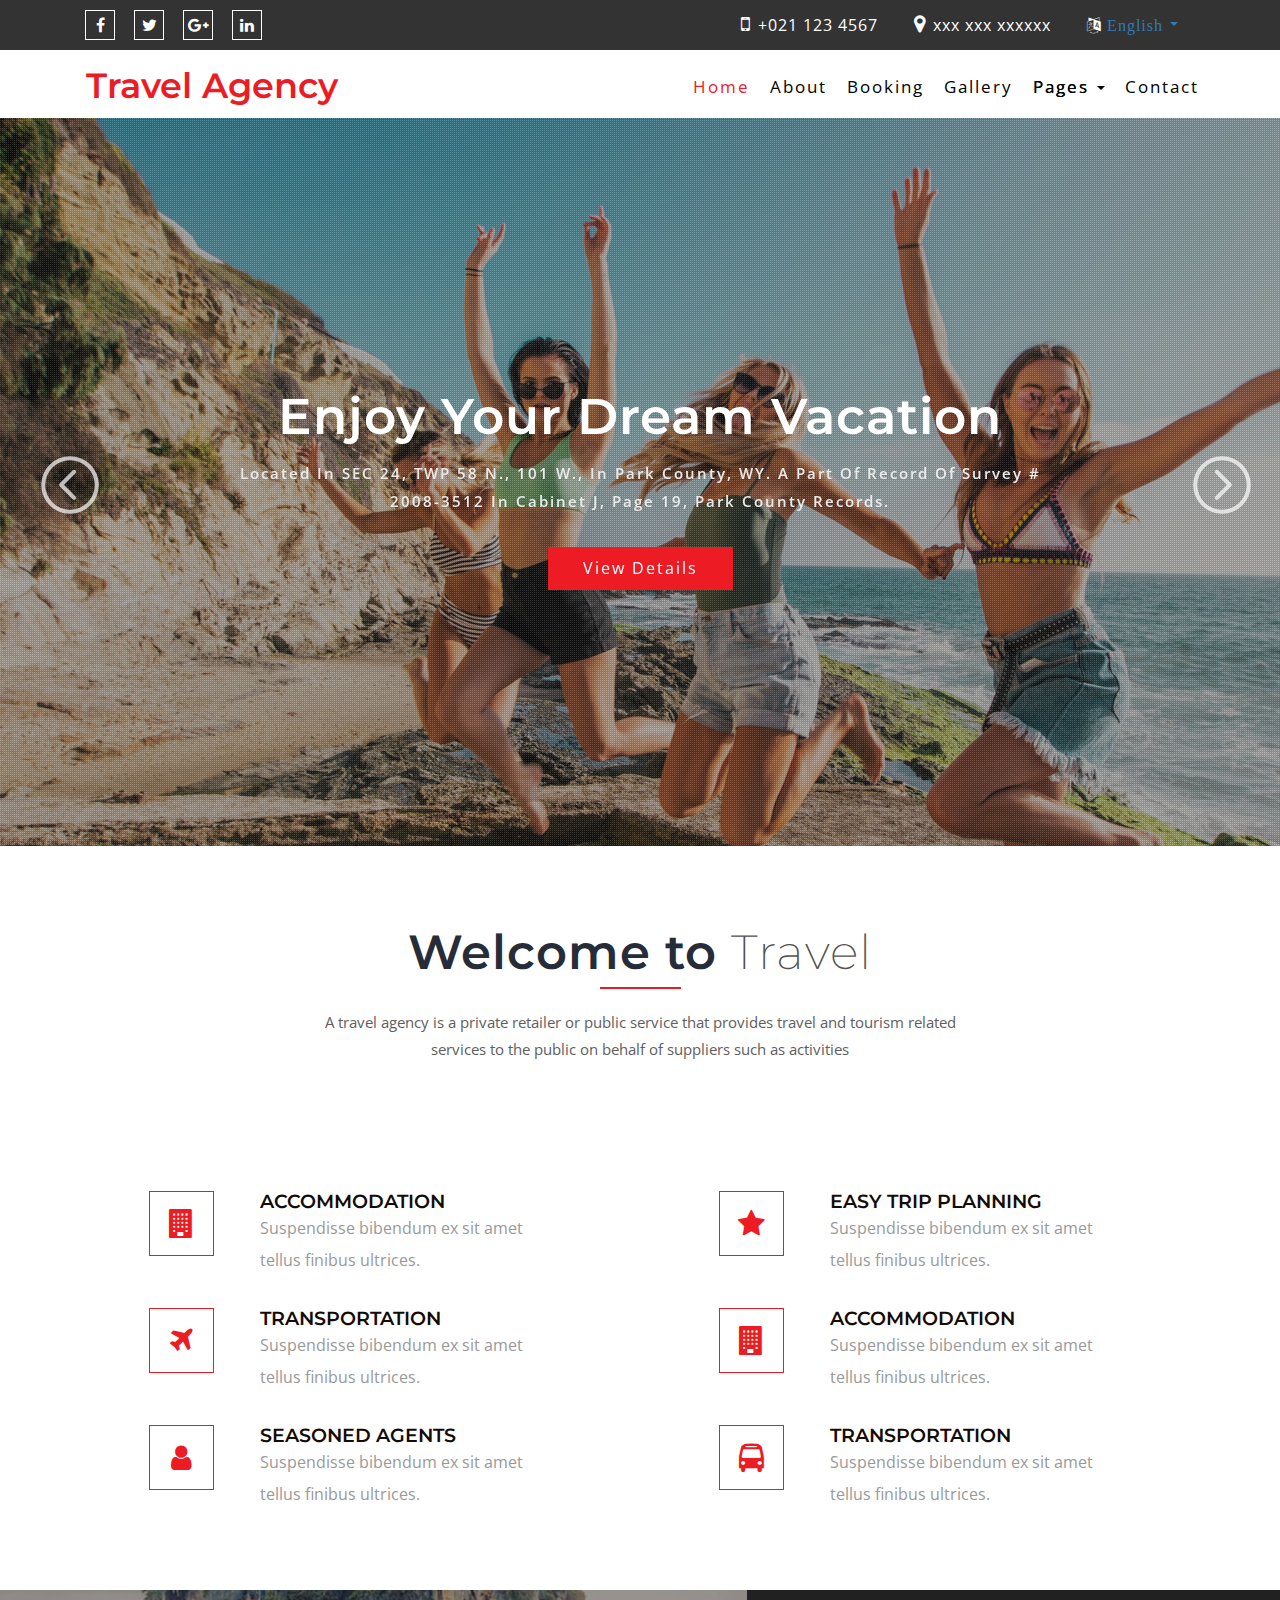
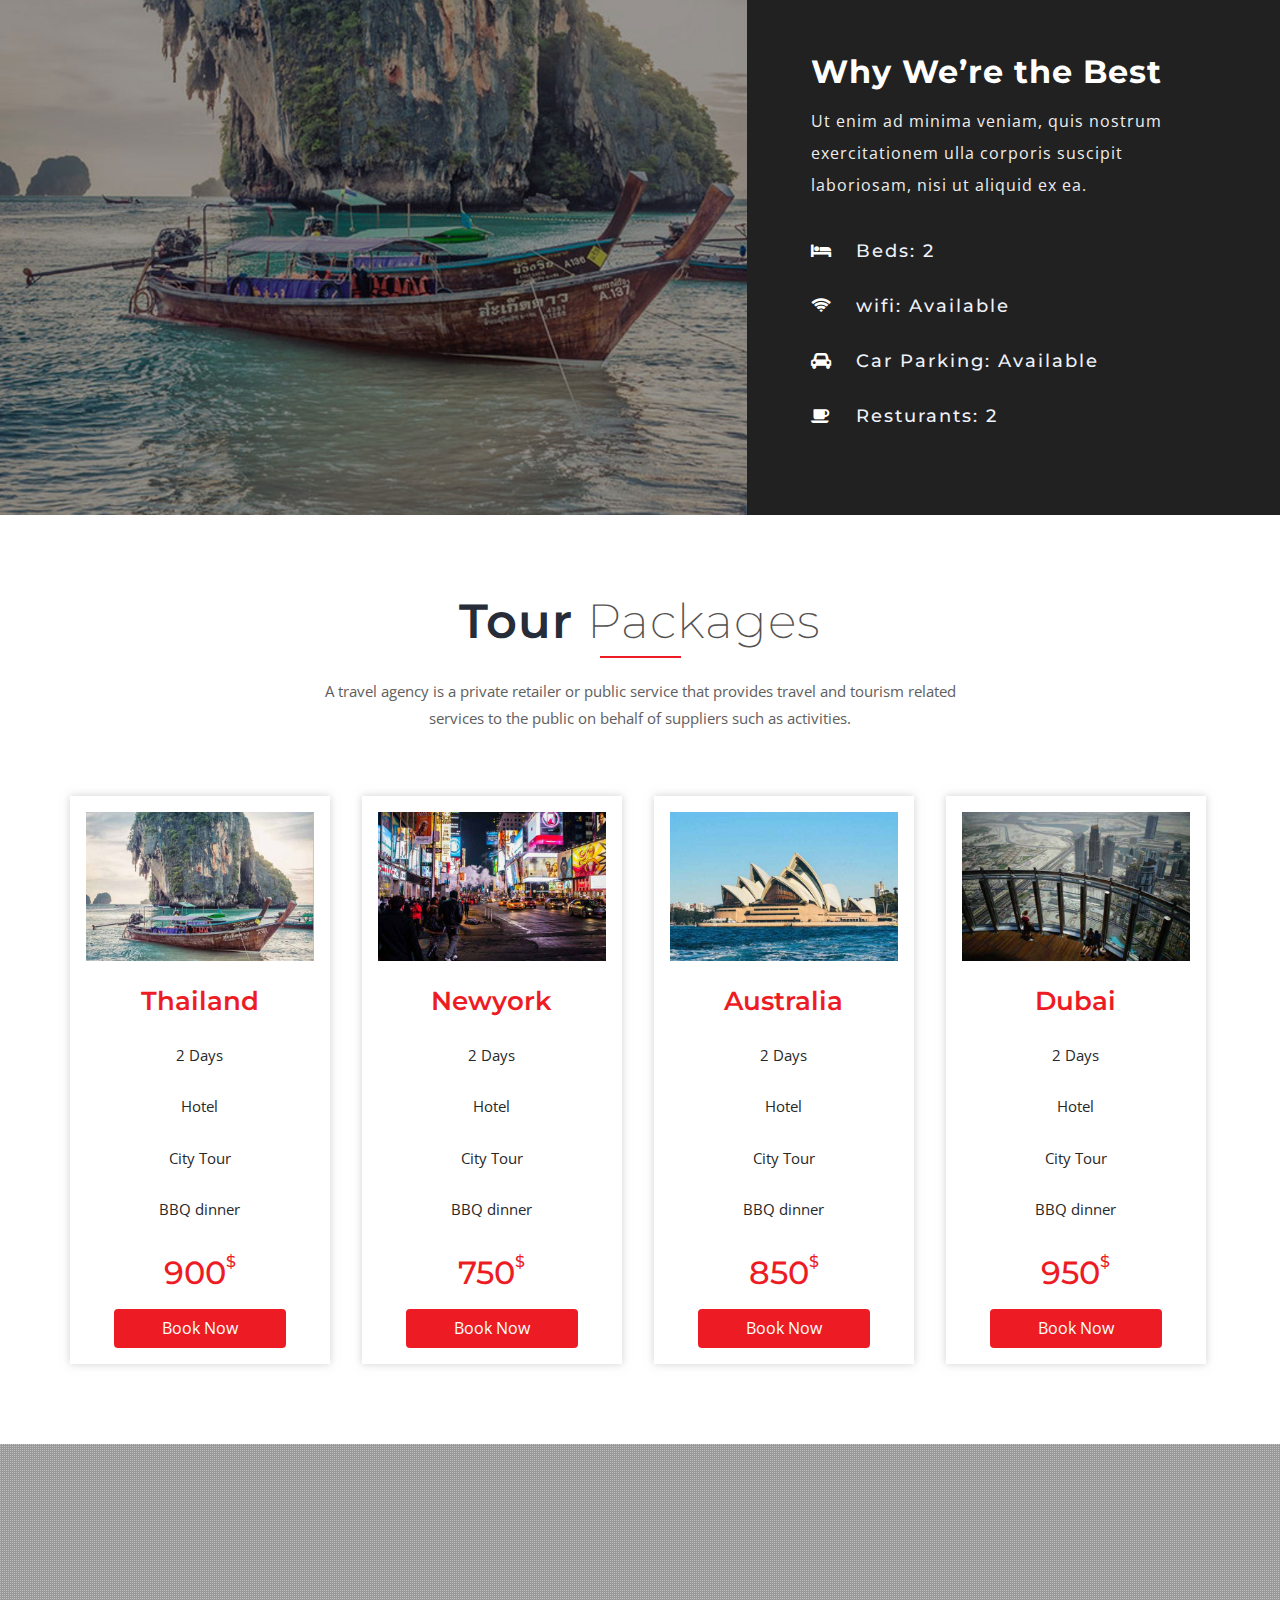
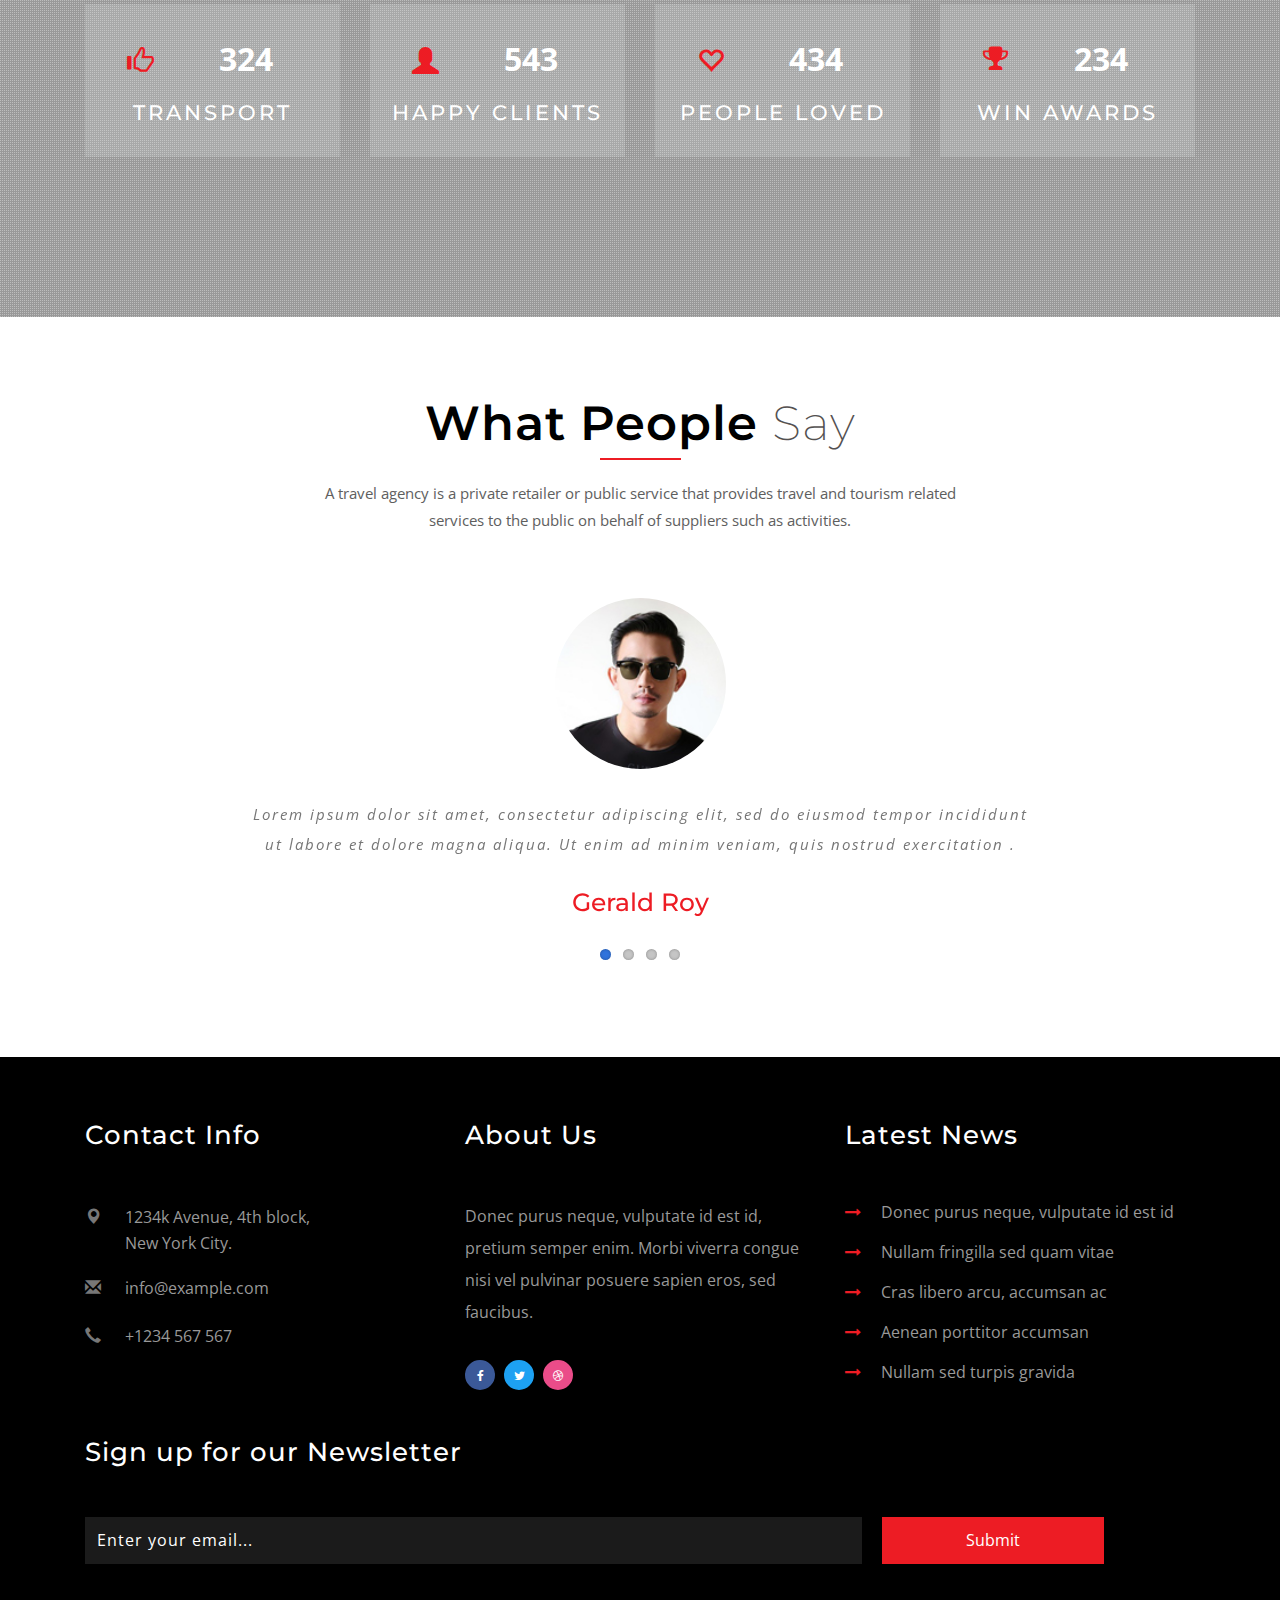
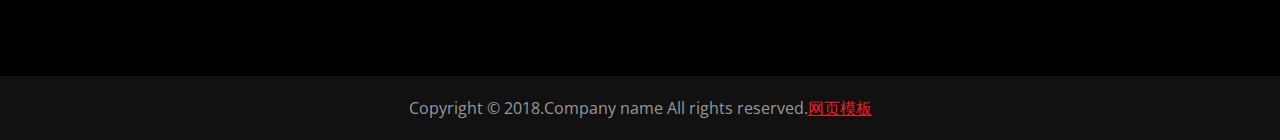
<file: index.html>
<!DOCTYPE html>
<html lang="en">
<head>
    <title>Home</title>
    <!-- custom-theme -->
    <meta name="viewport" content="width=device-width, initial-scale=1">
    <meta http-equiv="Content-Type" content="text/html; charset=utf-8"/>
    <meta name="keywords" content=""/>
    <script type="application/x-javascript"> addEventListener("load", function () {
        setTimeout(hideURLbar, 0);
    }, false);

    function hideURLbar() {
        window.scrollTo(0, 1);
    } </script>

    <!-- For Testimonials slider -->
    <link rel="stylesheet" href="css/flexslider.css" type="text/css" media="all"/>
    <!-- //For Testimonials slider -->
    <!-- //custom-theme files-->
    <link href="css/bootstrap.css" rel="stylesheet" type="text/css" media="all"/>
    <link href="css/style.css" rel="stylesheet" type="text/css" media="all"/>
    <!-- //custom-theme files-->

    <!-- font-awesome-icons -->
    <link href="css/font-awesome.css" rel="stylesheet">
    <!-- //font-awesome-icons -->
    <!-- googlefonts -->
    <link href="http://fonts.googleapis.com/css?family=Open+Sans:300,300i,400,400i,600,600i,700,700i,800,800i&amp;subset=cyrillic,cyrillic-ext,greek,greek-ext,latin-ext,vietnamese"
          rel="stylesheet">
    <link href="http://fonts.googleapis.com/css?family=Montserrat:100,100i,200,200i,300,300i,400,400i,500,500i,600,600i,700,700i,800,800i,900,900i&amp;subset=latin-ext,vietnamese"
          rel="stylesheet">
    <!-- //googlefonts -->

</head>
<body>

<!-- banner -->


<!-- Top-Bar -->
<div class="top">
    <div class="container">
        <div class="col-md-6 top-middle">
            <ul>
                <li><a href="#"><i class="fa fa-facebook"></i></a></li>
                <li><a href="#"><i class="fa fa-twitter"></i></a></li>
                <li><a href="#"><i class="fa fa-google-plus"></i></a></li>
                <li><a href="#"><i class="fa fa-linkedin"></i></a></li>
            </ul>
        </div>
        <div class="col-md-6 top-left">
            <ul>
                <li><i class="fa fa-mobile" aria-hidden="true"></i> +021 123 4567</li>
                <li><i class="fa fa-map-marker" ></i> xxx xxx xxxxxx</li>
				<li class="fa fa-language" aria-hidden="true">
					<a href="#" class="dropdown-toggle" data-hover="Pages" data-toggle="dropdown"
					   role="button" aria-haspopup="true" aria-expanded="false">English <span
							class="caret"></span></a>
					<ul class="dropdown-menu">
						<li><a href="icons.html">Chinese</a></li>
					</ul>
				</li>
            </ul>
        </div>
        <div class="clearfix"></div>

    </div>
</div>
<div class="top-bar">
    <div class="container">
        <div class="header">
            <nav class="navbar navbar-default">
                <div class="navbar-header navbar-left">
                    <button type="button" class="navbar-toggle collapsed" data-toggle="collapse"
                            data-target="#bs-example-navbar-collapse-1">
                        <span class="sr-only">Toggle navigation</span>
                        <span class="icon-bar"></span>
                        <span class="icon-bar"></span>
                        <span class="icon-bar"></span>
                    </button>
                    <h1><a class="navbar-brand" href="index.html">Travel Agency</span></a></h1>
                </div>
                <!-- Collect the nav links, forms, and other content for toggling -->
                <div class="collapse navbar-collapse navbar-right" id="bs-example-navbar-collapse-1">
                    <nav class="cl-effect-15" id="cl-effect-15">
                        <ul class="nav navbar-nav">
                            <li class="active"><a href="index.html">Home</a></li>
                            <li><a href="about.html">About</a></li>
                            <li><a href="booking.html">Booking</a></li>
                            <li><a href="gallery.html">Gallery</a></li>
                            <li class="dropdown">
                                <a href="#" class="dropdown-toggle" data-hover="Pages" data-toggle="dropdown"
                                   role="button" aria-haspopup="true" aria-expanded="false">Pages <span
                                        class="caret"></span></a>
                                <ul class="dropdown-menu">
                                    <li><a href="icons.html">Icons</a></li>
                                    <li><a href="typography.html">Typography</a></li>
                                </ul>
                            </li>
                            <li><a href="contact.html">Contact</a></li>
                        </ul>

                    </nav>
                </div>
            </nav>
        </div>
    </div>
</div>
<!-- //Top-Bar -->
<!-- w3-banner -->
<div class="banner">
    <div class="banner-dott1">
        <div class="w3-banner">

            <div class="callbacks_container">
                <ul class="rslides" id="slider3">
                    <li>
                        <div class="banner-text">

                            <h3>Enjoy Your Dream Vacation</h3>
                            <p>Located in SEC 24, TWP 58 N., 101 W., in Park County, WY.
                                A part of Record of Survey # 2008-3512 in Cabinet J, Page 19, Park
                                County Records.</p>
                            <a href="#" class="read-agileits" data-toggle="modal" data-target="#myModal">View
                                Details</a>
                        </div>
                    </li>
                    <li>
                        <div class="banner-text">

                            <h3>Find Travel Perfection</h3>
                            <p>Located in SEC 24, TWP 58 N., 101 W., in Park County, WY.
                                A part of Record of Survey # 2008-3512 in Cabinet J, Page 19, Park
                                County Records.</p>
                            <a href="#" class="read-agileits" data-toggle="modal" data-target="#myModal">View
                                Details</a>
                        </div>
                    </li>
                    <li>
                        <div class="banner-text">

                            <h3>Safe Way To Travel</h3>
                            <p>Located in SEC 24, TWP 58 N., 101 W., in Park County, WY.
                                A part of Record of Survey # 2008-3512 in Cabinet J, Page 19, Park
                                County Records.</p>
                            <a href="#" class="read-agileits" data-toggle="modal" data-target="#myModal">View
                                Details</a>
                        </div>
                    </li>
                </ul>
            </div>

        </div>

        <!-- //w3-banner -->
    </div>
</div>
<!-- //banner -->
<!-- advantages -->
<div class="two-grids">
    <div class="container">
        <div class="wthree_head_section">
            <h3 class="w3l_header">Welcome to <span>Travel</span></h3>
            <p>A travel agency is a private retailer or public service that provides travel and tourism related services
                to the public on behalf of suppliers such as activities</p>
        </div>
        <div class="col-md-6 w3_two_grid_right">
            <div class="w3_two_grid_right1">
                <div class="col-xs-3 w3_two_grid_right_grid">
                    <div class="w3_two_grid_right_grid1">
                        <i class="fa fa-building" aria-hidden="true"></i>
                    </div>
                </div>
                <div class="col-xs-9 w3_two_grid_right_gridr">
                    <h4>Accommodation</h4>
                    <p>Suspendisse bibendum ex sit amet tellus finibus ultrices.</p>
                </div>
                <div class="clearfix"></div>
            </div>
            <div class="w3_two_grid_right1">
                <div class="col-xs-3 w3_two_grid_right_grid">
                    <div class="w3_two_grid_right_grid1">
                        <i class="fa fa-plane" aria-hidden="true"></i>
                    </div>
                </div>
                <div class="col-xs-9 w3_two_grid_right_gridr">
                    <h4>Transportation</h4>
                    <p>Suspendisse bibendum ex sit amet tellus finibus ultrices.</p>
                </div>
                <div class="clearfix"></div>
            </div>
            <div class="w3_two_grid_right1">
                <div class="col-xs-3 w3_two_grid_right_grid">
                    <div class="w3_two_grid_right_grid1">
                        <i class="fa fa-user" aria-hidden="true"></i>
                    </div>
                </div>
                <div class="col-xs-9 w3_two_grid_right_gridr">
                    <h4>Seasoned Agents</h4>
                    <p>Suspendisse bibendum ex sit amet tellus finibus ultrices.</p>
                </div>
                <div class="clearfix"></div>
            </div>
        </div>
        <div class="col-md-6 w3_two_grid_right">
            <div class="w3_two_grid_right1">
                <div class="col-xs-3 w3_two_grid_right_grid">
                    <div class="w3_two_grid_right_grid1">
                        <i class="fa fa-star" aria-hidden="true"></i>
                    </div>
                </div>
                <div class="col-xs-9 w3_two_grid_right_gridr">
                    <h4>Easy Trip Planning</h4>
                    <p>Suspendisse bibendum ex sit amet tellus finibus ultrices.</p>
                </div>
                <div class="clearfix"></div>
            </div>
            <div class="w3_two_grid_right1">
                <div class="col-xs-3 w3_two_grid_right_grid">
                    <div class="w3_two_grid_right_grid1">
                        <i class="fa fa-building" aria-hidden="true"></i>
                    </div>
                </div>
                <div class="col-xs-9 w3_two_grid_right_gridr">
                    <h4>Accommodation</h4>
                    <p>Suspendisse bibendum ex sit amet tellus finibus ultrices.</p>
                </div>
                <div class="clearfix"></div>
            </div>
            <div class="w3_two_grid_right1">
                <div class="col-xs-3 w3_two_grid_right_grid">
                    <div class="w3_two_grid_right_grid1">
                        <i class="fa fa-bus" aria-hidden="true"></i>
                    </div>
                </div>
                <div class="col-xs-9 w3_two_grid_right_gridr">
                    <h4>Transportation</h4>
                    <p>Suspendisse bibendum ex sit amet tellus finibus ultrices.</p>
                </div>
                <div class="clearfix"></div>
            </div>
        </div>
        <div class="clearfix"></div>
    </div>
</div>
<!-- //advantages -->

<!-- banner-bottom -->
<div class="banner-bottom mid-section-agileits">
    <div class="col-md-7 bannerbottomleft">

    </div>
    <div class="col-md-5 bannerbottomright">
        <h3>Why We’re the Best </h3>
        <p>Ut enim ad minima veniam, quis nostrum
            exercitationem ulla corporis suscipit laboriosam,
            nisi ut aliquid ex ea.</p>
        <h4><i class="fa fa-bed" aria-hidden="true"></i>Beds: 2</h4>
        <h4><i class="fa fa-wifi" aria-hidden="true"></i>wifi: Available</h4>
        <h4><i class="fa fa-car" aria-hidden="true"></i>Car Parking: Available</h4>
        <h4><i class="fa fa-coffee" aria-hidden="true"></i>Resturants: 2</h4>
    </div>
    <div class="clearfix"></div>
</div>
<!-- //banner-bottom -->
<!-- pricing -->
<div class="w3ls-section wthree-pricing" id="pricing">
    <div class="container">
        <div class="wthree_head_section">
            <h3 class="w3l_header">Tour <span>Packages</span></h3>
            <p>A travel agency is a private retailer or public service that provides travel and tourism related services
                to the public on behalf of suppliers such as activities.</p>
        </div>
        <div class="pricing-grids-info">
            <div class="pricing-grid grid-one">
                <div class="w3ls-top">
                    <img src="images/g8.jpg" class="img-responsive" alt="">
                </div>
                <div class="w3ls-bottom">
                    <ul class="count">
                        <h3>Thailand</h3>
                        <li>2 Days</li>
                        <li>Hotel</li>
                        <li>City Tour</li>
                        <li>BBQ dinner</li>
                    </ul>
                    <h4> 900<span class="sup">$</span></h4>
                    <div class="more">
                        <a href="booking.html">Book Now</a>
                    </div>
                </div>
            </div>
            <div class="pricing-grid grid-two">
                <div class="w3ls-top">
                    <img src="images/g4.jpg" class="img-responsive" alt="">
                </div>
                <div class="w3ls-bottom">
                    <ul class="count">
                        <h3>Newyork</h3>
                        <li>2 Days</li>
                        <li>Hotel</li>
                        <li>City Tour</li>
                        <li>BBQ dinner</li>
                    </ul>
                    <h4> 750<span class="sup">$</span></h4>
                    <div class="more">
                        <a href="booking.html">Book Now</a>
                    </div>
                </div>
            </div>
            <div class="pricing-grid grid-three">
                <div class="w3ls-top">
                    <img src="images/g5.jpg" class="img-responsive" alt="">
                </div>
                <div class="w3ls-bottom">
                    <ul class="count">
                        <h3>Australia</h3>
                        <li>2 Days</li>
                        <li>Hotel</li>
                        <li>City Tour</li>
                        <li>BBQ dinner</li>
                    </ul>
                    <h4> 850<span class="sup">$</span></h4>
                    <div class="more">
                        <a href="booking.html">Book Now</a>
                    </div>
                </div>
            </div>
            <div class="zb pricing-grid grid-four">
                <div class="w3ls-top">
                    <img src="images/g11.jpg" class="img-responsive" alt="">
                </div>
                <div class="w3ls-bottom">
                    <ul class="count">
                        <h3>Dubai</h3>
                        <li>2 Days</li>
                        <li>Hotel</li>
                        <li>City Tour</li>
                        <li>BBQ dinner</li>
                    </ul>
                    <h4> 950<span class="sup">$</span></h4>
                    <div class="more">
                        <a href="booking.html">Book Now</a>
                    </div>
                </div>
            </div>
            <div class="clearfix"></div>
            <!--End-slider-script-->
        </div>
    </div>
</div>
<!--//pricing-->

<!-- counter -->
<div class="services-bottom stats services">
    <div class="banner-dott1">
        <div class="container">

            <div class="wthree-agile-counter">
                <div class="col-md-3 w3_agile_stats_grid-top">
                    <div class="w3_agile_stats_grid">
                        <div class="agile_count_grid_left">
                            <span class="glyphicon glyphicon-thumbs-up" aria-hidden="true"></span>
                        </div>
                        <div class="agile_count_grid_right">
                            <p class="counter">324</p>
                        </div>
                        <div class="clearfix"></div>
                        <h4>Transport</h4>
                    </div>
                </div>
                <div class="col-md-3 w3_agile_stats_grid-top">
                    <div class="w3_agile_stats_grid">
                        <div class="agile_count_grid_left">
                            <span class="glyphicon glyphicon-user" aria-hidden="true"></span>
                        </div>
                        <div class="agile_count_grid_right">
                            <p class="counter">543</p>
                        </div>
                        <div class="clearfix"></div>
                        <h4>Happy Clients</h4>
                    </div>
                </div>
                <div class="col-md-3 w3_agile_stats_grid-top">
                    <div class="w3_agile_stats_grid">
                        <div class="agile_count_grid_left">
                            <span class="glyphicon glyphicon-heart-empty" aria-hidden="true"></span>
                        </div>
                        <div class="agile_count_grid_right">
                            <p class="counter">434</p>
                        </div>
                        <div class="clearfix"></div>
                        <h4>People Loved</h4>
                    </div>
                </div>
                <div class="col-md-3 w3_agile_stats_grid-top">
                    <div class="w3_agile_stats_grid">
                        <div class="agile_count_grid_left">
                            <span class="fa fa-trophy" aria-hidden="true"></span>
                        </div>
                        <div class="agile_count_grid_right">
                            <p class="counter">234</p>
                        </div>
                        <div class="clearfix"></div>
                        <h4>Win Awards</h4>
                    </div>
                </div>
                <div class="clearfix"></div>
            </div>
        </div>
    </div>
</div>
<!-- //counter -->


<!-- Clients -->
<div class="clients">
    <div class="container">
        <div class="wthree_head_section">
            <h3 class="w3l_header">What People <span>Say</span></h3>
            <p>A travel agency is a private retailer or public service that provides travel and tourism related services
                to the public on behalf of suppliers such as activities.</p>
        </div>


        <section class="slider">
            <div class="flexslider">
                <ul class="slides">
                    <li>
                        <img src="images/c1.jpg" alt=""/>
                        <p>Lorem ipsum dolor sit amet, consectetur adipiscing elit, sed do eiusmod tempor incididunt ut
                            labore et dolore magna aliqua. Ut enim ad minim veniam, quis nostrud exercitation .</p>
                        <div class="client">
                            <h5>Gerald Roy</h5>
                        </div>
                    </li>
                    <li>
                        <img src="images/c2.jpg" alt=""/>
                        <p>Lorem ipsum dolor sit amet, consectetur adipiscing elit, sed do eiusmod tempor incididunt ut
                            labore et dolore magna aliqua. Ut enim ad minim veniam, quis nostrud exercitation .</p>
                        <div class="client">
                            <h5>Adam Brandom</h5>
                        </div>
                    </li>
                    <li>
                        <img src="images/c3.jpg" alt=""/>
                        <p>Lorem ipsum dolor sit amet, consectetur adipiscing elit, sed do eiusmod tempor incididunt ut
                            labore et dolore magna aliqua. Ut enim ad minim veniam, quis nostrud exercitation .</p>
                        <div class="client">
                            <h5>Steve Artur</h5>
                        </div>
                    </li>
                    <li>
                        <img src="images/c4.jpg" alt=""/>
                        <p>Lorem ipsum dolor sit amet, consectetur adipiscing elit, sed do eiusmod tempor incididunt ut
                            labore et dolore magna aliqua. Ut enim ad minim veniam, quis nostrud exercitation .</p>
                        <div class="client">
                            <h5>Martin Victor</h5>
                        </div>
                    </li>
                </ul>
            </div>
        </section>
    </div>
</div>
<!-- //Clients -->
<!-- footer -->
<div class="footer">
    <div class="container">
        <div class="col-md-4 agile_footer_grid">
            <h3>Contact Info</h3>
            <ul class="w3_address">
                <li><i class="glyphicon glyphicon-map-marker" aria-hidden="true"></i>1234k Avenue, 4th block, <span>New York City.</span>
                </li>
                <li><i class="glyphicon glyphicon-envelope" aria-hidden="true"></i><a href="mailto:info@example.com">info@example.com</a>
                </li>
                <li><i class="glyphicon glyphicon-earphone" aria-hidden="true"></i>+1234 567 567</li>
            </ul>
        </div>
        <div class="col-md-4 agile_footer_grid">
            <h3>About Us</h3>
            <p>Donec purus neque, vulputate id est id, pretium semper enim. Morbi viverra
                congue nisi vel pulvinar posuere sapien eros, sed faucibus.</p>
            <ul class="agileits_social_list">
                <li><a href="#" class="w3_agile_facebook"><i class="fa fa-facebook" aria-hidden="true"></i></a></li>
                <li><a href="#" class="agile_twitter"><i class="fa fa-twitter" aria-hidden="true"></i></a></li>
                <li><a href="#" class="w3_agile_dribble"><i class="fa fa-dribbble" aria-hidden="true"></i></a></li>
            </ul>
        </div>
        <div class="col-md-4 agile_footer_grid">
            <h3>Latest News</h3>
            <ul class="agileits_w3layouts_footer_grid_list">
                <li><i class="fa fa-long-arrow-right" aria-hidden="true"></i>
                    <a href="#" data-toggle="modal" data-target="#myModal">Donec purus neque, vulputate
                        id est id</a>
                </li>
                <li><i class="fa fa-long-arrow-right" aria-hidden="true"></i>
                    <a href="#" data-toggle="modal" data-target="#myModal">Nullam fringilla sed quam vitae</a>
                </li>
                <li><i class="fa fa-long-arrow-right" aria-hidden="true"></i>
                    <a href="#" data-toggle="modal" data-target="#myModal">Cras libero arcu, accumsan ac </a>
                </li>
                <li><i class="fa fa-long-arrow-right" aria-hidden="true"></i>
                    <a href="#" data-toggle="modal" data-target="#myModal">Aenean porttitor accumsan</a>
                </li>
                <li><i class="fa fa-long-arrow-right" aria-hidden="true"></i>
                    <a href="#" data-toggle="modal" data-target="#myModal">Nullam sed turpis gravida</a>
                </li>
            </ul>
        </div>
        <div class="clearfix"></div>
        <div class="w3_agileits_footer_grids">
            <div class="col-md-12 wthree_footer_grid_right">
                <h3>Sign up for our Newsletter</h3>
                <form action="#" method="post">
                    <input type="email" name="Email" placeholder="Enter your email..." required="">
                    <input type="submit" value="Submit">
                </form>
            </div>
            <div class="clearfix"></div>
        </div>
    </div>
</div>
<div class="agileinfo_copyright">
    <p>Copyright &copy; 2018.Company name All rights reserved.<a target="_blank" href="http://www.baidu.com/">&#x7F51;&#x9875;&#x6A21;&#x677F;</a>
    </p>
</div>
<!-- //footer -->

<!-- bootstrap-modal-pop-up -->
<div class="modal video-modal fade" id="myModal" tabindex="-1" role="dialog" aria-labelledby="myModal">
    <div class="modal-dialog" role="document">
        <div class="modal-content">
            <div class="modal-header">
                Travel Agency
                <button type="button" class="close" data-dismiss="modal" aria-label="Close"><span aria-hidden="true">&times;</span>
                </button>
            </div>
            <div class="modal-body">
                <img src="images/1.jpg" alt=" " class="img-responsive"/>
                <p>Ut enim ad minima veniam, quis nostrum
                    exercitationem ullam corporis suscipit laboriosam,
                    nisi ut aliquid ex ea commodi consequatur? Quis autem
                    vel eum iure reprehenderit qui in ea voluptate velit
                    esse quam nihil molestiae consequatur, vel illum qui
                    dolorem eum fugiat quo voluptas nulla pariatur.
                    <i>" Quis autem vel eum iure reprehenderit qui in ea voluptate velit
                        esse quam nihil molestiae consequatur.</i></p>
            </div>
        </div>
    </div>
</div>
<!-- //bootstrap-modal-pop-up -->
<!-- js -->
<script type="text/javascript" src="js/jquery-2.1.4.min.js"></script>
<!-- for bootstrap working -->
<script src="js/bootstrap.js"></script>
<!-- //for bootstrap working -->
<!-- //js -->
<!-- //here starts scrolling icon -->
<script src="js/SmoothScroll.min.js"></script>
<script type="text/javascript" src="js/move-top.js"></script>
<script type="text/javascript" src="js/easing.js"></script>
<!-- here stars scrolling script -->
<script type="text/javascript">
    $(document).ready(function () {
        /*
            var defaults = {
            containerID: 'toTop', // fading element id
            containerHoverID: 'toTopHover', // fading element hover id
            scrollSpeed: 1200,
            easingType: 'linear'
            };
        */

        $().UItoTop({easingType: 'easeOutQuart'});

    });
</script>
<!-- //here ends scrolling script -->
<!-- //here ends scrolling icon -->

<!-- scrolling script -->
<script type="text/javascript">
    jQuery(document).ready(function ($) {
        $(".scroll").click(function (event) {
            event.preventDefault();
            $('html,body').animate({scrollTop: $(this.hash).offset().top}, 1000);
        });
    });
</script>
<!-- //scrolling script -->
<!-- responsiveslides -->
<script src="js/responsiveslides.min.js"></script>
<script>
    // You can also use "$(window).load(function() {"
    $(function () {
        // Slideshow 4
        $("#slider3").responsiveSlides({
            auto: true,
            pager: false,
            nav: true,
            speed: 500,
            namespace: "callbacks",
            before: function () {
                $('.events').append("<li>before event fired.</li>");
            },
            after: function () {
                $('.events').append("<li>after event fired.</li>");
            }
        });
    });
</script>
<!-- //responsiveslides -->
<!-- stats -->
<script src="js/jquery.waypoints.min.js"></script>
<script src="js/jquery.countup.js"></script>
<script>
    $('.counter').countUp();
</script>
<!-- //stats -->
<!-- FlexSlider-JavaScript -->
<script defer src="js/jquery.flexslider.js"></script>
<script type="text/javascript">

    $(window).load(function () {
        $('.flexslider').flexslider({
            animation: "slide",
            start: function (slider) {
                $('body').removeClass('loading');
            }
        });
    });
</script>
<!-- //FlexSlider-JavaScript -->
</body>
</html>
</file>
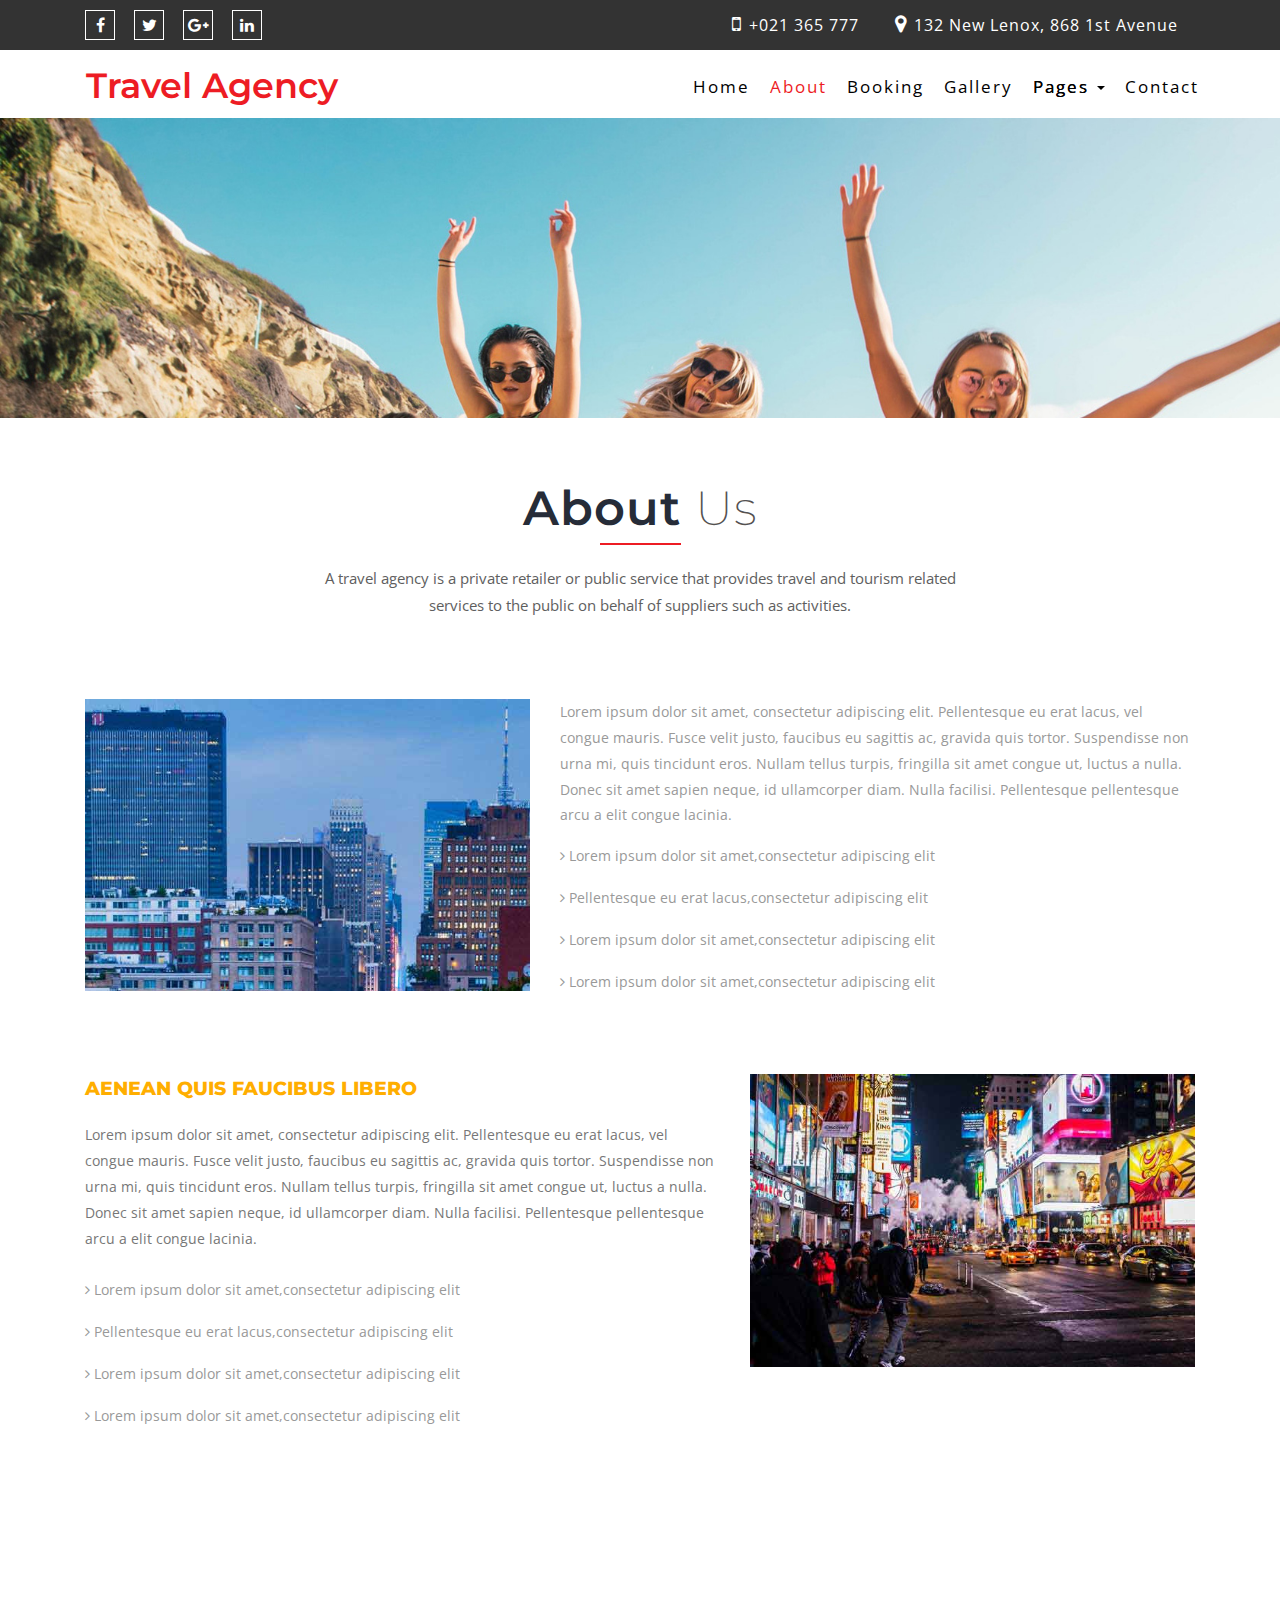
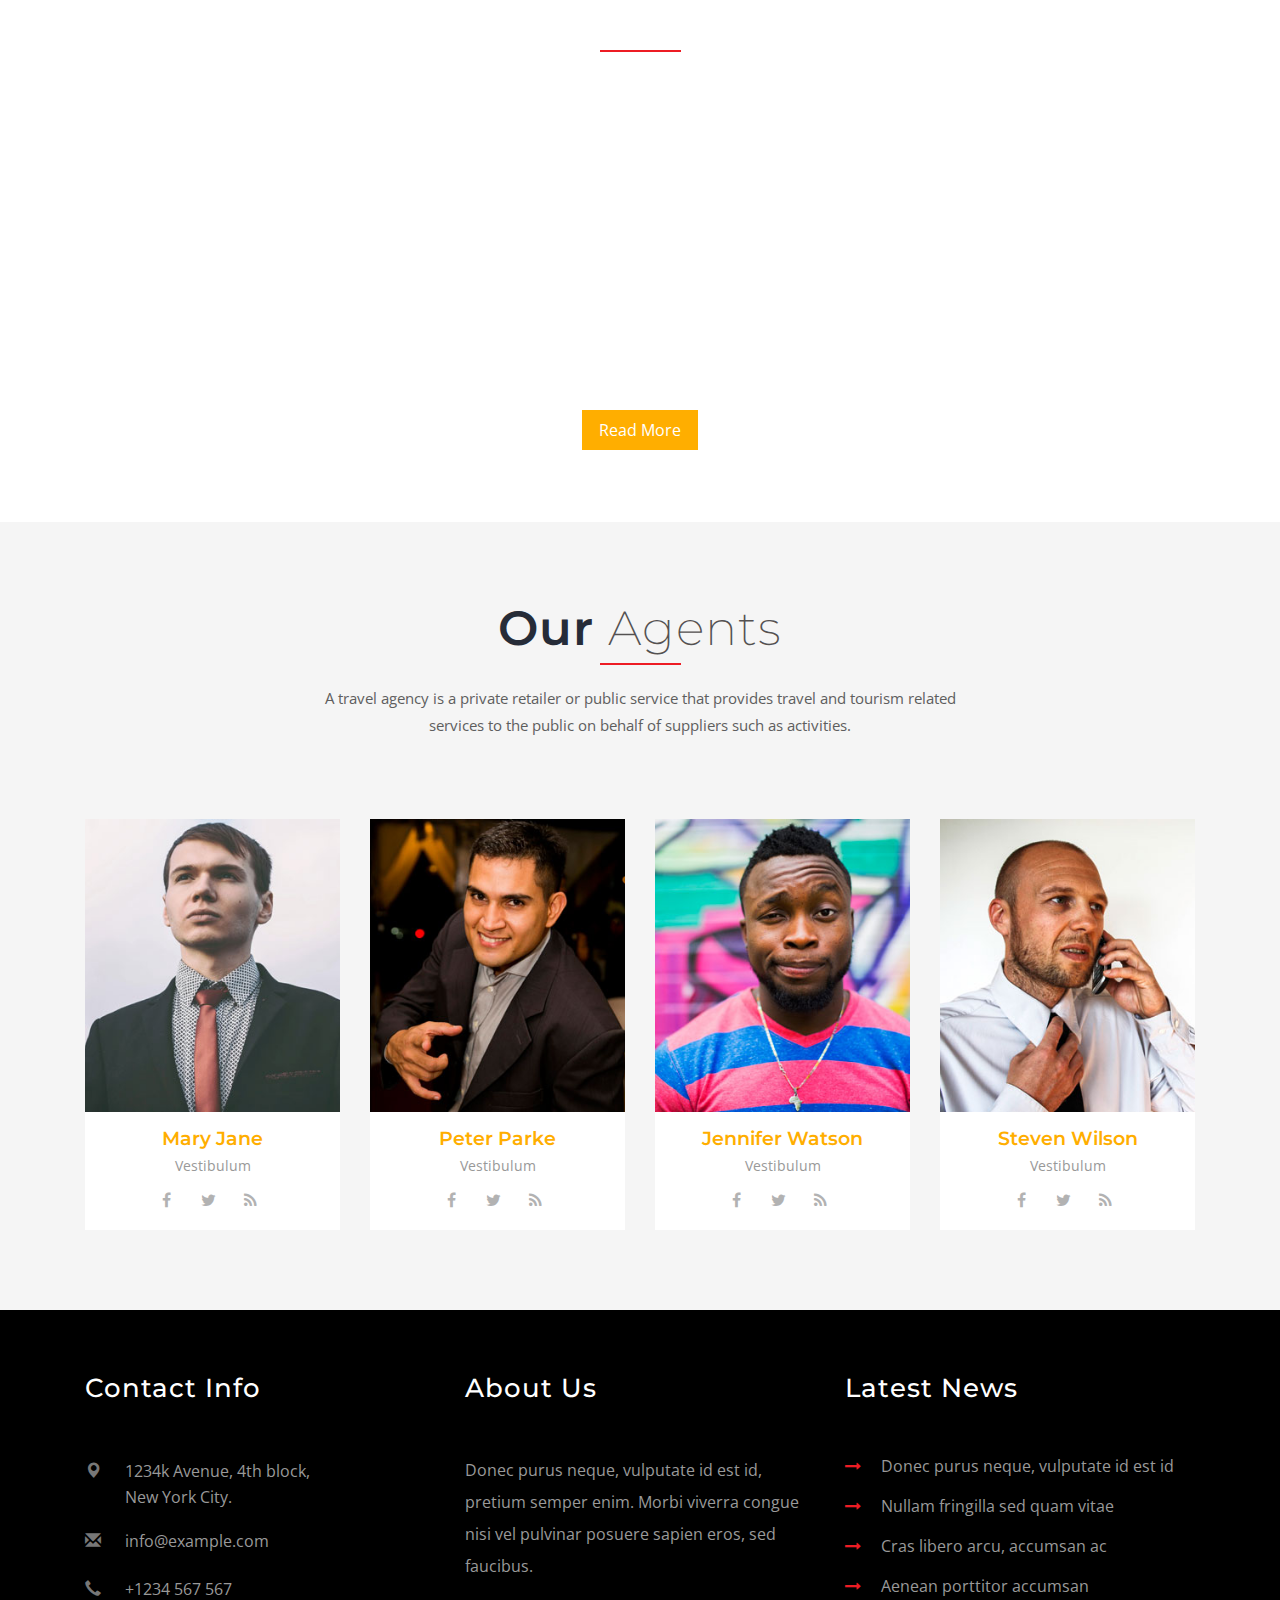
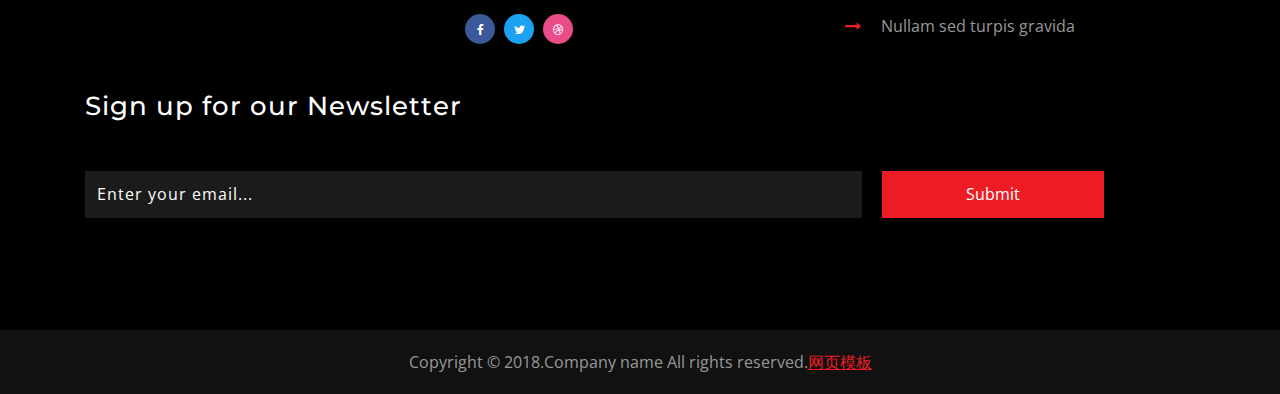
<file: about.html>
<!DOCTYPE html>
<html lang="en">
<head>
<title>About</title>
<!-- custom-theme -->
<meta name="viewport" content="width=device-width, initial-scale=1">
<meta http-equiv="Content-Type" content="text/html; charset=utf-8" />
<meta name="keywords" content="" />
<script type="application/x-javascript"> addEventListener("load", function() { setTimeout(hideURLbar, 0); }, false);
		function hideURLbar(){ window.scrollTo(0,1); } </script>	
<!-- //custom-theme files-->
<link href="css/bootstrap.css" rel="stylesheet" type="text/css" media="all" />
<link href="css/style.css" rel="stylesheet" type="text/css" media="all" />
<!-- //custom-theme files-->

<!-- font-awesome-icons -->
<link href="css/font-awesome.css" rel="stylesheet"> 
<!-- //font-awesome-icons -->
<!-- googlefonts -->
<link href="http://fonts.googleapis.com/css?family=Open+Sans:300,300i,400,400i,600,600i,700,700i,800,800i&amp;subset=cyrillic,cyrillic-ext,greek,greek-ext,latin-ext,vietnamese" rel="stylesheet">
<link href="http://fonts.googleapis.com/css?family=Montserrat:100,100i,200,200i,300,300i,400,400i,500,500i,600,600i,700,700i,800,800i,900,900i&amp;subset=latin-ext,vietnamese" rel="stylesheet">
<!-- //googlefonts -->

</head>
<body>
		
<!-- banner -->


		<!-- Top-Bar -->
				<div class="top">
					<div class="container">
						
							
							<div class="col-md-6 top-middle">
								<ul>
									<li><a href="#"><i class="fa fa-facebook"></i></a></li>
									<li><a href="#"><i class="fa fa-twitter"></i></a></li>
									<li><a href="#"><i class="fa fa-google-plus"></i></a></li>
									<li><a href="#"><i class="fa fa-linkedin"></i></a></li>
								</ul>
							</div>
							<div class="col-md-6 top-left">
								<ul>
									<li><i class="fa fa-mobile" aria-hidden="true"></i> +021 365 777</li>
									<li><i class="fa fa-map-marker" aria-hidden="true"></i> 132 New Lenox, 868 1st Avenue </li>
								</ul>
							</div>
							<div class="clearfix"></div>
						
					</div>
				</div>
				<div class="top-bar">
				<div class="container">
					<div class="header">
						<nav class="navbar navbar-default">
							<div class="navbar-header navbar-left">
								<button type="button" class="navbar-toggle collapsed" data-toggle="collapse" data-target="#bs-example-navbar-collapse-1">
									<span class="sr-only">Toggle navigation</span>
									<span class="icon-bar"></span>
									<span class="icon-bar"></span>
									<span class="icon-bar"></span>
								</button>
								<h1><a class="navbar-brand" href="index.html">Travel Agency</span></a></h1>
							</div>
							<!-- Collect the nav links, forms, and other content for toggling -->
							<div class="collapse navbar-collapse navbar-right" id="bs-example-navbar-collapse-1">
								<nav class="cl-effect-15" id="cl-effect-15">
									<ul class="nav navbar-nav">
										<li><a href="index.html">Home</a></li>
													<li class="active"><a href="about.html">About</a></li>
													<li><a href="booking.html">Booking</a></li>
													<li><a href="gallery.html">Gallery</a></li>
													<li class="dropdown">
														<a href="#" class="dropdown-toggle" data-hover="Pages" data-toggle="dropdown" role="button" aria-haspopup="true" aria-expanded="false">Pages <span class="caret"></span></a>
														<ul class="dropdown-menu">
															<li><a href="icons.html">Icons</a></li>
															<li><a href="typography.html">Typography</a></li>
														</ul>
													</li>
													<li><a href="contact.html">Contact</a></li>
												</ul>
									
								</nav>
							</div>
						</nav>
				</div>
			</div>
		</div>
		<!-- //Top-Bar -->
		<!-- w3-banner -->
	<div class="banner-1">
	
	</div>
<!-- //banner -->
<!-- about -->
	<!-- main-textgrids -->
	<div class="main-textgrids">
		<div class="container">
			<div class="wthree_head_section">
				<h3 class="w3l_header">About <span>Us</span></h3>
				<p>A travel agency is a private retailer or public service that provides travel and tourism related services to the public on behalf of suppliers such as activities.</p>
			</div>
			<div class="ab-agile">
				<div class="col-md-5 ab-pic">
					 <img src="images/g1.jpg" alt=" " />
				</div>
				<div class="col-md-7 ab-text">
					<p>Lorem ipsum dolor sit amet, consectetur adipiscing elit. Pellentesque eu erat lacus, vel congue mauris. Fusce velit justo, faucibus eu sagittis ac, gravida quis tortor. Suspendisse non urna mi, quis tincidunt eros. Nullam tellus turpis, fringilla sit amet congue ut, luctus a nulla. Donec sit amet sapien neque, id ullamcorper diam. Nulla facilisi. Pellentesque pellentesque arcu a elit congue lacinia.</p>
					<ul class="ab">
						<li><a href="#" data-toggle="modal" data-target="#myModal"><i class="fa fa-angle-right" aria-hidden="true"></i> Lorem ipsum dolor sit amet,consectetur adipiscing elit</a></li>
						<li><a href="#" data-toggle="modal" data-target="#myModal"><i class="fa fa-angle-right" aria-hidden="true"></i> Pellentesque eu erat lacus,consectetur adipiscing elit</a></li>
						<li><a href="#" data-toggle="modal" data-target="#myModal"><i class="fa fa-angle-right" aria-hidden="true"></i> Lorem ipsum dolor sit amet,consectetur adipiscing elit</a></li>
						<li><a href="#" data-toggle="modal" data-target="#myModal"><i class="fa fa-angle-right" aria-hidden="true"></i> Lorem ipsum dolor sit amet,consectetur adipiscing elit</a></li>
					</ul>
				</div>
				<div class="clearfix"> </div>
			</div>
			<div class="statements">
				<div class="col-md-7 mission">
					 <h4>Aenean quis faucibus libero</h4>
					 <p>Lorem ipsum dolor sit amet, consectetur adipiscing elit. Pellentesque eu erat lacus, vel congue mauris. Fusce velit justo, faucibus eu sagittis ac, gravida quis tortor. Suspendisse non urna mi, quis tincidunt eros. Nullam tellus turpis, fringilla sit amet congue ut, luctus a nulla. Donec sit amet sapien neque, id ullamcorper diam. Nulla facilisi. Pellentesque pellentesque arcu a elit congue lacinia.</p>
					<ul class="ab">
						<li><a href="#" data-toggle="modal" data-target="#myModal"><i class="fa fa-angle-right" aria-hidden="true"></i> Lorem ipsum dolor sit amet,consectetur adipiscing elit</a></li>
						<li><a href="#" data-toggle="modal" data-target="#myModal"><i class="fa fa-angle-right" aria-hidden="true"></i> Pellentesque eu erat lacus,consectetur adipiscing elit</a></li>
						<li><a href="#" data-toggle="modal" data-target="#myModal"><i class="fa fa-angle-right" aria-hidden="true"></i> Lorem ipsum dolor sit amet,consectetur adipiscing elit</a></li>
						<li><a href="#" data-toggle="modal" data-target="#myModal"><i class="fa fa-angle-right" aria-hidden="true"></i> Lorem ipsum dolor sit amet,consectetur adipiscing elit</a></li>
					</ul>
				</div>
				<div class="col-md-5 facts">
					<img src="images/g4.jpg" alt=" " />		
				</div>
				<div class="clearfix"> </div>
			</div>
		</div>
	</div>
	<!-- //main-textgrids -->
	<!-- different -->
	<div class="different">
		<div class="container">
			<div class="wthree_head_section">
				<h3 class="w3l_header hrm">Why We are <span class="hrm">Different</span></h3>
				<p class="hrm">A travel agency is a private retailer or public service that provides travel and tourism related services to the public on behalf of suppliers such as activities.</p>
			</div>
			<div class="w3agile-different-info">
				<p>Cras vehicula massa id ipsum venenatis, non convallis libero pellentesque. Sed tristique massa et mattis mattis. Nunc euismod consequat ex, eu tincidunt justo malesuada vitae. Sed auctor diam quis nulla hendrerit porta. Quisque venenatis, tortor quis tristique congue, lorem lectus elementum augue, in laoreet lorem justo lacinia velit. Phasellus tempus luctus velit, eu fermentum arcu porttitor sit amet. Suspendisse id efficitur sem. Donec laoreet ante at facilisis dictum. Donec sodales porta orci sed porta. Vivamus est enim, pharetra sit amet placerat ut, eleifend quis purus. Sed elementum tortor erat, placerat rutrum augue facilisis vel. Morbi feugiat tortor erat, nec gravida mauris egestas tincidunt. Sed vitae dignissim sapien.</p>
				<div class="w3agile-button">
					<a href="#" data-toggle="modal" data-target="#myModal">Read More</a>
				</div>
			</div>
		</div>
	</div>
	<!-- //different -->
	<!-- team -->
	<div class="team">
		<div class="container">
			<div class="wthree_head_section">
				<h2 class="w3l_header">Our <span>Agents</span></h2>
				<p>A travel agency is a private retailer or public service that provides travel and tourism related services to the public on behalf of suppliers such as activities.</p>
			</div>
			<div class="agileinfo-team-grids">
				<div class="col-md-3 wthree-team-grid">
					<img src="images/t1.jpg" alt="">
					<div class="wthree-team-grid-info">
						<h4>Mary Jane</h4>
						<p>Vestibulum</p>
						<div class="team-social-grids">
							<ul>
								<li><a href="#"><i class="fa fa-facebook"></i></a></li>
								<li><a href="#"><i class="fa fa-twitter"></i></a></li>
								<li><a href="#"><i class="fa fa-rss"></i></a></li>
							</ul>
						</div>
					</div>
				</div>
				<div class="col-md-3 wthree-team-grid">
					<img src="images/t2.jpg" alt="">
					<div class="wthree-team-grid-info">
						<h4>Peter Parke</h4>
						<p>Vestibulum</p>
						<div class="team-social-grids">
							<ul>
								<li><a href="#"><i class="fa fa-facebook"></i></a></li>
								<li><a href="#"><i class="fa fa-twitter"></i></a></li>
								<li><a href="#"><i class="fa fa-rss"></i></a></li>
							</ul>
						</div>
					</div>
				</div>
				<div class="col-md-3 wthree-team-grid">
					<img src="images/t3.jpg" alt="">
					<div class="wthree-team-grid-info">
						<h4>Jennifer Watson</h4>
						<p>Vestibulum</p>
						<div class="team-social-grids">
							<ul>
								<li><a href="#"><i class="fa fa-facebook"></i></a></li>
								<li><a href="#"><i class="fa fa-twitter"></i></a></li>
								<li><a href="#"><i class="fa fa-rss"></i></a></li>
							</ul>
						</div>
					</div>
				</div>
				<div class="col-md-3 wthree-team-grid">
					<img src="images/t4.jpg" alt="">
					<div class="wthree-team-grid-info">
						<h4>Steven Wilson</h4>
						<p>Vestibulum</p>
						<div class="team-social-grids">
							<ul>
								<li><a href="#"><i class="fa fa-facebook"></i></a></li>
								<li><a href="#"><i class="fa fa-twitter"></i></a></li>
								<li><a href="#"><i class="fa fa-rss"></i></a></li>
							</ul>
						</div>
					</div>
				</div>
				<div class="clearfix"> </div>
			</div>
		</div>
	</div>
	<!-- //team -->
	<!-- //about -->
<!-- footer -->
	<div class="footer">
		<div class="container">
			<div class="col-md-4 agile_footer_grid">
				<h3>Contact Info</h3>
				<ul class="w3_address">
					<li><i class="glyphicon glyphicon-map-marker" aria-hidden="true"></i>1234k Avenue, 4th block, <span>New York City.</span></li>
					<li><i class="glyphicon glyphicon-envelope" aria-hidden="true"></i><a href="mailto:info@example.com">info@example.com</a></li>
					<li><i class="glyphicon glyphicon-earphone" aria-hidden="true"></i>+1234 567 567</li>
				</ul>
			</div>
			<div class="col-md-4 agile_footer_grid">
				<h3>About Us</h3>
				<p>Donec purus neque, vulputate id est id, pretium semper enim. Morbi viverra 
					congue nisi vel pulvinar posuere sapien eros, sed faucibus.</p>
				<ul class="agileits_social_list">
					<li><a href="#" class="w3_agile_facebook"><i class="fa fa-facebook" aria-hidden="true"></i></a></li>
					<li><a href="#" class="agile_twitter"><i class="fa fa-twitter" aria-hidden="true"></i></a></li>
					<li><a href="#" class="w3_agile_dribble"><i class="fa fa-dribbble" aria-hidden="true"></i></a></li>
				</ul>
			</div>
			<div class="col-md-4 agile_footer_grid">
				<h3>Latest News</h3>
				<ul class="agileits_w3layouts_footer_grid_list">
					<li><i class="fa fa-long-arrow-right" aria-hidden="true"></i>
						<a href="#" data-toggle="modal" data-target="#myModal">Donec purus neque, vulputate 
							id est id</a>
					</li>
					<li><i class="fa fa-long-arrow-right" aria-hidden="true"></i>
						<a href="#" data-toggle="modal" data-target="#myModal">Nullam fringilla sed quam vitae</a>
					</li>
					<li><i class="fa fa-long-arrow-right" aria-hidden="true"></i>
						<a href="#" data-toggle="modal" data-target="#myModal">Cras libero arcu, accumsan ac </a>
					</li>
					<li><i class="fa fa-long-arrow-right" aria-hidden="true"></i>
						<a href="#" data-toggle="modal" data-target="#myModal">Aenean porttitor accumsan</a>
					</li>
					<li><i class="fa fa-long-arrow-right" aria-hidden="true"></i>
						<a href="#" data-toggle="modal" data-target="#myModal">Nullam sed turpis gravida</a>
					</li>
				</ul>
			</div>
			<div class="clearfix"> </div>
			<div class="w3_agileits_footer_grids">
				<div class="col-md-12 wthree_footer_grid_right">
					<h3>Sign up for our Newsletter</h3>
					<form action="#" method="post">
						<input type="email" name="Email" placeholder="Enter your email..." required="">
						<input type="submit" value="Submit">
					</form>
				</div>
				<div class="clearfix"> </div>
			</div>
		</div>
	</div>
	<div class="agileinfo_copyright">
		<p>Copyright &copy; 2018.Company name All rights reserved.<a target="_blank" href="http://www.cssmoban.com/">&#x7F51;&#x9875;&#x6A21;&#x677F;</a></p>
	</div>
<!-- //footer -->

<!-- bootstrap-modal-pop-up -->
	<div class="modal video-modal fade" id="myModal" tabindex="-1" role="dialog" aria-labelledby="myModal">
		<div class="modal-dialog" role="document">
			<div class="modal-content">
				<div class="modal-header">
					Travel Agency
					<button type="button" class="close" data-dismiss="modal" aria-label="Close"><span aria-hidden="true">&times;</span></button>						
				</div>
					<div class="modal-body">
						<img src="images/1.jpg" alt=" " class="img-responsive" />
						<p>Ut enim ad minima veniam, quis nostrum 
							exercitationem ullam corporis suscipit laboriosam, 
							nisi ut aliquid ex ea commodi consequatur? Quis autem 
							vel eum iure reprehenderit qui in ea voluptate velit 
							esse quam nihil molestiae consequatur, vel illum qui 
							dolorem eum fugiat quo voluptas nulla pariatur.
							<i>" Quis autem vel eum iure reprehenderit qui in ea voluptate velit 
								esse quam nihil molestiae consequatur.</i></p>
					</div>
			</div>
		</div>
	</div>
<!-- //bootstrap-modal-pop-up --> 
<!-- js -->
	<script type="text/javascript" src="js/jquery-2.1.4.min.js"></script>
	<!-- for bootstrap working -->
	<script src="js/bootstrap.js"></script>
	<!-- //for bootstrap working -->
<!-- //js -->
<!-- //here starts scrolling icon -->
<script src="js/SmoothScroll.min.js"></script>
	<script type="text/javascript" src="js/move-top.js"></script>
	<script type="text/javascript" src="js/easing.js"></script>
	<!-- here stars scrolling script -->
	<script type="text/javascript">
		$(document).ready(function() {
			/*
				var defaults = {
				containerID: 'toTop', // fading element id
				containerHoverID: 'toTopHover', // fading element hover id
				scrollSpeed: 1200,
				easingType: 'linear' 
				};
			*/
								
			$().UItoTop({ easingType: 'easeOutQuart' });
								
			});
	</script>
	<!-- //here ends scrolling script -->
<!-- //here ends scrolling icon -->

<!-- scrolling script -->
<script type="text/javascript">
	jQuery(document).ready(function($) {
		$(".scroll").click(function(event){		
			event.preventDefault();
			$('html,body').animate({scrollTop:$(this.hash).offset().top},1000);
		});
	});
</script> 
<!-- //scrolling script -->
</body>
</html>
</file>
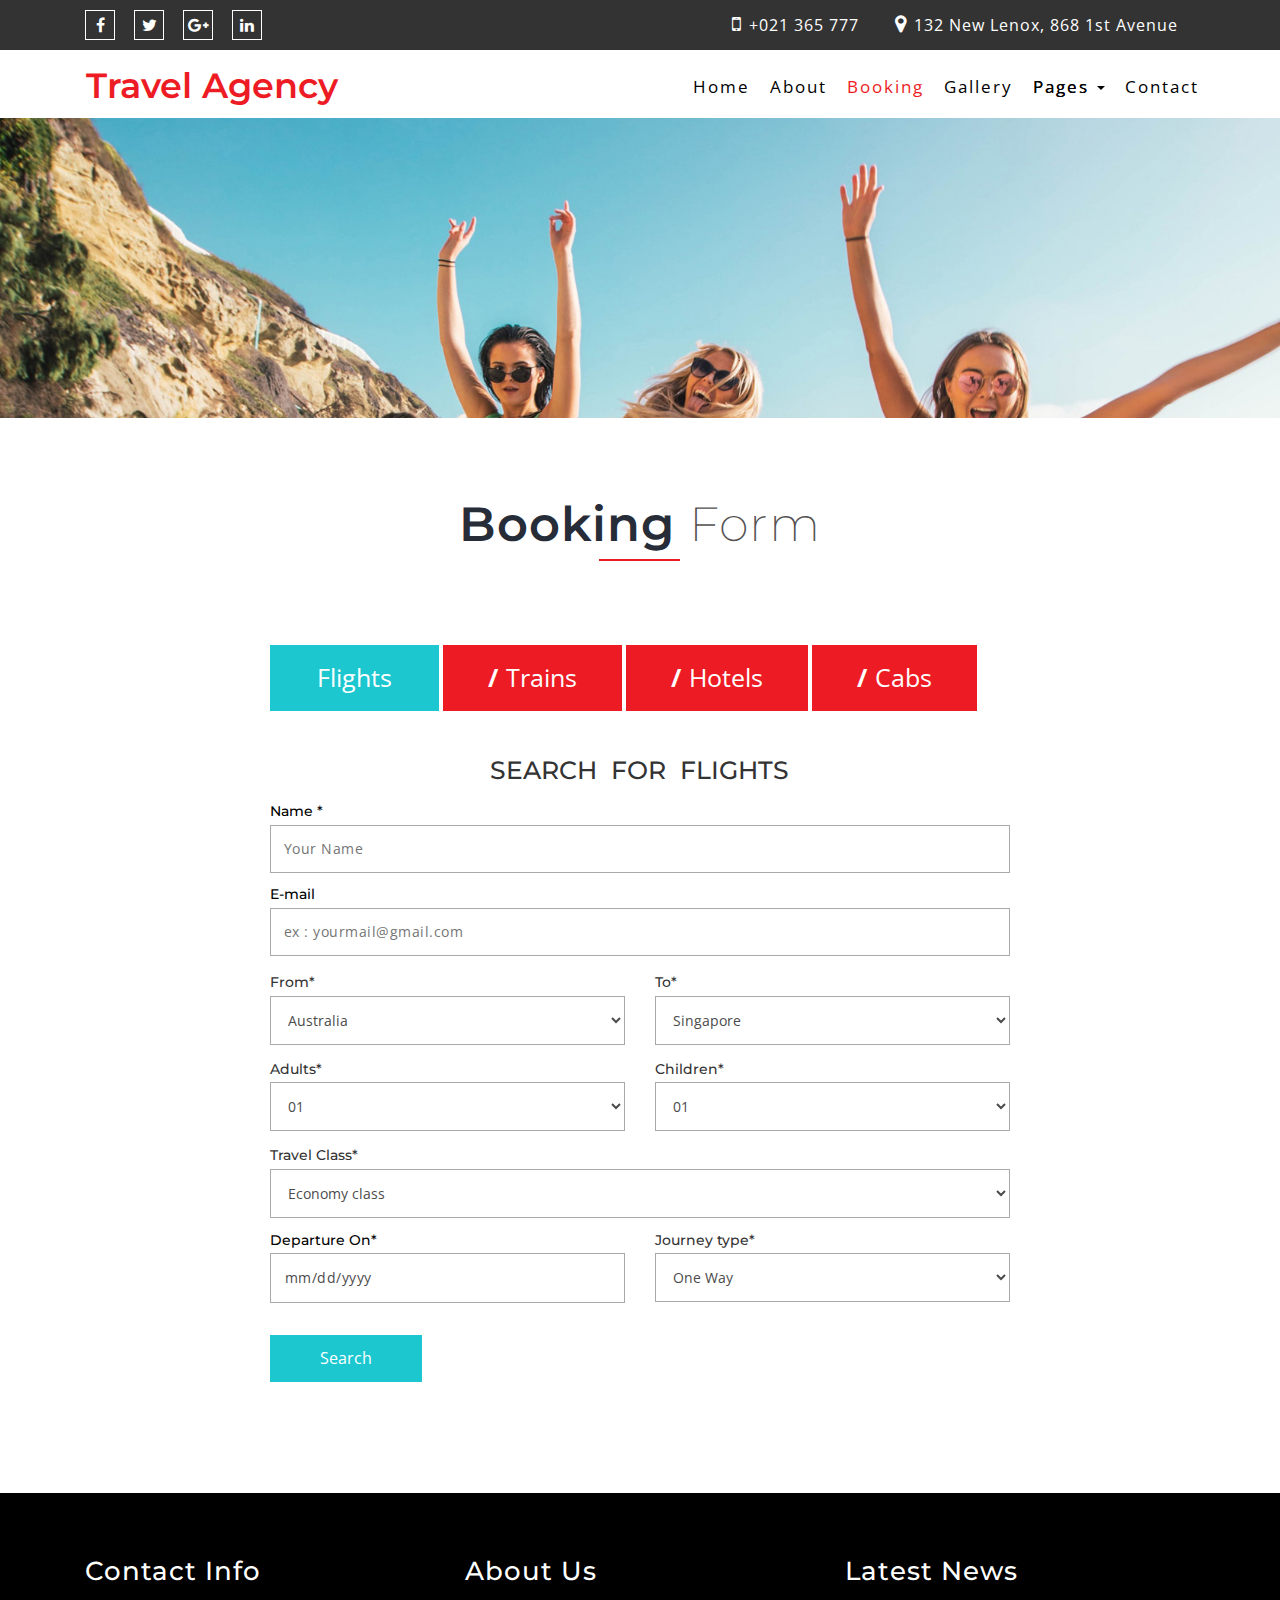
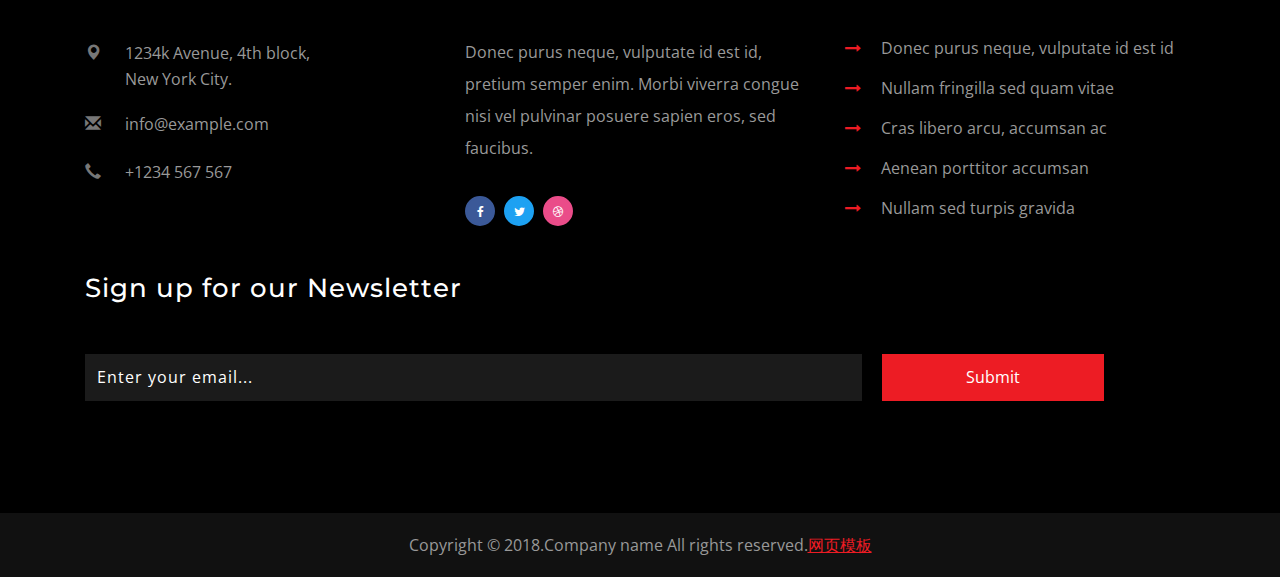
<file: booking.html>
<!DOCTYPE html>
<html lang="en">
<head>
<title>Booking</title>
<!-- custom-theme -->
<meta name="viewport" content="width=device-width, initial-scale=1">
<meta http-equiv="Content-Type" content="text/html; charset=utf-8" />
<meta name="keywords" content="" />
<script type="application/x-javascript"> addEventListener("load", function() { setTimeout(hideURLbar, 0); }, false);
		function hideURLbar(){ window.scrollTo(0,1); } </script>	
		
<!-- For Testimonials slider -->
<!-- //For Testimonials slider -->
<!-- //custom-theme files-->
<link href="css/bootstrap.css" rel="stylesheet" type="text/css" media="all" />
<link href="css/style.css" rel="stylesheet" type="text/css" media="all" />
<!-- //custom-theme files-->
<!-- font-awesome-icons -->
<link href="css/font-awesome.css" rel="stylesheet"> 
<!-- //font-awesome-icons -->
<!-- googlefonts -->
<link href="http://fonts.googleapis.com/css?family=Open+Sans:300,300i,400,400i,600,600i,700,700i,800,800i&amp;subset=cyrillic,cyrillic-ext,greek,greek-ext,latin-ext,vietnamese" rel="stylesheet">
<link href="http://fonts.googleapis.com/css?family=Montserrat:100,100i,200,200i,300,300i,400,400i,500,500i,600,600i,700,700i,800,800i,900,900i&amp;subset=latin-ext,vietnamese" rel="stylesheet">
<!-- //googlefonts -->
<link rel="stylesheet" href="css/jquery-ui.css" />
<link href="css/bookingstyle.css" rel="stylesheet" type="text/css" media="all"/>
</head>
<body>
		
<!-- banner -->


		<!-- Top-Bar -->
				<div class="top">
					<div class="container">
						
							
							<div class="col-md-6 top-middle">
								<ul>
									<li><a href="#"><i class="fa fa-facebook"></i></a></li>
									<li><a href="#"><i class="fa fa-twitter"></i></a></li>
									<li><a href="#"><i class="fa fa-google-plus"></i></a></li>
									<li><a href="#"><i class="fa fa-linkedin"></i></a></li>
								</ul>
							</div>
							<div class="col-md-6 top-left">
								<ul>
									<li><i class="fa fa-mobile" aria-hidden="true"></i> +021 365 777</li>
									<li><i class="fa fa-map-marker" aria-hidden="true"></i> 132 New Lenox, 868 1st Avenue </li>
								</ul>
							</div>
							<div class="clearfix"></div>
						
					</div>
				</div>
				<div class="top-bar">
				<div class="container">
					<div class="header">
						<nav class="navbar navbar-default">
							<div class="navbar-header navbar-left">
								<button type="button" class="navbar-toggle collapsed" data-toggle="collapse" data-target="#bs-example-navbar-collapse-1">
									<span class="sr-only">Toggle navigation</span>
									<span class="icon-bar"></span>
									<span class="icon-bar"></span>
									<span class="icon-bar"></span>
								</button>
								<h1><a class="navbar-brand" href="index.html">Travel Agency</span></a></h1>
							</div>
							<!-- Collect the nav links, forms, and other content for toggling -->
							<div class="collapse navbar-collapse navbar-right" id="bs-example-navbar-collapse-1">
								<nav class="cl-effect-15" id="cl-effect-15">
									<ul class="nav navbar-nav">
										<li><a href="index.html">Home</a></li>
													<li><a href="about.html">About</a></li>
													<li class="active"><a href="booking.html">Booking</a></li>
													<li><a href="gallery.html">Gallery</a></li>
													<li class="dropdown">
														<a href="#" class="dropdown-toggle" data-hover="Pages" data-toggle="dropdown" role="button" aria-haspopup="true" aria-expanded="false">Pages <span class="caret"></span></a>
														<ul class="dropdown-menu">
															<li><a href="icons.html">Icons</a></li>
															<li><a href="typography.html">Typography</a></li>
														</ul>
													</li>
													<li><a href="contact.html">Contact</a></li>
												</ul>
									
								</nav>
							</div>
						</nav>
				</div>
			</div>
		</div>
		<!-- //Top-Bar -->
		<!-- w3-banner -->
	<div class="banner-1">
	
	</div>
<!-- //banner -->
<!-- main-section -->
	<div class="head agile">
	<div class="wthree_head_section">
				<h3 class="w3l_header">Booking <span>Form</span></h3>
			</div>
		<div class="login w3">
			<div class="sap_tabs">
				<div id="horizontalTab" style="display: block; width: 100%; margin: 0px;">
					<ul class="resp-tabs-list">
						<li class="resp-tab-item" ><span>Flights</span></li>
						<li class="resp-tab-item" ><label>/</label><span>Trains</span></li>
						<li class="resp-tab-item" ><label>/</label><span>Hotels</span></li>
						<li class="resp-tab-item" ><label>/</label><span>Cabs</span></li>
						
					</ul>				  	 
					<div class="resp-tabs-container">
						<div class="tab-1 resp-tab-content" >
							<div class="login-top agileinfo">
								<h2>Search for flights</h2>
								
								<form action="#" method="post">
									<div class="w3_agileits_main_grid w3l_main_grid">
										<div class="agileits_grid">
											<h5>Name * </h5>
											<div class="name">
												<input type="text" name="First name" placeholder="Your Name" required="">
											</div>
											<div class="clear"></div>
										</div>
									</div>
									<div class="w3_agileits_main_grid w3l_main_grid">
										<div class="agileits_grid">
											<h5>E-mail </h5>
												<input type="email" name="Email" placeholder="ex : yourmail@gmail.com" required="">
										</div>
									</div>
									
									<div class="fromtop">
										<div class="agileinfo_main_grid held">
											<div class="agileits_w3layouts_grid">
												<h5>From*</h5>
												<select id="category1" name="category1" required="">
													<option value="category1">Australia</option>
													<option value="category2">Singapore</option>
													<option value="category3">America</option>
													<option value="category3">London</option>
													<option value="category3">Goa</option>
													<option value="category3">Canada</option>
													<option value="category3">Srilanka</option>
												</select>
											</div>
										</div>
										
										<div class="agileinfo_main_grid">
											<div class="agileits_w3layouts_grid">
												<h5>To*</h5>
												<select id="category1" name="category1" required="">
													<option value="category2">Singapore</option>
													<option value="category1">Australia</option>
													<option value="category3">America</option>
													<option value="category3">London</option>
													<option value="category3">Goa</option>
													<option value="category3">Canada</option>
													<option value="category3">Srilanka</option>
												</select>
											</div>
										</div>
										<div class="clearfix"></div>
									</div>
									
										<div class="agileits_main_grid w3_agileits_main_grid held">
											<div class="wthree_grid">
												<h5>Adults*</h5>
												<select id="category1" name="category1" required="">
													<option value="category1">01</option>
													<option value="category2">02</option>
													<option value="category3">03</option>
													<option value="category4">04</option>
													<option value="category2">05</option>
													<option value="category3">06</option>
												</select>
											</div>
										</div>
										
										<div class="agileinfo_main_grid">
											<div class="agileits_w3layouts_grid">
												<h5>Children*</h5>
												<select id="category1" name="category1" required="">
													<option value="category1">01</option>
													<option value="category2">02</option>
													<option value="category3">03</option>
													<option value="category4">04</option>
													<option value="category2">05</option>
													<option value="category3">06</option>
												</select>
											</div>
										</div>
										<div class="clearfix"></div>
										
										<div class="agileinfo_main_grid1">
											<div class="agileits_w3layouts_grid mim">
												<h5>Travel Class*</h5>
												<select id="category2" name="category1" required="">
													<option value="category1">Economy class</option>
													<option value="category2">Premium Economy</option>
													<option value="category3">Business class</option>
													<option value="category3">First Class</option>
												</select>
											</div>
										</div>
										
										<div class="agileits_w3layouts_main_grid w3ls_main_grid agileinfo_main_grid held">
											<div class="agileinfo_grid">
											<h5>Departure On*</h5>
												
												<div class="agileits_w3layouts_main_grid1">
													<input class="date" id="datepicker" name="Text" type="text" value="mm/dd/yyyy" onfocus="this.value = '';" onblur="if (this.value == '') {this.value = '08/13/2016';}" required="">
												</div>
												<div class="clearfix"></div>
											</div>
										</div>
										
										<div class="agileinfo_main_grid">
											<div class="agileits_w3layouts_grid">
												<h5>Journey type*</h5>
												<select id="category1" name="category1" required="">
													<option value="category1">One Way</option>
													<option value="category2">Round trip</option>
												</select>
											</div>
										</div>
										<div class="clearfix"></div>
											<div class="aitssubmitw3ls">
												<input type="submit" name="submit" value="Search">
											</div>
								</form>
							</div>
						</div>
						<div class="tab-1 resp-tab-content" >
							<div class="login-top agileits">
								<h3>Search for Trains</h3>
								<div class="w3layouts-agileits">

											<div class="w3layoutscontactagileits">
												<form action="#" method="post">
													<div class="w3_agileits_main_grid w3l_main_grid">
														<div class="agileits_grid">
															<h5>Name * </h5>
															<div class="name">
																<input type="text" name="First name" placeholder="Your Name" required="">
															</div>
															<div class="clearfix"></div>
														</div>
													</div>
													<div class="w3_agileits_main_grid w3l_main_grid">
														<div class="agileits_grid">
															<h5>E-mail </h5>
																<input type="email" name="Email" placeholder="ex : yourmail@gmail.com" required="">
														</div>
													</div>

										<div class="agileits_main_grid w3_agileits_main_grid held">
											<div class="wthree_grid">
												<h5>Route</h5>
												<select id="category" name="category" required="">
													<option value="none">None</option>
													<option value="category1">Local</option>
													<option value="category2">Non-local</option>
													
												</select>
											</div>
										</div>
										
										<div class="agileinfo_main_grid">
											<div class="agileits_w3layouts_grid">
												<h5>Number of Passengers*</h5>
												<select id="category1" name="category1" required="">
													<option value="category1">01</option>
													<option value="category2">02</option>
													<option value="category3">03</option>
													<option value="category4">04</option>
													<option value="category2">05</option>
													<option value="category3">06</option>
												</select>
											</div>
										</div>
										<div class="clear"></div>
										<div class="agileinfo_main_grid1">
											<div class="agileits_w3layouts_grid">
												<h5>Day*</h5>
												<select id="category2" name="category1" required="">
													<option value="category1">Sunday</option>
													<option value="category2">Monday</option>
													<option value="category3">Tuesday</option>
													<option value="category3">Wednesday</option>
													<option value="category3">Thursday</option>
													<option value="category3">Friday</option>
													<option value="category3">Saturday</option>
												</select>
											</div>
										</div>
										<div class="fromtop">
										<div class="agileinfo_main_grid held">
											<div class="agileits_w3layouts_grid">
												<h5>From*</h5>
												<select id="category1" name="category1" required="">
													<option value="category1">Australia</option>
													<option value="category2">Singapore</option>
													<option value="category3">America</option>
													<option value="category3">London</option>
													<option value="category3">Goa</option>
													<option value="category3">Canada</option>
													<option value="category3">Srilanka</option>
												</select>
											</div>
										</div>
										
										<div class="agileinfo_main_grid">
											<div class="agileits_w3layouts_grid">
												<h5>To*</h5>
												<select id="category1" name="category1" required="">
													<option value="category2">Singapore</option>
													<option value="category1">Australia</option>
													<option value="category3">America</option>
													<option value="category3">London</option>
													<option value="category3">Goa</option>
													<option value="category3">Canada</option>
													<option value="category3">Srilanka</option>
												</select>
											</div>
										</div>
										<div class="clear"></div>
										</div>
										
											<div class="aitssubmitw3ls">
												<input type="submit" name="submit" value="Search">
											</div>
										</form>
									</div>
								</div>	
							</div>
						</div>	
						<div class="tab-1 resp-tab-content" >
							<div class="login-top agileits">
								<h3>Search for Hotels</h3>
								<div class="w3layouts_main_grid">
									<form action="#" method="post" class="w3_form_post">
										<div class="w3_agileits_main_grid w3l_main_grid">
											<div class="agileits_grid">
												<h5>Name * </h5>
												<div class="nam">
													<input type="text" name="First name" placeholder="First Name" required="">
												</div>
												<div class="nam1">
													<input type="text" name="Last name" placeholder="Last Name" required="">
												</div>
												<div class="clearfix"></div>
											</div>
										</div>
										<div class="w3_agileits_main_grid w3l_main_grid">
											<div class="agileits_grid">
												<h5>E-mail </h5>
													<input type="email" name="Email" placeholder="ex : yourmail@gmail.com" required="">
											</div>
										</div>
										<div class="agileits_main_grid w3_agileits_main_grid held">
											<div class="wthree_grid">
												<h5>Room Type</h5>
												<select id="category" name="category" required="">
													<option value="none">None</option>
													<option value="category1">Single Room</option>
													<option value="category2">Double Room</option>
													<option value="category3">Suit Room</option>
													
												</select>
											</div>
										</div>
										
										<div class="agileinfo_main_grid">
											<div class="agileits_w3layouts_grid">
												<h5>Number of Guests *</h5>
												<select id="category1" name="category1" required="">
													<option value="category1">01</option>
													<option value="category2">02</option>
													<option value="category3">03</option>
													<option value="category4">04</option>
													<option value="category2">05</option>
													<option value="category3">06</option>
												</select>
											</div>
										</div>
										<div class="clear"></div>
										<div class="agileits_w3layouts_main_grid w3ls_main_grid">
											<div class="agileinfo_grid">
											<h5>Check In &amp; Time *</h5>
												
												<div class="agileits_w3layouts_main_gridl">
													<input class="date" id="datepicker" name="Text" type="text" value="mm/dd/yyyy" onfocus="this.value = '';" onblur="if (this.value == '') {this.value = '08/13/2016';}" required="">
												</div>
												<div class="agileits_w3layouts_main_gridr">
													<input type="time" name="Time" placeholder=" " required="">
												</div>
												<div class="clearfix"></div>
											</div>
										</div>
										<div class="agileits_w3layouts_main_grid w3ls_main_grid">
											<div class="agileinfo_grid">
											<h5>Check Out &amp; Time *</h5>
												
												<div class="agileits_w3layouts_main_gridl">
													<input class="date" id="datepicker1" name="Text" type="text" value="mm/dd/yyyy" onfocus="this.value = '';" onblur="if (this.value == '') {this.value = '08/13/2016';}" required="">
												</div>
												<div class="agileits_w3layouts_main_gridr">
													<input type="time" name="Time" placeholder=" " required="">
												</div>
												<div class="clearfix"></div>
											</div>
										</div>
										<div class="w3_main_grid">
											
											<div class="w3_main_grid_right">
												<input type="submit" value="Search">
											</div>
											<div class="clearfix"></div>
										</div>
									</form>
								</div>	
							</div>
						
							
						</div>		
						<div class="tab-1 resp-tab-content" >
							<div class="login-top agileinfo">
								<h2>Search for Cabs</h2>
									<div class="containerw3layouts-agileits">

											<div class="w3layoutscontactagileits">
												<form action="#" method="post">
													<div class="w3_agileits_main_grid w3l_main_grid">
														<div class="agileits_grid">
															<h5>Name * </h5>
															<div class="name">
																<input type="text" name="First name" placeholder="Your Name" required="">
															</div>
															<div class="clearfix"></div>
														</div>
													</div>
													<div class="w3_agileits_main_grid w3l_main_grid">
														<div class="agileits_grid">
															<h5>E-mail </h5>
																<input type="email" name="Email" placeholder="ex : yourmail@gmail.com" required="">
														</div>
													</div>

													<div class="aitsphonew3ls agileinfow3ls">
														<div class="aitsphonew3ls-lable wthreelable">
															<label>Phone</label><span class="colon">:</span>
														</div>
														<div class="aitsphonew3ls-input wthreeinput">
															<label>Area Code</label>
															<input class="agilecode" type="tel" pattern="[\+]\d{2}[\(]\d{2}[\)]\d{4}[\-]\d{4}" title="Phone Number (Format: +99(99)9999-9999)" name="Area Code" required="">
															<label class="aitsnumber">Number</label>
															<input class="wthreeland" type="tel" pattern="[\+]\d{2}[\(]\d{2}[\)]\d{4}[\-]\d{4}" title="Phone Number (Format: +99(99)9999-9999)" name="Number" required="">
															<br>
														</div>
														<div class="clearfix"></div>
													</div>

										<div class="agileits_w3layouts_main_grid w3ls_main_grid">
											<div class="agileinfo_grid">
											<h5>Departure date &amp; Time *</h5>
												
												<div class="agileits_w3layouts_main_gridl">
													<input class="date" id="datepicker1" name="Text" type="text" value="Date" onfocus="this.value = '';" onblur="if (this.value == '') {this.value = '08/13/2016';}" required="">
												</div>
												<div class="agileits_w3layouts_main_gridr">
													<input type="time" name="Time" placeholder=" " required="">
												</div>
												<div class="clearfix"></div>
											</div>
										</div>
										<div class="agileits_w3layouts_main_grid w3ls_main_grid">
											<div class="agileinfo_grid">
											<h5>Return date &amp; Time *</h5>
												
												<div class="agileits_w3layouts_main_gridl">
													<input class="date" id="datepicker1" name="Text" type="text" value="date" onfocus="this.value = '';" onblur="if (this.value == '') {this.value = '08/13/2016';}" required="">
												</div>
												<div class="agileits_w3layouts_main_gridr">
													<input type="time" name="Time" placeholder=" " required="">
												</div>
												<div class="clearfix"></div>
											</div>
										</div>

													<div class="aitspickupaddress agileinfow3ls">
														<div class="aitspickupaddress-lable wthreelable">
															<span class="agilepickup-lable">
																<label>Pickup</label>
																<label>Address</label>
															</span>
															<span class="colon">:</span>
														</div>
														<div class="aitspickupaddress-input wthreeinput">
															<textarea name="Pickup Address" placeholder="Pickup Address" required=""></textarea>
														</div>
														<div class="clearfix"></div>
													</div>

													<div class="aitsdestinationaddress agileinfow3ls">
														<div class="aitsdestinationaddress-lable wthreelable">
															<span class="agiledest-lable">
																<label>Destination</label>
																<label>Address</label>
															</span>
															<span class="colon">:</span>
														</div>
														<div class="aitsdestinationaddress-input wthreeinput">
															<textarea name="Destination Address" placeholder="Destination Address" required=""></textarea>
														</div>
														<div class="clearfix"></div>
													</div>

													<div class="w3lsjourneyaits agileinfow3ls">
														<div class="w3lsjourneyaits-lable wthreelable">
															<span class="aitsjourney-lable">
																<label>Journey</label>
																<label>Type</label>
															</span>
															<span class="colon">:</span>
														</div>
														<div class="w3lsjourneyaits-input wthreeinput">
															<select name="journey">
																<option value="single">Single</option>
																<option value="two way">Round Trip</option>
															</select>
														</div>
														<div class="clearfix"></div>
													</div>

													<div class="aitssubmitw3ls">
														<input type="submit" name="submit" value="Search">
													</div>

												</form>
											</div>

									</div>		
							</div>
						</div>
					</div>	
				</div>
			</div>	
		</div>	
		<div class="clear"></div>
	</div>	
<!-- //main-section -->
<!-- footer -->
	<div class="footer">
		<div class="container">
			<div class="col-md-4 agile_footer_grid">
				<h3>Contact Info</h3>
				<ul class="w3_address">
					<li><i class="glyphicon glyphicon-map-marker" aria-hidden="true"></i>1234k Avenue, 4th block, <span>New York City.</span></li>
					<li><i class="glyphicon glyphicon-envelope" aria-hidden="true"></i><a href="mailto:info@example.com">info@example.com</a></li>
					<li><i class="glyphicon glyphicon-earphone" aria-hidden="true"></i>+1234 567 567</li>
				</ul>
			</div>
			<div class="col-md-4 agile_footer_grid">
				<h3>About Us</h3>
				<p>Donec purus neque, vulputate id est id, pretium semper enim. Morbi viverra 
					congue nisi vel pulvinar posuere sapien eros, sed faucibus.</p>
				<ul class="agileits_social_list">
					<li><a href="#" class="w3_agile_facebook"><i class="fa fa-facebook" aria-hidden="true"></i></a></li>
					<li><a href="#" class="agile_twitter"><i class="fa fa-twitter" aria-hidden="true"></i></a></li>
					<li><a href="#" class="w3_agile_dribble"><i class="fa fa-dribbble" aria-hidden="true"></i></a></li>
				</ul>
			</div>
			<div class="col-md-4 agile_footer_grid">
				<h3>Latest News</h3>
				<ul class="agileits_w3layouts_footer_grid_list">
					<li><i class="fa fa-long-arrow-right" aria-hidden="true"></i>
						<a href="#" data-toggle="modal" data-target="#myModal">Donec purus neque, vulputate 
							id est id</a>
					</li>
					<li><i class="fa fa-long-arrow-right" aria-hidden="true"></i>
						<a href="#" data-toggle="modal" data-target="#myModal">Nullam fringilla sed quam vitae</a>
					</li>
					<li><i class="fa fa-long-arrow-right" aria-hidden="true"></i>
						<a href="#" data-toggle="modal" data-target="#myModal">Cras libero arcu, accumsan ac </a>
					</li>
					<li><i class="fa fa-long-arrow-right" aria-hidden="true"></i>
						<a href="#" data-toggle="modal" data-target="#myModal">Aenean porttitor accumsan</a>
					</li>
					<li><i class="fa fa-long-arrow-right" aria-hidden="true"></i>
						<a href="#" data-toggle="modal" data-target="#myModal">Nullam sed turpis gravida</a>
					</li>
				</ul>
			</div>
			<div class="clearfix"> </div>
			<div class="w3_agileits_footer_grids">
				<div class="col-md-12 wthree_footer_grid_right">
					<h3>Sign up for our Newsletter</h3>
					<form action="#" method="post">
						<input type="email" name="Email" placeholder="Enter your email..." required="">
						<input type="submit" value="Submit">
					</form>
				</div>
				<div class="clearfix"> </div>
			</div>
		</div>
	</div>
	<div class="agileinfo_copyright">
		<p>Copyright &copy; 2018.Company name All rights reserved.<a target="_blank" href="http://www.cssmoban.com/">&#x7F51;&#x9875;&#x6A21;&#x677F;</a></p>
	</div>
<!-- //footer -->

<!-- bootstrap-modal-pop-up -->
	<div class="modal video-modal fade" id="myModal" tabindex="-1" role="dialog" aria-labelledby="myModal">
		<div class="modal-dialog" role="document">
			<div class="modal-content">
				<div class="modal-header">
					Travel Agency
					<button type="button" class="close" data-dismiss="modal" aria-label="Close"><span aria-hidden="true">&times;</span></button>						
				</div>
					<div class="modal-body">
						<img src="images/1.jpg" alt=" " class="img-responsive" />
						<p>Ut enim ad minima veniam, quis nostrum 
							exercitationem ullam corporis suscipit laboriosam, 
							nisi ut aliquid ex ea commodi consequatur? Quis autem 
							vel eum iure reprehenderit qui in ea voluptate velit 
							esse quam nihil molestiae consequatur, vel illum qui 
							dolorem eum fugiat quo voluptas nulla pariatur.
							<i>" Quis autem vel eum iure reprehenderit qui in ea voluptate velit 
								esse quam nihil molestiae consequatur.</i></p>
					</div>
			</div>
		</div>
	</div>
<!-- //bootstrap-modal-pop-up --> 
<!-- js -->
	<script type="text/javascript" src="js/jquery-2.1.4.min.js"></script>
	<!-- for bootstrap working -->
	<script src="js/bootstrap.js"></script>
	<!-- //for bootstrap working -->
<!-- //js -->
<!-- //here starts scrolling icon -->
<script src="js/SmoothScroll.min.js"></script>
	<script type="text/javascript" src="js/move-top.js"></script>
	<script type="text/javascript" src="js/easing.js"></script>
	<!-- here stars scrolling script -->
	<script type="text/javascript">
		$(document).ready(function() {
			/*
				var defaults = {
				containerID: 'toTop', // fading element id
				containerHoverID: 'toTopHover', // fading element hover id
				scrollSpeed: 1200,
				easingType: 'linear' 
				};
			*/
								
			$().UItoTop({ easingType: 'easeOutQuart' });
								
			});
	</script>
	<!-- //here ends scrolling script -->
<!-- //here ends scrolling icon -->

<!-- scrolling script -->
<script type="text/javascript">
	jQuery(document).ready(function($) {
		$(".scroll").click(function(event){		
			event.preventDefault();
			$('html,body').animate({scrollTop:$(this.hash).offset().top},1000);
		});
	});
</script> 
<!-- //scrolling script -->
<!-- //Calendar -->
											<script src="js/jquery-ui.js"></script>
											  <script>
													  $(function() {
														$( "#datepicker,#datepicker1" ).datepicker();
													  });
											  </script>
								<!-- //Calendar -->
<!--script-->
<script src="js/easyResponsiveTabs.js" type="text/javascript"></script>
		    <script type="text/javascript">
			    $(document).ready(function () {
			        $('#horizontalTab').easyResponsiveTabs({
			            type: 'default', //Types: default, vertical, accordion           
			            width: 'auto', //auto or any width like 600px
			            fit: true   // 100% fit in a container
			        });
			    });
				
</script>	
<!--script-->
</body>
</html>
</file>
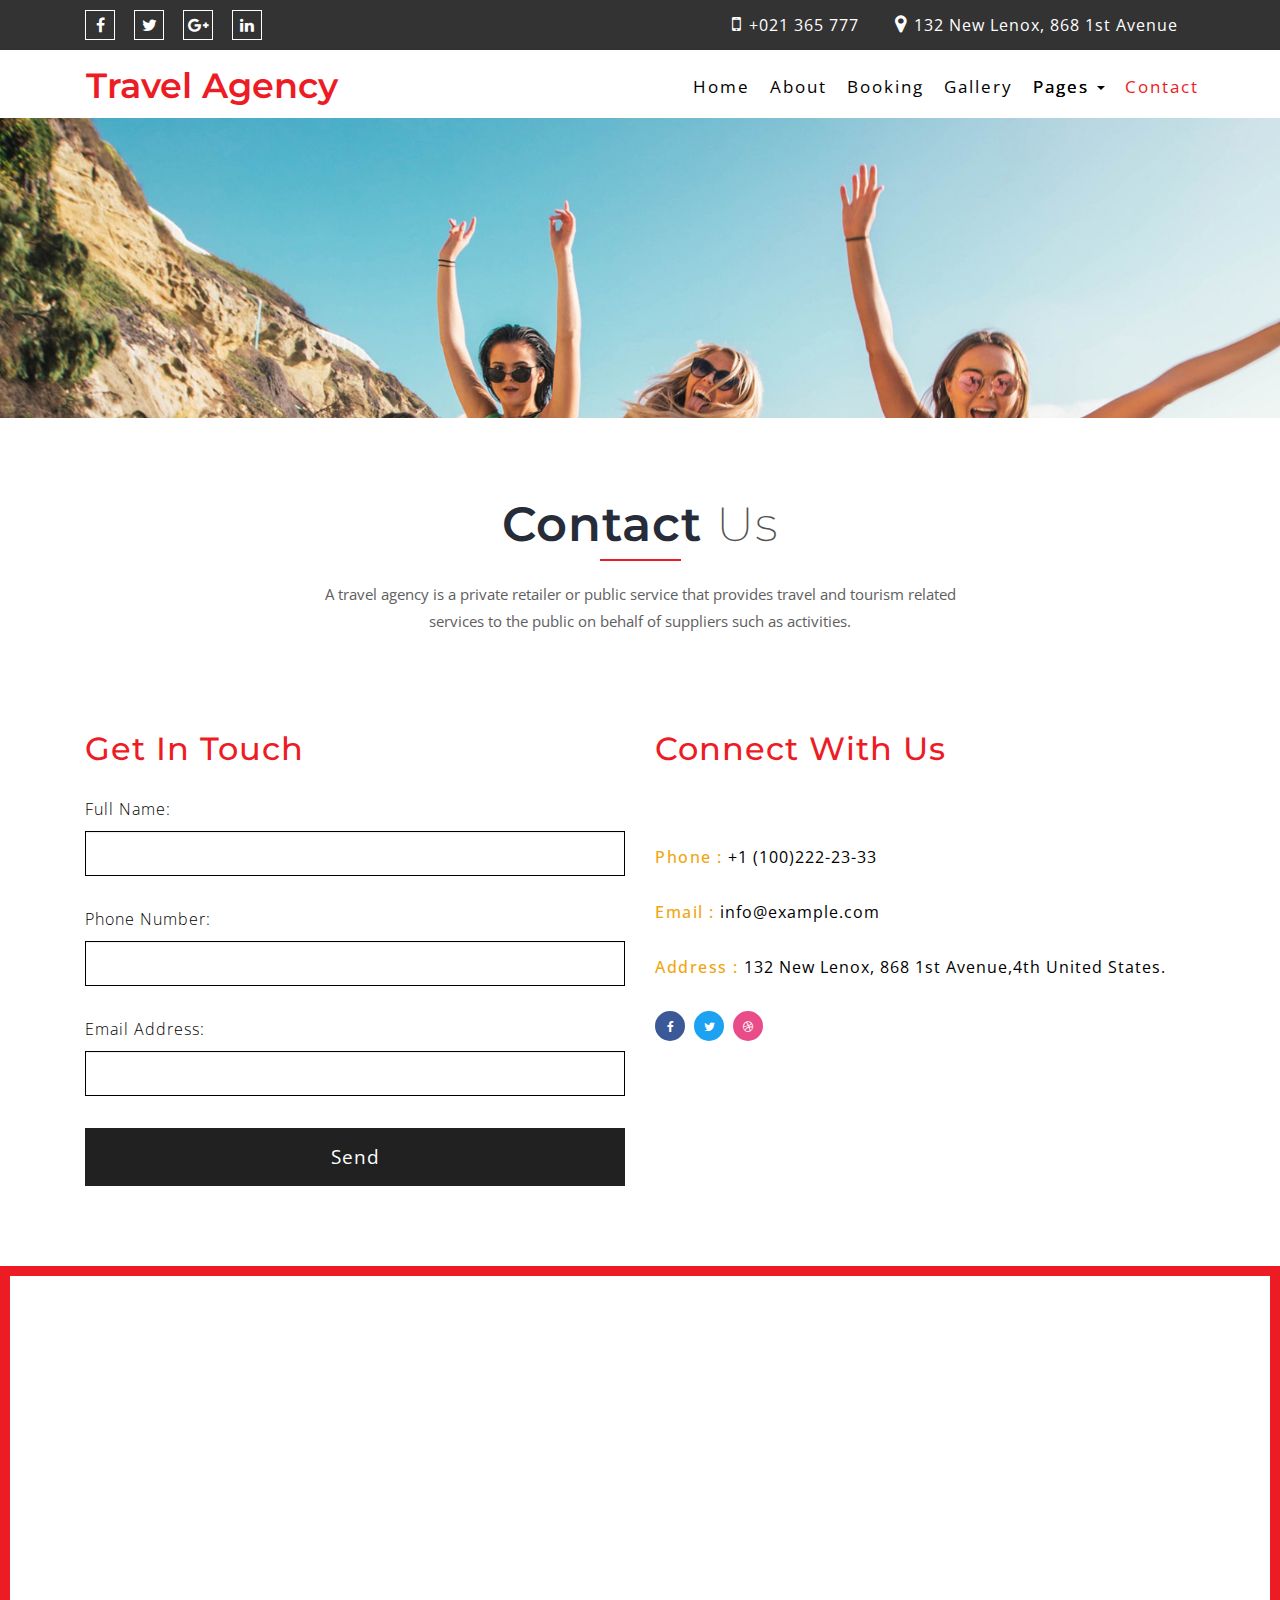
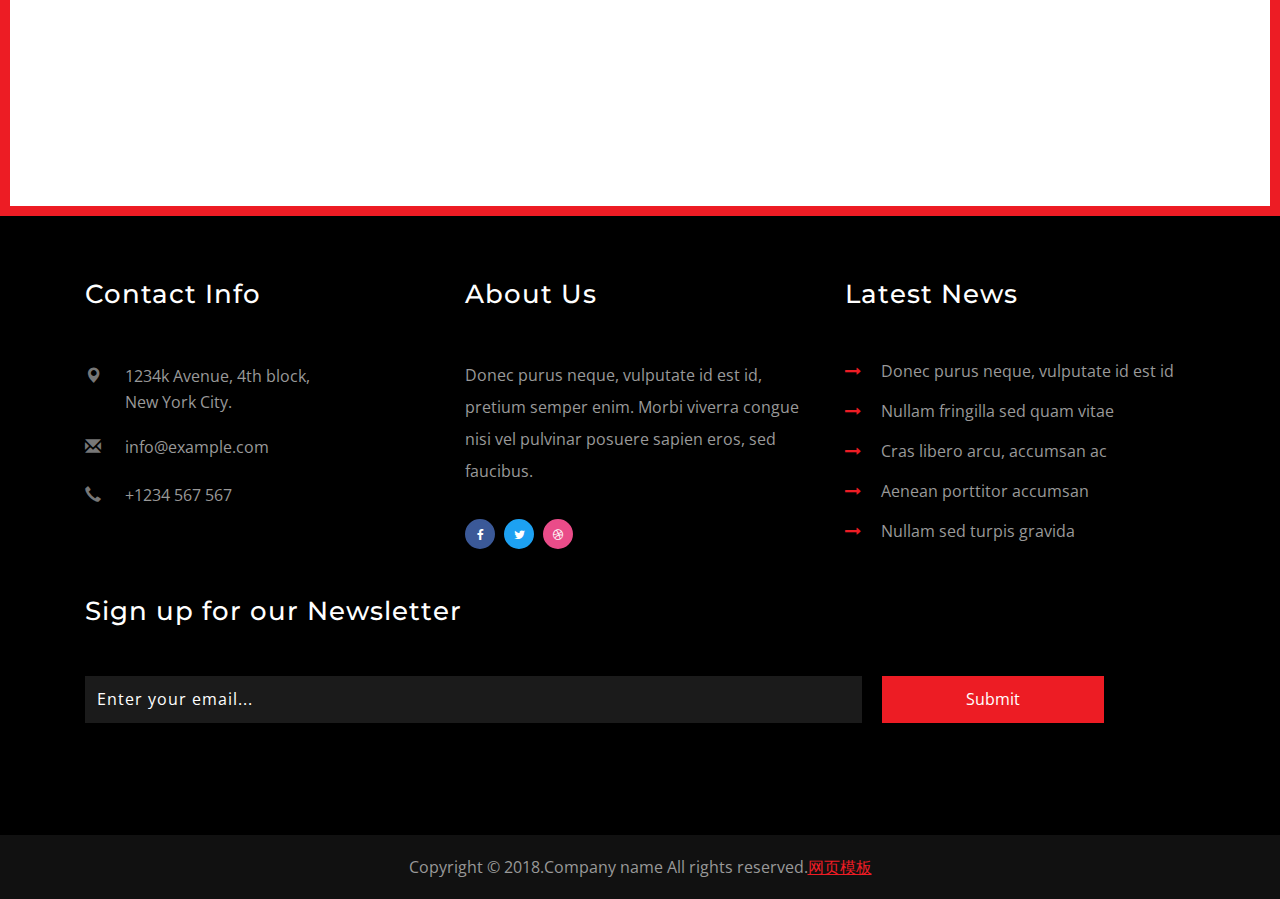
<file: contact.html>
<!DOCTYPE html>
<html lang="en">
<head>
<title>Contact</title>
<!-- custom-theme -->
<meta name="viewport" content="width=device-width, initial-scale=1">
<meta http-equiv="Content-Type" content="text/html; charset=utf-8" />
<meta name="keywords" content="" />
<script type="application/x-javascript"> addEventListener("load", function() { setTimeout(hideURLbar, 0); }, false);
		function hideURLbar(){ window.scrollTo(0,1); } </script>	
<!-- //custom-theme files-->
<link href="css/bootstrap.css" rel="stylesheet" type="text/css" media="all" />
<link href="css/style.css" rel="stylesheet" type="text/css" media="all" />
<!-- //custom-theme files-->

<!-- font-awesome-icons -->
<link href="css/font-awesome.css" rel="stylesheet"> 
<!-- //font-awesome-icons -->
<!-- googlefonts -->
<link href="http://fonts.googleapis.com/css?family=Open+Sans:300,300i,400,400i,600,600i,700,700i,800,800i&amp;subset=cyrillic,cyrillic-ext,greek,greek-ext,latin-ext,vietnamese" rel="stylesheet">
<link href="http://fonts.googleapis.com/css?family=Montserrat:100,100i,200,200i,300,300i,400,400i,500,500i,600,600i,700,700i,800,800i,900,900i&amp;subset=latin-ext,vietnamese" rel="stylesheet">
<!-- //googlefonts -->

</head>
<body>
		
<!-- banner -->


		<!-- Top-Bar -->
				<div class="top">
					<div class="container">
						
							
							<div class="col-md-6 top-middle">
								<ul>
									<li><a href="#"><i class="fa fa-facebook"></i></a></li>
									<li><a href="#"><i class="fa fa-twitter"></i></a></li>
									<li><a href="#"><i class="fa fa-google-plus"></i></a></li>
									<li><a href="#"><i class="fa fa-linkedin"></i></a></li>
								</ul>
							</div>
							<div class="col-md-6 top-left">
								<ul>
									<li><i class="fa fa-mobile" aria-hidden="true"></i> +021 365 777</li>
									<li><i class="fa fa-map-marker" aria-hidden="true"></i> 132 New Lenox, 868 1st Avenue </li>
								</ul>
							</div>
							<div class="clearfix"></div>
						
					</div>
				</div>
				<div class="top-bar">
				<div class="container">
					<div class="header">
						<nav class="navbar navbar-default">
							<div class="navbar-header navbar-left">
								<button type="button" class="navbar-toggle collapsed" data-toggle="collapse" data-target="#bs-example-navbar-collapse-1">
									<span class="sr-only">Toggle navigation</span>
									<span class="icon-bar"></span>
									<span class="icon-bar"></span>
									<span class="icon-bar"></span>
								</button>
								<h1><a class="navbar-brand" href="index.html">Travel Agency</span></a></h1>
							</div>
							<!-- Collect the nav links, forms, and other content for toggling -->
							<div class="collapse navbar-collapse navbar-right" id="bs-example-navbar-collapse-1">
								<nav class="cl-effect-15" id="cl-effect-15">
									<ul class="nav navbar-nav">
										<li><a href="index.html">Home</a></li>
													<li><a href="about.html">About</a></li>
													<li><a href="booking.html">Booking</a></li>
													<li><a href="gallery.html">Gallery</a></li>
													<li class="dropdown">
														<a href="#" class="dropdown-toggle" data-hover="Pages" data-toggle="dropdown" role="button" aria-haspopup="true" aria-expanded="false">Pages <span class="caret"></span></a>
														<ul class="dropdown-menu">
															<li><a href="icons.html">Icons</a></li>
															<li><a href="typography.html">Typography</a></li>
														</ul>
													</li>
													<li class="active"><a href="contact.html">Contact</a></li>
												</ul>
									
								</nav>
							</div>
						</nav>
				</div>
			</div>
		</div>
		<!-- //Top-Bar -->
		<!-- w3-banner -->
	<div class="banner-1">
	
	</div>
<!-- //banner -->
<!-- contact -->
<section class="contact-w3ls">
	<div class="container">
		<div class="wthree_head_section">
				<h2 class="w3l_header">Contact <span>Us</span></h2>
				<p>A travel agency is a private retailer or public service that provides travel and tourism related services to the public on behalf of suppliers such as activities.</p>
			</div>
		<div class="con-top">
		<div class="col-lg-6 col-md-6 col-sm-6 contact-w3-agile2" data-aos="flip-left">
			<div class="contact-agileits">
				<h4>Get In Touch</h4>
				<form action="#" method="post">
					<div class="control-group form-group">
                        <div class="controls">
                            <label class="contact-p1">Full Name:</label> 
                            <input type="text" class="form-control" name="name" id="name" Placeholder=" " required="">
                            <p class="help-block"></p>
                        </div>
                    </div>	
                    <div class="control-group form-group">
                        <div class="controls">
                            <label class="contact-p1">Phone Number:</label>
                            <input type="tel" class="form-control" name="phone" id="phone" Placeholder=" " required="">
							<p class="help-block"></p>
						</div>
                    </div>
                    <div class="control-group form-group">
                        <div class="controls">
                            <label class="contact-p1">Email Address:</label>
                            <input type="email" class="form-control" name="email" id="email" Placeholder=" " required="">
							<p class="help-block"></p>
						</div>
                    </div>
                    <div id="success"></div>
                    <!-- For success/fail messages -->
                    <button type="submit" class="btn btn-primary">Send</button>	
				</form>            
			</div>
		</div>
		<div class="col-lg-6 col-md-6 col-sm-6 contact-w3-agile1" data-aos="flip-right">
			<h4 class="w3l-contact">Connect With Us</h4>
			<p class="contact-agile1"><strong>Phone :</strong> +1 (100)222-23-33</p>
			<p class="contact-agile1"><strong>Email :</strong> <a href="mailto:name@example.com">info@example.com</a></p>
			<p class="contact-agile1"><strong>Address :</strong> 132 New Lenox, 868 1st Avenue,4th United States.</p>											
			
							<ul class="agileits_social_list">
								<li><a href="#" class="w3_agile_facebook"><i class="fa fa-facebook" aria-hidden="true"></i></a></li>
								<li><a href="#" class="agile_twitter"><i class="fa fa-twitter" aria-hidden="true"></i></a></li>
								<li><a href="#" class="w3_agile_dribble"><i class="fa fa-dribbble" aria-hidden="true"></i></a></li>
							</ul>
						
		</div>
		<div class="clearfix"></div>
		</div>
	</div>
</section>
<!-- map -->
<div class="w3l-map">
	<iframe src="https://www.google.com/maps/embed?pb=!1m14!1m12!1m3!1d10446319.224363243!2d-101.53641366492933!3d40.52127641868563!2m3!1f0!2f0!3f0!3m2!1i1024!2i768!4f13.1!5e0!3m2!1sen!2sin!4v1509778660321" style="border:0" allowfullscreen></iframe>
</div>

<!-- //contact -->
<!-- footer -->
	<div class="footer">
		<div class="container">
			<div class="col-md-4 agile_footer_grid">
				<h3>Contact Info</h3>
				<ul class="w3_address">
					<li><i class="glyphicon glyphicon-map-marker" aria-hidden="true"></i>1234k Avenue, 4th block, <span>New York City.</span></li>
					<li><i class="glyphicon glyphicon-envelope" aria-hidden="true"></i><a href="mailto:info@example.com">info@example.com</a></li>
					<li><i class="glyphicon glyphicon-earphone" aria-hidden="true"></i>+1234 567 567</li>
				</ul>
			</div>
			<div class="col-md-4 agile_footer_grid">
				<h3>About Us</h3>
				<p>Donec purus neque, vulputate id est id, pretium semper enim. Morbi viverra 
					congue nisi vel pulvinar posuere sapien eros, sed faucibus.</p>
				<ul class="agileits_social_list">
					<li><a href="#" class="w3_agile_facebook"><i class="fa fa-facebook" aria-hidden="true"></i></a></li>
					<li><a href="#" class="agile_twitter"><i class="fa fa-twitter" aria-hidden="true"></i></a></li>
					<li><a href="#" class="w3_agile_dribble"><i class="fa fa-dribbble" aria-hidden="true"></i></a></li>
				</ul>
			</div>
			<div class="col-md-4 agile_footer_grid">
				<h3>Latest News</h3>
				<ul class="agileits_w3layouts_footer_grid_list">
					<li><i class="fa fa-long-arrow-right" aria-hidden="true"></i>
						<a href="#" data-toggle="modal" data-target="#myModal">Donec purus neque, vulputate 
							id est id</a>
					</li>
					<li><i class="fa fa-long-arrow-right" aria-hidden="true"></i>
						<a href="#" data-toggle="modal" data-target="#myModal">Nullam fringilla sed quam vitae</a>
					</li>
					<li><i class="fa fa-long-arrow-right" aria-hidden="true"></i>
						<a href="#" data-toggle="modal" data-target="#myModal">Cras libero arcu, accumsan ac </a>
					</li>
					<li><i class="fa fa-long-arrow-right" aria-hidden="true"></i>
						<a href="#" data-toggle="modal" data-target="#myModal">Aenean porttitor accumsan</a>
					</li>
					<li><i class="fa fa-long-arrow-right" aria-hidden="true"></i>
						<a href="#" data-toggle="modal" data-target="#myModal">Nullam sed turpis gravida</a>
					</li>
				</ul>
			</div>
			<div class="clearfix"> </div>
			<div class="w3_agileits_footer_grids">
				<div class="col-md-12 wthree_footer_grid_right">
					<h3>Sign up for our Newsletter</h3>
					<form action="#" method="post">
						<input type="email" name="Email" placeholder="Enter your email..." required="">
						<input type="submit" value="Submit">
					</form>
				</div>
				<div class="clearfix"> </div>
			</div>
		</div>
	</div>
	<div class="agileinfo_copyright">
		<p>Copyright &copy; 2018.Company name All rights reserved.<a target="_blank" href="http://www.cssmoban.com/">&#x7F51;&#x9875;&#x6A21;&#x677F;</a></p>
	</div>
<!-- //footer -->

<!-- bootstrap-modal-pop-up -->
	<div class="modal video-modal fade" id="myModal" tabindex="-1" role="dialog" aria-labelledby="myModal">
		<div class="modal-dialog" role="document">
			<div class="modal-content">
				<div class="modal-header">
					Travel Agency
					<button type="button" class="close" data-dismiss="modal" aria-label="Close"><span aria-hidden="true">&times;</span></button>						
				</div>
					<div class="modal-body">
						<img src="images/1.jpg" alt=" " class="img-responsive" />
						<p>Ut enim ad minima veniam, quis nostrum 
							exercitationem ullam corporis suscipit laboriosam, 
							nisi ut aliquid ex ea commodi consequatur? Quis autem 
							vel eum iure reprehenderit qui in ea voluptate velit 
							esse quam nihil molestiae consequatur, vel illum qui 
							dolorem eum fugiat quo voluptas nulla pariatur.
							<i>" Quis autem vel eum iure reprehenderit qui in ea voluptate velit 
								esse quam nihil molestiae consequatur.</i></p>
					</div>
			</div>
		</div>
	</div>
<!-- //bootstrap-modal-pop-up --> 
<!-- js -->
	<script type="text/javascript" src="js/jquery-2.1.4.min.js"></script>
	<!-- for bootstrap working -->
	<script src="js/bootstrap.js"></script>
	<!-- //for bootstrap working -->
<!-- //js -->
<!-- //here starts scrolling icon -->
<script src="js/SmoothScroll.min.js"></script>
	<script type="text/javascript" src="js/move-top.js"></script>
	<script type="text/javascript" src="js/easing.js"></script>
	<!-- here stars scrolling script -->
	<script type="text/javascript">
		$(document).ready(function() {
			/*
				var defaults = {
				containerID: 'toTop', // fading element id
				containerHoverID: 'toTopHover', // fading element hover id
				scrollSpeed: 1200,
				easingType: 'linear' 
				};
			*/
								
			$().UItoTop({ easingType: 'easeOutQuart' });
								
			});
	</script>
	<!-- //here ends scrolling script -->
<!-- //here ends scrolling icon -->

<!-- scrolling script -->
<script type="text/javascript">
	jQuery(document).ready(function($) {
		$(".scroll").click(function(event){		
			event.preventDefault();
			$('html,body').animate({scrollTop:$(this.hash).offset().top},1000);
		});
	});
</script> 
<!-- //scrolling script -->
</body>
</html>
</file>
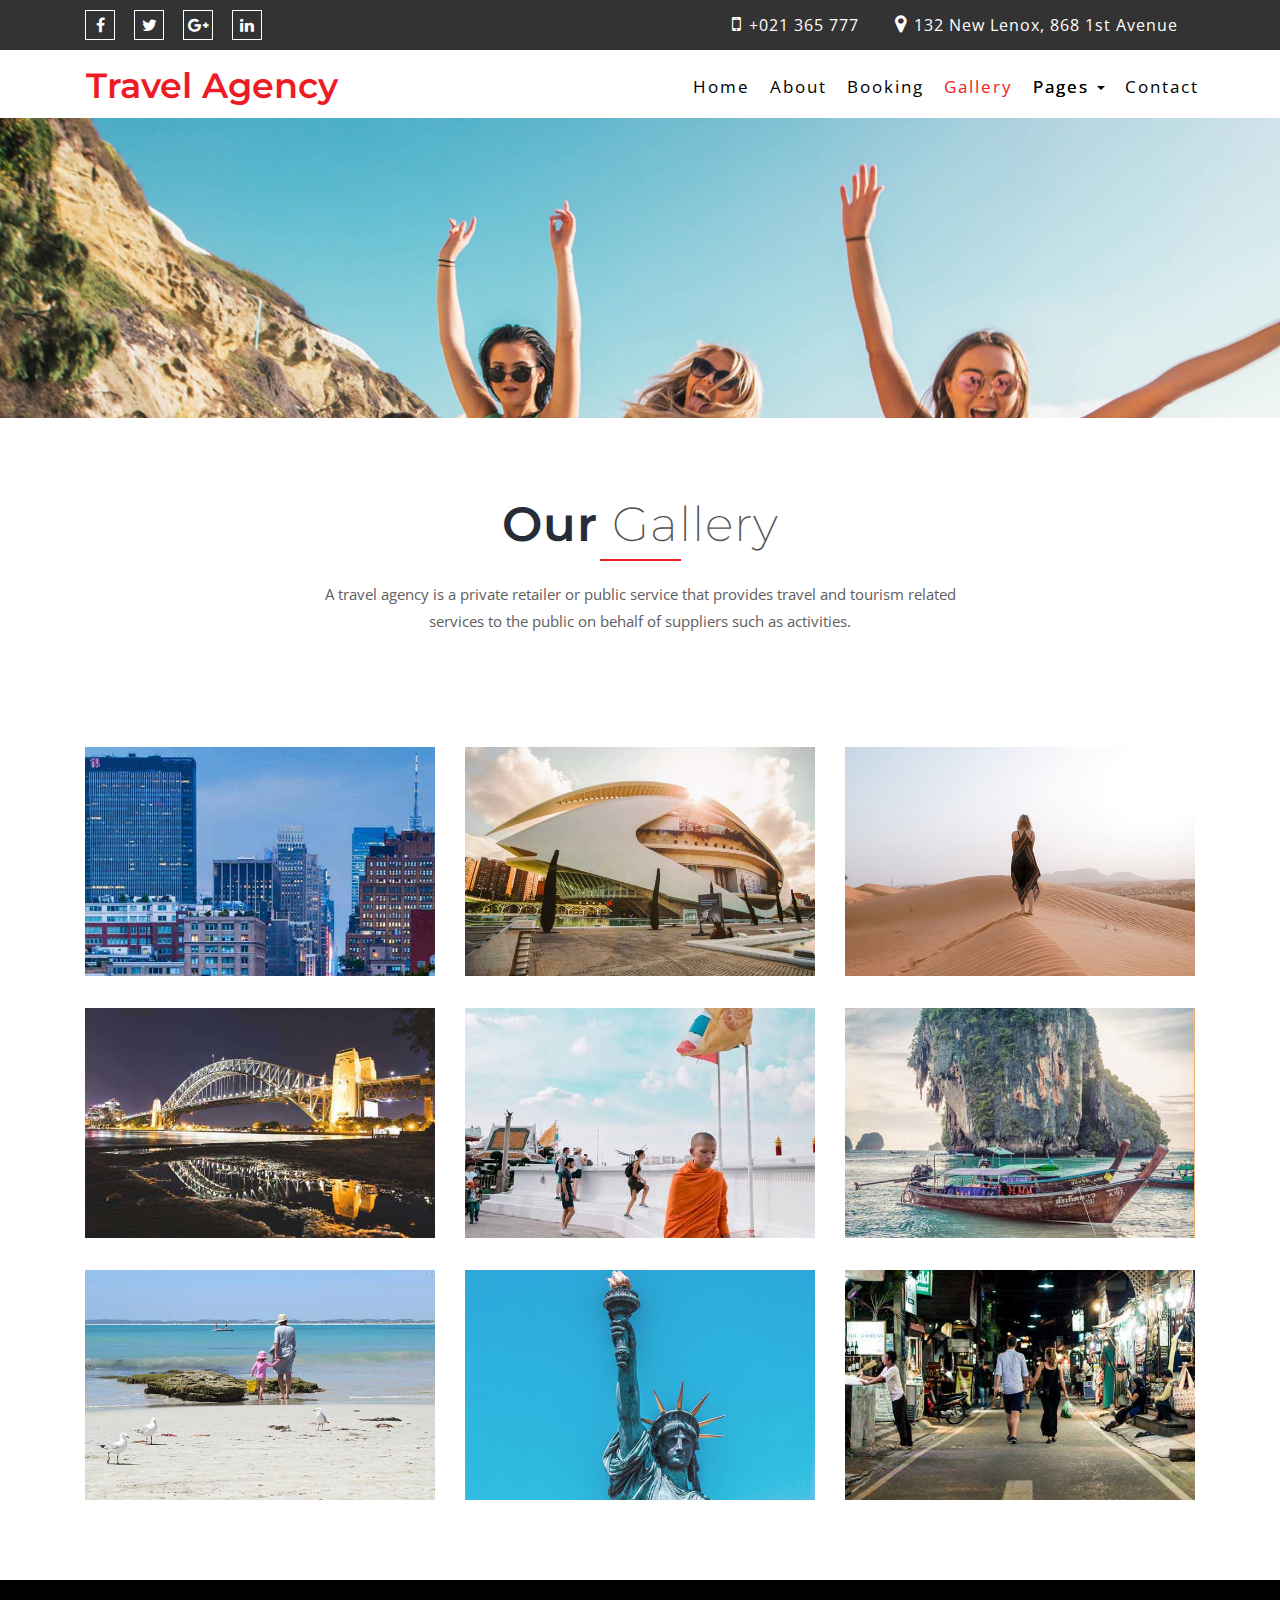
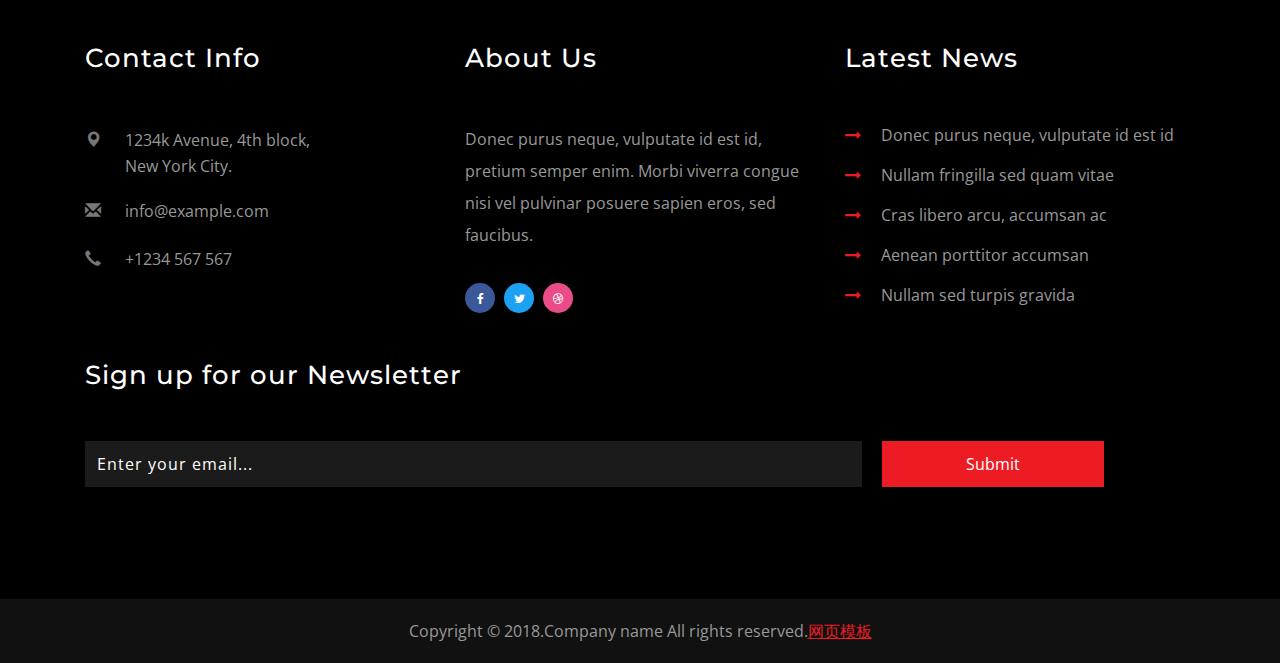
<file: gallery.html>
<!DOCTYPE html>
<html lang="en">
<head>
<title>Gallery</title>
<!-- custom-theme -->
<meta name="viewport" content="width=device-width, initial-scale=1">
<meta http-equiv="Content-Type" content="text/html; charset=utf-8" />
<meta name="keywords" content="" />
<script type="application/x-javascript"> addEventListener("load", function() { setTimeout(hideURLbar, 0); }, false);
		function hideURLbar(){ window.scrollTo(0,1); } </script>	
<!-- //custom-theme files-->
<link href="css/bootstrap.css" rel="stylesheet" type="text/css" media="all" />
<link href="css/style.css" rel="stylesheet" type="text/css" media="all" />
<!-- //custom-theme files-->
<link href="css/simpleLightbox.css" rel="stylesheet" type="text/css" />
<!-- font-awesome-icons -->
<link href="css/font-awesome.css" rel="stylesheet"> 
<!-- //font-awesome-icons -->
<!-- googlefonts -->
<link href="http://fonts.googleapis.com/css?family=Open+Sans:300,300i,400,400i,600,600i,700,700i,800,800i&amp;subset=cyrillic,cyrillic-ext,greek,greek-ext,latin-ext,vietnamese" rel="stylesheet">
<link href="http://fonts.googleapis.com/css?family=Montserrat:100,100i,200,200i,300,300i,400,400i,500,500i,600,600i,700,700i,800,800i,900,900i&amp;subset=latin-ext,vietnamese" rel="stylesheet">
<!-- //googlefonts -->

</head>
<body>
		
<!-- banner -->


		<!-- Top-Bar -->
				<div class="top">
					<div class="container">
						
							
							<div class="col-md-6 top-middle">
								<ul>
									<li><a href="#"><i class="fa fa-facebook"></i></a></li>
									<li><a href="#"><i class="fa fa-twitter"></i></a></li>
									<li><a href="#"><i class="fa fa-google-plus"></i></a></li>
									<li><a href="#"><i class="fa fa-linkedin"></i></a></li>
								</ul>
							</div>
							<div class="col-md-6 top-left">
								<ul>
									<li><i class="fa fa-mobile" aria-hidden="true"></i> +021 365 777</li>
									<li><i class="fa fa-map-marker" aria-hidden="true"></i> 132 New Lenox, 868 1st Avenue </li>
								</ul>
							</div>
							<div class="clearfix"></div>
						
					</div>
				</div>
				<div class="top-bar">
				<div class="container">
					<div class="header">
						<nav class="navbar navbar-default">
							<div class="navbar-header navbar-left">
								<button type="button" class="navbar-toggle collapsed" data-toggle="collapse" data-target="#bs-example-navbar-collapse-1">
									<span class="sr-only">Toggle navigation</span>
									<span class="icon-bar"></span>
									<span class="icon-bar"></span>
									<span class="icon-bar"></span>
								</button>
								<h1><a class="navbar-brand" href="index.html">Travel Agency</span></a></h1>
							</div>
							<!-- Collect the nav links, forms, and other content for toggling -->
							<div class="collapse navbar-collapse navbar-right" id="bs-example-navbar-collapse-1">
								<nav class="cl-effect-15" id="cl-effect-15">
									<ul class="nav navbar-nav">
										<li><a href="index.html">Home</a></li>
													<li><a href="about.html">About</a></li>
													<li><a href="booking.html">Booking</a></li>
													<li class="active"><a href="gallery.html">Gallery</a></li>
													<li class="dropdown">
														<a href="#" class="dropdown-toggle" data-hover="Pages" data-toggle="dropdown" role="button" aria-haspopup="true" aria-expanded="false">Pages <span class="caret"></span></a>
														<ul class="dropdown-menu">
															<li><a href="icons.html">Icons</a></li>
															<li><a href="typography.html">Typography</a></li>
														</ul>
													</li>
													<li><a href="contact.html">Contact</a></li>
												</ul>
									
								</nav>
							</div>
						</nav>
				</div>
			</div>
		</div>
		<!-- //Top-Bar -->
		<!-- w3-banner -->
	<div class="banner-1">
	
	</div>
<!-- //banner -->
<!-- gallery -->
	<div class="banner-bottom gallery">
		<div class="container">
		<div class="wthree_head_section">
				<h2 class="w3l_header">Our <span>Gallery</span></h2>
				<p>A travel agency is a private retailer or public service that provides travel and tourism related services to the public on behalf of suppliers such as activities.</p>
			</div>
			<div class="w3ls_gallery_grids">
				<div class="col-md-4 w3_agile_gallery_grid">
					<div class="agile_gallery_grid">
						<a title="Donec sapien massa, placerat ac sodales ac, feugiat quis est." href="images/g1.jpg">
							<div class="agile_gallery_grid1">
								<img src="images/g1.jpg" alt=" " class="img-responsive" />
								<div class="w3layouts_gallery_grid1_pos">
									<h3>Travel</h3>
									<p> Transport</p>
								</div>
							</div>
						</a>
					</div>
					<div class="agile_gallery_grid">
						<a title="Donec sapien massa, placerat ac sodales ac, feugiat quis est." href="images/g2.jpg">
							<div class="agile_gallery_grid1">
								<img src="images/g2.jpg" alt=" " class="img-responsive" />
								<div class="w3layouts_gallery_grid1_pos">
									<h3>Travel</h3>
									<p> Transport</p>
								</div>
							</div>
						</a>
					</div>
					<div class="agile_gallery_grid">
						<a title="Donec sapien massa, placerat ac sodales ac, feugiat quis est." href="images/g3.jpg">
							<div class="agile_gallery_grid1">
								<img src="images/g3.jpg" alt=" " class="img-responsive" />
								<div class="w3layouts_gallery_grid1_pos">
									<h3>Travel</h3>
									<p> Transport</p>
								</div>
							</div>
						</a>
					</div>
				</div>
				<div class="col-md-4 w3_agile_gallery_grid">
					<div class="agile_gallery_grid">
						<a title="Donec sapien massa, placerat ac sodales ac, feugiat quis est." href="images/g10.jpg">
							<div class="agile_gallery_grid1">
								<img src="images/g10.jpg" alt=" " class="img-responsive" />
								<div class="w3layouts_gallery_grid1_pos">
									<h3>Travel</h3>
									<p> Transport</p>
								</div>
							</div>
						</a>
					</div>
					<div class="agile_gallery_grid">
						<a title="Donec sapien massa, placerat ac sodales ac, feugiat quis est." href="images/g12.jpg">
							<div class="agile_gallery_grid1">
								<img src="images/g12.jpg" alt=" " class="img-responsive" />
								<div class="w3layouts_gallery_grid1_pos">
									<h3>Travel</h3>
									<p> Transport</p>
								</div>
							</div>
						</a>
					</div>
					<div class="agile_gallery_grid">
						<a title="Donec sapien massa, placerat ac sodales ac, feugiat quis est." href="images/g6.jpg">
							<div class="agile_gallery_grid1">
								<img src="images/g6.jpg" alt=" " class="img-responsive" />
								<div class="w3layouts_gallery_grid1_pos">
									<h3>Travel</h3>
									<p> Transport</p>
								</div>
							</div>
						</a>
					</div>
				</div>
				<div class="col-md-4 w3_agile_gallery_grid">
					<div class="agile_gallery_grid">
						<a title="Donec sapien massa, placerat ac sodales ac, feugiat quis est." href="images/g7.jpg">
							<div class="agile_gallery_grid1">
								<img src="images/g7.jpg" alt=" " class="img-responsive" />
								<div class="w3layouts_gallery_grid1_pos">
									<h3>Travel</h3>
									<p> Transport</p>
								</div>
							</div>
						</a>
					</div>
					<div class="agile_gallery_grid">
						<a title="Donec sapien massa, placerat ac sodales ac, feugiat quis est." href="images/g8.jpg">
							<div class="agile_gallery_grid1">
								<img src="images/g8.jpg" alt=" " class="img-responsive" />
								<div class="w3layouts_gallery_grid1_pos">
									<h3>Travel</h3>
									<p> Transport</p>
								</div>
							</div>
						</a>
					</div>
					<div class="agile_gallery_grid">
						<a title="Donec sapien massa, placerat ac sodales ac, feugiat quis est." href="images/g9.jpg">
							<div class="agile_gallery_grid1">
								<img src="images/g9.jpg" alt=" " class="img-responsive" />
								<div class="w3layouts_gallery_grid1_pos">
									<h3>Travel</h3>
									<p> Transport</p>
								</div>
							</div>
						</a>
					</div>
				</div>
				<div class="clearfix"></div>
			</div>
		</div>
	</div>
<!-- //gallery -->

<!-- footer -->
	<div class="footer">
		<div class="container">
			<div class="col-md-4 agile_footer_grid">
				<h3>Contact Info</h3>
				<ul class="w3_address">
					<li><i class="glyphicon glyphicon-map-marker" aria-hidden="true"></i>1234k Avenue, 4th block, <span>New York City.</span></li>
					<li><i class="glyphicon glyphicon-envelope" aria-hidden="true"></i><a href="mailto:info@example.com">info@example.com</a></li>
					<li><i class="glyphicon glyphicon-earphone" aria-hidden="true"></i>+1234 567 567</li>
				</ul>
			</div>
			<div class="col-md-4 agile_footer_grid">
				<h3>About Us</h3>
				<p>Donec purus neque, vulputate id est id, pretium semper enim. Morbi viverra 
					congue nisi vel pulvinar posuere sapien eros, sed faucibus.</p>
				<ul class="agileits_social_list">
					<li><a href="#" class="w3_agile_facebook"><i class="fa fa-facebook" aria-hidden="true"></i></a></li>
					<li><a href="#" class="agile_twitter"><i class="fa fa-twitter" aria-hidden="true"></i></a></li>
					<li><a href="#" class="w3_agile_dribble"><i class="fa fa-dribbble" aria-hidden="true"></i></a></li>
				</ul>
			</div>
			<div class="col-md-4 agile_footer_grid">
				<h3>Latest News</h3>
				<ul class="agileits_w3layouts_footer_grid_list">
					<li><i class="fa fa-long-arrow-right" aria-hidden="true"></i>
						<a href="#" data-toggle="modal" data-target="#myModal">Donec purus neque, vulputate 
							id est id</a>
					</li>
					<li><i class="fa fa-long-arrow-right" aria-hidden="true"></i>
						<a href="#" data-toggle="modal" data-target="#myModal">Nullam fringilla sed quam vitae</a>
					</li>
					<li><i class="fa fa-long-arrow-right" aria-hidden="true"></i>
						<a href="#" data-toggle="modal" data-target="#myModal">Cras libero arcu, accumsan ac </a>
					</li>
					<li><i class="fa fa-long-arrow-right" aria-hidden="true"></i>
						<a href="#" data-toggle="modal" data-target="#myModal">Aenean porttitor accumsan</a>
					</li>
					<li><i class="fa fa-long-arrow-right" aria-hidden="true"></i>
						<a href="#" data-toggle="modal" data-target="#myModal">Nullam sed turpis gravida</a>
					</li>
				</ul>
			</div>
			<div class="clearfix"> </div>
			<div class="w3_agileits_footer_grids">
				<div class="col-md-12 wthree_footer_grid_right">
					<h3>Sign up for our Newsletter</h3>
					<form action="#" method="post">
						<input type="email" name="Email" placeholder="Enter your email..." required="">
						<input type="submit" value="Submit">
					</form>
				</div>
				<div class="clearfix"> </div>
			</div>
		</div>
	</div>
	<div class="agileinfo_copyright">
		<p>Copyright &copy; 2018.Company name All rights reserved.<a target="_blank" href="http://www.cssmoban.com/">&#x7F51;&#x9875;&#x6A21;&#x677F;</a></p>
	</div>
<!-- //footer -->

<!-- bootstrap-modal-pop-up -->
	<div class="modal video-modal fade" id="myModal" tabindex="-1" role="dialog" aria-labelledby="myModal">
		<div class="modal-dialog" role="document">
			<div class="modal-content">
				<div class="modal-header">
					Travel Agency
					<button type="button" class="close" data-dismiss="modal" aria-label="Close"><span aria-hidden="true">&times;</span></button>						
				</div>
					<div class="modal-body">
						<img src="images/1.jpg" alt=" " class="img-responsive" />
						<p>Ut enim ad minima veniam, quis nostrum 
							exercitationem ullam corporis suscipit laboriosam, 
							nisi ut aliquid ex ea commodi consequatur? Quis autem 
							vel eum iure reprehenderit qui in ea voluptate velit 
							esse quam nihil molestiae consequatur, vel illum qui 
							dolorem eum fugiat quo voluptas nulla pariatur.
							<i>" Quis autem vel eum iure reprehenderit qui in ea voluptate velit 
								esse quam nihil molestiae consequatur.</i></p>
					</div>
			</div>
		</div>
	</div>
<!-- //bootstrap-modal-pop-up --> 
<!-- js -->
	<script type="text/javascript" src="js/jquery-2.1.4.min.js"></script>
	<!-- for bootstrap working -->
	<script src="js/bootstrap.js"></script>
	<!-- //for bootstrap working -->
<!-- //js -->
<!-- //here starts scrolling icon -->
<script src="js/SmoothScroll.min.js"></script>
	<script type="text/javascript" src="js/move-top.js"></script>
	<script type="text/javascript" src="js/easing.js"></script>
	<!-- here stars scrolling script -->
	<script type="text/javascript">
		$(document).ready(function() {
			/*
				var defaults = {
				containerID: 'toTop', // fading element id
				containerHoverID: 'toTopHover', // fading element hover id
				scrollSpeed: 1200,
				easingType: 'linear' 
				};
			*/
								
			$().UItoTop({ easingType: 'easeOutQuart' });
								
			});
	</script>
	<!-- //here ends scrolling script -->
<!-- //here ends scrolling icon -->

<!-- scrolling script -->
<script type="text/javascript">
	jQuery(document).ready(function($) {
		$(".scroll").click(function(event){		
			event.preventDefault();
			$('html,body').animate({scrollTop:$(this.hash).offset().top},1000);
		});
	});
</script> 
<!-- //scrolling script -->
<!-- simpleLightbox -->
		<script src="js/simpleLightbox.js"></script>	<script>
		$('.w3_agile_gallery_grid a').simpleLightbox();
	</script>
<!-- //simpleLightbox -->

</body>
</html>
</file>
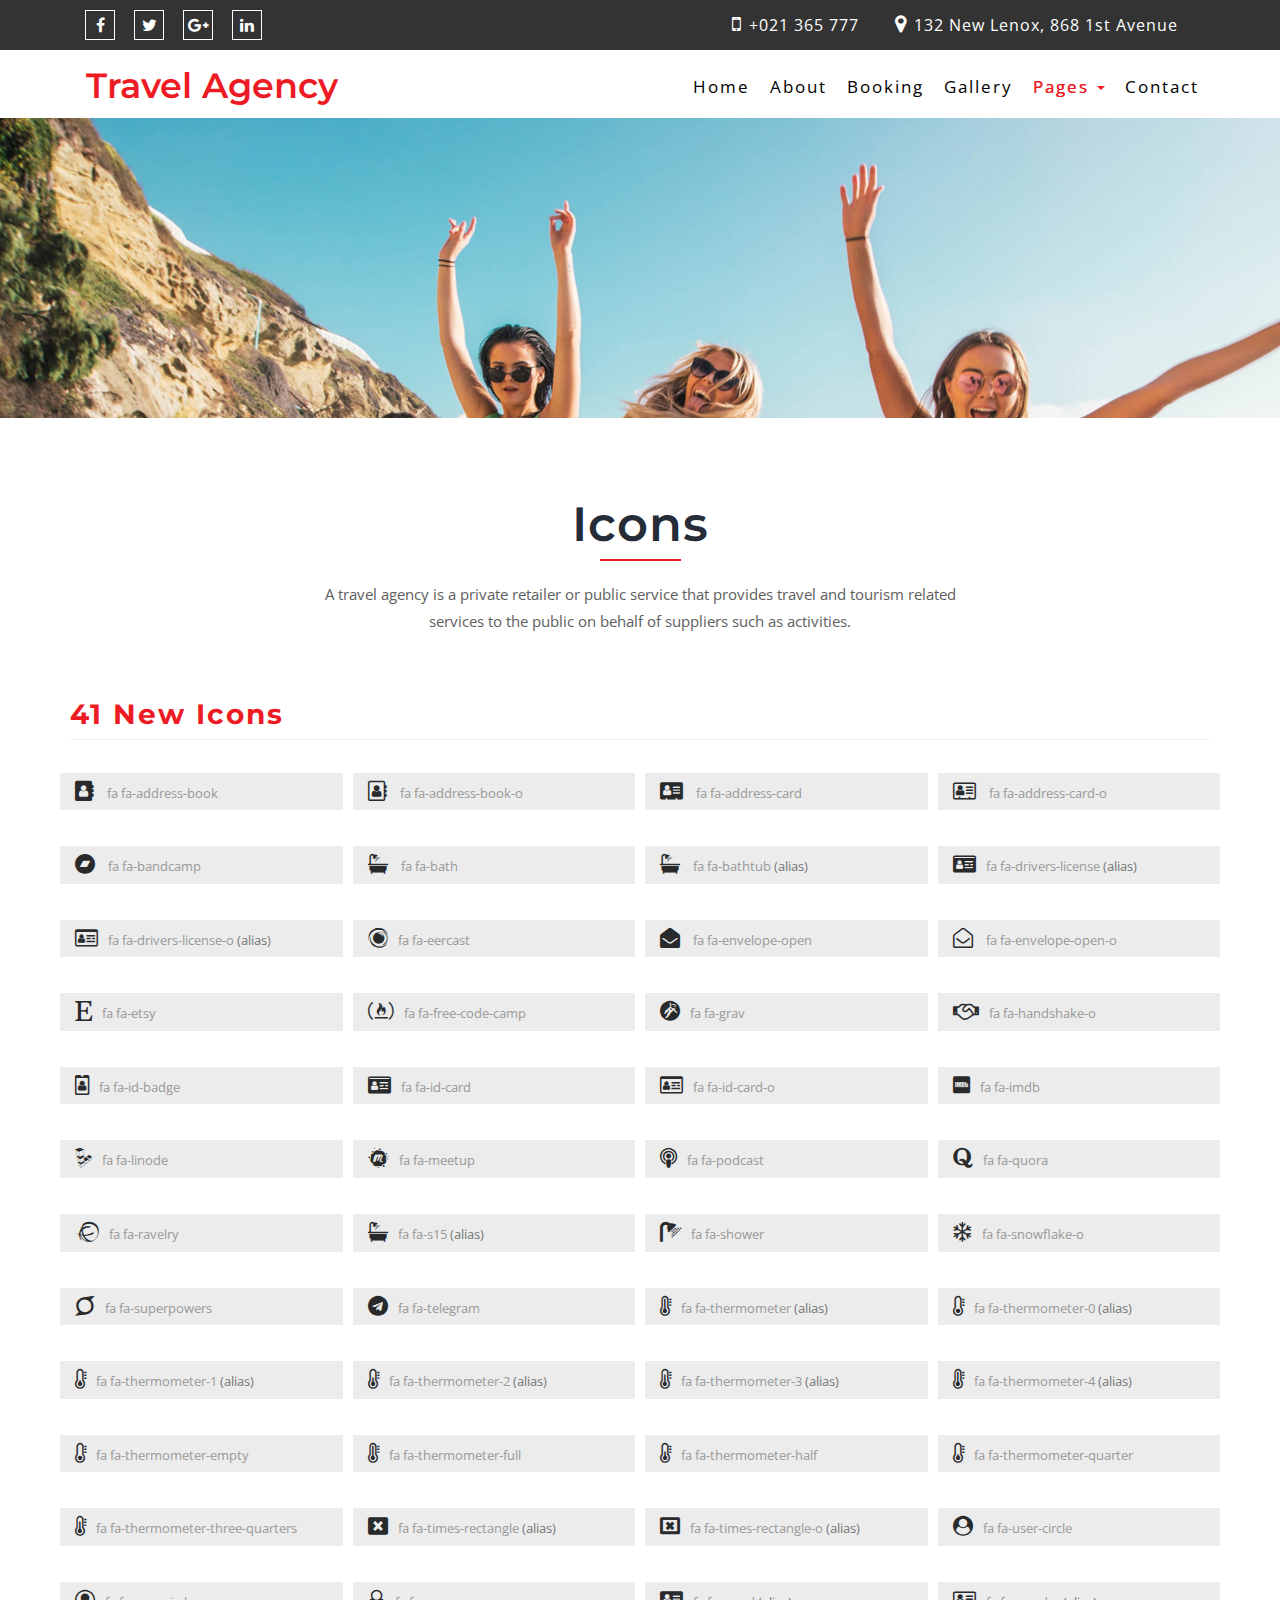
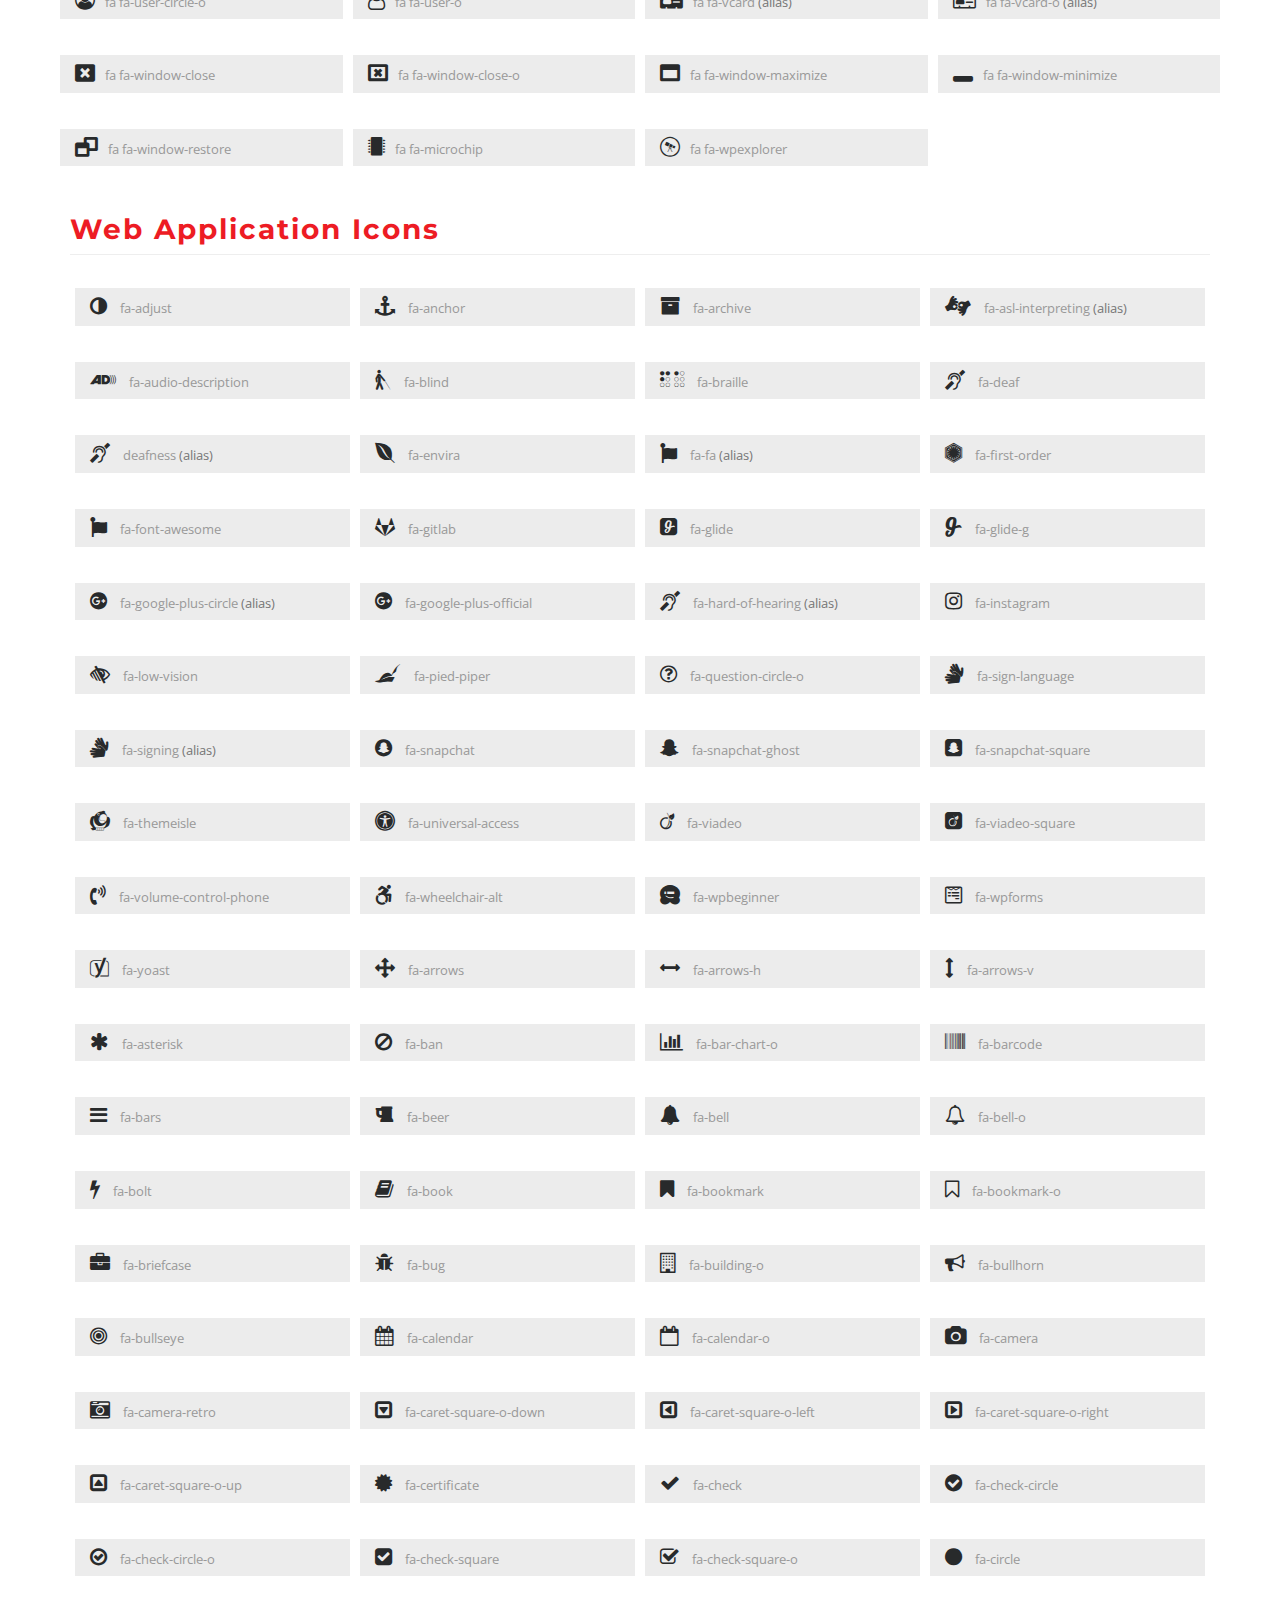
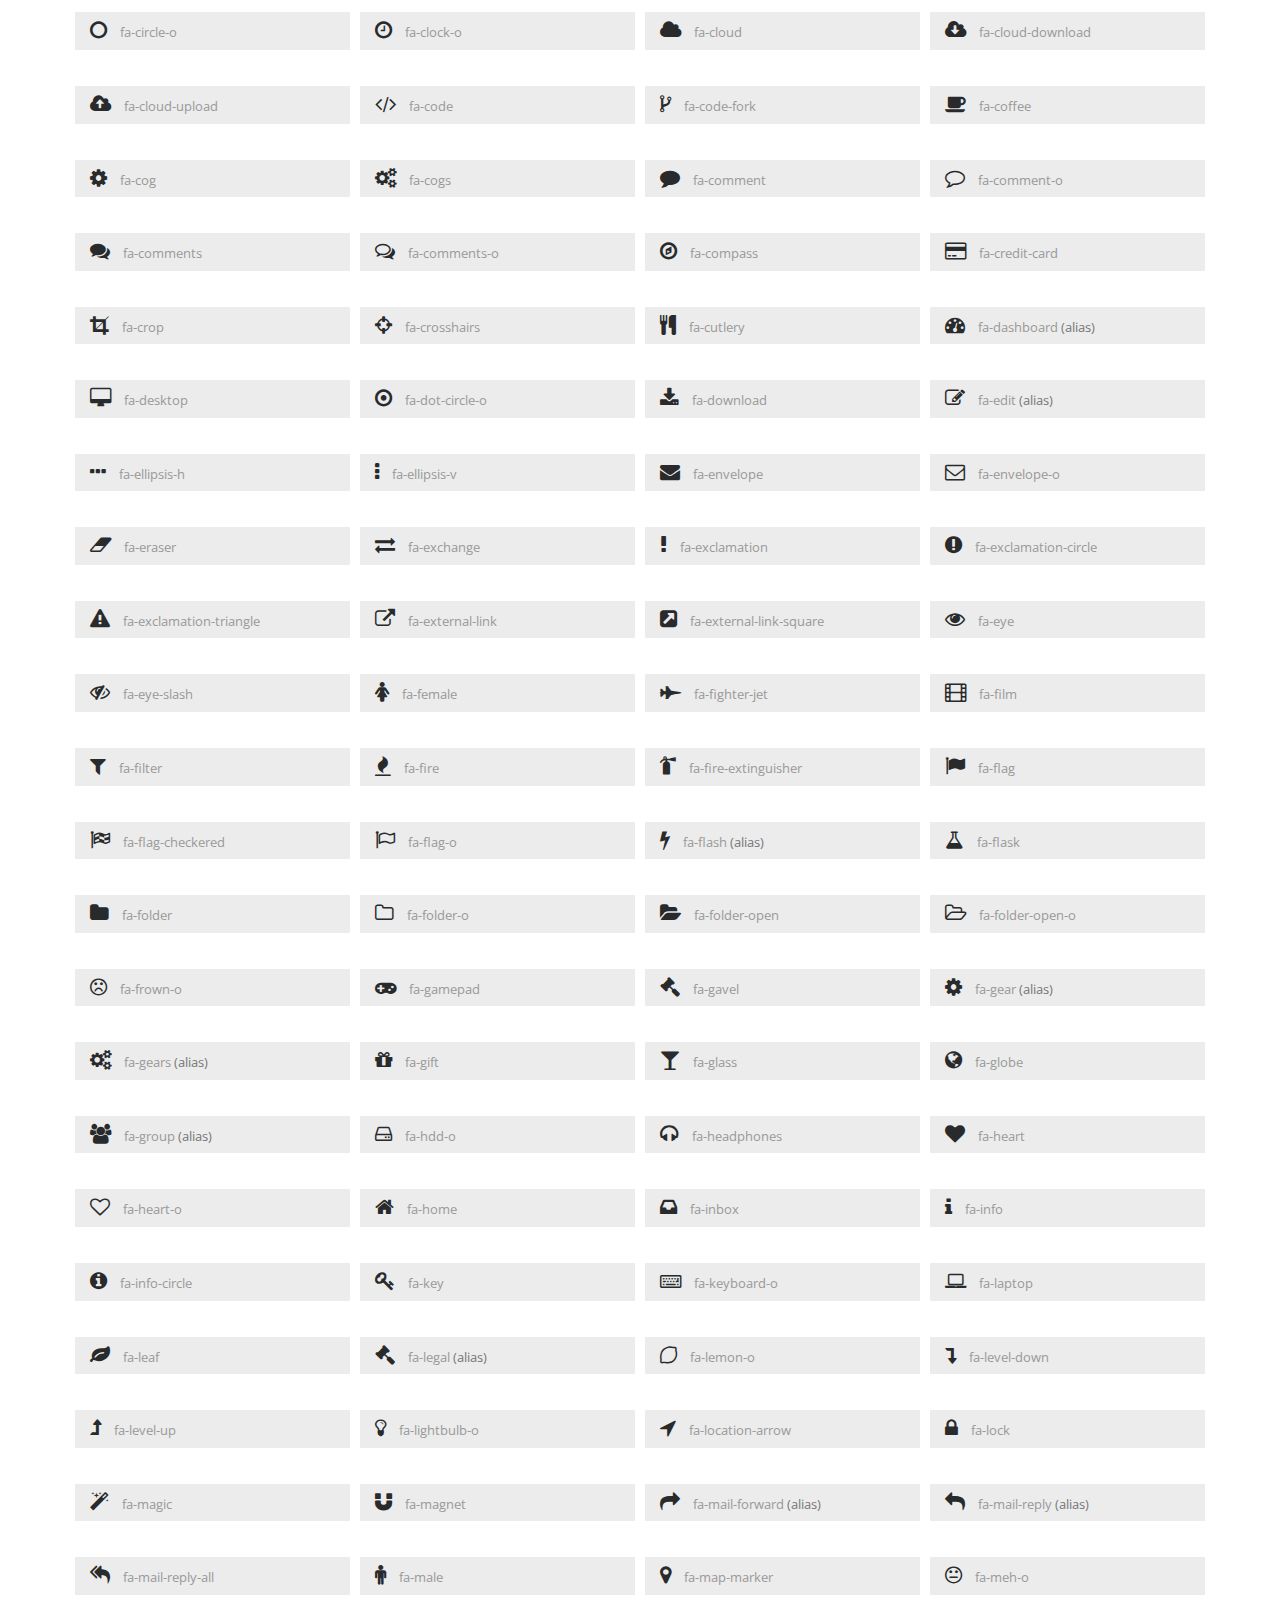
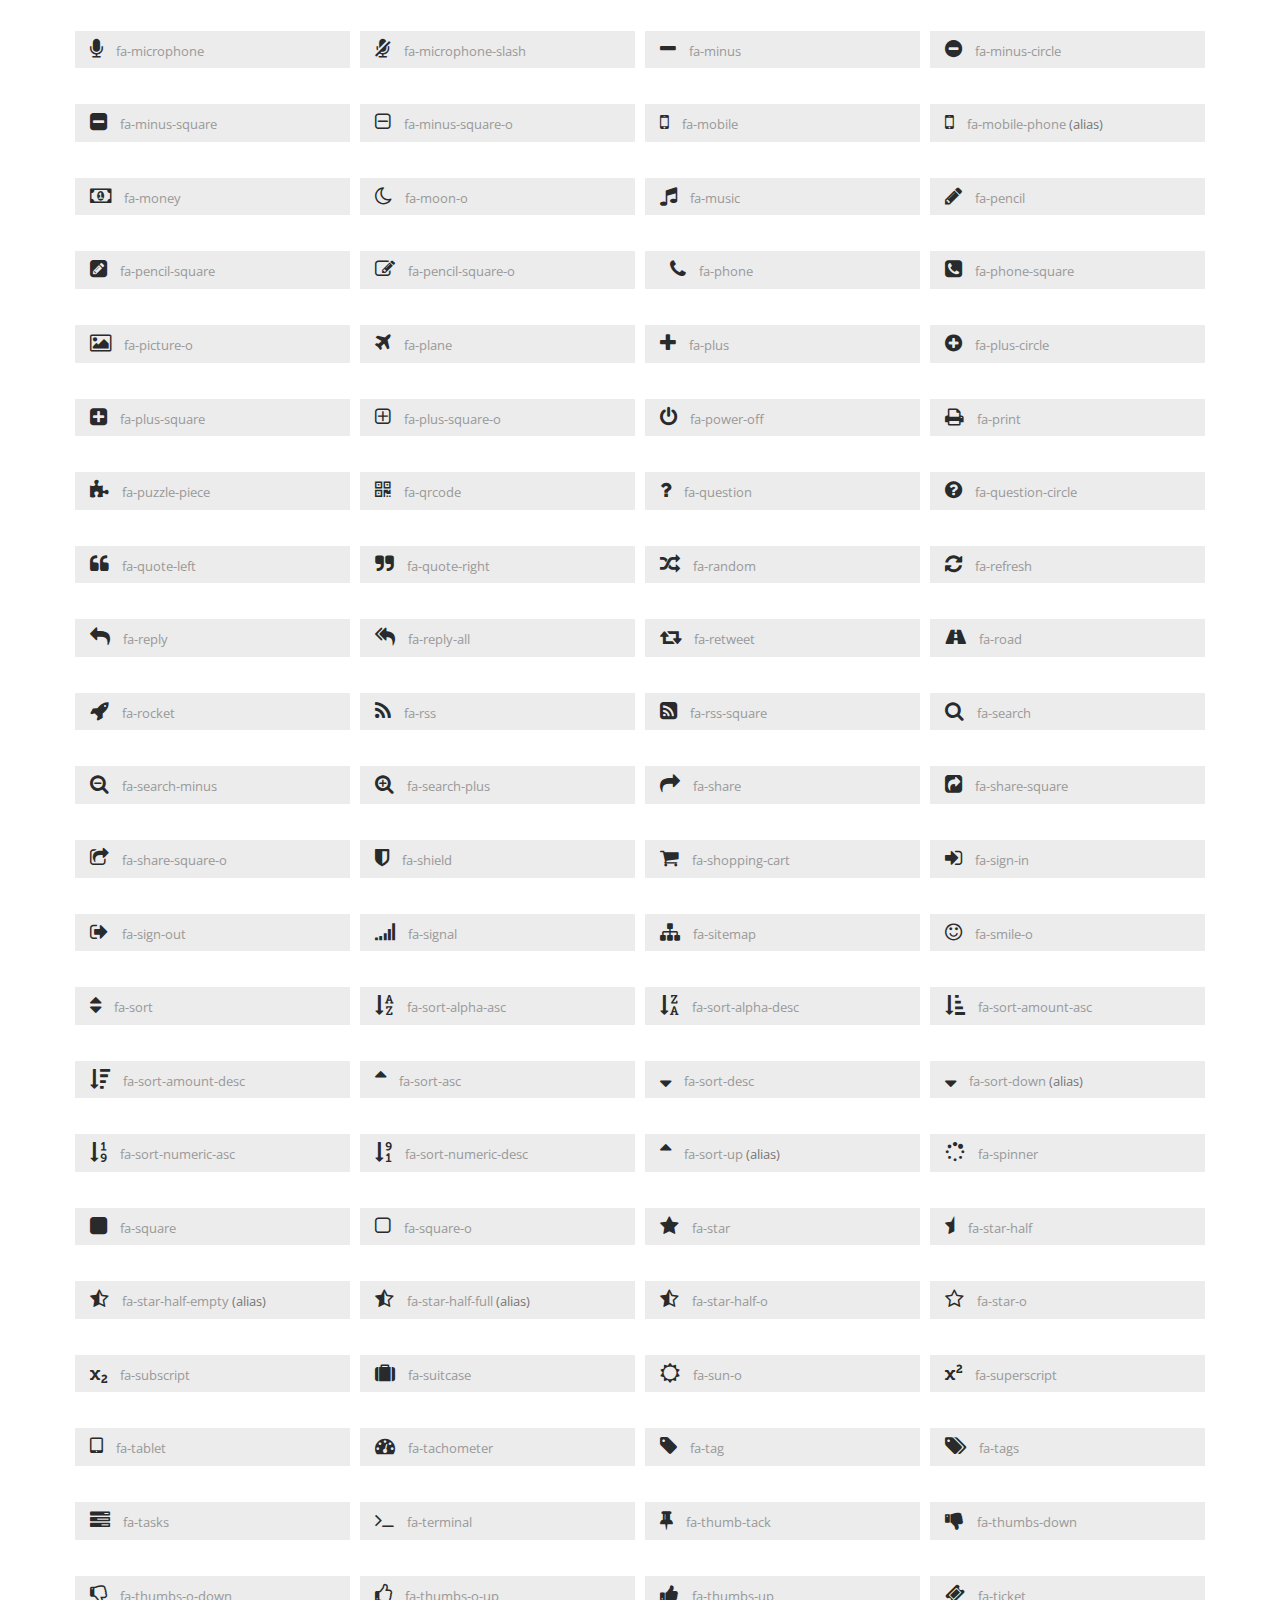
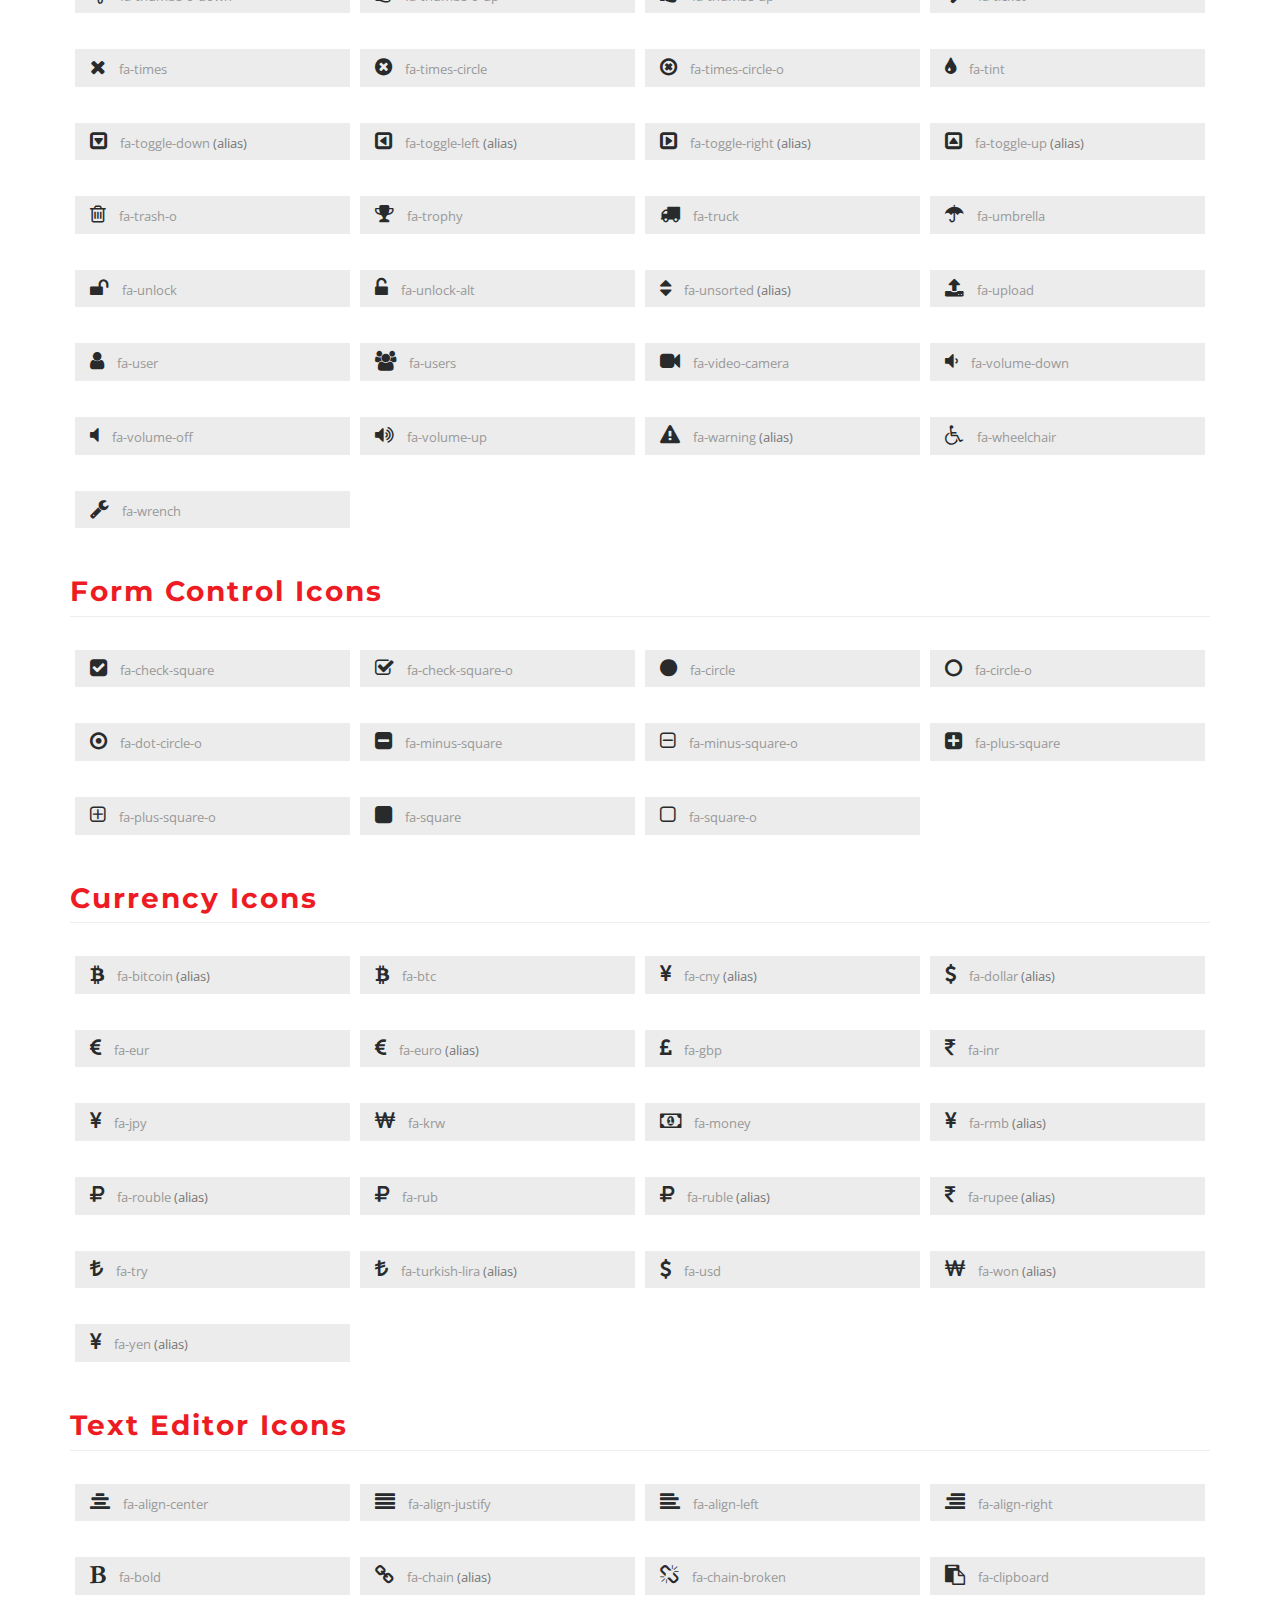
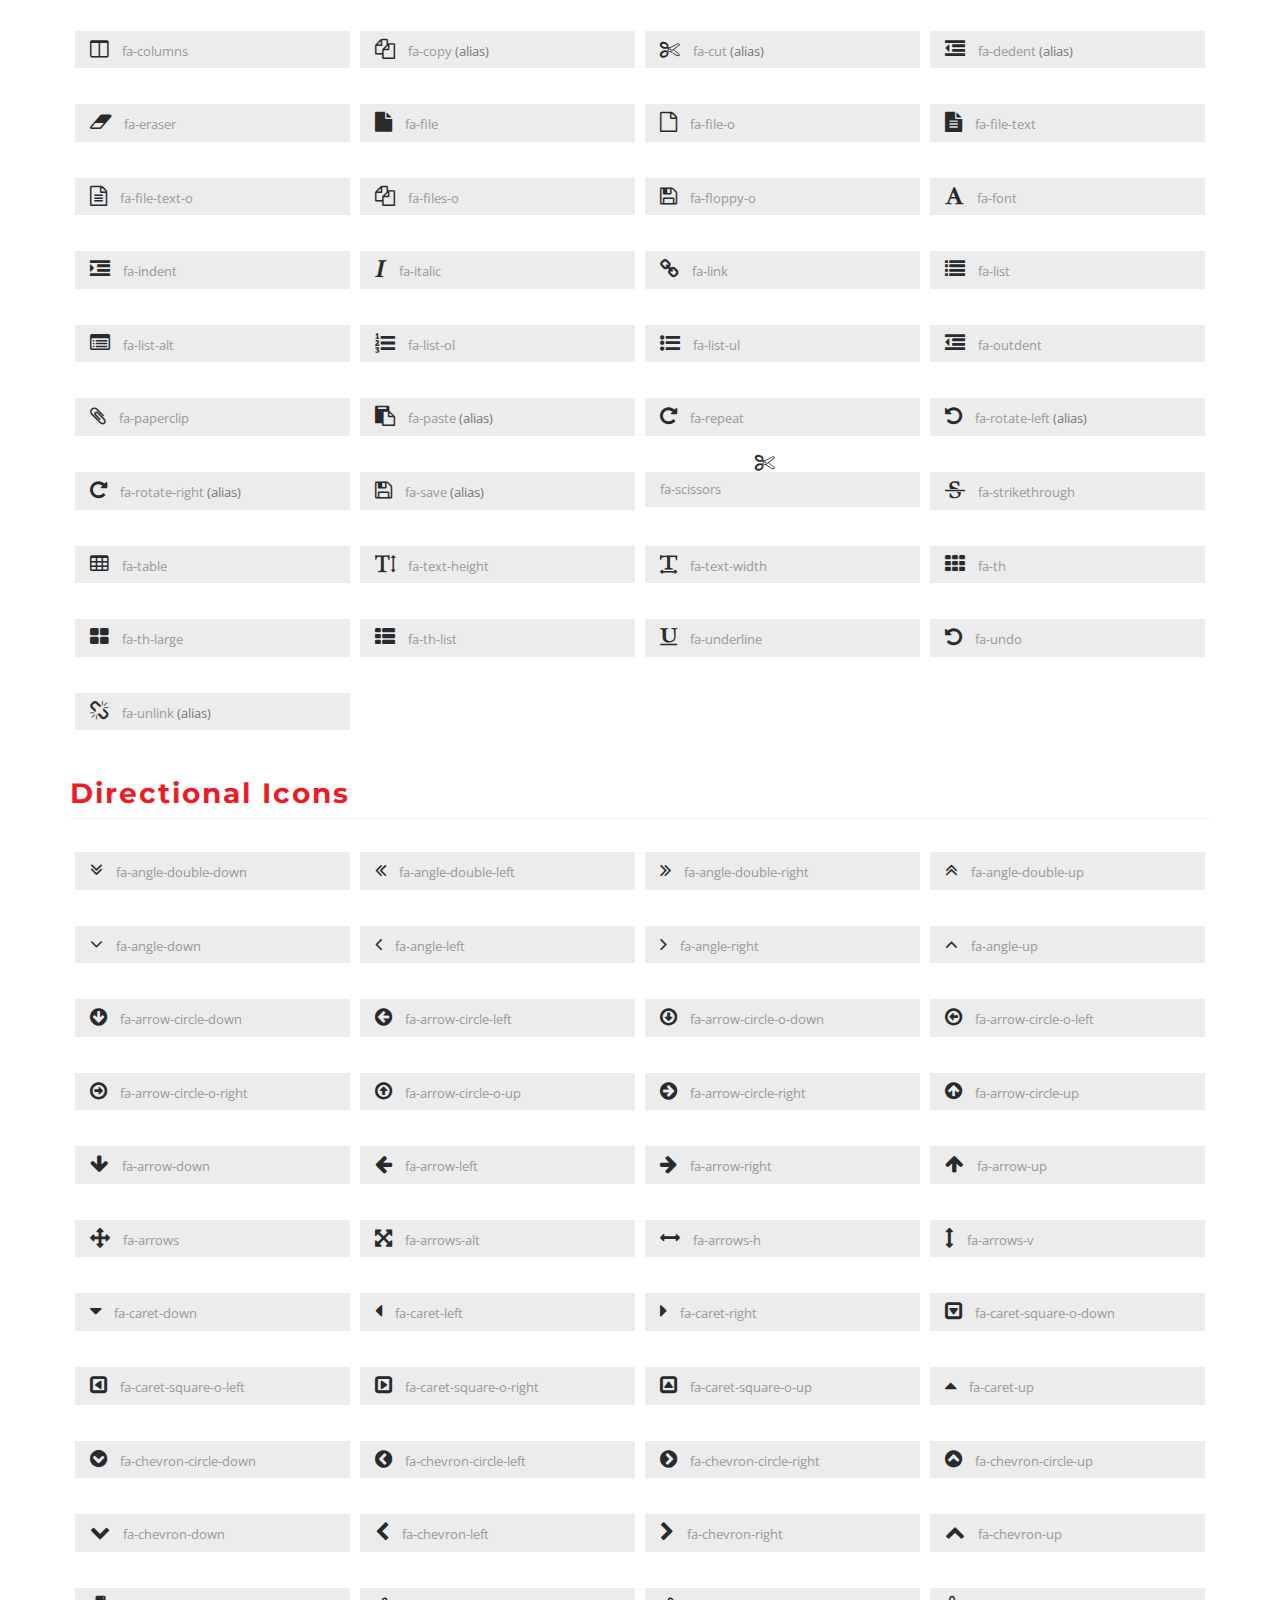
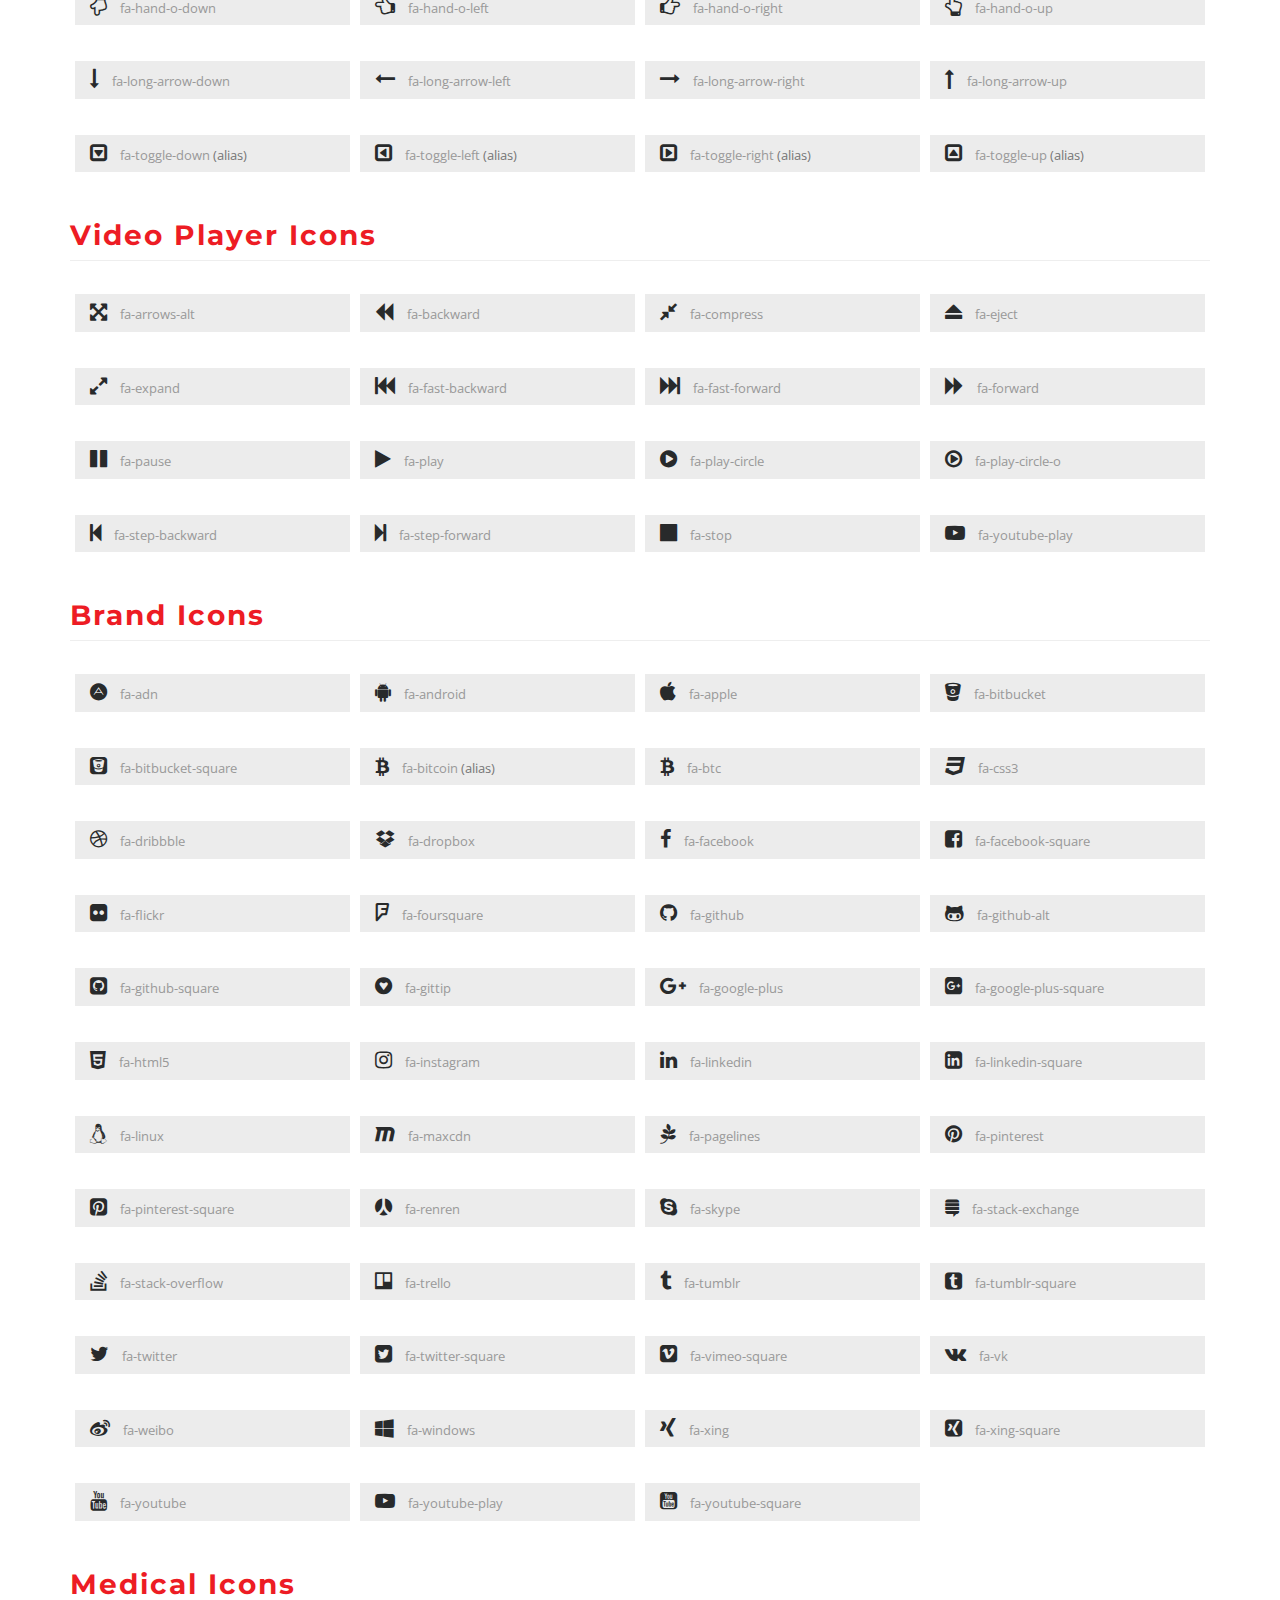
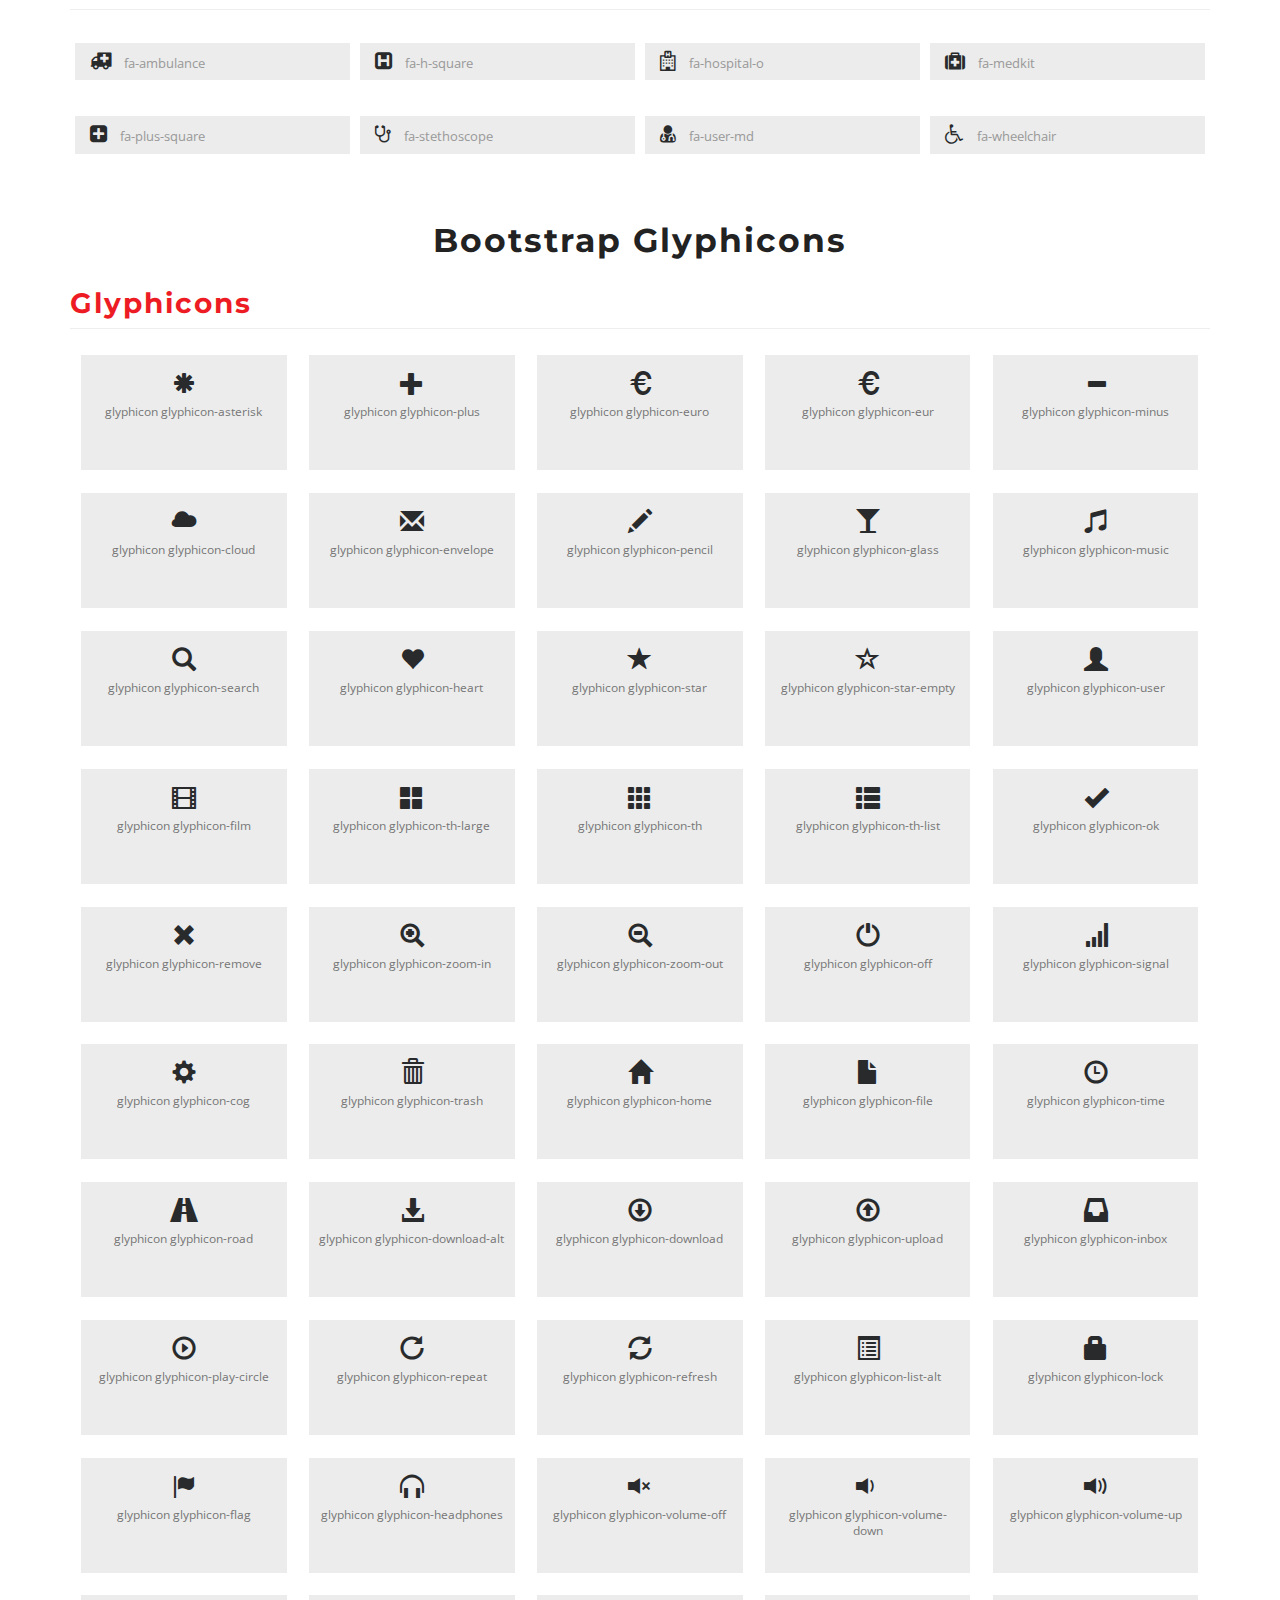
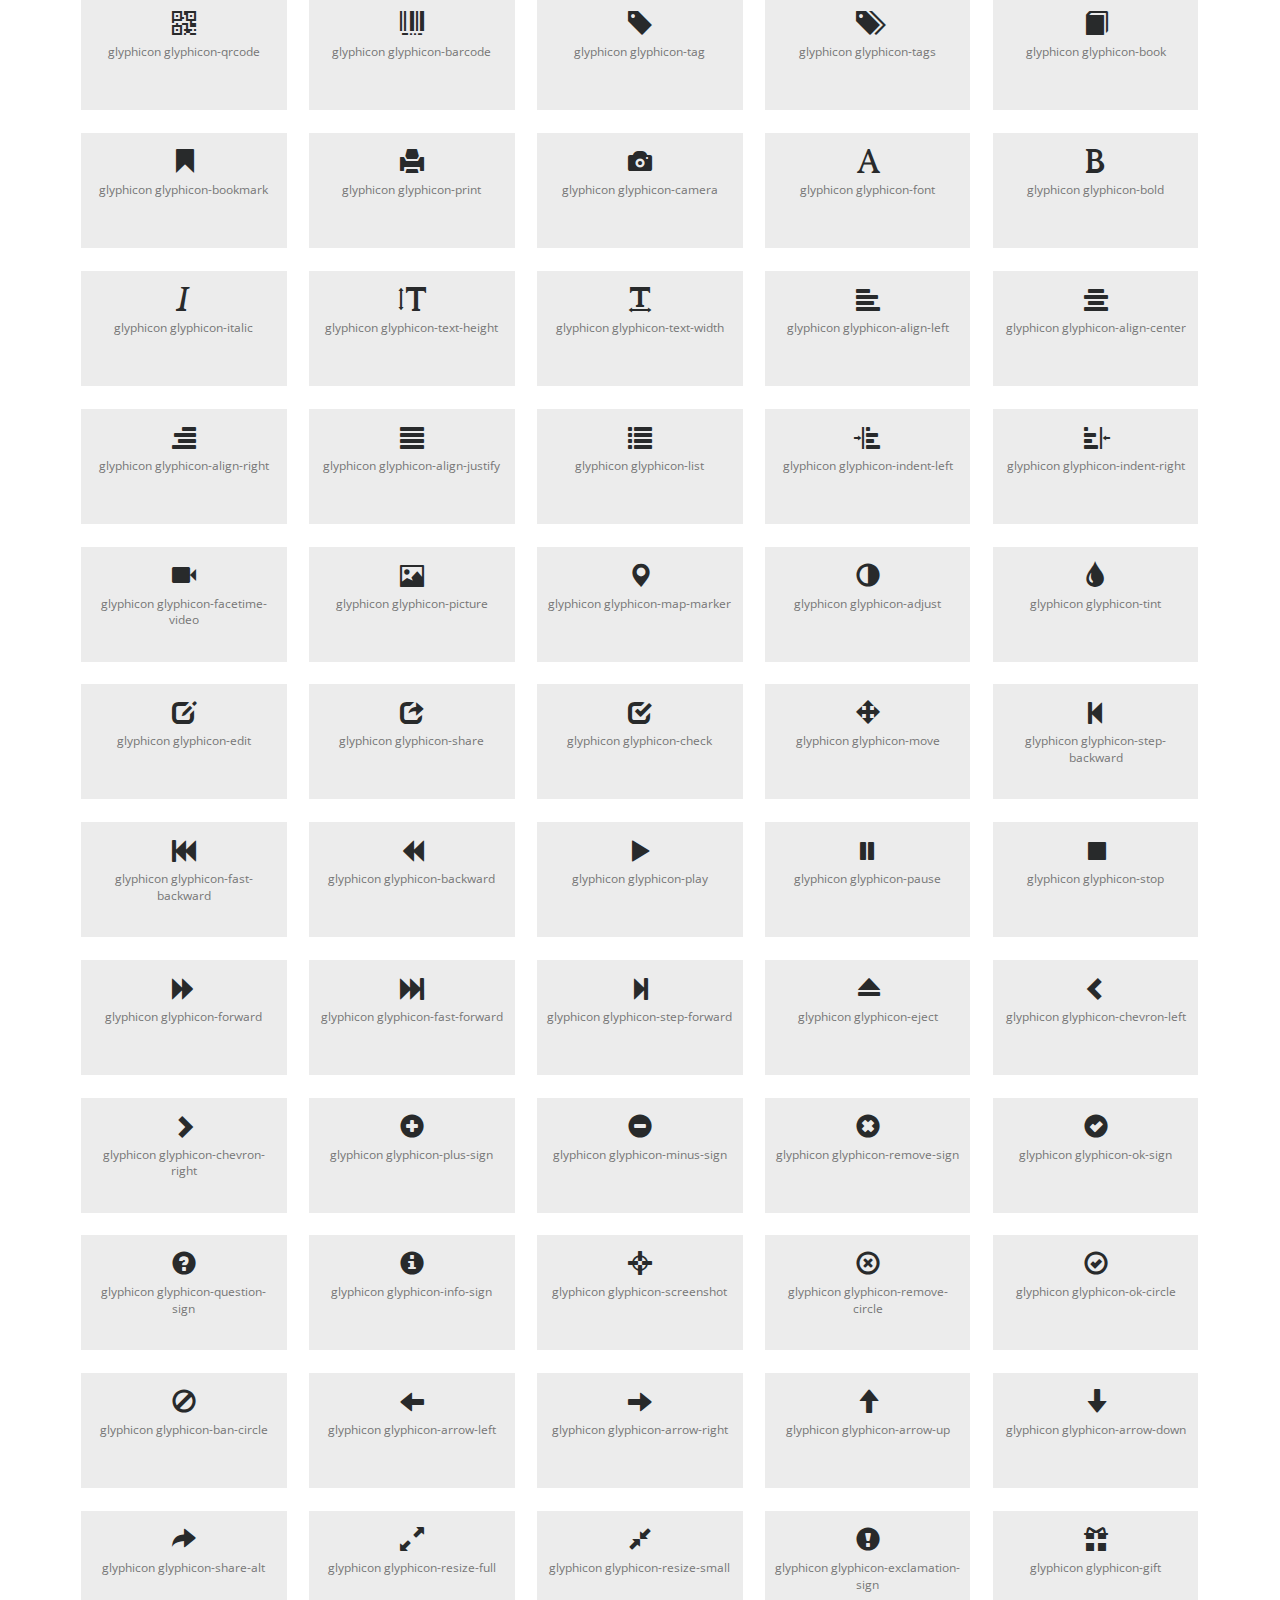
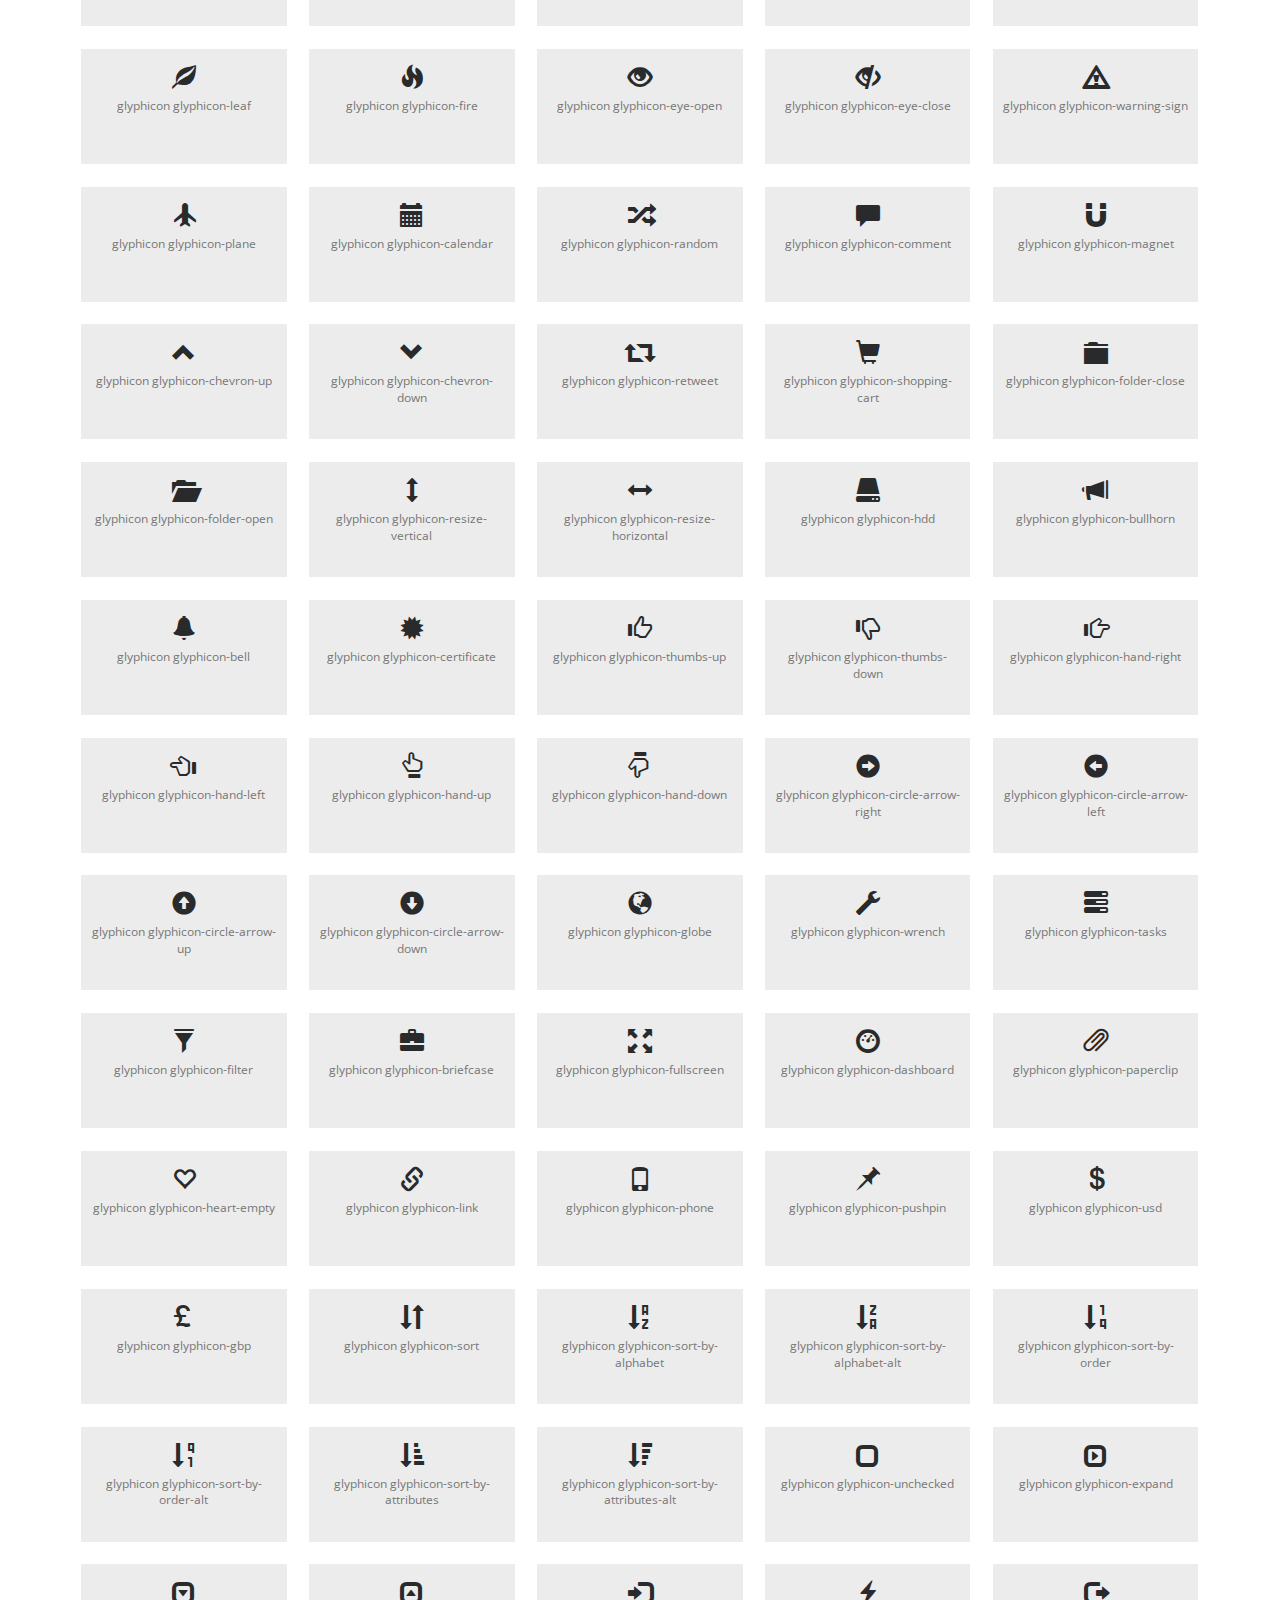
<file: icons.html>
<!DOCTYPE html>
<html lang="en">
<head>
<title>Icons</title>
<!-- custom-theme -->
<meta name="viewport" content="width=device-width, initial-scale=1">
<meta http-equiv="Content-Type" content="text/html; charset=utf-8" />
<meta name="keywords" content="" />
<script type="application/x-javascript"> addEventListener("load", function() { setTimeout(hideURLbar, 0); }, false);
		function hideURLbar(){ window.scrollTo(0,1); } </script>	
<!-- //custom-theme files-->
<link href="css/bootstrap.css" rel="stylesheet" type="text/css" media="all" />
<link href="css/style.css" rel="stylesheet" type="text/css" media="all" />
<!-- //custom-theme files-->

<!-- font-awesome-icons -->
<link href="css/font-awesome.css" rel="stylesheet"> 
<!-- //font-awesome-icons -->
<!-- googlefonts -->
<link href="http://fonts.googleapis.com/css?family=Open+Sans:300,300i,400,400i,600,600i,700,700i,800,800i&amp;subset=cyrillic,cyrillic-ext,greek,greek-ext,latin-ext,vietnamese" rel="stylesheet">
<link href="http://fonts.googleapis.com/css?family=Montserrat:100,100i,200,200i,300,300i,400,400i,500,500i,600,600i,700,700i,800,800i,900,900i&amp;subset=latin-ext,vietnamese" rel="stylesheet">
<!-- //googlefonts -->

</head>
<body>
		
<!-- banner -->


		<!-- Top-Bar -->
				<div class="top">
					<div class="container">
						
							
							<div class="col-md-6 top-middle">
								<ul>
									<li><a href="#"><i class="fa fa-facebook"></i></a></li>
									<li><a href="#"><i class="fa fa-twitter"></i></a></li>
									<li><a href="#"><i class="fa fa-google-plus"></i></a></li>
									<li><a href="#"><i class="fa fa-linkedin"></i></a></li>
								</ul>
							</div>
							<div class="col-md-6 top-left">
								<ul>
									<li><i class="fa fa-mobile" aria-hidden="true"></i> +021 365 777</li>
									<li><i class="fa fa-map-marker" aria-hidden="true"></i> 132 New Lenox, 868 1st Avenue </li>
								</ul>
							</div>
							<div class="clearfix"></div>
						
					</div>
				</div>
				<div class="top-bar">
				<div class="container">
					<div class="header">
						<nav class="navbar navbar-default">
							<div class="navbar-header navbar-left">
								<button type="button" class="navbar-toggle collapsed" data-toggle="collapse" data-target="#bs-example-navbar-collapse-1">
									<span class="sr-only">Toggle navigation</span>
									<span class="icon-bar"></span>
									<span class="icon-bar"></span>
									<span class="icon-bar"></span>
								</button>
								<h1><a class="navbar-brand" href="index.html">Travel Agency</span></a></h1>
							</div>
							<!-- Collect the nav links, forms, and other content for toggling -->
							<div class="collapse navbar-collapse navbar-right" id="bs-example-navbar-collapse-1">
								<nav class="cl-effect-15" id="cl-effect-15">
									<ul class="nav navbar-nav">
										<li><a href="index.html">Home</a></li>
													<li><a href="about.html">About</a></li>
													<li><a href="booking.html">Booking</a></li>
													<li><a href="gallery.html">Gallery</a></li>
													<li class="dropdown active">
														<a href="#" class="dropdown-toggle" data-hover="Pages" data-toggle="dropdown" role="button" aria-haspopup="true" aria-expanded="false">Pages <span class="caret"></span></a>
														<ul class="dropdown-menu">
															<li><a href="icons.html">Icons</a></li>
															<li><a href="typography.html">Typography</a></li>
														</ul>
													</li>
													<li><a href="contact.html">Contact</a></li>
												</ul>
									
								</nav>
							</div>
						</nav>
				</div>
			</div>
		</div>
		<!-- //Top-Bar -->
		<!-- w3-banner -->
	<div class="banner-1">
	
	</div>
<!-- //banner -->
<!-- icons -->
<div class="w3_wthree_agileits_icons main-grid-border">
		<div class="container">
		 <div class="wthree_head_section">
				<h2 class="w3l_header">Icons <span></span></h2>
				<p>A travel agency is a private retailer or public service that provides travel and tourism related services to the public on behalf of suppliers such as activities.</p>
			</div>
	<div class="grid_3 grid_4 w3_agileits_icons_page">
            <div class="icons">
                <section id="new">
                    <h3 class="page-header page-header icon-subheading">41 New Icons </h3>

                    <div class="row fontawesome-icon-list">

                        <div class="icon-box col-md-3 col-sm-4">
                            <a class="agile-icon" href="#">
                                <i class="fa fa-address-book" aria-hidden="true"></i> fa fa-address-book</a>
                        </div>
                        <div class="icon-box col-md-3 col-sm-4">
                            <a class="agile-icon" href="#">
                                <i class="fa fa-address-book-o" aria-hidden="true"></i> fa fa-address-book-o</a>
                        </div>

                        <div class="icon-box col-md-3 col-sm-4">
                            <a class="agile-icon" href="#">
                                <i class="fa fa-address-card" aria-hidden="true"></i> fa fa-address-card</a>
                        </div>
                        <div class="icon-box col-md-3 col-sm-4">
                            <a class="agile-icon" href="#">
                                <i class="fa fa-address-card-o" aria-hidden="true"></i>
                                 fa fa-address-card-o</a>
                        </div>
                        <div class="icon-box col-md-3 col-sm-4">
                            <a class="agile-icon" href="#">
                                <i class="fa fa-bandcamp" aria-hidden="true"></i> fa fa-bandcamp</a>
                        </div>
                        <div class="icon-box col-md-3 col-sm-4">
                            <a class="agile-icon" href="#">
                                <i class="fa fa-bath" aria-hidden="true"></i> fa fa-bath</a>
                        </div>
                        <div class="icon-box col-md-3 col-sm-4">
                            <a class="agile-icon" href="#">
                                <i class="fa fa-bathtub" aria-hidden="true"></i> fa fa-bathtub
                                <span class="text-muted">(alias)</span>
                            </a>
                        </div>

                        <div class="icon-box col-md-3 col-sm-4">
                            <a class="agile-icon" href="#">
                                <i class="fa fa-drivers-license" aria-hidden="true"></i>fa fa-drivers-license
                                <span class="text-muted">(alias)</span>
                            </a>
                        </div>
                        <div class="icon-box col-md-3 col-sm-4">
                            <a class="agile-icon" href="#">
                                <i class="fa fa-drivers-license-o" aria-hidden="true"></i>fa fa-drivers-license-o
                                <span class="text-muted">(alias)</span>
                            </a>
                        </div>

                        <div class="icon-box col-md-3 col-sm-4">
                            <a class="agile-icon" href="#">
                                <i class="fa fa-eercast" aria-hidden="true"></i>fa fa-eercast</a>
                        </div>
                        <div class="icon-box col-md-3 col-sm-4">
                            <a class="agile-icon" href="#">
                                <i class="fa fa-envelope-open" aria-hidden="true"></i> fa fa-envelope-open</a>
                        </div>
                        <div class="icon-box col-md-3 col-sm-4">
                            <a class="agile-icon" href="#">
                                <i class="fa fa-envelope-open-o" aria-hidden="true"></i> fa fa-envelope-open-o</a>
                        </div>
                        <div class="icon-box col-md-3 col-sm-4">
                            <a class="agile-icon" href="#">
                                <i class="fa fa-etsy" aria-hidden="true"></i>fa fa-etsy</a>
                        </div>
                        <div class="icon-box col-md-3 col-sm-4">
                            <a class="agile-icon" href="#">
                                <i class="fa fa-free-code-camp" aria-hidden="true"></i>fa fa-free-code-camp</a>
                        </div>
                        <div class="icon-box col-md-3 col-sm-4">
                            <a class="agile-icon" href="#">
                                <i class="fa fa-grav" aria-hidden="true"></i>fa fa-grav</a>
                        </div>
                        <div class="icon-box col-md-3 col-sm-4">
                            <a class="agile-icon" href="#">
                                <i class="fa fa-handshake-o" aria-hidden="true"></i>fa fa-handshake-o</a>
                        </div>
                        <div class="icon-box col-md-3 col-sm-4">
                            <a class="agile-icon" href="#">
                                <i class="fa fa-id-badge" aria-hidden="true"></i>fa fa-id-badge</a>
                        </div>
                        <div class="icon-box col-md-3 col-sm-4">
                            <a class="agile-icon" href="#">
                                <i class="fa fa-id-card" aria-hidden="true"></i>fa fa-id-card</a>
                        </div>
                        <div class="icon-box col-md-3 col-sm-4">
                            <a class="agile-icon" href="#">
                                <i class="fa fa-id-card-o" aria-hidden="true"></i>fa fa-id-card-o</a>
                        </div>
                        <div class="icon-box col-md-3 col-sm-4">
                            <a class="agile-icon" href="#">
                                <i class="fa fa-imdb" aria-hidden="true"></i>fa fa-imdb</a>
                        </div>
                        <div class="icon-box col-md-3 col-sm-4">
                            <a class="agile-icon" href="#">
                                <i class="fa fa-linode" aria-hidden="true"></i>fa fa-linode</a>
                        </div>
                        <div class="icon-box col-md-3 col-sm-4">
                            <a class="agile-icon" href="#">
                                <i class="fa fa-meetup" aria-hidden="true"></i>fa fa-meetup</a>
                        </div>
                        <div class="icon-box col-md-3 col-sm-4">
                            <a class="agile-icon" href="#">
                                <i class="fa fa-podcast" aria-hidden="true"></i>fa fa-podcast</a>
                        </div>
                        <div class="icon-box col-md-3 col-sm-4">
                            <a class="agile-icon" href="#">
                                <i class="fa fa-quora" aria-hidden="true"></i>fa fa-quora</a>
                        </div>
                        <div class="icon-box col-md-3 col-sm-4">
                            <a class="agile-icon" href="#">
                                <i class="fa fa-ravelry" aria-hidden="true"></i>fa fa-ravelry</a>
                        </div>
                        <div class="icon-box col-md-3 col-sm-4">
                            <a class="agile-icon" href="#">
                                <i class="fa fa-s15" aria-hidden="true"></i>fa fa-s15
                                <span class="text-muted">(alias)</span>
                            </a>
                        </div>
                        <div class="icon-box col-md-3 col-sm-4">
                            <a class="agile-icon" href="#">
                                <i class="fa fa-shower" aria-hidden="true"></i>fa fa-shower</a>
                        </div>
                        <div class="icon-box col-md-3 col-sm-4">
                            <a class="agile-icon" href="#">
                                <i class="fa fa-snowflake-o" aria-hidden="true"></i>fa fa-snowflake-o</a>
                        </div>
                        <div class="icon-box col-md-3 col-sm-4">
                            <a class="agile-icon" href="#">
                                <i class="fa fa-superpowers" aria-hidden="true"></i>fa fa-superpowers</a>
                        </div>
                        <div class="icon-box col-md-3 col-sm-4">
                            <a class="agile-icon" href="#">
                                <i class="fa fa-telegram" aria-hidden="true"></i>fa fa-telegram</a>
                        </div>

                        <div class="icon-box col-md-3 col-sm-4">
                            <a class="agile-icon" href="#">
                                <i class="fa fa-thermometer" aria-hidden="true"></i>fa fa-thermometer
                                <span class="text-muted">(alias)</span>
                            </a>
                        </div>
                        <div class="icon-box col-md-3 col-sm-4">
                            <a class="agile-icon" href="#">
                                <i class="fa fa-thermometer-0" aria-hidden="true"></i>fa fa-thermometer-0
                                <span class="text-muted">(alias)</span>
                            </a>
                        </div>

                        <div class="icon-box col-md-3 col-sm-4">
                            <a class="agile-icon" href="#">
                                <i class="fa fa-thermometer-1" aria-hidden="true"></i>fa fa-thermometer-1
                                <span class="text-muted">(alias)</span>
                            </a>
                        </div>
                        <div class="icon-box col-md-3 col-sm-4">
                            <a class="agile-icon" href="#">
                                <i class="fa fa-thermometer-2" aria-hidden="true"></i>fa fa-thermometer-2
                                <span class="text-muted">(alias)</span>
                            </a>
                        </div>
                        <div class="icon-box col-md-3 col-sm-4">
                            <a class="agile-icon" href="#">
                                <i class="fa fa-thermometer-3" aria-hidden="true"></i>fa fa-thermometer-3
                                <span class="text-muted">(alias)</span>
                            </a>
                        </div>
                        <div class="icon-box col-md-3 col-sm-4">
                            <a class="agile-icon" href="#">
                                <i class="fa fa-thermometer-4" aria-hidden="true"></i>fa fa-thermometer-4
                                <span class="text-muted">(alias)</span>
                            </a>
                        </div>
                        <div class="icon-box col-md-3 col-sm-4">
                            <a class="agile-icon" href="#">
                                <i class="fa fa-thermometer-empty" aria-hidden="true"></i>fa fa-thermometer-empty</a>
                        </div>
                        <div class="icon-box col-md-3 col-sm-4">
                            <a class="agile-icon" href="#">
                                <i class="fa fa-thermometer-full" aria-hidden="true"></i>fa fa-thermometer-full</a>
                        </div>
                        <div class="icon-box col-md-3 col-sm-4">
                            <a class="agile-icon" href="#">
                                <i class="fa fa-thermometer-half" aria-hidden="true"></i>fa fa-thermometer-half</a>
                        </div>
                        <div class="icon-box col-md-3 col-sm-4">
                            <a class="agile-icon" href="#">
                                <i class="fa fa-thermometer-quarter" aria-hidden="true"></i>fa fa-thermometer-quarter</a>
                        </div>
                        <div class="icon-box col-md-3 col-sm-4">
                            <a class="agile-icon" href="#">
                                <i class="fa fa-thermometer-three-quarters" aria-hidden="true"></i>fa fa-thermometer-three-quarters</a>
                        </div>
                        <div class="icon-box col-md-3 col-sm-4">
                            <a class="agile-icon" href="#">
                                <i class="fa fa-times-rectangle" aria-hidden="true"></i>fa fa-times-rectangle
                                <span class="text-muted">(alias)</span>
                            </a>
                        </div>
                        <div class="icon-box col-md-3 col-sm-4">
                            <a class="agile-icon" href="#">
                                <i class="fa fa-times-rectangle-o" aria-hidden="true"></i>fa fa-times-rectangle-o
                                <span class="text-muted">(alias)</span>
                            </a>
                        </div>
                        <div class="icon-box col-md-3 col-sm-4">
                            <a class="agile-icon" href="#">
                                <i class="fa fa-user-circle" aria-hidden="true"></i>fa fa-user-circle</a>
                        </div>
                        <div class="icon-box col-md-3 col-sm-4">
                            <a class="agile-icon" href="#">
                                <i class="fa fa-user-circle-o" aria-hidden="true"></i>fa fa-user-circle-o</a>
                        </div>
                        <div class="icon-box col-md-3 col-sm-4">
                            <a class="agile-icon" href="#">
                                <i class="fa fa-user-o" aria-hidden="true"></i>fa fa-user-o</a>
                        </div>
                        <div class="icon-box col-md-3 col-sm-4">
                            <a class="agile-icon" href="#">
                                <i class="fa fa-vcard" aria-hidden="true"></i>fa fa-vcard
                                <span class="text-muted">(alias)</span>
                            </a>
                        </div>
                        <div class="icon-box col-md-3 col-sm-4">
                            <a class="agile-icon" href="#">
                                <i class="fa fa-vcard-o" aria-hidden="true"></i>fa fa-vcard-o
                                <span class="text-muted">(alias)</span>
                            </a>
                        </div>
                        <div class="icon-box col-md-3 col-sm-4">
                            <a class="agile-icon" href="#">
                                <i class="fa fa-window-close" aria-hidden="true"></i>fa fa-window-close</a>
                        </div>
                        <div class="icon-box col-md-3 col-sm-4">
                            <a class="agile-icon" href="#">
                                <i class="fa fa-window-close-o" aria-hidden="true"></i>fa fa-window-close-o</a>
                        </div>
                        <div class="icon-box col-md-3 col-sm-4">
                            <a class="agile-icon" href="#">
                                <i class="fa fa-window-maximize" aria-hidden="true"></i>fa fa-window-maximize</a>
                        </div>
                        <div class="icon-box col-md-3 col-sm-4">
                            <a class="agile-icon" href="#">
                                <i class="fa fa-window-minimize" aria-hidden="true"></i>fa fa-window-minimize</a>
                        </div>
                        <div class="icon-box col-md-3 col-sm-4">
                            <a class="agile-icon" href="#">
                                <i class="fa fa-window-restore" aria-hidden="true"></i>fa fa-window-restore</a>
                        </div>
                        <div class="icon-box col-md-3 col-sm-4">
                            <a class="agile-icon" href="#">
                                <i class="fa fa-microchip" aria-hidden="true"></i>fa fa-microchip</a>
                        </div>
                        <div class="icon-box col-md-3 col-sm-4">
                            <a class="agile-icon" href="#">
                                <i class="fa fa-wpexplorer" aria-hidden="true"></i>fa fa-wpexplorer</a>
                        </div>

                </div></section>
                <div class="section group">
                    <div class="box">
                        <div class="title ">
                            <h3 class="page-header icon-subheading">Web Application Icons</h3>
                        </div>
                        <div class="box_content">
                            <div class="fontawesome-icon-list">
                                <div class="icon-box col-md-3 col-sm-4">
                                    <a class="agile-icon" href="#">
                                        <i class="fa fa-adjust"></i> fa-adjust</a>
                                </div>

                                <div class="icon-box col-md-3 col-sm-4">
                                    <a class="agile-icon" href="#">
                                        <i class="fa fa-anchor"></i> fa-anchor</a>
                                </div>

                                <div class="icon-box col-md-3 col-sm-4">
                                    <a class="agile-icon" href="#">
                                        <i class="fa fa-archive"></i> fa-archive</a>
                                </div>
                                <div class="icon-box col-md-3 col-sm-4">
                                    <a class="agile-icon" href="#">
                                        <i class="fa fa-asl-interpreting" aria-hidden="true"></i> fa-asl-interpreting
                                        <span class="text-muted">(alias)</span>
                                    </a>
                                </div>



                                <div class="icon-box col-md-3 col-sm-4">
                                    <a class="agile-icon" href="#">
                                        <i class="fa fa-audio-description" aria-hidden="true"></i> fa-audio-description</a>
                                </div>

                                <div class="icon-box col-md-3 col-sm-4">
                                    <a class="agile-icon" href="#">
                                        <i class="fa fa-blind" aria-hidden="true"></i> fa-blind</a>
                                </div>

                                <div class="icon-box col-md-3 col-sm-4">
                                    <a class="agile-icon" href="#">
                                        <i class="fa fa-braille" aria-hidden="true"></i> fa-braille</a>
                                </div>

                                <div class="icon-box col-md-3 col-sm-4">
                                    <a class="agile-icon" href="#">
                                        <i class="fa fa-deaf" aria-hidden="true"></i> fa-deaf</a>
                                </div>

                                <div class="icon-box col-md-3 col-sm-4">
                                    <a class="agile-icon" href="#">
                                        <i class="fa fa-deafness" aria-hidden="true"></i> deafness
                                        <span class="text-muted">(alias)</span>
                                    </a>
                                </div>

                                <div class="icon-box col-md-3 col-sm-4">
                                    <a class="agile-icon" href="#">
                                        <i class="fa fa-envira" aria-hidden="true"></i> fa-envira</a>
                                </div>

                                <div class="icon-box col-md-3 col-sm-4">
                                    <a class="agile-icon" href="#">
                                        <i class="fa fa-fa" aria-hidden="true"></i> fa-fa
                                        <span class="text-muted">(alias)</span>
                                    </a>
                                </div>

                                <div class="icon-box col-md-3 col-sm-4">
                                    <a class="agile-icon" href="#">
                                        <i class="fa fa-first-order" aria-hidden="true"></i> fa-first-order</a>
                                </div>

                                <div class="icon-box col-md-3 col-sm-4">
                                    <a class="agile-icon" href="#">
                                        <i class="fa fa-font-awesome" aria-hidden="true"></i> fa-font-awesome</a>
                                </div>

                                <div class="icon-box col-md-3 col-sm-4">
                                    <a class="agile-icon" href="#">
                                        <i class="fa fa-gitlab" aria-hidden="true"></i> fa-gitlab</a>
                                </div>

                                <div class="icon-box col-md-3 col-sm-4">
                                    <a class="agile-icon" href="#">
                                        <i class="fa fa-glide" aria-hidden="true"></i> fa-glide</a>
                                </div>

                                <div class="icon-box col-md-3 col-sm-4">
                                    <a class="agile-icon" href="#">
                                        <i class="fa fa-glide-g" aria-hidden="true"></i> fa-glide-g</a>
                                </div>

                                <div class="icon-box col-md-3 col-sm-4">
                                    <a class="agile-icon" href="#">
                                        <i class="fa fa-google-plus-circle" aria-hidden="true"></i> fa-google-plus-circle
                                        <span class="text-muted">(alias)</span>
                                    </a>
                                </div>

                                <div class="icon-box col-md-3 col-sm-4">
                                    <a class="agile-icon" href="#">
                                        <i class="fa fa-google-plus-official" aria-hidden="true"></i> fa-google-plus-official</a>
                                </div>

                                <div class="icon-box col-md-3 col-sm-4">
                                    <a class="agile-icon" href="#">
                                        <i class="fa fa-hard-of-hearing" aria-hidden="true"></i> fa-hard-of-hearing
                                        <span class="text-muted">(alias)</span>
                                    </a>
                                </div>

                                <div class="icon-box col-md-3 col-sm-4">
                                    <a class="agile-icon" href="#">
                                        <i class="fa fa-instagram" aria-hidden="true"></i> fa-instagram</a>
                                </div>

                                <div class="icon-box col-md-3 col-sm-4">
                                    <a class="agile-icon" href="#">
                                        <i class="fa fa-low-vision" aria-hidden="true"></i> fa-low-vision</a>
                                </div>

                                <div class="icon-box col-md-3 col-sm-4">
                                    <a class="agile-icon" href="#">
                                        <i class="fa fa-pied-piper" aria-hidden="true"></i> fa-pied-piper</a>
                                </div>

                                <div class="icon-box col-md-3 col-sm-4">
                                    <a class="agile-icon" href="#">
                                        <i class="fa fa-question-circle-o" aria-hidden="true"></i> fa-question-circle-o</a>
                                </div>

                                <div class="icon-box col-md-3 col-sm-4">
                                    <a class="agile-icon" href="#">
                                        <i class="fa fa-sign-language" aria-hidden="true"></i> fa-sign-language</a>
                                </div>

                                <div class="icon-box col-md-3 col-sm-4">
                                    <a class="agile-icon" href="#">
                                        <i class="fa fa-signing" aria-hidden="true"></i> fa-signing
                                        <span class="text-muted">(alias)</span>
                                    </a>
                                </div>

                                <div class="icon-box col-md-3 col-sm-4">
                                    <a class="agile-icon" href="#">
                                        <i class="fa fa-snapchat" aria-hidden="true"></i> fa-snapchat</a>
                                </div>

                                <div class="icon-box col-md-3 col-sm-4">
                                    <a class="agile-icon" href="#">
                                        <i class="fa fa-snapchat-ghost" aria-hidden="true"></i> fa-snapchat-ghost</a>
                                </div>

                                <div class="icon-box col-md-3 col-sm-4">
                                    <a class="agile-icon" href="#">
                                        <i class="fa fa-snapchat-square" aria-hidden="true"></i> fa-snapchat-square</a>
                                </div>

                                <div class="icon-box col-md-3 col-sm-4">
                                    <a class="agile-icon" href="#">
                                        <i class="fa fa-themeisle" aria-hidden="true"></i> fa-themeisle</a>
                                </div>

                                <div class="icon-box col-md-3 col-sm-4">
                                    <a class="agile-icon" href="#">
                                        <i class="fa fa-universal-access" aria-hidden="true"></i> fa-universal-access</a>
                                </div>

                                <div class="icon-box col-md-3 col-sm-4">
                                    <a class="agile-icon" href="#">
                                        <i class="fa fa-viadeo" aria-hidden="true"></i> fa-viadeo</a>
                                </div>

                                <div class="icon-box col-md-3 col-sm-4">
                                    <a class="agile-icon" href="#">
                                        <i class="fa fa-viadeo-square" aria-hidden="true"></i> fa-viadeo-square</a>
                                </div>

                                <div class="icon-box col-md-3 col-sm-4">
                                    <a class="agile-icon" href="#">
                                        <i class="fa fa-volume-control-phone" aria-hidden="true"></i> fa-volume-control-phone</a>
                                </div>

                                <div class="icon-box col-md-3 col-sm-4">
                                    <a class="agile-icon" href="#">
                                        <i class="fa fa-wheelchair-alt" aria-hidden="true"></i> fa-wheelchair-alt</a>
                                </div>

                                <div class="icon-box col-md-3 col-sm-4">
                                    <a class="agile-icon" href="#">
                                        <i class="fa fa-wpbeginner" aria-hidden="true"></i> fa-wpbeginner</a>
                                </div>

                                <div class="icon-box col-md-3 col-sm-4">
                                    <a class="agile-icon" href="#">
                                        <i class="fa fa-wpforms" aria-hidden="true"></i> fa-wpforms</a>
                                </div>

                                <div class="icon-box col-md-3 col-sm-4">
                                    <a class="agile-icon" href="#">
                                        <i class="fa fa-yoast" aria-hidden="true"></i> fa-yoast</a>
                                </div>

                            </div>

                            <div class="icon-box col-md-3 col-sm-4">
                                <a class="agile-icon" href="#">
                                    <i class="fa fa-arrows"></i> fa-arrows</a>
                            </div>

                            <div class="icon-box col-md-3 col-sm-4">
                                <a class="agile-icon" href="#">
                                    <i class="fa fa-arrows-h"></i> fa-arrows-h</a>
                            </div>

                            <div class="icon-box col-md-3 col-sm-4">
                                <a class="agile-icon" href="#">
                                    <i class="fa fa-arrows-v"></i> fa-arrows-v</a>
                            </div>

                            <div class="icon-box col-md-3 col-sm-4">
                                <a class="agile-icon" href="#">
                                    <i class="fa fa-asterisk"></i> fa-asterisk</a>
                            </div>

                            <div class="icon-box col-md-3 col-sm-4">
                                <a class="agile-icon" href="#">
                                    <i class="fa fa-ban"></i> fa-ban</a>
                            </div>

                            <div class="icon-box col-md-3 col-sm-4">
                                <a class="agile-icon" href="#">
                                    <i class="fa fa-bar-chart-o"></i> fa-bar-chart-o</a>
                            </div>

                            <div class="icon-box col-md-3 col-sm-4">
                                <a class="agile-icon" href="#">
                                    <i class="fa fa-barcode"></i> fa-barcode</a>
                            </div>

                            <div class="icon-box col-md-3 col-sm-4">
                                <a class="agile-icon" href="#">
                                    <i class="fa fa-bars"></i> fa-bars</a>
                            </div>

                            <div class="icon-box col-md-3 col-sm-4">
                                <a class="agile-icon" href="#">
                                    <i class="fa fa-beer"></i> fa-beer</a>
                            </div>

                            <div class="icon-box col-md-3 col-sm-4">
                                <a class="agile-icon" href="#">
                                    <i class="fa fa-bell"></i> fa-bell</a>
                            </div>

                            <div class="icon-box col-md-3 col-sm-4">
                                <a class="agile-icon" href="#">
                                    <i class="fa fa-bell-o"></i> fa-bell-o</a>
                            </div>

                            <div class="icon-box col-md-3 col-sm-4">
                                <a class="agile-icon" href="#">
                                    <i class="fa fa-bolt"></i> fa-bolt</a>
                            </div>

                            <div class="icon-box col-md-3 col-sm-4">
                                <a class="agile-icon" href="#">
                                    <i class="fa fa-book"></i> fa-book</a>
                            </div>

                            <div class="icon-box col-md-3 col-sm-4">
                                <a class="agile-icon" href="#">
                                    <i class="fa fa-bookmark"></i> fa-bookmark</a>
                            </div>

                            <div class="icon-box col-md-3 col-sm-4">
                                <a class="agile-icon" href="#">
                                    <i class="fa fa-bookmark-o"></i> fa-bookmark-o</a>
                            </div>

                            <div class="icon-box col-md-3 col-sm-4">
                                <a class="agile-icon" href="#">
                                    <i class="fa fa-briefcase"></i> fa-briefcase</a>
                            </div>

                            <div class="icon-box col-md-3 col-sm-4">
                                <a class="agile-icon" href="#">
                                    <i class="fa fa-bug"></i> fa-bug</a>
                            </div>

                            <div class="icon-box col-md-3 col-sm-4">
                                <a class="agile-icon" href="#">
                                    <i class="fa fa-building-o"></i> fa-building-o</a>
                            </div>

                            <div class="icon-box col-md-3 col-sm-4">
                                <a class="agile-icon" href="#">
                                    <i class="fa fa-bullhorn"></i> fa-bullhorn</a>
                            </div>

                            <div class="icon-box col-md-3 col-sm-4">
                                <a class="agile-icon" href="#">
                                    <i class="fa fa-bullseye"></i> fa-bullseye</a>
                            </div>

                            <div class="icon-box col-md-3 col-sm-4">
                                <a class="agile-icon" href="#">
                                    <i class="fa fa-calendar"></i> fa-calendar</a>
                            </div>

                            <div class="icon-box col-md-3 col-sm-4">
                                <a class="agile-icon" href="#">
                                    <i class="fa fa-calendar-o"></i> fa-calendar-o</a>
                            </div>

                            <div class="icon-box col-md-3 col-sm-4">
                                <a class="agile-icon" href="#">
                                    <i class="fa fa-camera"></i> fa-camera</a>
                            </div>

                            <div class="icon-box col-md-3 col-sm-4">
                                <a class="agile-icon" href="#">
                                    <i class="fa fa-camera-retro"></i> fa-camera-retro</a>
                            </div>

                            <div class="icon-box col-md-3 col-sm-4">
                                <a class="agile-icon" href="#">
                                    <i class="fa fa-caret-square-o-down"></i> fa-caret-square-o-down</a>
                            </div>

                            <div class="icon-box col-md-3 col-sm-4">
                                <a class="agile-icon" href="#">
                                    <i class="fa fa-caret-square-o-left"></i> fa-caret-square-o-left</a>
                            </div>

                            <div class="icon-box col-md-3 col-sm-4">
                                <a class="agile-icon" href="#">
                                    <i class="fa fa-caret-square-o-right"></i> fa-caret-square-o-right</a>
                            </div>

                            <div class="icon-box col-md-3 col-sm-4">
                                <a class="agile-icon" href="#">
                                    <i class="fa fa-caret-square-o-up"></i> fa-caret-square-o-up</a>
                            </div>

                            <div class="icon-box col-md-3 col-sm-4">
                                <a class="agile-icon" href="#">
                                    <i class="fa fa-certificate"></i> fa-certificate</a>
                            </div>

                            <div class="icon-box col-md-3 col-sm-4">
                                <a class="agile-icon" href="#">
                                    <i class="fa fa-check"></i> fa-check</a>
                            </div>

                            <div class="icon-box col-md-3 col-sm-4">
                                <a class="agile-icon" href="#">
                                    <i class="fa fa-check-circle"></i> fa-check-circle</a>
                            </div>

                            <div class="icon-box col-md-3 col-sm-4">
                                <a class="agile-icon" href="#">
                                    <i class="fa fa-check-circle-o"></i> fa-check-circle-o</a>
                            </div>

                            <div class="icon-box col-md-3 col-sm-4">
                                <a class="agile-icon" href="#">
                                    <i class="fa fa-check-square"></i> fa-check-square</a>
                            </div>

                            <div class="icon-box col-md-3 col-sm-4">
                                <a class="agile-icon" href="#">
                                    <i class="fa fa-check-square-o"></i> fa-check-square-o</a>
                            </div>

                            <div class="icon-box col-md-3 col-sm-4">
                                <a class="agile-icon" href="#">
                                    <i class="fa fa-circle"></i> fa-circle</a>
                            </div>

                            <div class="icon-box col-md-3 col-sm-4">
                                <a class="agile-icon" href="#">
                                    <i class="fa fa-circle-o"></i> fa-circle-o</a>
                            </div>

                            <div class="icon-box col-md-3 col-sm-4">
                                <a class="agile-icon" href="#">
                                    <i class="fa fa-clock-o"></i> fa-clock-o</a>
                            </div>

                            <div class="icon-box col-md-3 col-sm-4">
                                <a class="agile-icon" href="#">
                                    <i class="fa fa-cloud"></i> fa-cloud</a>
                            </div>

                            <div class="icon-box col-md-3 col-sm-4">
                                <a class="agile-icon" href="#">
                                    <i class="fa fa-cloud-download"></i> fa-cloud-download</a>
                            </div>

                            <div class="icon-box col-md-3 col-sm-4">
                                <a class="agile-icon" href="#">
                                    <i class="fa fa-cloud-upload"></i> fa-cloud-upload</a>
                            </div>

                            <div class="icon-box col-md-3 col-sm-4">
                                <a class="agile-icon" href="#">
                                    <i class="fa fa-code"></i> fa-code</a>
                            </div>

                            <div class="icon-box col-md-3 col-sm-4">
                                <a class="agile-icon" href="#">
                                    <i class="fa fa-code-fork"></i> fa-code-fork</a>
                            </div>

                            <div class="icon-box col-md-3 col-sm-4">
                                <a class="agile-icon" href="#">
                                    <i class="fa fa-coffee"></i> fa-coffee</a>
                            </div>

                            <div class="icon-box col-md-3 col-sm-4">
                                <a class="agile-icon" href="#">
                                    <i class="fa fa-cog"></i> fa-cog</a>
                            </div>

                            <div class="icon-box col-md-3 col-sm-4">
                                <a class="agile-icon" href="#">
                                    <i class="fa fa-cogs"></i> fa-cogs</a>
                            </div>

                            <div class="icon-box col-md-3 col-sm-4">
                                <a class="agile-icon" href="#">
                                    <i class="fa fa-comment"></i> fa-comment</a>
                            </div>

                            <div class="icon-box col-md-3 col-sm-4">
                                <a class="agile-icon" href="#">
                                    <i class="fa fa-comment-o"></i> fa-comment-o</a>
                            </div>

                            <div class="icon-box col-md-3 col-sm-4">
                                <a class="agile-icon" href="#">
                                    <i class="fa fa-comments"></i> fa-comments</a>
                            </div>

                            <div class="icon-box col-md-3 col-sm-4">
                                <a class="agile-icon" href="#">
                                    <i class="fa fa-comments-o"></i> fa-comments-o</a>
                            </div>

                            <div class="icon-box col-md-3 col-sm-4">
                                <a class="agile-icon" href="#">
                                    <i class="fa fa-compass"></i> fa-compass</a>
                            </div>

                            <div class="icon-box col-md-3 col-sm-4">
                                <a class="agile-icon" href="#">
                                    <i class="fa fa-credit-card"></i> fa-credit-card</a>
                            </div>

                            <div class="icon-box col-md-3 col-sm-4">
                                <a class="agile-icon" href="#">
                                    <i class="fa fa-crop"></i> fa-crop</a>
                            </div>

                            <div class="icon-box col-md-3 col-sm-4">
                                <a class="agile-icon" href="#">
                                    <i class="fa fa-crosshairs"></i> fa-crosshairs</a>
                            </div>

                            <div class="icon-box col-md-3 col-sm-4">
                                <a class="agile-icon" href="#">
                                    <i class="fa fa-cutlery"></i> fa-cutlery</a>
                            </div>

                            <div class="icon-box col-md-3 col-sm-4">
                                <a class="agile-icon" href="#">
                                    <i class="fa fa-dashboard"></i> fa-dashboard
                                    <span class="text-muted">(alias)</span>
                                </a>
                            </div>

                            <div class="icon-box col-md-3 col-sm-4">
                                <a class="agile-icon" href="#">
                                    <i class="fa fa-desktop"></i> fa-desktop</a>
                            </div>

                            <div class="icon-box col-md-3 col-sm-4">
                                <a class="agile-icon" href="#">
                                    <i class="fa fa-dot-circle-o"></i> fa-dot-circle-o</a>
                            </div>

                            <div class="icon-box col-md-3 col-sm-4">
                                <a class="agile-icon" href="#">
                                    <i class="fa fa-download"></i> fa-download</a>
                            </div>

                            <div class="icon-box col-md-3 col-sm-4">
                                <a class="agile-icon" href="#">
                                    <i class="fa fa-edit"></i> fa-edit
                                    <span class="text-muted">(alias)</span>
                                </a>
                            </div>

                            <div class="icon-box col-md-3 col-sm-4">
                                <a class="agile-icon" href="#">
                                    <i class="fa fa-ellipsis-h"></i> fa-ellipsis-h</a>
                            </div>

                            <div class="icon-box col-md-3 col-sm-4">
                                <a class="agile-icon" href="#">
                                    <i class="fa fa-ellipsis-v"></i> fa-ellipsis-v</a>
                            </div>

                            <div class="icon-box col-md-3 col-sm-4">
                                <a class="agile-icon" href="#">
                                    <i class="fa fa-envelope"></i> fa-envelope</a>
                            </div>

                            <div class="icon-box col-md-3 col-sm-4">
                                <a class="agile-icon" href="#">
                                    <i class="fa fa-envelope-o"></i> fa-envelope-o</a>
                            </div>

                            <div class="icon-box col-md-3 col-sm-4">
                                <a class="agile-icon" href="#">
                                    <i class="fa fa-eraser"></i> fa-eraser</a>
                            </div>

                            <div class="icon-box col-md-3 col-sm-4">
                                <a class="agile-icon" href="#">
                                    <i class="fa fa-exchange"></i> fa-exchange</a>
                            </div>

                            <div class="icon-box col-md-3 col-sm-4">
                                <a class="agile-icon" href="#">
                                    <i class="fa fa-exclamation"></i> fa-exclamation</a>
                            </div>

                            <div class="icon-box col-md-3 col-sm-4">
                                <a class="agile-icon" href="#">
                                    <i class="fa fa-exclamation-circle"></i> fa-exclamation-circle</a>
                            </div>

                            <div class="icon-box col-md-3 col-sm-4">
                                <a class="agile-icon" href="#">
                                    <i class="fa fa-exclamation-triangle"></i> fa-exclamation-triangle</a>
                            </div>

                            <div class="icon-box col-md-3 col-sm-4">
                                <a class="agile-icon" href="#">
                                    <i class="fa fa-external-link"></i> fa-external-link</a>
                            </div>

                            <div class="icon-box col-md-3 col-sm-4">
                                <a class="agile-icon" href="#">
                                    <i class="fa fa-external-link-square"></i> fa-external-link-square</a>
                            </div>

                            <div class="icon-box col-md-3 col-sm-4">
                                <a class="agile-icon" href="#">
                                    <i class="fa fa-eye"></i> fa-eye</a>
                            </div>

                            <div class="icon-box col-md-3 col-sm-4">
                                <a class="agile-icon" href="#">
                                    <i class="fa fa-eye-slash"></i> fa-eye-slash</a>
                            </div>

                            <div class="icon-box col-md-3 col-sm-4">
                                <a class="agile-icon" href="#">
                                    <i class="fa fa-female"></i> fa-female</a>
                            </div>

                            <div class="icon-box col-md-3 col-sm-4">
                                <a class="agile-icon" href="#">
                                    <i class="fa fa-fighter-jet"></i> fa-fighter-jet</a>
                            </div>

                            <div class="icon-box col-md-3 col-sm-4">
                                <a class="agile-icon" href="#">
                                    <i class="fa fa-film"></i> fa-film</a>
                            </div>

                            <div class="icon-box col-md-3 col-sm-4">
                                <a class="agile-icon" href="#">
                                    <i class="fa fa-filter"></i> fa-filter</a>
                            </div>

                            <div class="icon-box col-md-3 col-sm-4">
                                <a class="agile-icon" href="#">
                                    <i class="fa fa-fire"></i> fa-fire</a>
                            </div>

                            <div class="icon-box col-md-3 col-sm-4">
                                <a class="agile-icon" href="#">
                                    <i class="fa fa-fire-extinguisher"></i> fa-fire-extinguisher</a>
                            </div>

                            <div class="icon-box col-md-3 col-sm-4">
                                <a class="agile-icon" href="#">
                                    <i class="fa fa-flag"></i> fa-flag</a>
                            </div>

                            <div class="icon-box col-md-3 col-sm-4">
                                <a class="agile-icon" href="#">
                                    <i class="fa fa-flag-checkered"></i> fa-flag-checkered</a>
                            </div>

                            <div class="icon-box col-md-3 col-sm-4">
                                <a class="agile-icon" href="#">
                                    <i class="fa fa-flag-o"></i> fa-flag-o</a>
                            </div>

                            <div class="icon-box col-md-3 col-sm-4">
                                <a class="agile-icon" href="#">
                                    <i class="fa fa-flash"></i> fa-flash
                                    <span class="text-muted">(alias)</span>
                                </a>
                            </div>

                            <div class="icon-box col-md-3 col-sm-4">
                                <a class="agile-icon" href="#">
                                    <i class="fa fa-flask"></i> fa-flask</a>
                            </div>

                            <div class="icon-box col-md-3 col-sm-4">
                                <a class="agile-icon" href="#">
                                    <i class="fa fa-folder"></i> fa-folder</a>
                            </div>

                            <div class="icon-box col-md-3 col-sm-4">
                                <a class="agile-icon" href="#">
                                    <i class="fa fa-folder-o"></i> fa-folder-o</a>
                            </div>

                            <div class="icon-box col-md-3 col-sm-4">
                                <a class="agile-icon" href="#">
                                    <i class="fa fa-folder-open"></i> fa-folder-open</a>
                            </div>

                            <div class="icon-box col-md-3 col-sm-4">
                                <a class="agile-icon" href="#">
                                    <i class="fa fa-folder-open-o"></i> fa-folder-open-o</a>
                            </div>

                            <div class="icon-box col-md-3 col-sm-4">
                                <a class="agile-icon" href="#">
                                    <i class="fa fa-frown-o"></i> fa-frown-o</a>
                            </div>

                            <div class="icon-box col-md-3 col-sm-4">
                                <a class="agile-icon" href="#">
                                    <i class="fa fa-gamepad"></i> fa-gamepad</a>
                            </div>

                            <div class="icon-box col-md-3 col-sm-4">
                                <a class="agile-icon" href="#">
                                    <i class="fa fa-gavel"></i> fa-gavel</a>
                            </div>

                            <div class="icon-box col-md-3 col-sm-4">
                                <a class="agile-icon" href="#">
                                    <i class="fa fa-gear"></i> fa-gear
                                    <span class="text-muted">(alias)</span>
                                </a>
                            </div>

                            <div class="icon-box col-md-3 col-sm-4">
                                <a class="agile-icon" href="#">
                                    <i class="fa fa-gears"></i> fa-gears
                                    <span class="text-muted">(alias)</span>
                                </a>
                            </div>

                            <div class="icon-box col-md-3 col-sm-4">
                                <a class="agile-icon" href="#">
                                    <i class="fa fa-gift"></i> fa-gift</a>
                            </div>

                            <div class="icon-box col-md-3 col-sm-4">
                                <a class="agile-icon" href="#">
                                    <i class="fa fa-glass"></i> fa-glass</a>
                            </div>

                            <div class="icon-box col-md-3 col-sm-4">
                                <a class="agile-icon" href="#">
                                    <i class="fa fa-globe"></i> fa-globe</a>
                            </div>

                            <div class="icon-box col-md-3 col-sm-4">
                                <a class="agile-icon" href="#">
                                    <i class="fa fa-group"></i> fa-group
                                    <span class="text-muted">(alias)</span>
                                </a>
                            </div>

                            <div class="icon-box col-md-3 col-sm-4">
                                <a class="agile-icon" href="#">
                                    <i class="fa fa-hdd-o"></i> fa-hdd-o</a>
                            </div>

                            <div class="icon-box col-md-3 col-sm-4">
                                <a class="agile-icon" href="#">
                                    <i class="fa fa-headphones"></i> fa-headphones</a>
                            </div>

                            <div class="icon-box col-md-3 col-sm-4">
                                <a class="agile-icon" href="#">
                                    <i class="fa fa-heart"></i> fa-heart</a>
                            </div>

                            <div class="icon-box col-md-3 col-sm-4">
                                <a class="agile-icon" href="#">
                                    <i class="fa fa-heart-o"></i> fa-heart-o</a>
                            </div>

                            <div class="icon-box col-md-3 col-sm-4">
                                <a class="agile-icon" href="#">
                                    <i class="fa fa-home"></i> fa-home</a>
                            </div>

                            <div class="icon-box col-md-3 col-sm-4">
                                <a class="agile-icon" href="#">
                                    <i class="fa fa-inbox"></i> fa-inbox</a>
                            </div>

                            <div class="icon-box col-md-3 col-sm-4">
                                <a class="agile-icon" href="#">
                                    <i class="fa fa-info"></i> fa-info</a>
                            </div>

                            <div class="icon-box col-md-3 col-sm-4">
                                <a class="agile-icon" href="#info-circle">
                                    <i class="fa fa-info-circle"></i> fa-info-circle</a>
                            </div>

                            <div class="icon-box col-md-3 col-sm-4">
                                <a class="agile-icon" href="#key">
                                    <i class="fa fa-key"></i> fa-key</a>
                            </div>

                            <div class="icon-box col-md-3 col-sm-4">
                                <a class="agile-icon" href="#keyboard-o">
                                    <i class="fa fa-keyboard-o"></i> fa-keyboard-o</a>
                            </div>

                            <div class="icon-box col-md-3 col-sm-4">
                                <a class="agile-icon" href="#laptop">
                                    <i class="fa fa-laptop"></i> fa-laptop</a>
                            </div>

                            <div class="icon-box col-md-3 col-sm-4">
                                <a class="agile-icon" href="#leaf">
                                    <i class="fa fa-leaf"></i> fa-leaf</a>
                            </div>

                            <div class="icon-box col-md-3 col-sm-4">
                                <a class="agile-icon" href="#gavel">
                                    <i class="fa fa-legal"></i> fa-legal
                                    <span class="text-muted">(alias)</span>
                                </a>
                            </div>

                            <div class="icon-box col-md-3 col-sm-4">
                                <a class="agile-icon" href="#lemon-o">
                                    <i class="fa fa-lemon-o"></i> fa-lemon-o</a>
                            </div>

                            <div class="icon-box col-md-3 col-sm-4">
                                <a class="agile-icon" href="#level-down">
                                    <i class="fa fa-level-down"></i> fa-level-down</a>
                            </div>

                            <div class="icon-box col-md-3 col-sm-4">
                                <a class="agile-icon" href="#level-up">
                                    <i class="fa fa-level-up"></i> fa-level-up</a>
                            </div>

                            <div class="icon-box col-md-3 col-sm-4">
                                <a class="agile-icon" href="#lightbulb-o">
                                    <i class="fa fa-lightbulb-o"></i> fa-lightbulb-o</a>
                            </div>

                            <div class="icon-box col-md-3 col-sm-4">
                                <a class="agile-icon" href="#location-arrow">
                                    <i class="fa fa-location-arrow"></i> fa-location-arrow</a>
                            </div>

                            <div class="icon-box col-md-3 col-sm-4">
                                <a class="agile-icon" href="#lock">
                                    <i class="fa fa-lock"></i> fa-lock</a>
                            </div>

                            <div class="icon-box col-md-3 col-sm-4">
                                <a class="agile-icon" href="#magic">
                                    <i class="fa fa-magic"></i> fa-magic</a>
                            </div>

                            <div class="icon-box col-md-3 col-sm-4">
                                <a class="agile-icon" href="#magnet">
                                    <i class="fa fa-magnet"></i> fa-magnet</a>
                            </div>

                            <div class="icon-box col-md-3 col-sm-4">
                                <a class="agile-icon" href="#share">
                                    <i class="fa fa-mail-forward"></i> fa-mail-forward
                                    <span class="text-muted">(alias)</span>
                                </a>
                            </div>

                            <div class="icon-box col-md-3 col-sm-4">
                                <a class="agile-icon" href="#reply">
                                    <i class="fa fa-mail-reply"></i> fa-mail-reply
                                    <span class="text-muted">(alias)</span>
                                </a>
                            </div>

                            <div class="icon-box col-md-3 col-sm-4">
                                <a class="agile-icon" href="#mail-reply-all">
                                    <i class="fa fa-mail-reply-all"></i> fa-mail-reply-all</a>
                            </div>

                            <div class="icon-box col-md-3 col-sm-4">
                                <a class="agile-icon" href="#male">
                                    <i class="fa fa-male"></i> fa-male</a>
                            </div>

                            <div class="icon-box col-md-3 col-sm-4">
                                <a class="agile-icon" href="#map-marker">
                                    <i class="fa fa-map-marker"></i> fa-map-marker</a>
                            </div>

                            <div class="icon-box col-md-3 col-sm-4">
                                <a class="agile-icon" href="#meh-o">
                                    <i class="fa fa-meh-o"></i> fa-meh-o</a>
                            </div>

                            <div class="icon-box col-md-3 col-sm-4">
                                <a class="agile-icon" href="#microphone">
                                    <i class="fa fa-microphone"></i> fa-microphone</a>
                            </div>

                            <div class="icon-box col-md-3 col-sm-4">
                                <a class="agile-icon" href="#microphone-slash">
                                    <i class="fa fa-microphone-slash"></i> fa-microphone-slash</a>
                            </div>

                            <div class="icon-box col-md-3 col-sm-4">
                                <a class="agile-icon" href="#minus">
                                    <i class="fa fa-minus"></i> fa-minus</a>
                            </div>

                            <div class="icon-box col-md-3 col-sm-4">
                                <a class="agile-icon" href="#minus-circle">
                                    <i class="fa fa-minus-circle"></i> fa-minus-circle</a>
                            </div>

                            <div class="icon-box col-md-3 col-sm-4">
                                <a class="agile-icon" href="#minus-square">
                                    <i class="fa fa-minus-square"></i> fa-minus-square</a>
                            </div>

                            <div class="icon-box col-md-3 col-sm-4">
                                <a class="agile-icon" href="#minus-square-o">
                                    <i class="fa fa-minus-square-o"></i> fa-minus-square-o</a>
                            </div>

                            <div class="icon-box col-md-3 col-sm-4">
                                <a class="agile-icon" href="#mobile">
                                    <i class="fa fa-mobile"></i> fa-mobile</a>
                            </div>

                            <div class="icon-box col-md-3 col-sm-4">
                                <a class="agile-icon" href="#mobile">
                                    <i class="fa fa-mobile-phone"></i> fa-mobile-phone
                                    <span class="text-muted">(alias)</span>
                                </a>
                            </div>

                            <div class="icon-box col-md-3 col-sm-4">
                                <a class="agile-icon" href="#money">
                                    <i class="fa fa-money"></i> fa-money</a>
                            </div>

                            <div class="icon-box col-md-3 col-sm-4">
                                <a class="agile-icon" href="#moon-o">
                                    <i class="fa fa-moon-o"></i> fa-moon-o</a>
                            </div>

                            <div class="icon-box col-md-3 col-sm-4">
                                <a class="agile-icon" href="#music">
                                    <i class="fa fa-music"></i> fa-music</a>
                            </div>

                            <div class="icon-box col-md-3 col-sm-4">
                                <a class="agile-icon" href="#pencil">
                                    <i class="fa fa-pencil"></i> fa-pencil</a>
                            </div>

                            <div class="icon-box col-md-3 col-sm-4">
                                <a class="agile-icon" href="#pencil-square">
                                    <i class="fa fa-pencil-square"></i> fa-pencil-square</a>
                            </div>

                            <div class="icon-box col-md-3 col-sm-4">
                                <a class="agile-icon" href="#pencil-square-o">
                                    <i class="fa fa-pencil-square-o"></i> fa-pencil-square-o</a>
                            </div>

                            <div class="icon-box col-md-3 col-sm-4">
                                <a class="agile-icon" href="#phone">
                                    <i class="fa fa-phone"></i> fa-phone</a>
                            </div>

                            <div class="icon-box col-md-3 col-sm-4">
                                <a class="agile-icon" href="#phone-square">
                                    <i class="fa fa-phone-square"></i> fa-phone-square</a>
                            </div>

                            <div class="icon-box col-md-3 col-sm-4">
                                <a class="agile-icon" href="#picture-o">
                                    <i class="fa fa-picture-o"></i> fa-picture-o</a>
                            </div>

                            <div class="icon-box col-md-3 col-sm-4">
                                <a class="agile-icon" href="#plane">
                                    <i class="fa fa-plane"></i> fa-plane</a>
                            </div>

                            <div class="icon-box col-md-3 col-sm-4">
                                <a class="agile-icon" href="#plus">
                                    <i class="fa fa-plus"></i> fa-plus</a>
                            </div>

                            <div class="icon-box col-md-3 col-sm-4">
                                <a class="agile-icon" href="#plus-circle">
                                    <i class="fa fa-plus-circle"></i> fa-plus-circle</a>
                            </div>

                            <div class="icon-box col-md-3 col-sm-4">
                                <a class="agile-icon" href="#plus-square">
                                    <i class="fa fa-plus-square"></i> fa-plus-square</a>
                            </div>

                            <div class="icon-box col-md-3 col-sm-4">
                                <a class="agile-icon" href="#plus-square-o">
                                    <i class="fa fa-plus-square-o"></i> fa-plus-square-o</a>
                            </div>

                            <div class="icon-box col-md-3 col-sm-4">
                                <a class="agile-icon" href="#power-off">
                                    <i class="fa fa-power-off"></i> fa-power-off</a>
                            </div>

                            <div class="icon-box col-md-3 col-sm-4">
                                <a class="agile-icon" href="#print">
                                    <i class="fa fa-print"></i> fa-print</a>
                            </div>

                            <div class="icon-box col-md-3 col-sm-4">
                                <a class="agile-icon" href="#puzzle-piece">
                                    <i class="fa fa-puzzle-piece"></i> fa-puzzle-piece</a>
                            </div>

                            <div class="icon-box col-md-3 col-sm-4">
                                <a class="agile-icon" href="#qrcode">
                                    <i class="fa fa-qrcode"></i> fa-qrcode</a>
                            </div>

                            <div class="icon-box col-md-3 col-sm-4">
                                <a class="agile-icon" href="#question">
                                    <i class="fa fa-question"></i> fa-question</a>
                            </div>

                            <div class="icon-box col-md-3 col-sm-4">
                                <a class="agile-icon" href="#question-circle">
                                    <i class="fa fa-question-circle"></i> fa-question-circle</a>
                            </div>

                            <div class="icon-box col-md-3 col-sm-4">
                                <a class="agile-icon" href="#quote-left">
                                    <i class="fa fa-quote-left"></i> fa-quote-left</a>
                            </div>

                            <div class="icon-box col-md-3 col-sm-4">
                                <a class="agile-icon" href="#quote-right">
                                    <i class="fa fa-quote-right"></i> fa-quote-right</a>
                            </div>

                            <div class="icon-box col-md-3 col-sm-4">
                                <a class="agile-icon" href="#random">
                                    <i class="fa fa-random"></i> fa-random</a>
                            </div>

                            <div class="icon-box col-md-3 col-sm-4">
                                <a class="agile-icon" href="#refresh">
                                    <i class="fa fa-refresh"></i> fa-refresh</a>
                            </div>

                            <div class="icon-box col-md-3 col-sm-4">
                                <a class="agile-icon" href="#reply">
                                    <i class="fa fa-reply"></i> fa-reply</a>
                            </div>

                            <div class="icon-box col-md-3 col-sm-4">
                                <a class="agile-icon" href="#reply-all">
                                    <i class="fa fa-reply-all"></i> fa-reply-all</a>
                            </div>

                            <div class="icon-box col-md-3 col-sm-4">
                                <a class="agile-icon" href="#retweet">
                                    <i class="fa fa-retweet"></i> fa-retweet</a>
                            </div>

                            <div class="icon-box col-md-3 col-sm-4">
                                <a class="agile-icon" href="#road">
                                    <i class="fa fa-road"></i> fa-road</a>
                            </div>

                            <div class="icon-box col-md-3 col-sm-4">
                                <a class="agile-icon" href="#rocket">
                                    <i class="fa fa-rocket"></i> fa-rocket</a>
                            </div>

                            <div class="icon-box col-md-3 col-sm-4">
                                <a class="agile-icon" href="#rss">
                                    <i class="fa fa-rss"></i> fa-rss</a>
                            </div>

                            <div class="icon-box col-md-3 col-sm-4">
                                <a class="agile-icon" href="#rss-square">
                                    <i class="fa fa-rss-square"></i> fa-rss-square</a>
                            </div>

                            <div class="icon-box col-md-3 col-sm-4">
                                <a class="agile-icon" href="#search">
                                    <i class="fa fa-search"></i> fa-search</a>
                            </div>

                            <div class="icon-box col-md-3 col-sm-4">
                                <a class="agile-icon" href="#search-minus">
                                    <i class="fa fa-search-minus"></i> fa-search-minus</a>
                            </div>

                            <div class="icon-box col-md-3 col-sm-4">
                                <a class="agile-icon" href="#search-plus">
                                    <i class="fa fa-search-plus"></i> fa-search-plus</a>
                            </div>

                            <div class="icon-box col-md-3 col-sm-4">
                                <a class="agile-icon" href="#share">
                                    <i class="fa fa-share"></i> fa-share</a>
                            </div>

                            <div class="icon-box col-md-3 col-sm-4">
                                <a class="agile-icon" href="#share-square">
                                    <i class="fa fa-share-square"></i> fa-share-square</a>
                            </div>

                            <div class="icon-box col-md-3 col-sm-4">
                                <a class="agile-icon" href="#share-square-o">
                                    <i class="fa fa-share-square-o"></i> fa-share-square-o</a>
                            </div>

                            <div class="icon-box col-md-3 col-sm-4">
                                <a class="agile-icon" href="#shield">
                                    <i class="fa fa-shield"></i> fa-shield</a>
                            </div>

                            <div class="icon-box col-md-3 col-sm-4">
                                <a class="agile-icon" href="#shopping-cart">
                                    <i class="fa fa-shopping-cart"></i> fa-shopping-cart</a>
                            </div>

                            <div class="icon-box col-md-3 col-sm-4">
                                <a class="agile-icon" href="#sign-in">
                                    <i class="fa fa-sign-in"></i> fa-sign-in</a>
                            </div>

                            <div class="icon-box col-md-3 col-sm-4">
                                <a class="agile-icon" href="#sign-out">
                                    <i class="fa fa-sign-out"></i> fa-sign-out</a>
                            </div>

                            <div class="icon-box col-md-3 col-sm-4">
                                <a class="agile-icon" href="#signal">
                                    <i class="fa fa-signal"></i> fa-signal</a>
                            </div>

                            <div class="icon-box col-md-3 col-sm-4">
                                <a class="agile-icon" href="#sitemap">
                                    <i class="fa fa-sitemap"></i> fa-sitemap</a>
                            </div>

                            <div class="icon-box col-md-3 col-sm-4">
                                <a class="agile-icon" href="#smile-o">
                                    <i class="fa fa-smile-o"></i> fa-smile-o</a>
                            </div>

                            <div class="icon-box col-md-3 col-sm-4">
                                <a class="agile-icon" href="#sort">
                                    <i class="fa fa-sort"></i> fa-sort</a>
                            </div>

                            <div class="icon-box col-md-3 col-sm-4">
                                <a class="agile-icon" href="#sort-alpha-asc">
                                    <i class="fa fa-sort-alpha-asc"></i> fa-sort-alpha-asc</a>
                            </div>

                            <div class="icon-box col-md-3 col-sm-4">
                                <a class="agile-icon" href="#sort-alpha-desc">
                                    <i class="fa fa-sort-alpha-desc"></i> fa-sort-alpha-desc</a>
                            </div>

                            <div class="icon-box col-md-3 col-sm-4">
                                <a class="agile-icon" href="#sort-amount-asc">
                                    <i class="fa fa-sort-amount-asc"></i> fa-sort-amount-asc</a>
                            </div>

                            <div class="icon-box col-md-3 col-sm-4">
                                <a class="agile-icon" href="#sort-amount-desc">
                                    <i class="fa fa-sort-amount-desc"></i> fa-sort-amount-desc</a>
                            </div>

                            <div class="icon-box col-md-3 col-sm-4">
                                <a class="agile-icon" href="#sort-asc">
                                    <i class="fa fa-sort-asc"></i> fa-sort-asc</a>
                            </div>

                            <div class="icon-box col-md-3 col-sm-4">
                                <a class="agile-icon" href="#sort-desc">
                                    <i class="fa fa-sort-desc"></i> fa-sort-desc</a>
                            </div>

                            <div class="icon-box col-md-3 col-sm-4">
                                <a class="agile-icon" href="#sort-asc">
                                    <i class="fa fa-sort-down"></i> fa-sort-down
                                    <span class="text-muted">(alias)</span>
                                </a>
                            </div>

                            <div class="icon-box col-md-3 col-sm-4">
                                <a class="agile-icon" href="#sort-numeric-asc">
                                    <i class="fa fa-sort-numeric-asc"></i> fa-sort-numeric-asc</a>
                            </div>

                            <div class="icon-box col-md-3 col-sm-4">
                                <a class="agile-icon" href="#sort-numeric-desc">
                                    <i class="fa fa-sort-numeric-desc"></i> fa-sort-numeric-desc</a>
                            </div>

                            <div class="icon-box col-md-3 col-sm-4">
                                <a class="agile-icon" href="#sort-desc">
                                    <i class="fa fa-sort-up"></i> fa-sort-up
                                    <span class="text-muted">(alias)</span>
                                </a>
                            </div>

                            <div class="icon-box col-md-3 col-sm-4">
                                <a class="agile-icon" href="#spinner">
                                    <i class="fa fa-spinner"></i> fa-spinner</a>
                            </div>

                            <div class="icon-box col-md-3 col-sm-4">
                                <a class="agile-icon" href="#square">
                                    <i class="fa fa-square"></i> fa-square</a>
                            </div>

                            <div class="icon-box col-md-3 col-sm-4">
                                <a class="agile-icon" href="#square-o">
                                    <i class="fa fa-square-o"></i> fa-square-o</a>
                            </div>

                            <div class="icon-box col-md-3 col-sm-4">
                                <a class="agile-icon" href="#star">
                                    <i class="fa fa-star"></i> fa-star</a>
                            </div>

                            <div class="icon-box col-md-3 col-sm-4">
                                <a class="agile-icon" href="#star-half">
                                    <i class="fa fa-star-half"></i> fa-star-half</a>
                            </div>

                            <div class="icon-box col-md-3 col-sm-4">
                                <a class="agile-icon" href="#star-half-o">
                                    <i class="fa fa-star-half-empty"></i> fa-star-half-empty
                                    <span class="text-muted">(alias)</span>
                                </a>
                            </div>

                            <div class="icon-box col-md-3 col-sm-4">
                                <a class="agile-icon" href="#star-half-o">
                                    <i class="fa fa-star-half-full"></i> fa-star-half-full
                                    <span class="text-muted">(alias)</span>
                                </a>
                            </div>

                            <div class="icon-box col-md-3 col-sm-4">
                                <a class="agile-icon" href="#star-half-o">
                                    <i class="fa fa-star-half-o"></i> fa-star-half-o</a>
                            </div>

                            <div class="icon-box col-md-3 col-sm-4">
                                <a class="agile-icon" href="#star-o">
                                    <i class="fa fa-star-o"></i> fa-star-o</a>
                            </div>

                            <div class="icon-box col-md-3 col-sm-4">
                                <a class="agile-icon" href="#subscript">
                                    <i class="fa fa-subscript"></i> fa-subscript</a>
                            </div>

                            <div class="icon-box col-md-3 col-sm-4">
                                <a class="agile-icon" href="#suitcase">
                                    <i class="fa fa-suitcase"></i> fa-suitcase</a>
                            </div>

                            <div class="icon-box col-md-3 col-sm-4">
                                <a class="agile-icon" href="#sun-o">
                                    <i class="fa fa-sun-o"></i> fa-sun-o</a>
                            </div>

                            <div class="icon-box col-md-3 col-sm-4">
                                <a class="agile-icon" href="#superscript">
                                    <i class="fa fa-superscript"></i> fa-superscript</a>
                            </div>

                            <div class="icon-box col-md-3 col-sm-4">
                                <a class="agile-icon" href="#tablet">
                                    <i class="fa fa-tablet"></i> fa-tablet</a>
                            </div>

                            <div class="icon-box col-md-3 col-sm-4">
                                <a class="agile-icon" href="#tachometer">
                                    <i class="fa fa-tachometer"></i> fa-tachometer</a>
                            </div>

                            <div class="icon-box col-md-3 col-sm-4">
                                <a class="agile-icon" href="#tag">
                                    <i class="fa fa-tag"></i> fa-tag</a>
                            </div>

                            <div class="icon-box col-md-3 col-sm-4">
                                <a class="agile-icon" href="#tags">
                                    <i class="fa fa-tags"></i> fa-tags</a>
                            </div>

                            <div class="icon-box col-md-3 col-sm-4">
                                <a class="agile-icon" href="#tasks">
                                    <i class="fa fa-tasks"></i> fa-tasks</a>
                            </div>

                            <div class="icon-box col-md-3 col-sm-4">
                                <a class="agile-icon" href="#terminal">
                                    <i class="fa fa-terminal"></i> fa-terminal</a>
                            </div>

                            <div class="icon-box col-md-3 col-sm-4">
                                <a class="agile-icon" href="#thumb-tack">
                                    <i class="fa fa-thumb-tack"></i> fa-thumb-tack</a>
                            </div>

                            <div class="icon-box col-md-3 col-sm-4">
                                <a class="agile-icon" href="#thumbs-down">
                                    <i class="fa fa-thumbs-down"></i> fa-thumbs-down</a>
                            </div>

                            <div class="icon-box col-md-3 col-sm-4">
                                <a class="agile-icon" href="#thumbs-o-down">
                                    <i class="fa fa-thumbs-o-down"></i> fa-thumbs-o-down</a>
                            </div>

                            <div class="icon-box col-md-3 col-sm-4">
                                <a class="agile-icon" href="#thumbs-o-up">
                                    <i class="fa fa-thumbs-o-up"></i> fa-thumbs-o-up</a>
                            </div>

                            <div class="icon-box col-md-3 col-sm-4">
                                <a class="agile-icon" href="#thumbs-up">
                                    <i class="fa fa-thumbs-up"></i> fa-thumbs-up</a>
                            </div>

                            <div class="icon-box col-md-3 col-sm-4">
                                <a class="agile-icon" href="#ticket">
                                    <i class="fa fa-ticket"></i> fa-ticket</a>
                            </div>

                            <div class="icon-box col-md-3 col-sm-4">
                                <a class="agile-icon" href="#times">
                                    <i class="fa fa-times"></i> fa-times</a>
                            </div>

                            <div class="icon-box col-md-3 col-sm-4">
                                <a class="agile-icon" href="#times-circle">
                                    <i class="fa fa-times-circle"></i> fa-times-circle</a>
                            </div>

                            <div class="icon-box col-md-3 col-sm-4">
                                <a class="agile-icon" href="#times-circle-o">
                                    <i class="fa fa-times-circle-o"></i> fa-times-circle-o</a>
                            </div>

                            <div class="icon-box col-md-3 col-sm-4">
                                <a class="agile-icon" href="#tint">
                                    <i class="fa fa-tint"></i> fa-tint</a>
                            </div>

                            <div class="icon-box col-md-3 col-sm-4">
                                <a class="agile-icon" href="#caret-square-o-down">
                                    <i class="fa fa-toggle-down"></i> fa-toggle-down
                                    <span class="text-muted">(alias)</span>
                                </a>
                            </div>

                            <div class="icon-box col-md-3 col-sm-4">
                                <a class="agile-icon" href="#caret-square-o-left">
                                    <i class="fa fa-toggle-left"></i> fa-toggle-left
                                    <span class="text-muted">(alias)</span>
                                </a>
                            </div>

                            <div class="icon-box col-md-3 col-sm-4">
                                <a class="agile-icon" href="#caret-square-o-right">
                                    <i class="fa fa-toggle-right"></i> fa-toggle-right
                                    <span class="text-muted">(alias)</span>
                                </a>
                            </div>

                            <div class="icon-box col-md-3 col-sm-4">
                                <a class="agile-icon" href="#caret-square-o-up">
                                    <i class="fa fa-toggle-up"></i> fa-toggle-up
                                    <span class="text-muted">(alias)</span>
                                </a>
                            </div>

                            <div class="icon-box col-md-3 col-sm-4">
                                <a class="agile-icon" href="#trash-o">
                                    <i class="fa fa-trash-o"></i> fa-trash-o</a>
                            </div>

                            <div class="icon-box col-md-3 col-sm-4">
                                <a class="agile-icon" href="#trophy">
                                    <i class="fa fa-trophy"></i> fa-trophy</a>
                            </div>

                            <div class="icon-box col-md-3 col-sm-4">
                                <a class="agile-icon" href="#truck">
                                    <i class="fa fa-truck"></i> fa-truck</a>
                            </div>

                            <div class="icon-box col-md-3 col-sm-4">
                                <a class="agile-icon" href="#umbrella">
                                    <i class="fa fa-umbrella"></i> fa-umbrella</a>
                            </div>

                            <div class="icon-box col-md-3 col-sm-4">
                                <a class="agile-icon" href="#unlock">
                                    <i class="fa fa-unlock"></i> fa-unlock</a>
                            </div>

                            <div class="icon-box col-md-3 col-sm-4">
                                <a class="agile-icon" href="#unlock-alt">
                                    <i class="fa fa-unlock-alt"></i> fa-unlock-alt</a>
                            </div>

                            <div class="icon-box col-md-3 col-sm-4">
                                <a class="agile-icon" href="#sort">
                                    <i class="fa fa-unsorted"></i> fa-unsorted
                                    <span class="text-muted">(alias)</span>
                                </a>
                            </div>

                            <div class="icon-box col-md-3 col-sm-4">
                                <a class="agile-icon" href="#upload">
                                    <i class="fa fa-upload"></i> fa-upload</a>
                            </div>

                            <div class="icon-box col-md-3 col-sm-4">
                                <a class="agile-icon" href="#user">
                                    <i class="fa fa-user"></i> fa-user</a>
                            </div>

                            <div class="icon-box col-md-3 col-sm-4">
                                <a class="agile-icon" href="#users">
                                    <i class="fa fa-users"></i> fa-users</a>
                            </div>

                            <div class="icon-box col-md-3 col-sm-4">
                                <a class="agile-icon" href="#video-camera">
                                    <i class="fa fa-video-camera"></i> fa-video-camera</a>
                            </div>

                            <div class="icon-box col-md-3 col-sm-4">
                                <a class="agile-icon" href="#volume-down">
                                    <i class="fa fa-volume-down"></i> fa-volume-down</a>
                            </div>

                            <div class="icon-box col-md-3 col-sm-4">
                                <a class="agile-icon" href="#volume-off">
                                    <i class="fa fa-volume-off"></i> fa-volume-off</a>
                            </div>

                            <div class="icon-box col-md-3 col-sm-4">
                                <a class="agile-icon" href="#volume-up">
                                    <i class="fa fa-volume-up"></i> fa-volume-up</a>
                            </div>

                            <div class="icon-box col-md-3 col-sm-4">
                                <a class="agile-icon" href="#exclamation-triangle">
                                    <i class="fa fa-warning"></i> fa-warning
                                    <span class="text-muted">(alias)</span>
                                </a>
                            </div>

                            <div class="icon-box col-md-3 col-sm-4">
                                <a class="agile-icon" href="#wheelchair">
                                    <i class="fa fa-wheelchair"></i> fa-wheelchair</a>
                            </div>

                            <div class="icon-box col-md-3 col-sm-4">
                                <a class="agile-icon" href="#wrench">
                                    <i class="fa fa-wrench"></i> fa-wrench</a>
                            </div>
                            <div class="clearfix"></div>
                        </div>
                        <div class="title margin-top">
                            <h3 class="page-header icon-subheading">Form Control Icons</h3>
                        </div>
                        <div class="box_content">
                            <div class="fontawesome-icon-list">
                                <div class="icon-box col-md-3 col-sm-4">
                                    <a class="agile-icon" href="#check-square">
                                        <i class="fa fa-check-square"></i> fa-check-square</a>
                                </div>

                                <div class="icon-box col-md-3 col-sm-4">
                                    <a class="agile-icon" href="#check-square-o">
                                        <i class="fa fa-check-square-o"></i> fa-check-square-o</a>
                                </div>

                                <div class="icon-box col-md-3 col-sm-4">
                                    <a class="agile-icon" href="#circle">
                                        <i class="fa fa-circle"></i> fa-circle</a>
                                </div>

                                <div class="icon-box col-md-3 col-sm-4">
                                    <a class="agile-icon" href="#circle-o">
                                        <i class="fa fa-circle-o"></i> fa-circle-o</a>
                                </div>

                                <div class="icon-box col-md-3 col-sm-4">
                                    <a class="agile-icon" href="#dot-circle-o">
                                        <i class="fa fa-dot-circle-o"></i> fa-dot-circle-o</a>
                                </div>

                                <div class="icon-box col-md-3 col-sm-4">
                                    <a class="agile-icon" href="#minus-square">
                                        <i class="fa fa-minus-square"></i> fa-minus-square</a>
                                </div>

                                <div class="icon-box col-md-3 col-sm-4">
                                    <a class="agile-icon" href="#minus-square-o">
                                        <i class="fa fa-minus-square-o"></i> fa-minus-square-o</a>
                                </div>

                                <div class="icon-box col-md-3 col-sm-4">
                                    <a class="agile-icon" href="#plus-square">
                                        <i class="fa fa-plus-square"></i> fa-plus-square</a>
                                </div>

                                <div class="icon-box col-md-3 col-sm-4">
                                    <a class="agile-icon" href="#plus-square-o">
                                        <i class="fa fa-plus-square-o"></i> fa-plus-square-o</a>
                                </div>

                                <div class="icon-box col-md-3 col-sm-4">
                                    <a class="agile-icon" href="#square">
                                        <i class="fa fa-square"></i> fa-square</a>
                                </div>

                                <div class="icon-box col-md-3 col-sm-4">
                                    <a class="agile-icon" href="#square-o">
                                        <i class="fa fa-square-o"></i> fa-square-o</a>
                                </div>
                                <div class="clearfix"></div>
                            </div>
                        </div>
                        <div class="title  margin-top">
                            <h3 class="page-header icon-subheading">Currency Icons</h3>
                        </div>
                        <div class="box_content">
                            <div class="fontawesome-icon-list">
                                <div class="icon-box col-md-3 col-sm-4">
                                    <a class="agile-icon" href="#btc">
                                        <i class="fa fa-bitcoin"></i> fa-bitcoin
                                        <span class="text-muted">(alias)</span>
                                    </a>
                                </div>

                                <div class="icon-box col-md-3 col-sm-4">
                                    <a class="agile-icon" href="#btc">
                                        <i class="fa fa-btc"></i> fa-btc</a>
                                </div>

                                <div class="icon-box col-md-3 col-sm-4">
                                    <a class="agile-icon" href="#jpy">
                                        <i class="fa fa-cny"></i> fa-cny
                                        <span class="text-muted">(alias)</span>
                                    </a>
                                </div>

                                <div class="icon-box col-md-3 col-sm-4">
                                    <a class="agile-icon" href="#usd">
                                        <i class="fa fa-dollar"></i> fa-dollar
                                        <span class="text-muted">(alias)</span>
                                    </a>
                                </div>

                                <div class="icon-box col-md-3 col-sm-4">
                                    <a class="agile-icon" href="#eur">
                                        <i class="fa fa-eur"></i> fa-eur</a>
                                </div>

                                <div class="icon-box col-md-3 col-sm-4">
                                    <a class="agile-icon" href="#eur">
                                        <i class="fa fa-euro"></i> fa-euro
                                        <span class="text-muted">(alias)</span>
                                    </a>
                                </div>

                                <div class="icon-box col-md-3 col-sm-4">
                                    <a class="agile-icon" href="#gbp">
                                        <i class="fa fa-gbp"></i> fa-gbp</a>
                                </div>

                                <div class="icon-box col-md-3 col-sm-4">
                                    <a class="agile-icon" href="#inr">
                                        <i class="fa fa-inr"></i> fa-inr</a>
                                </div>

                                <div class="icon-box col-md-3 col-sm-4">
                                    <a class="agile-icon" href="#jpy">
                                        <i class="fa fa-jpy"></i> fa-jpy</a>
                                </div>

                                <div class="icon-box col-md-3 col-sm-4">
                                    <a class="agile-icon" href="#krw">
                                        <i class="fa fa-krw"></i> fa-krw</a>
                                </div>

                                <div class="icon-box col-md-3 col-sm-4">
                                    <a class="agile-icon" href="#money">
                                        <i class="fa fa-money"></i> fa-money</a>
                                </div>

                                <div class="icon-box col-md-3 col-sm-4">
                                    <a class="agile-icon" href="#jpy">
                                        <i class="fa fa-rmb"></i> fa-rmb
                                        <span class="text-muted">(alias)</span>
                                    </a>
                                </div>

                                <div class="icon-box col-md-3 col-sm-4">
                                    <a class="agile-icon" href="#rub">
                                        <i class="fa fa-rouble"></i> fa-rouble
                                        <span class="text-muted">(alias)</span>
                                    </a>
                                </div>

                                <div class="icon-box col-md-3 col-sm-4">
                                    <a class="agile-icon" href="#rub">
                                        <i class="fa fa-rub"></i> fa-rub</a>
                                </div>

                                <div class="icon-box col-md-3 col-sm-4">
                                    <a class="agile-icon" href="#rub">
                                        <i class="fa fa-ruble"></i> fa-ruble
                                        <span class="text-muted">(alias)</span>
                                    </a>
                                </div>

                                <div class="icon-box col-md-3 col-sm-4">
                                    <a class="agile-icon" href="#inr">
                                        <i class="fa fa-rupee"></i> fa-rupee
                                        <span class="text-muted">(alias)</span>
                                    </a>
                                </div>

                                <div class="icon-box col-md-3 col-sm-4">
                                    <a class="agile-icon" href="#try">
                                        <i class="fa fa-try"></i> fa-try</a>
                                </div>

                                <div class="icon-box col-md-3 col-sm-4">
                                    <a class="agile-icon" href="#try">
                                        <i class="fa fa-turkish-lira"></i> fa-turkish-lira
                                        <span class="text-muted">(alias)</span>
                                    </a>
                                </div>

                                <div class="icon-box col-md-3 col-sm-4">
                                    <a class="agile-icon" href="#usd">
                                        <i class="fa fa-usd"></i> fa-usd</a>
                                </div>

                                <div class="icon-box col-md-3 col-sm-4">
                                    <a class="agile-icon" href="#krw">
                                        <i class="fa fa-won"></i> fa-won
                                        <span class="text-muted">(alias)</span>
                                    </a>
                                </div>

                                <div class="icon-box col-md-3 col-sm-4">
                                    <a class="agile-icon" href="#jpy">
                                        <i class="fa fa-yen"></i> fa-yen
                                        <span class="text-muted">(alias)</span>
                                    </a>
                                </div>
                                <div class="clearfix"></div>
                            </div>
                        </div>
                        <div class="title margin-top">
                            <h3 class="page-header icon-subheading">Text Editor Icons</h3>
                        </div>
                        <div class="box_content">
                            <div class="fontawesome-icon-list">
                                <div class="icon-box col-md-3 col-sm-4">
                                    <a class="agile-icon" href="#align-center">
                                        <i class="fa fa-align-center"></i> fa-align-center</a>
                                </div>

                                <div class="icon-box col-md-3 col-sm-4">
                                    <a class="agile-icon" href="#align-justify">
                                        <i class="fa fa-align-justify"></i> fa-align-justify</a>
                                </div>

                                <div class="icon-box col-md-3 col-sm-4">
                                    <a class="agile-icon" href="#align-left">
                                        <i class="fa fa-align-left"></i> fa-align-left</a>
                                </div>

                                <div class="icon-box col-md-3 col-sm-4">
                                    <a class="agile-icon" href="#align-right">
                                        <i class="fa fa-align-right"></i> fa-align-right</a>
                                </div>

                                <div class="icon-box col-md-3 col-sm-4">
                                    <a class="agile-icon" href="#bold">
                                        <i class="fa fa-bold"></i> fa-bold</a>
                                </div>

                                <div class="icon-box col-md-3 col-sm-4">
                                    <a class="agile-icon" href="#link">
                                        <i class="fa fa-chain"></i> fa-chain
                                        <span class="text-muted">(alias)</span>
                                    </a>
                                </div>

                                <div class="icon-box col-md-3 col-sm-4">
                                    <a class="agile-icon" href="#chain-broken">
                                        <i class="fa fa-chain-broken"></i> fa-chain-broken</a>
                                </div>

                                <div class="icon-box col-md-3 col-sm-4">
                                    <a class="agile-icon" href="#clipboard">
                                        <i class="fa fa-clipboard"></i> fa-clipboard</a>
                                </div>

                                <div class="icon-box col-md-3 col-sm-4">
                                    <a class="agile-icon" href="#columns">
                                        <i class="fa fa-columns"></i> fa-columns</a>
                                </div>

                                <div class="icon-box col-md-3 col-sm-4">
                                    <a class="agile-icon" href="#files-o">
                                        <i class="fa fa-copy"></i> fa-copy
                                        <span class="text-muted">(alias)</span>
                                    </a>
                                </div>

                                <div class="icon-box col-md-3 col-sm-4">
                                    <a class="agile-icon" href="#scissors">
                                        <i class="fa fa-cut"></i> fa-cut
                                        <span class="text-muted">(alias)</span>
                                    </a>
                                </div>

                                <div class="icon-box col-md-3 col-sm-4">
                                    <a class="agile-icon" href="#outdent">
                                        <i class="fa fa-dedent"></i> fa-dedent
                                        <span class="text-muted">(alias)</span>
                                    </a>
                                </div>

                                <div class="icon-box col-md-3 col-sm-4">
                                    <a class="agile-icon" href="#eraser">
                                        <i class="fa fa-eraser"></i> fa-eraser</a>
                                </div>

                                <div class="icon-box col-md-3 col-sm-4">
                                    <a class="agile-icon" href="#file">
                                        <i class="fa fa-file"></i> fa-file</a>
                                </div>

                                <div class="icon-box col-md-3 col-sm-4">
                                    <a class="agile-icon" href="#file-o">
                                        <i class="fa fa-file-o"></i> fa-file-o</a>
                                </div>

                                <div class="icon-box col-md-3 col-sm-4">
                                    <a class="agile-icon" href="#file-text">
                                        <i class="fa fa-file-text"></i> fa-file-text</a>
                                </div>

                                <div class="icon-box col-md-3 col-sm-4">
                                    <a class="agile-icon" href="#file-text-o">
                                        <i class="fa fa-file-text-o"></i> fa-file-text-o</a>
                                </div>

                                <div class="icon-box col-md-3 col-sm-4">
                                    <a class="agile-icon" href="#files-o">
                                        <i class="fa fa-files-o"></i> fa-files-o</a>
                                </div>

                                <div class="icon-box col-md-3 col-sm-4">
                                    <a class="agile-icon" href="#floppy-o">
                                        <i class="fa fa-floppy-o"></i> fa-floppy-o</a>
                                </div>

                                <div class="icon-box col-md-3 col-sm-4">
                                    <a class="agile-icon" href="#font">
                                        <i class="fa fa-font"></i> fa-font</a>
                                </div>

                                <div class="icon-box col-md-3 col-sm-4">
                                    <a class="agile-icon" href="#indent">
                                        <i class="fa fa-indent"></i> fa-indent</a>
                                </div>

                                <div class="icon-box col-md-3 col-sm-4">
                                    <a class="agile-icon" href="#italic">
                                        <i class="fa fa-italic"></i> fa-italic</a>
                                </div>

                                <div class="icon-box col-md-3 col-sm-4">
                                    <a class="agile-icon" href="#link">
                                        <i class="fa fa-link"></i> fa-link</a>
                                </div>

                                <div class="icon-box col-md-3 col-sm-4">
                                    <a class="agile-icon" href="#list">
                                        <i class="fa fa-list"></i> fa-list</a>
                                </div>

                                <div class="icon-box col-md-3 col-sm-4">
                                    <a class="agile-icon" href="#list-alt">
                                        <i class="fa fa-list-alt"></i> fa-list-alt</a>
                                </div>

                                <div class="icon-box col-md-3 col-sm-4">
                                    <a class="agile-icon" href="#list-ol">
                                        <i class="fa fa-list-ol"></i> fa-list-ol</a>
                                </div>

                                <div class="icon-box col-md-3 col-sm-4">
                                    <a class="agile-icon" href="#list-ul">
                                        <i class="fa fa-list-ul"></i> fa-list-ul</a>
                                </div>

                                <div class="icon-box col-md-3 col-sm-4">
                                    <a class="agile-icon" href="#outdent">
                                        <i class="fa fa-outdent"></i> fa-outdent</a>
                                </div>

                                <div class="icon-box col-md-3 col-sm-4">
                                    <a class="agile-icon" href="#paperclip">
                                        <i class="fa fa-paperclip"></i> fa-paperclip</a>
                                </div>

                                <div class="icon-box col-md-3 col-sm-4">
                                    <a class="agile-icon" href="#clipboard">
                                        <i class="fa fa-paste"></i> fa-paste
                                        <span class="text-muted">(alias)</span>
                                    </a>
                                </div>

                                <div class="icon-box col-md-3 col-sm-4">
                                    <a class="agile-icon" href="#repeat">
                                        <i class="fa fa-repeat"></i> fa-repeat</a>
                                </div>

                                <div class="icon-box col-md-3 col-sm-4">
                                    <a class="agile-icon" href="#undo">
                                        <i class="fa fa-rotate-left"></i> fa-rotate-left
                                        <span class="text-muted">(alias)</span>
                                    </a>
                                </div>

                                <div class="icon-box col-md-3 col-sm-4">
                                    <a class="agile-icon" href="#repeat">
                                        <i class="fa fa-rotate-right"></i> fa-rotate-right
                                        <span class="text-muted">(alias)</span>
                                    </a>
                                </div>

                                <div class="icon-box col-md-3 col-sm-4">
                                    <a class="agile-icon" href="#floppy-o">
                                        <i class="fa fa-save"></i> fa-save
                                        <span class="text-muted">(alias)</span>
                                    </a>
                                </div>

                                <div class="icon-box col-md-3 col-sm-4">
                                    <a class="agile-icon" href="#scissors">
                                        <i class="fa fa-scissors"></i> fa-scissors</a>
                                </div>

                                <div class="icon-box col-md-3 col-sm-4">
                                    <a class="agile-icon" href="#strikethrough">
                                        <i class="fa fa-strikethrough"></i> fa-strikethrough</a>
                                </div>

                                <div class="icon-box col-md-3 col-sm-4">
                                    <a class="agile-icon" href="#table">
                                        <i class="fa fa-table"></i> fa-table</a>
                                </div>

                                <div class="icon-box col-md-3 col-sm-4">
                                    <a class="agile-icon" href="#text-height">
                                        <i class="fa fa-text-height"></i> fa-text-height</a>
                                </div>

                                <div class="icon-box col-md-3 col-sm-4">
                                    <a class="agile-icon" href="#text-width">
                                        <i class="fa fa-text-width"></i> fa-text-width</a>
                                </div>

                                <div class="icon-box col-md-3 col-sm-4">
                                    <a class="agile-icon" href="#th">
                                        <i class="fa fa-th"></i> fa-th</a>
                                </div>

                                <div class="icon-box col-md-3 col-sm-4">
                                    <a class="agile-icon" href="#th-large">
                                        <i class="fa fa-th-large"></i> fa-th-large</a>
                                </div>

                                <div class="icon-box col-md-3 col-sm-4">
                                    <a class="agile-icon" href="#th-list">
                                        <i class="fa fa-th-list"></i> fa-th-list</a>
                                </div>

                                <div class="icon-box col-md-3 col-sm-4">
                                    <a class="agile-icon" href="#underline">
                                        <i class="fa fa-underline"></i> fa-underline</a>
                                </div>

                                <div class="icon-box col-md-3 col-sm-4">
                                    <a class="agile-icon" href="#undo">
                                        <i class="fa fa-undo"></i> fa-undo</a>
                                </div>

                                <div class="icon-box col-md-3 col-sm-4">
                                    <a class="agile-icon" href="#chain-broken">
                                        <i class="fa fa-unlink"></i> fa-unlink
                                        <span class="text-muted">(alias)</span>
                                    </a>
                                </div>
                                <div class="clearfix"></div>
                            </div>
                        </div>
                        <div class="title margin-top">
                            <h3 class="page-header icon-subheading">Directional Icons</h3>
                        </div>
                        <div class="box_content">
                            <div class="fontawesome-icon-list">
                                <div class="icon-box col-md-3 col-sm-4">
                                    <a class="agile-icon" href="#angle-double-down">
                                        <i class="fa fa-angle-double-down"></i> fa-angle-double-down</a>
                                </div>

                                <div class="icon-box col-md-3 col-sm-4">
                                    <a class="agile-icon" href="#angle-double-left">
                                        <i class="fa fa-angle-double-left"></i> fa-angle-double-left</a>
                                </div>

                                <div class="icon-box col-md-3 col-sm-4">
                                    <a class="agile-icon" href="#angle-double-right">
                                        <i class="fa fa-angle-double-right"></i> fa-angle-double-right</a>
                                </div>

                                <div class="icon-box col-md-3 col-sm-4">
                                    <a class="agile-icon" href="#angle-double-up">
                                        <i class="fa fa-angle-double-up"></i> fa-angle-double-up</a>
                                </div>

                                <div class="icon-box col-md-3 col-sm-4">
                                    <a class="agile-icon" href="#angle-down">
                                        <i class="fa fa-angle-down"></i> fa-angle-down</a>
                                </div>

                                <div class="icon-box col-md-3 col-sm-4">
                                    <a class="agile-icon" href="#angle-left">
                                        <i class="fa fa-angle-left"></i> fa-angle-left</a>
                                </div>

                                <div class="icon-box col-md-3 col-sm-4">
                                    <a class="agile-icon" href="#angle-right">
                                        <i class="fa fa-angle-right"></i> fa-angle-right</a>
                                </div>

                                <div class="icon-box col-md-3 col-sm-4">
                                    <a class="agile-icon" href="#angle-up">
                                        <i class="fa fa-angle-up"></i> fa-angle-up</a>
                                </div>

                                <div class="icon-box col-md-3 col-sm-4">
                                    <a class="agile-icon" href="#arrow-circle-down">
                                        <i class="fa fa-arrow-circle-down"></i> fa-arrow-circle-down</a>
                                </div>

                                <div class="icon-box col-md-3 col-sm-4">
                                    <a class="agile-icon" href="#arrow-circle-left">
                                        <i class="fa fa-arrow-circle-left"></i> fa-arrow-circle-left</a>
                                </div>

                                <div class="icon-box col-md-3 col-sm-4">
                                    <a class="agile-icon" href="#arrow-circle-o-down">
                                        <i class="fa fa-arrow-circle-o-down"></i> fa-arrow-circle-o-down</a>
                                </div>

                                <div class="icon-box col-md-3 col-sm-4">
                                    <a class="agile-icon" href="#arrow-circle-o-left">
                                        <i class="fa fa-arrow-circle-o-left"></i> fa-arrow-circle-o-left</a>
                                </div>

                                <div class="icon-box col-md-3 col-sm-4">
                                    <a class="agile-icon" href="#arrow-circle-o-right">
                                        <i class="fa fa-arrow-circle-o-right"></i> fa-arrow-circle-o-right</a>
                                </div>

                                <div class="icon-box col-md-3 col-sm-4">
                                    <a class="agile-icon" href="#arrow-circle-o-up">
                                        <i class="fa fa-arrow-circle-o-up"></i> fa-arrow-circle-o-up</a>
                                </div>

                                <div class="icon-box col-md-3 col-sm-4">
                                    <a class="agile-icon" href="#arrow-circle-right">
                                        <i class="fa fa-arrow-circle-right"></i> fa-arrow-circle-right</a>
                                </div>

                                <div class="icon-box col-md-3 col-sm-4">
                                    <a class="agile-icon" href="#arrow-circle-up">
                                        <i class="fa fa-arrow-circle-up"></i> fa-arrow-circle-up</a>
                                </div>

                                <div class="icon-box col-md-3 col-sm-4">
                                    <a class="agile-icon" href="#arrow-down">
                                        <i class="fa fa-arrow-down"></i> fa-arrow-down</a>
                                </div>

                                <div class="icon-box col-md-3 col-sm-4">
                                    <a class="agile-icon" href="#arrow-left">
                                        <i class="fa fa-arrow-left"></i> fa-arrow-left</a>
                                </div>

                                <div class="icon-box col-md-3 col-sm-4">
                                    <a class="agile-icon" href="#arrow-right">
                                        <i class="fa fa-arrow-right"></i> fa-arrow-right</a>
                                </div>

                                <div class="icon-box col-md-3 col-sm-4">
                                    <a class="agile-icon" href="#arrow-up">
                                        <i class="fa fa-arrow-up"></i> fa-arrow-up</a>
                                </div>

                                <div class="icon-box col-md-3 col-sm-4">
                                    <a class="agile-icon" href="#arrows">
                                        <i class="fa fa-arrows"></i> fa-arrows</a>
                                </div>

                                <div class="icon-box col-md-3 col-sm-4">
                                    <a class="agile-icon" href="#arrows-alt">
                                        <i class="fa fa-arrows-alt"></i> fa-arrows-alt</a>
                                </div>

                                <div class="icon-box col-md-3 col-sm-4">
                                    <a class="agile-icon" href="#arrows-h">
                                        <i class="fa fa-arrows-h"></i> fa-arrows-h</a>
                                </div>

                                <div class="icon-box col-md-3 col-sm-4">
                                    <a class="agile-icon" href="#arrows-v">
                                        <i class="fa fa-arrows-v"></i> fa-arrows-v</a>
                                </div>

                                <div class="icon-box col-md-3 col-sm-4">
                                    <a class="agile-icon" href="#caret-down">
                                        <i class="fa fa-caret-down"></i> fa-caret-down</a>
                                </div>

                                <div class="icon-box col-md-3 col-sm-4">
                                    <a class="agile-icon" href="#caret-left">
                                        <i class="fa fa-caret-left"></i> fa-caret-left</a>
                                </div>

                                <div class="icon-box col-md-3 col-sm-4">
                                    <a class="agile-icon" href="#caret-right">
                                        <i class="fa fa-caret-right"></i> fa-caret-right</a>
                                </div>

                                <div class="icon-box col-md-3 col-sm-4">
                                    <a class="agile-icon" href="#caret-square-o-down">
                                        <i class="fa fa-caret-square-o-down"></i> fa-caret-square-o-down</a>
                                </div>

                                <div class="icon-box col-md-3 col-sm-4">
                                    <a class="agile-icon" href="#caret-square-o-left">
                                        <i class="fa fa-caret-square-o-left"></i> fa-caret-square-o-left</a>
                                </div>

                                <div class="icon-box col-md-3 col-sm-4">
                                    <a class="agile-icon" href="#caret-square-o-right">
                                        <i class="fa fa-caret-square-o-right"></i> fa-caret-square-o-right</a>
                                </div>

                                <div class="icon-box col-md-3 col-sm-4">
                                    <a class="agile-icon" href="#caret-square-o-up">
                                        <i class="fa fa-caret-square-o-up"></i> fa-caret-square-o-up</a>
                                </div>

                                <div class="icon-box col-md-3 col-sm-4">
                                    <a class="agile-icon" href="#caret-up">
                                        <i class="fa fa-caret-up"></i> fa-caret-up</a>
                                </div>

                                <div class="icon-box col-md-3 col-sm-4">
                                    <a class="agile-icon" href="#chevron-circle-down">
                                        <i class="fa fa-chevron-circle-down"></i> fa-chevron-circle-down</a>
                                </div>

                                <div class="icon-box col-md-3 col-sm-4">
                                    <a class="agile-icon" href="#chevron-circle-left">
                                        <i class="fa fa-chevron-circle-left"></i> fa-chevron-circle-left</a>
                                </div>

                                <div class="icon-box col-md-3 col-sm-4">
                                    <a class="agile-icon" href="#chevron-circle-right">
                                        <i class="fa fa-chevron-circle-right"></i> fa-chevron-circle-right</a>
                                </div>

                                <div class="icon-box col-md-3 col-sm-4">
                                    <a class="agile-icon" href="#chevron-circle-up">
                                        <i class="fa fa-chevron-circle-up"></i> fa-chevron-circle-up</a>
                                </div>

                                <div class="icon-box col-md-3 col-sm-4">
                                    <a class="agile-icon" href="#chevron-down">
                                        <i class="fa fa-chevron-down"></i> fa-chevron-down</a>
                                </div>

                                <div class="icon-box col-md-3 col-sm-4">
                                    <a class="agile-icon" href="#chevron-left">
                                        <i class="fa fa-chevron-left"></i> fa-chevron-left</a>
                                </div>

                                <div class="icon-box col-md-3 col-sm-4">
                                    <a class="agile-icon" href="#chevron-right">
                                        <i class="fa fa-chevron-right"></i> fa-chevron-right</a>
                                </div>

                                <div class="icon-box col-md-3 col-sm-4">
                                    <a class="agile-icon" href="#chevron-up">
                                        <i class="fa fa-chevron-up"></i> fa-chevron-up</a>
                                </div>

                                <div class="icon-box col-md-3 col-sm-4">
                                    <a class="agile-icon" href="#hand-o-down">
                                        <i class="fa fa-hand-o-down"></i> fa-hand-o-down</a>
                                </div>

                                <div class="icon-box col-md-3 col-sm-4">
                                    <a class="agile-icon" href="#hand-o-left">
                                        <i class="fa fa-hand-o-left"></i> fa-hand-o-left</a>
                                </div>

                                <div class="icon-box col-md-3 col-sm-4">
                                    <a class="agile-icon" href="#hand-o-right">
                                        <i class="fa fa-hand-o-right"></i> fa-hand-o-right</a>
                                </div>

                                <div class="icon-box col-md-3 col-sm-4">
                                    <a class="agile-icon" href="#hand-o-up">
                                        <i class="fa fa-hand-o-up"></i> fa-hand-o-up</a>
                                </div>

                                <div class="icon-box col-md-3 col-sm-4">
                                    <a class="agile-icon" href="#long-arrow-down">
                                        <i class="fa fa-long-arrow-down"></i> fa-long-arrow-down</a>
                                </div>

                                <div class="icon-box col-md-3 col-sm-4">
                                    <a class="agile-icon" href="#long-arrow-left">
                                        <i class="fa fa-long-arrow-left"></i> fa-long-arrow-left</a>
                                </div>

                                <div class="icon-box col-md-3 col-sm-4">
                                    <a class="agile-icon" href="#long-arrow-right">
                                        <i class="fa fa-long-arrow-right"></i> fa-long-arrow-right</a>
                                </div>

                                <div class="icon-box col-md-3 col-sm-4">
                                    <a class="agile-icon" href="#long-arrow-up">
                                        <i class="fa fa-long-arrow-up"></i> fa-long-arrow-up</a>
                                </div>

                                <div class="icon-box col-md-3 col-sm-4">
                                    <a class="agile-icon" href="#caret-square-o-down">
                                        <i class="fa fa-toggle-down"></i> fa-toggle-down
                                        <span class="text-muted">(alias)</span>
                                    </a>
                                </div>

                                <div class="icon-box col-md-3 col-sm-4">
                                    <a class="agile-icon" href="#caret-square-o-left">
                                        <i class="fa fa-toggle-left"></i> fa-toggle-left
                                        <span class="text-muted">(alias)</span>
                                    </a>
                                </div>

                                <div class="icon-box col-md-3 col-sm-4">
                                    <a class="agile-icon" href="#caret-square-o-right">
                                        <i class="fa fa-toggle-right"></i> fa-toggle-right
                                        <span class="text-muted">(alias)</span>
                                    </a>
                                </div>

                                <div class="icon-box col-md-3 col-sm-4">
                                    <a class="agile-icon" href="#caret-square-o-up">
                                        <i class="fa fa-toggle-up"></i> fa-toggle-up
                                        <span class="text-muted">(alias)</span>
                                    </a>
                                </div>
                                <div class="clearfix"></div>
                            </div>
                        </div>

                        <div class="title margin-top">
                            <h3 class="page-header icon-subheading">Video Player Icons</h3>
                        </div>
                        <div class="box_content">
                            <div class="fontawesome-icon-list">
                                <div class="icon-box col-md-3 col-sm-4">
                                    <a class="agile-icon" href="#arrows-alt">
                                        <i class="fa fa-arrows-alt"></i> fa-arrows-alt</a>
                                </div>

                                <div class="icon-box col-md-3 col-sm-4">
                                    <a class="agile-icon" href="#backward">
                                        <i class="fa fa-backward"></i> fa-backward</a>
                                </div>

                                <div class="icon-box col-md-3 col-sm-4">
                                    <a class="agile-icon" href="#compress">
                                        <i class="fa fa-compress"></i> fa-compress</a>
                                </div>

                                <div class="icon-box col-md-3 col-sm-4">
                                    <a class="agile-icon" href="#eject">
                                        <i class="fa fa-eject"></i> fa-eject</a>
                                </div>

                                <div class="icon-box col-md-3 col-sm-4">
                                    <a class="agile-icon" href="#expand">
                                        <i class="fa fa-expand"></i> fa-expand</a>
                                </div>

                                <div class="icon-box col-md-3 col-sm-4">
                                    <a class="agile-icon" href="#fast-backward">
                                        <i class="fa fa-fast-backward"></i> fa-fast-backward</a>
                                </div>

                                <div class="icon-box col-md-3 col-sm-4">
                                    <a class="agile-icon" href="#fast-forward">
                                        <i class="fa fa-fast-forward"></i> fa-fast-forward</a>
                                </div>

                                <div class="icon-box col-md-3 col-sm-4">
                                    <a class="agile-icon" href="#forward">
                                        <i class="fa fa-forward"></i> fa-forward</a>
                                </div>

                                <div class="icon-box col-md-3 col-sm-4">
                                    <a class="agile-icon" href="#pause">
                                        <i class="fa fa-pause"></i> fa-pause</a>
                                </div>

                                <div class="icon-box col-md-3 col-sm-4">
                                    <a class="agile-icon" href="#play">
                                        <i class="fa fa-play"></i> fa-play</a>
                                </div>

                                <div class="icon-box col-md-3 col-sm-4">
                                    <a class="agile-icon" href="#play-circle">
                                        <i class="fa fa-play-circle"></i> fa-play-circle</a>
                                </div>

                                <div class="icon-box col-md-3 col-sm-4">
                                    <a class="agile-icon" href="#play-circle-o">
                                        <i class="fa fa-play-circle-o"></i> fa-play-circle-o</a>
                                </div>

                                <div class="icon-box col-md-3 col-sm-4">
                                    <a class="agile-icon" href="#step-backward">
                                        <i class="fa fa-step-backward"></i> fa-step-backward</a>
                                </div>

                                <div class="icon-box col-md-3 col-sm-4">
                                    <a class="agile-icon" href="#step-forward">
                                        <i class="fa fa-step-forward"></i> fa-step-forward</a>
                                </div>

                                <div class="icon-box col-md-3 col-sm-4">
                                    <a class="agile-icon" href="#stop">
                                        <i class="fa fa-stop"></i> fa-stop</a>
                                </div>

                                <div class="icon-box col-md-3 col-sm-4">
                                    <a class="agile-icon" href="#youtube-play">
                                        <i class="fa fa-youtube-play"></i> fa-youtube-play</a>
                                </div>
                                <div class="clearfix"></div>
                            </div>
                        </div>
                        <div class="title margin-top">
                            <h3 class="page-header icon-subheading">Brand Icons</h3>
                        </div>
                        <div class="box_content">
                            <div class="fontawesome-icon-list">
                                <div class="icon-box col-md-3 col-sm-4">
                                    <a class="agile-icon" href="#adn">
                                        <i class="fa fa-adn"></i> fa-adn</a>
                                </div>

                                <div class="icon-box col-md-3 col-sm-4">
                                    <a class="agile-icon" href="#android">
                                        <i class="fa fa-android"></i> fa-android</a>
                                </div>

                                <div class="icon-box col-md-3 col-sm-4">
                                    <a class="agile-icon" href="#apple">
                                        <i class="fa fa-apple"></i> fa-apple</a>
                                </div>

                                <div class="icon-box col-md-3 col-sm-4">
                                    <a class="agile-icon" href="#bitbucket">
                                        <i class="fa fa-bitbucket"></i> fa-bitbucket</a>
                                </div>

                                <div class="icon-box col-md-3 col-sm-4">
                                    <a class="agile-icon" href="#bitbucket-square">
                                        <i class="fa fa-bitbucket-square"></i> fa-bitbucket-square</a>
                                </div>

                                <div class="icon-box col-md-3 col-sm-4">
                                    <a class="agile-icon" href="#btc">
                                        <i class="fa fa-bitcoin"></i> fa-bitcoin
                                        <span class="text-muted">(alias)</span>
                                    </a>
                                </div>

                                <div class="icon-box col-md-3 col-sm-4">
                                    <a class="agile-icon" href="#btc">
                                        <i class="fa fa-btc"></i> fa-btc</a>
                                </div>

                                <div class="icon-box col-md-3 col-sm-4">
                                    <a class="agile-icon" href="#css3">
                                        <i class="fa fa-css3"></i> fa-css3</a>
                                </div>

                                <div class="icon-box col-md-3 col-sm-4">
                                    <a class="agile-icon" href="#dribbble">
                                        <i class="fa fa-dribbble"></i> fa-dribbble</a>
                                </div>

                                <div class="icon-box col-md-3 col-sm-4">
                                    <a class="agile-icon" href="#dropbox">
                                        <i class="fa fa-dropbox"></i> fa-dropbox</a>
                                </div>

                                <div class="icon-box col-md-3 col-sm-4">
                                    <a class="agile-icon" href="#facebook">
                                        <i class="fa fa-facebook"></i> fa-facebook</a>
                                </div>

                                <div class="icon-box col-md-3 col-sm-4">
                                    <a class="agile-icon" href="#facebook-square">
                                        <i class="fa fa-facebook-square"></i> fa-facebook-square</a>
                                </div>

                                <div class="icon-box col-md-3 col-sm-4">
                                    <a class="agile-icon" href="#flickr">
                                        <i class="fa fa-flickr"></i> fa-flickr</a>
                                </div>

                                <div class="icon-box col-md-3 col-sm-4">
                                    <a class="agile-icon" href="#foursquare">
                                        <i class="fa fa-foursquare"></i> fa-foursquare</a>
                                </div>

                                <div class="icon-box col-md-3 col-sm-4">
                                    <a class="agile-icon" href="#github">
                                        <i class="fa fa-github"></i> fa-github</a>
                                </div>

                                <div class="icon-box col-md-3 col-sm-4">
                                    <a class="agile-icon" href="#github-alt">
                                        <i class="fa fa-github-alt"></i> fa-github-alt</a>
                                </div>

                                <div class="icon-box col-md-3 col-sm-4">
                                    <a class="agile-icon" href="#github-square">
                                        <i class="fa fa-github-square"></i> fa-github-square</a>
                                </div>

                                <div class="icon-box col-md-3 col-sm-4">
                                    <a class="agile-icon" href="#gittip">
                                        <i class="fa fa-gittip"></i> fa-gittip</a>
                                </div>

                                <div class="icon-box col-md-3 col-sm-4">
                                    <a class="agile-icon" href="#google-plus">
                                        <i class="fa fa-google-plus"></i> fa-google-plus</a>
                                </div>

                                <div class="icon-box col-md-3 col-sm-4">
                                    <a class="agile-icon" href="#google-plus-square">
                                        <i class="fa fa-google-plus-square"></i> fa-google-plus-square</a>
                                </div>

                                <div class="icon-box col-md-3 col-sm-4">
                                    <a class="agile-icon" href="#html5">
                                        <i class="fa fa-html5"></i> fa-html5</a>
                                </div>

                                <div class="icon-box col-md-3 col-sm-4">
                                    <a class="agile-icon" href="#instagram">
                                        <i class="fa fa-instagram"></i> fa-instagram</a>
                                </div>

                                <div class="icon-box col-md-3 col-sm-4">
                                    <a class="agile-icon" href="#linkedin">
                                        <i class="fa fa-linkedin"></i> fa-linkedin</a>
                                </div>

                                <div class="icon-box col-md-3 col-sm-4">
                                    <a class="agile-icon" href="#linkedin-square">
                                        <i class="fa fa-linkedin-square"></i> fa-linkedin-square</a>
                                </div>

                                <div class="icon-box col-md-3 col-sm-4">
                                    <a class="agile-icon" href="#linux">
                                        <i class="fa fa-linux"></i> fa-linux</a>
                                </div>

                                <div class="icon-box col-md-3 col-sm-4">
                                    <a class="agile-icon" href="#maxcdn">
                                        <i class="fa fa-maxcdn"></i> fa-maxcdn</a>
                                </div>

                                <div class="icon-box col-md-3 col-sm-4">
                                    <a class="agile-icon" href="#pagelines">
                                        <i class="fa fa-pagelines"></i> fa-pagelines</a>
                                </div>

                                <div class="icon-box col-md-3 col-sm-4">
                                    <a class="agile-icon" href="#pinterest">
                                        <i class="fa fa-pinterest"></i> fa-pinterest</a>
                                </div>

                                <div class="icon-box col-md-3 col-sm-4">
                                    <a class="agile-icon" href="#pinterest-square">
                                        <i class="fa fa-pinterest-square"></i> fa-pinterest-square</a>
                                </div>

                                <div class="icon-box col-md-3 col-sm-4">
                                    <a class="agile-icon" href="#renren">
                                        <i class="fa fa-renren"></i> fa-renren</a>
                                </div>

                                <div class="icon-box col-md-3 col-sm-4">
                                    <a class="agile-icon" href="#skype">
                                        <i class="fa fa-skype"></i> fa-skype</a>
                                </div>

                                <div class="icon-box col-md-3 col-sm-4">
                                    <a class="agile-icon" href="#stack-exchange">
                                        <i class="fa fa-stack-exchange"></i> fa-stack-exchange</a>
                                </div>

                                <div class="icon-box col-md-3 col-sm-4">
                                    <a class="agile-icon" href="#stack-overflow">
                                        <i class="fa fa-stack-overflow"></i> fa-stack-overflow</a>
                                </div>

                                <div class="icon-box col-md-3 col-sm-4">
                                    <a class="agile-icon" href="#trello">
                                        <i class="fa fa-trello"></i> fa-trello</a>
                                </div>

                                <div class="icon-box col-md-3 col-sm-4">
                                    <a class="agile-icon" href="#tumblr">
                                        <i class="fa fa-tumblr"></i> fa-tumblr</a>
                                </div>

                                <div class="icon-box col-md-3 col-sm-4">
                                    <a class="agile-icon" href="#tumblr-square">
                                        <i class="fa fa-tumblr-square"></i> fa-tumblr-square</a>
                                </div>

                                <div class="icon-box col-md-3 col-sm-4">
                                    <a class="agile-icon" href="#twitter">
                                        <i class="fa fa-twitter"></i> fa-twitter</a>
                                </div>

                                <div class="icon-box col-md-3 col-sm-4">
                                    <a class="agile-icon" href="#twitter-square">
                                        <i class="fa fa-twitter-square"></i> fa-twitter-square</a>
                                </div>

                                <div class="icon-box col-md-3 col-sm-4">
                                    <a class="agile-icon" href="#vimeo-square">
                                        <i class="fa fa-vimeo-square"></i> fa-vimeo-square</a>
                                </div>

                                <div class="icon-box col-md-3 col-sm-4">
                                    <a class="agile-icon" href="#vk">
                                        <i class="fa fa-vk"></i> fa-vk</a>
                                </div>

                                <div class="icon-box col-md-3 col-sm-4">
                                    <a class="agile-icon" href="#weibo">
                                        <i class="fa fa-weibo"></i> fa-weibo</a>
                                </div>

                                <div class="icon-box col-md-3 col-sm-4">
                                    <a class="agile-icon" href="#windows">
                                        <i class="fa fa-windows"></i> fa-windows</a>
                                </div>

                                <div class="icon-box col-md-3 col-sm-4">
                                    <a class="agile-icon" href="#xing">
                                        <i class="fa fa-xing"></i> fa-xing</a>
                                </div>

                                <div class="icon-box col-md-3 col-sm-4">
                                    <a class="agile-icon" href="#xing-square">
                                        <i class="fa fa-xing-square"></i> fa-xing-square</a>
                                </div>

                                <div class="icon-box col-md-3 col-sm-4">
                                    <a class="agile-icon" href="#youtube">
                                        <i class="fa fa-youtube"></i> fa-youtube</a>
                                </div>

                                <div class="icon-box col-md-3 col-sm-4">
                                    <a class="agile-icon" href="#youtube-play">
                                        <i class="fa fa-youtube-play"></i> fa-youtube-play</a>
                                </div>

                                <div class="icon-box col-md-3 col-sm-4">
                                    <a class="agile-icon" href="#youtube-square">
                                        <i class="fa fa-youtube-square"></i> fa-youtube-square</a>
                                </div>
                                <div class="clearfix"></div>
                            </div>
                        </div>
                        <div class="title margin-top">
                            <h3 class="page-header icon-subheading">Medical Icons</h3>
                        </div>
                        <div class="box_content">
                            <div class="fontawesome-icon-list">
                                <div class="icon-box col-md-3 col-sm-4">
                                    <a class="agile-icon" href="#ambulance">
                                        <i class="fa fa-ambulance"></i> fa-ambulance</a>
                                </div>

                                <div class="icon-box col-md-3 col-sm-4">
                                    <a class="agile-icon" href="#h-square">
                                        <i class="fa fa-h-square"></i> fa-h-square</a>
                                </div>

                                <div class="icon-box col-md-3 col-sm-4">
                                    <a class="agile-icon" href="#hospital-o">
                                        <i class="fa fa-hospital-o"></i> fa-hospital-o</a>
                                </div>

                                <div class="icon-box col-md-3 col-sm-4">
                                    <a class="agile-icon" href="#medkit">
                                        <i class="fa fa-medkit"></i> fa-medkit</a>
                                </div>

                                <div class="icon-box col-md-3 col-sm-4">
                                    <a class="agile-icon" href="#plus-square">
                                        <i class="fa fa-plus-square"></i> fa-plus-square</a>
                                </div>

                                <div class="icon-box col-md-3 col-sm-4">
                                    <a class="agile-icon" href="#stethoscope">
                                        <i class="fa fa-stethoscope"></i> fa-stethoscope</a>
                                </div>

                                <div class="icon-box col-md-3 col-sm-4">
                                    <a class="agile-icon" href="#user-md">
                                        <i class="fa fa-user-md"></i> fa-user-md</a>
                                </div>

                                <div class="icon-box col-md-3 col-sm-4">
                                    <a class="agile-icon" href="#wheelchair">
                                        <i class="fa fa-wheelchair"></i> fa-wheelchair</a>
                                </div>
                                <div class="clearfix"></div>
                            </div>
                        </div>
                    </div>
                </div>
                </div>
            </div>
        <div class="grid_3 grid_4">
            <h3 class="agileits-icons-title">Bootstrap Glyphicons</h3>
            <h3 class="page-header icon-subheading">Glyphicons</h3>
            <div class="bs-glyphicons">
                <ul class="bs-glyphicons-list">
                    <li>
                        <span class="glyphicon glyphicon-asterisk" aria-hidden="true"></span>
                        <span class="glyphicon-class">glyphicon glyphicon-asterisk</span>
                    </li>
                    <li>
                        <span class="glyphicon glyphicon-plus" aria-hidden="true"></span>
                        <span class="glyphicon-class">glyphicon glyphicon-plus</span>
                    </li>
                    <li>
                        <span class="glyphicon glyphicon-euro" aria-hidden="true"></span>
                        <span class="glyphicon-class">glyphicon glyphicon-euro</span>
                    </li>
                    <li>
                        <span class="glyphicon glyphicon-eur" aria-hidden="true"></span>
                        <span class="glyphicon-class">glyphicon glyphicon-eur</span>
                    </li>
                    <li>
                        <span class="glyphicon glyphicon-minus" aria-hidden="true"></span>
                        <span class="glyphicon-class">glyphicon glyphicon-minus</span>
                    </li>
                    <li>
                        <span class="glyphicon glyphicon-cloud" aria-hidden="true"></span>
                        <span class="glyphicon-class">glyphicon glyphicon-cloud</span>
                    </li>
                    <li>
                        <span class="glyphicon glyphicon-envelope" aria-hidden="true"></span>
                        <span class="glyphicon-class">glyphicon glyphicon-envelope</span>
                    </li>
                    <li>
                        <span class="glyphicon glyphicon-pencil" aria-hidden="true"></span>
                        <span class="glyphicon-class">glyphicon glyphicon-pencil</span>
                    </li>
                    <li>
                        <span class="glyphicon glyphicon-glass" aria-hidden="true"></span>
                        <span class="glyphicon-class">glyphicon glyphicon-glass</span>
                    </li>
                    <li>
                        <span class="glyphicon glyphicon-music" aria-hidden="true"></span>
                        <span class="glyphicon-class">glyphicon glyphicon-music</span>
                    </li>
                    <li>
                        <span class="glyphicon glyphicon-search" aria-hidden="true"></span>
                        <span class="glyphicon-class">glyphicon glyphicon-search</span>
                    </li>
                    <li>
                        <span class="glyphicon glyphicon-heart" aria-hidden="true"></span>
                        <span class="glyphicon-class">glyphicon glyphicon-heart</span>
                    </li>
                    <li>
                        <span class="glyphicon glyphicon-star" aria-hidden="true"></span>
                        <span class="glyphicon-class">glyphicon glyphicon-star</span>
                    </li>
                    <li>
                        <span class="glyphicon glyphicon-star-empty" aria-hidden="true"></span>
                        <span class="glyphicon-class">glyphicon glyphicon-star-empty</span>
                    </li>
                    <li>
                        <span class="glyphicon glyphicon-user" aria-hidden="true"></span>
                        <span class="glyphicon-class">glyphicon glyphicon-user</span>
                    </li>
                    <li>
                        <span class="glyphicon glyphicon-film" aria-hidden="true"></span>
                        <span class="glyphicon-class">glyphicon glyphicon-film</span>
                    </li>
                    <li>
                        <span class="glyphicon glyphicon-th-large" aria-hidden="true"></span>
                        <span class="glyphicon-class">glyphicon glyphicon-th-large</span>
                    </li>
                    <li>
                        <span class="glyphicon glyphicon-th" aria-hidden="true"></span>
                        <span class="glyphicon-class">glyphicon glyphicon-th</span>
                    </li>
                    <li>
                        <span class="glyphicon glyphicon-th-list" aria-hidden="true"></span>
                        <span class="glyphicon-class">glyphicon glyphicon-th-list</span>
                    </li>
                    <li>
                        <span class="glyphicon glyphicon-ok" aria-hidden="true"></span>
                        <span class="glyphicon-class">glyphicon glyphicon-ok</span>
                    </li>
                    <li>
                        <span class="glyphicon glyphicon-remove" aria-hidden="true"></span>
                        <span class="glyphicon-class">glyphicon glyphicon-remove</span>
                    </li>
                    <li>
                        <span class="glyphicon glyphicon-zoom-in" aria-hidden="true"></span>
                        <span class="glyphicon-class">glyphicon glyphicon-zoom-in</span>
                    </li>
                    <li>
                        <span class="glyphicon glyphicon-zoom-out" aria-hidden="true"></span>
                        <span class="glyphicon-class">glyphicon glyphicon-zoom-out</span>
                    </li>
                    <li>
                        <span class="glyphicon glyphicon-off" aria-hidden="true"></span>
                        <span class="glyphicon-class">glyphicon glyphicon-off</span>
                    </li>
                    <li>
                        <span class="glyphicon glyphicon-signal" aria-hidden="true"></span>
                        <span class="glyphicon-class">glyphicon glyphicon-signal</span>
                    </li>
                    <li>
                        <span class="glyphicon glyphicon-cog" aria-hidden="true"></span>
                        <span class="glyphicon-class">glyphicon glyphicon-cog</span>
                    </li>
                    <li>
                        <span class="glyphicon glyphicon-trash" aria-hidden="true"></span>
                        <span class="glyphicon-class">glyphicon glyphicon-trash</span>
                    </li>
                    <li>
                        <span class="glyphicon glyphicon-home" aria-hidden="true"></span>
                        <span class="glyphicon-class">glyphicon glyphicon-home</span>
                    </li>
                    <li>
                        <span class="glyphicon glyphicon-file" aria-hidden="true"></span>
                        <span class="glyphicon-class">glyphicon glyphicon-file</span>
                    </li>
                    <li>
                        <span class="glyphicon glyphicon-time" aria-hidden="true"></span>
                        <span class="glyphicon-class">glyphicon glyphicon-time</span>
                    </li>
                    <li>
                        <span class="glyphicon glyphicon-road" aria-hidden="true"></span>
                        <span class="glyphicon-class">glyphicon glyphicon-road</span>
                    </li>
                    <li>
                        <span class="glyphicon glyphicon-download-alt" aria-hidden="true"></span>
                        <span class="glyphicon-class">glyphicon glyphicon-download-alt</span>
                    </li>
                    <li>
                        <span class="glyphicon glyphicon-download" aria-hidden="true"></span>
                        <span class="glyphicon-class">glyphicon glyphicon-download</span>
                    </li>
                    <li>
                        <span class="glyphicon glyphicon-upload" aria-hidden="true"></span>
                        <span class="glyphicon-class">glyphicon glyphicon-upload</span>
                    </li>
                    <li>
                        <span class="glyphicon glyphicon-inbox" aria-hidden="true"></span>
                        <span class="glyphicon-class">glyphicon glyphicon-inbox</span>
                    </li>
                    <li>
                        <span class="glyphicon glyphicon-play-circle" aria-hidden="true"></span>
                        <span class="glyphicon-class">glyphicon glyphicon-play-circle</span>
                    </li>
                    <li>
                        <span class="glyphicon glyphicon-repeat" aria-hidden="true"></span>
                        <span class="glyphicon-class">glyphicon glyphicon-repeat</span>
                    </li>
                    <li>
                        <span class="glyphicon glyphicon-refresh" aria-hidden="true"></span>
                        <span class="glyphicon-class">glyphicon glyphicon-refresh</span>
                    </li>
                    <li>
                        <span class="glyphicon glyphicon-list-alt" aria-hidden="true"></span>
                        <span class="glyphicon-class">glyphicon glyphicon-list-alt</span>
                    </li>
                    <li>
                        <span class="glyphicon glyphicon-lock" aria-hidden="true"></span>
                        <span class="glyphicon-class">glyphicon glyphicon-lock</span>
                    </li>
                    <li>
                        <span class="glyphicon glyphicon-flag" aria-hidden="true"></span>
                        <span class="glyphicon-class">glyphicon glyphicon-flag</span>
                    </li>
                    <li>
                        <span class="glyphicon glyphicon-headphones" aria-hidden="true"></span>
                        <span class="glyphicon-class">glyphicon glyphicon-headphones</span>
                    </li>
                    <li>
                        <span class="glyphicon glyphicon-volume-off" aria-hidden="true"></span>
                        <span class="glyphicon-class">glyphicon glyphicon-volume-off</span>
                    </li>
                    <li>
                        <span class="glyphicon glyphicon-volume-down" aria-hidden="true"></span>
                        <span class="glyphicon-class">glyphicon glyphicon-volume-down</span>
                    </li>
                    <li>
                        <span class="glyphicon glyphicon-volume-up" aria-hidden="true"></span>
                        <span class="glyphicon-class">glyphicon glyphicon-volume-up</span>
                    </li>
                    <li>
                        <span class="glyphicon glyphicon-qrcode" aria-hidden="true"></span>
                        <span class="glyphicon-class">glyphicon glyphicon-qrcode</span>
                    </li>
                    <li>
                        <span class="glyphicon glyphicon-barcode" aria-hidden="true"></span>
                        <span class="glyphicon-class">glyphicon glyphicon-barcode</span>
                    </li>
                    <li>
                        <span class="glyphicon glyphicon-tag" aria-hidden="true"></span>
                        <span class="glyphicon-class">glyphicon glyphicon-tag</span>
                    </li>
                    <li>
                        <span class="glyphicon glyphicon-tags" aria-hidden="true"></span>
                        <span class="glyphicon-class">glyphicon glyphicon-tags</span>
                    </li>
                    <li>
                        <span class="glyphicon glyphicon-book" aria-hidden="true"></span>
                        <span class="glyphicon-class">glyphicon glyphicon-book</span>
                    </li>
                    <li>
                        <span class="glyphicon glyphicon-bookmark" aria-hidden="true"></span>
                        <span class="glyphicon-class">glyphicon glyphicon-bookmark</span>
                    </li>
                    <li>
                        <span class="glyphicon glyphicon-print" aria-hidden="true"></span>
                        <span class="glyphicon-class">glyphicon glyphicon-print</span>
                    </li>
                    <li>
                        <span class="glyphicon glyphicon-camera" aria-hidden="true"></span>
                        <span class="glyphicon-class">glyphicon glyphicon-camera</span>
                    </li>
                    <li>
                        <span class="glyphicon glyphicon-font" aria-hidden="true"></span>
                        <span class="glyphicon-class">glyphicon glyphicon-font</span>
                    </li>
                    <li>
                        <span class="glyphicon glyphicon-bold" aria-hidden="true"></span>
                        <span class="glyphicon-class">glyphicon glyphicon-bold</span>
                    </li>
                    <li>
                        <span class="glyphicon glyphicon-italic" aria-hidden="true"></span>
                        <span class="glyphicon-class">glyphicon glyphicon-italic</span>
                    </li>
                    <li>
                        <span class="glyphicon glyphicon-text-height" aria-hidden="true"></span>
                        <span class="glyphicon-class">glyphicon glyphicon-text-height</span>
                    </li>
                    <li>
                        <span class="glyphicon glyphicon-text-width" aria-hidden="true"></span>
                        <span class="glyphicon-class">glyphicon glyphicon-text-width</span>
                    </li>
                    <li>
                        <span class="glyphicon glyphicon-align-left" aria-hidden="true"></span>
                        <span class="glyphicon-class">glyphicon glyphicon-align-left</span>
                    </li>
                    <li>
                        <span class="glyphicon glyphicon-align-center" aria-hidden="true"></span>
                        <span class="glyphicon-class">glyphicon glyphicon-align-center</span>
                    </li>
                    <li>
                        <span class="glyphicon glyphicon-align-right" aria-hidden="true"></span>
                        <span class="glyphicon-class">glyphicon glyphicon-align-right</span>
                    </li>
                    <li>
                        <span class="glyphicon glyphicon-align-justify" aria-hidden="true"></span>
                        <span class="glyphicon-class">glyphicon glyphicon-align-justify</span>
                    </li>
                    <li>
                        <span class="glyphicon glyphicon-list" aria-hidden="true"></span>
                        <span class="glyphicon-class">glyphicon glyphicon-list</span>
                    </li>
                    <li>
                        <span class="glyphicon glyphicon-indent-left" aria-hidden="true"></span>
                        <span class="glyphicon-class">glyphicon glyphicon-indent-left</span>
                    </li>
                    <li>
                        <span class="glyphicon glyphicon-indent-right" aria-hidden="true"></span>
                        <span class="glyphicon-class">glyphicon glyphicon-indent-right</span>
                    </li>
                    <li>
                        <span class="glyphicon glyphicon-facetime-video" aria-hidden="true"></span>
                        <span class="glyphicon-class">glyphicon glyphicon-facetime-video</span>
                    </li>
                    <li>
                        <span class="glyphicon glyphicon-picture" aria-hidden="true"></span>
                        <span class="glyphicon-class">glyphicon glyphicon-picture</span>
                    </li>
                    <li>
                        <span class="glyphicon glyphicon-map-marker" aria-hidden="true"></span>
                        <span class="glyphicon-class">glyphicon glyphicon-map-marker</span>
                    </li>
                    <li>
                        <span class="glyphicon glyphicon-adjust" aria-hidden="true"></span>
                        <span class="glyphicon-class">glyphicon glyphicon-adjust</span>
                    </li>
                    <li>
                        <span class="glyphicon glyphicon-tint" aria-hidden="true"></span>
                        <span class="glyphicon-class">glyphicon glyphicon-tint</span>
                    </li>
                    <li>
                        <span class="glyphicon glyphicon-edit" aria-hidden="true"></span>
                        <span class="glyphicon-class">glyphicon glyphicon-edit</span>
                    </li>
                    <li>
                        <span class="glyphicon glyphicon-share" aria-hidden="true"></span>
                        <span class="glyphicon-class">glyphicon glyphicon-share</span>
                    </li>
                    <li>
                        <span class="glyphicon glyphicon-check" aria-hidden="true"></span>
                        <span class="glyphicon-class">glyphicon glyphicon-check</span>
                    </li>
                    <li>
                        <span class="glyphicon glyphicon-move" aria-hidden="true"></span>
                        <span class="glyphicon-class">glyphicon glyphicon-move</span>
                    </li>
                    <li>
                        <span class="glyphicon glyphicon-step-backward" aria-hidden="true"></span>
                        <span class="glyphicon-class">glyphicon glyphicon-step-backward</span>
                    </li>
                    <li>
                        <span class="glyphicon glyphicon-fast-backward" aria-hidden="true"></span>
                        <span class="glyphicon-class">glyphicon glyphicon-fast-backward</span>
                    </li>
                    <li>
                        <span class="glyphicon glyphicon-backward" aria-hidden="true"></span>
                        <span class="glyphicon-class">glyphicon glyphicon-backward</span>
                    </li>
                    <li>
                        <span class="glyphicon glyphicon-play" aria-hidden="true"></span>
                        <span class="glyphicon-class">glyphicon glyphicon-play</span>
                    </li>
                    <li>
                        <span class="glyphicon glyphicon-pause" aria-hidden="true"></span>
                        <span class="glyphicon-class">glyphicon glyphicon-pause</span>
                    </li>
                    <li>
                        <span class="glyphicon glyphicon-stop" aria-hidden="true"></span>
                        <span class="glyphicon-class">glyphicon glyphicon-stop</span>
                    </li>
                    <li>
                        <span class="glyphicon glyphicon-forward" aria-hidden="true"></span>
                        <span class="glyphicon-class">glyphicon glyphicon-forward</span>
                    </li>
                    <li>
                        <span class="glyphicon glyphicon-fast-forward" aria-hidden="true"></span>
                        <span class="glyphicon-class">glyphicon glyphicon-fast-forward</span>
                    </li>
                    <li>
                        <span class="glyphicon glyphicon-step-forward" aria-hidden="true"></span>
                        <span class="glyphicon-class">glyphicon glyphicon-step-forward</span>
                    </li>
                    <li>
                        <span class="glyphicon glyphicon-eject" aria-hidden="true"></span>
                        <span class="glyphicon-class">glyphicon glyphicon-eject</span>
                    </li>
                    <li>
                        <span class="glyphicon glyphicon-chevron-left" aria-hidden="true"></span>
                        <span class="glyphicon-class">glyphicon glyphicon-chevron-left</span>
                    </li>
                    <li>
                        <span class="glyphicon glyphicon-chevron-right" aria-hidden="true"></span>
                        <span class="glyphicon-class">glyphicon glyphicon-chevron-right</span>
                    </li>
                    <li>
                        <span class="glyphicon glyphicon-plus-sign" aria-hidden="true"></span>
                        <span class="glyphicon-class">glyphicon glyphicon-plus-sign</span>
                    </li>
                    <li>
                        <span class="glyphicon glyphicon-minus-sign" aria-hidden="true"></span>
                        <span class="glyphicon-class">glyphicon glyphicon-minus-sign</span>
                    </li>
                    <li>
                        <span class="glyphicon glyphicon-remove-sign" aria-hidden="true"></span>
                        <span class="glyphicon-class">glyphicon glyphicon-remove-sign</span>
                    </li>
                    <li>
                        <span class="glyphicon glyphicon-ok-sign" aria-hidden="true"></span>
                        <span class="glyphicon-class">glyphicon glyphicon-ok-sign</span>
                    </li>
                    <li>
                        <span class="glyphicon glyphicon-question-sign" aria-hidden="true"></span>
                        <span class="glyphicon-class">glyphicon glyphicon-question-sign</span>
                    </li>
                    <li>
                        <span class="glyphicon glyphicon-info-sign" aria-hidden="true"></span>
                        <span class="glyphicon-class">glyphicon glyphicon-info-sign</span>
                    </li>
                    <li>
                        <span class="glyphicon glyphicon-screenshot" aria-hidden="true"></span>
                        <span class="glyphicon-class">glyphicon glyphicon-screenshot</span>
                    </li>
                    <li>
                        <span class="glyphicon glyphicon-remove-circle" aria-hidden="true"></span>
                        <span class="glyphicon-class">glyphicon glyphicon-remove-circle</span>
                    </li>
                    <li>
                        <span class="glyphicon glyphicon-ok-circle" aria-hidden="true"></span>
                        <span class="glyphicon-class">glyphicon glyphicon-ok-circle</span>
                    </li>
                    <li>
                        <span class="glyphicon glyphicon-ban-circle" aria-hidden="true"></span>
                        <span class="glyphicon-class">glyphicon glyphicon-ban-circle</span>
                    </li>
                    <li>
                        <span class="glyphicon glyphicon-arrow-left" aria-hidden="true"></span>
                        <span class="glyphicon-class">glyphicon glyphicon-arrow-left</span>
                    </li>
                    <li>
                        <span class="glyphicon glyphicon-arrow-right" aria-hidden="true"></span>
                        <span class="glyphicon-class">glyphicon glyphicon-arrow-right</span>
                    </li>
                    <li>
                        <span class="glyphicon glyphicon-arrow-up" aria-hidden="true"></span>
                        <span class="glyphicon-class">glyphicon glyphicon-arrow-up</span>
                    </li>
                    <li>
                        <span class="glyphicon glyphicon-arrow-down" aria-hidden="true"></span>
                        <span class="glyphicon-class">glyphicon glyphicon-arrow-down</span>
                    </li>
                    <li>
                        <span class="glyphicon glyphicon-share-alt" aria-hidden="true"></span>
                        <span class="glyphicon-class">glyphicon glyphicon-share-alt</span>
                    </li>
                    <li>
                        <span class="glyphicon glyphicon-resize-full" aria-hidden="true"></span>
                        <span class="glyphicon-class">glyphicon glyphicon-resize-full</span>
                    </li>
                    <li>
                        <span class="glyphicon glyphicon-resize-small" aria-hidden="true"></span>
                        <span class="glyphicon-class">glyphicon glyphicon-resize-small</span>
                    </li>
                    <li>
                        <span class="glyphicon glyphicon-exclamation-sign" aria-hidden="true"></span>
                        <span class="glyphicon-class">glyphicon glyphicon-exclamation-sign</span>
                    </li>
                    <li>
                        <span class="glyphicon glyphicon-gift" aria-hidden="true"></span>
                        <span class="glyphicon-class">glyphicon glyphicon-gift</span>
                    </li>
                    <li>
                        <span class="glyphicon glyphicon-leaf" aria-hidden="true"></span>
                        <span class="glyphicon-class">glyphicon glyphicon-leaf</span>
                    </li>
                    <li>
                        <span class="glyphicon glyphicon-fire" aria-hidden="true"></span>
                        <span class="glyphicon-class">glyphicon glyphicon-fire</span>
                    </li>
                    <li>
                        <span class="glyphicon glyphicon-eye-open" aria-hidden="true"></span>
                        <span class="glyphicon-class">glyphicon glyphicon-eye-open</span>
                    </li>
                    <li>
                        <span class="glyphicon glyphicon-eye-close" aria-hidden="true"></span>
                        <span class="glyphicon-class">glyphicon glyphicon-eye-close</span>
                    </li>
                    <li>
                        <span class="glyphicon glyphicon-warning-sign" aria-hidden="true"></span>
                        <span class="glyphicon-class">glyphicon glyphicon-warning-sign</span>
                    </li>
                    <li>
                        <span class="glyphicon glyphicon-plane" aria-hidden="true"></span>
                        <span class="glyphicon-class">glyphicon glyphicon-plane</span>
                    </li>
                    <li>
                        <span class="glyphicon glyphicon-calendar" aria-hidden="true"></span>
                        <span class="glyphicon-class">glyphicon glyphicon-calendar</span>
                    </li>
                    <li>
                        <span class="glyphicon glyphicon-random" aria-hidden="true"></span>
                        <span class="glyphicon-class">glyphicon glyphicon-random</span>
                    </li>
                    <li>
                        <span class="glyphicon glyphicon-comment" aria-hidden="true"></span>
                        <span class="glyphicon-class">glyphicon glyphicon-comment</span>
                    </li>
                    <li>
                        <span class="glyphicon glyphicon-magnet" aria-hidden="true"></span>
                        <span class="glyphicon-class">glyphicon glyphicon-magnet</span>
                    </li>
                    <li>
                        <span class="glyphicon glyphicon-chevron-up" aria-hidden="true"></span>
                        <span class="glyphicon-class">glyphicon glyphicon-chevron-up</span>
                    </li>
                    <li>
                        <span class="glyphicon glyphicon-chevron-down" aria-hidden="true"></span>
                        <span class="glyphicon-class">glyphicon glyphicon-chevron-down</span>
                    </li>
                    <li>
                        <span class="glyphicon glyphicon-retweet" aria-hidden="true"></span>
                        <span class="glyphicon-class">glyphicon glyphicon-retweet</span>
                    </li>
                    <li>
                        <span class="glyphicon glyphicon-shopping-cart" aria-hidden="true"></span>
                        <span class="glyphicon-class">glyphicon glyphicon-shopping-cart</span>
                    </li>
                    <li>
                        <span class="glyphicon glyphicon-folder-close" aria-hidden="true"></span>
                        <span class="glyphicon-class">glyphicon glyphicon-folder-close</span>
                    </li>
                    <li>
                        <span class="glyphicon glyphicon-folder-open" aria-hidden="true"></span>
                        <span class="glyphicon-class">glyphicon glyphicon-folder-open</span>
                    </li>
                    <li>
                        <span class="glyphicon glyphicon-resize-vertical" aria-hidden="true"></span>
                        <span class="glyphicon-class">glyphicon glyphicon-resize-vertical</span>
                    </li>
                    <li>
                        <span class="glyphicon glyphicon-resize-horizontal" aria-hidden="true"></span>
                        <span class="glyphicon-class">glyphicon glyphicon-resize-horizontal</span>
                    </li>
                    <li>
                        <span class="glyphicon glyphicon-hdd" aria-hidden="true"></span>
                        <span class="glyphicon-class">glyphicon glyphicon-hdd</span>
                    </li>
                    <li>
                        <span class="glyphicon glyphicon-bullhorn" aria-hidden="true"></span>
                        <span class="glyphicon-class">glyphicon glyphicon-bullhorn</span>
                    </li>
                    <li>
                        <span class="glyphicon glyphicon-bell" aria-hidden="true"></span>
                        <span class="glyphicon-class">glyphicon glyphicon-bell</span>
                    </li>
                    <li>
                        <span class="glyphicon glyphicon-certificate" aria-hidden="true"></span>
                        <span class="glyphicon-class">glyphicon glyphicon-certificate</span>
                    </li>
                    <li>
                        <span class="glyphicon glyphicon-thumbs-up" aria-hidden="true"></span>
                        <span class="glyphicon-class">glyphicon glyphicon-thumbs-up</span>
                    </li>
                    <li>
                        <span class="glyphicon glyphicon-thumbs-down" aria-hidden="true"></span>
                        <span class="glyphicon-class">glyphicon glyphicon-thumbs-down</span>
                    </li>
                    <li>
                        <span class="glyphicon glyphicon-hand-right" aria-hidden="true"></span>
                        <span class="glyphicon-class">glyphicon glyphicon-hand-right</span>
                    </li>
                    <li>
                        <span class="glyphicon glyphicon-hand-left" aria-hidden="true"></span>
                        <span class="glyphicon-class">glyphicon glyphicon-hand-left</span>
                    </li>
                    <li>
                        <span class="glyphicon glyphicon-hand-up" aria-hidden="true"></span>
                        <span class="glyphicon-class">glyphicon glyphicon-hand-up</span>
                    </li>
                    <li>
                        <span class="glyphicon glyphicon-hand-down" aria-hidden="true"></span>
                        <span class="glyphicon-class">glyphicon glyphicon-hand-down</span>
                    </li>
                    <li>
                        <span class="glyphicon glyphicon-circle-arrow-right" aria-hidden="true"></span>
                        <span class="glyphicon-class">glyphicon glyphicon-circle-arrow-right</span>
                    </li>
                    <li>
                        <span class="glyphicon glyphicon-circle-arrow-left" aria-hidden="true"></span>
                        <span class="glyphicon-class">glyphicon glyphicon-circle-arrow-left</span>
                    </li>
                    <li>
                        <span class="glyphicon glyphicon-circle-arrow-up" aria-hidden="true"></span>
                        <span class="glyphicon-class">glyphicon glyphicon-circle-arrow-up</span>
                    </li>
                    <li>
                        <span class="glyphicon glyphicon-circle-arrow-down" aria-hidden="true"></span>
                        <span class="glyphicon-class">glyphicon glyphicon-circle-arrow-down</span>
                    </li>
                    <li>
                        <span class="glyphicon glyphicon-globe" aria-hidden="true"></span>
                        <span class="glyphicon-class">glyphicon glyphicon-globe</span>
                    </li>
                    <li>
                        <span class="glyphicon glyphicon-wrench" aria-hidden="true"></span>
                        <span class="glyphicon-class">glyphicon glyphicon-wrench</span>
                    </li>
                    <li>
                        <span class="glyphicon glyphicon-tasks" aria-hidden="true"></span>
                        <span class="glyphicon-class">glyphicon glyphicon-tasks</span>
                    </li>
                    <li>
                        <span class="glyphicon glyphicon-filter" aria-hidden="true"></span>
                        <span class="glyphicon-class">glyphicon glyphicon-filter</span>
                    </li>
                    <li>
                        <span class="glyphicon glyphicon-briefcase" aria-hidden="true"></span>
                        <span class="glyphicon-class">glyphicon glyphicon-briefcase</span>
                    </li>
                    <li>
                        <span class="glyphicon glyphicon-fullscreen" aria-hidden="true"></span>
                        <span class="glyphicon-class">glyphicon glyphicon-fullscreen</span>
                    </li>
                    <li>
                        <span class="glyphicon glyphicon-dashboard" aria-hidden="true"></span>
                        <span class="glyphicon-class">glyphicon glyphicon-dashboard</span>
                    </li>
                    <li>
                        <span class="glyphicon glyphicon-paperclip" aria-hidden="true"></span>
                        <span class="glyphicon-class">glyphicon glyphicon-paperclip</span>
                    </li>
                    <li>
                        <span class="glyphicon glyphicon-heart-empty" aria-hidden="true"></span>
                        <span class="glyphicon-class">glyphicon glyphicon-heart-empty</span>
                    </li>
                    <li>
                        <span class="glyphicon glyphicon-link" aria-hidden="true"></span>
                        <span class="glyphicon-class">glyphicon glyphicon-link</span>
                    </li>
                    <li>
                        <span class="glyphicon glyphicon-phone" aria-hidden="true"></span>
                        <span class="glyphicon-class">glyphicon glyphicon-phone</span>
                    </li>
                    <li>
                        <span class="glyphicon glyphicon-pushpin" aria-hidden="true"></span>
                        <span class="glyphicon-class">glyphicon glyphicon-pushpin</span>
                    </li>
                    <li>
                        <span class="glyphicon glyphicon-usd" aria-hidden="true"></span>
                        <span class="glyphicon-class">glyphicon glyphicon-usd</span>
                    </li>
                    <li>
                        <span class="glyphicon glyphicon-gbp" aria-hidden="true"></span>
                        <span class="glyphicon-class">glyphicon glyphicon-gbp</span>
                    </li>
                    <li>
                        <span class="glyphicon glyphicon-sort" aria-hidden="true"></span>
                        <span class="glyphicon-class">glyphicon glyphicon-sort</span>
                    </li>
                    <li>
                        <span class="glyphicon glyphicon-sort-by-alphabet" aria-hidden="true"></span>
                        <span class="glyphicon-class">glyphicon glyphicon-sort-by-alphabet</span>
                    </li>
                    <li>
                        <span class="glyphicon glyphicon-sort-by-alphabet-alt" aria-hidden="true"></span>
                        <span class="glyphicon-class">glyphicon glyphicon-sort-by-alphabet-alt</span>
                    </li>
                    <li>
                        <span class="glyphicon glyphicon-sort-by-order" aria-hidden="true"></span>
                        <span class="glyphicon-class">glyphicon glyphicon-sort-by-order</span>
                    </li>
                    <li>
                        <span class="glyphicon glyphicon-sort-by-order-alt" aria-hidden="true"></span>
                        <span class="glyphicon-class">glyphicon glyphicon-sort-by-order-alt</span>
                    </li>
                    <li>
                        <span class="glyphicon glyphicon-sort-by-attributes" aria-hidden="true"></span>
                        <span class="glyphicon-class">glyphicon glyphicon-sort-by-attributes</span>
                    </li>
                    <li>
                        <span class="glyphicon glyphicon-sort-by-attributes-alt" aria-hidden="true"></span>
                        <span class="glyphicon-class">glyphicon glyphicon-sort-by-attributes-alt</span>
                    </li>
                    <li>
                        <span class="glyphicon glyphicon-unchecked" aria-hidden="true"></span>
                        <span class="glyphicon-class">glyphicon glyphicon-unchecked</span>
                    </li>
                    <li>
                        <span class="glyphicon glyphicon-expand" aria-hidden="true"></span>
                        <span class="glyphicon-class">glyphicon glyphicon-expand</span>
                    </li>
                    <li>
                        <span class="glyphicon glyphicon-collapse-down" aria-hidden="true"></span>
                        <span class="glyphicon-class">glyphicon glyphicon-collapse-down</span>
                    </li>
                    <li>
                        <span class="glyphicon glyphicon-collapse-up" aria-hidden="true"></span>
                        <span class="glyphicon-class">glyphicon glyphicon-collapse-up</span>
                    </li>
                    <li>
                        <span class="glyphicon glyphicon-log-in" aria-hidden="true"></span>
                        <span class="glyphicon-class">glyphicon glyphicon-log-in</span>
                    </li>
                    <li>
                        <span class="glyphicon glyphicon-flash" aria-hidden="true"></span>
                        <span class="glyphicon-class">glyphicon glyphicon-flash</span>
                    </li>
                    <li>
                        <span class="glyphicon glyphicon-log-out" aria-hidden="true"></span>
                        <span class="glyphicon-class">glyphicon glyphicon-log-out</span>
                    </li>
                    <li>
                        <span class="glyphicon glyphicon-new-window" aria-hidden="true"></span>
                        <span class="glyphicon-class">glyphicon glyphicon-new-window</span>
                    </li>
                    <li>
                        <span class="glyphicon glyphicon-record" aria-hidden="true"></span>
                        <span class="glyphicon-class">glyphicon glyphicon-record</span>
                    </li>
                    <li>
                        <span class="glyphicon glyphicon-save" aria-hidden="true"></span>
                        <span class="glyphicon-class">glyphicon glyphicon-save</span>
                    </li>
                    <li>
                        <span class="glyphicon glyphicon-open" aria-hidden="true"></span>
                        <span class="glyphicon-class">glyphicon glyphicon-open</span>
                    </li>
                    <li>
                        <span class="glyphicon glyphicon-saved" aria-hidden="true"></span>
                        <span class="glyphicon-class">glyphicon glyphicon-saved</span>
                    </li>
                    <li>
                        <span class="glyphicon glyphicon-import" aria-hidden="true"></span>
                        <span class="glyphicon-class">glyphicon glyphicon-import</span>
                    </li>
                    <li>
                        <span class="glyphicon glyphicon-export" aria-hidden="true"></span>
                        <span class="glyphicon-class">glyphicon glyphicon-export</span>
                    </li>
                    <li>
                        <span class="glyphicon glyphicon-send" aria-hidden="true"></span>
                        <span class="glyphicon-class">glyphicon glyphicon-send</span>
                    </li>
                    <li>
                        <span class="glyphicon glyphicon-floppy-disk" aria-hidden="true"></span>
                        <span class="glyphicon-class">glyphicon glyphicon-floppy-disk</span>
                    </li>
                    <li>
                        <span class="glyphicon glyphicon-floppy-saved" aria-hidden="true"></span>
                        <span class="glyphicon-class">glyphicon glyphicon-floppy-saved</span>
                    </li>
                    <li>
                        <span class="glyphicon glyphicon-floppy-remove" aria-hidden="true"></span>
                        <span class="glyphicon-class">glyphicon glyphicon-floppy-remove</span>
                    </li>
                    <li>
                        <span class="glyphicon glyphicon-floppy-save" aria-hidden="true"></span>
                        <span class="glyphicon-class">glyphicon glyphicon-floppy-save</span>
                    </li>
                    <li>
                        <span class="glyphicon glyphicon-floppy-open" aria-hidden="true"></span>
                        <span class="glyphicon-class">glyphicon glyphicon-floppy-open</span>
                    </li>
                    <li>
                        <span class="glyphicon glyphicon-credit-card" aria-hidden="true"></span>
                        <span class="glyphicon-class">glyphicon glyphicon-credit-card</span>
                    </li>
                    <li>
                        <span class="glyphicon glyphicon-transfer" aria-hidden="true"></span>
                        <span class="glyphicon-class">glyphicon glyphicon-transfer</span>
                    </li>
                    <li>
                        <span class="glyphicon glyphicon-cutlery" aria-hidden="true"></span>
                        <span class="glyphicon-class">glyphicon glyphicon-cutlery</span>
                    </li>
                    <li>
                        <span class="glyphicon glyphicon-header" aria-hidden="true"></span>
                        <span class="glyphicon-class">glyphicon glyphicon-header</span>
                    </li>
                    <li>
                        <span class="glyphicon glyphicon-compressed" aria-hidden="true"></span>
                        <span class="glyphicon-class">glyphicon glyphicon-compressed</span>
                    </li>
                    <li>
                        <span class="glyphicon glyphicon-earphone" aria-hidden="true"></span>
                        <span class="glyphicon-class">glyphicon glyphicon-earphone</span>
                    </li>
                    <li>
                        <span class="glyphicon glyphicon-phone-alt" aria-hidden="true"></span>
                        <span class="glyphicon-class">glyphicon glyphicon-phone-alt</span>
                    </li>
                    <li>
                        <span class="glyphicon glyphicon-tower" aria-hidden="true"></span>
                        <span class="glyphicon-class">glyphicon glyphicon-tower</span>
                    </li>
                    <li>
                        <span class="glyphicon glyphicon-stats" aria-hidden="true"></span>
                        <span class="glyphicon-class">glyphicon glyphicon-stats</span>
                    </li>
                    <li>
                        <span class="glyphicon glyphicon-sd-video" aria-hidden="true"></span>
                        <span class="glyphicon-class">glyphicon glyphicon-sd-video</span>
                    </li>
                    <li>
                        <span class="glyphicon glyphicon-hd-video" aria-hidden="true"></span>
                        <span class="glyphicon-class">glyphicon glyphicon-hd-video</span>
                    </li>
                    <li>
                        <span class="glyphicon glyphicon-subtitles" aria-hidden="true"></span>
                        <span class="glyphicon-class">glyphicon glyphicon-subtitles</span>
                    </li>
                    <li>
                        <span class="glyphicon glyphicon-sound-stereo" aria-hidden="true"></span>
                        <span class="glyphicon-class">glyphicon glyphicon-sound-stereo</span>
                    </li>
                    <li>
                        <span class="glyphicon glyphicon-sound-dolby" aria-hidden="true"></span>
                        <span class="glyphicon-class">glyphicon glyphicon-sound-dolby</span>
                    </li>
                    <li>
                        <span class="glyphicon glyphicon-sound-5-1" aria-hidden="true"></span>
                        <span class="glyphicon-class">glyphicon glyphicon-sound-5-1</span>
                    </li>
                    <li>
                        <span class="glyphicon glyphicon-sound-6-1" aria-hidden="true"></span>
                        <span class="glyphicon-class">glyphicon glyphicon-sound-6-1</span>
                    </li>
                    <li>
                        <span class="glyphicon glyphicon-sound-7-1" aria-hidden="true"></span>
                        <span class="glyphicon-class">glyphicon glyphicon-sound-7-1</span>
                    </li>
                    <li>
                        <span class="glyphicon glyphicon-copyright-mark" aria-hidden="true"></span>
                        <span class="glyphicon-class">glyphicon glyphicon-copyright-mark</span>
                    </li>
                    <li>
                        <span class="glyphicon glyphicon-registration-mark" aria-hidden="true"></span>
                        <span class="glyphicon-class">glyphicon glyphicon-registration-mark</span>
                    </li>
                    <li>
                        <span class="glyphicon glyphicon-cloud-download" aria-hidden="true"></span>
                        <span class="glyphicon-class">glyphicon glyphicon-cloud-download</span>
                    </li>
                    <li>
                        <span class="glyphicon glyphicon-cloud-upload" aria-hidden="true"></span>
                        <span class="glyphicon-class">glyphicon glyphicon-cloud-upload</span>
                    </li>
                    <li>
                        <span class="glyphicon glyphicon-tree-conifer" aria-hidden="true"></span>
                        <span class="glyphicon-class">glyphicon glyphicon-tree-conifer</span>
                    </li>
                    <li>
                        <span class="glyphicon glyphicon-tree-deciduous" aria-hidden="true"></span>
                        <span class="glyphicon-class">glyphicon glyphicon-tree-deciduous</span>
                    </li>
                    <li>
                        <span class="glyphicon glyphicon-cd" aria-hidden="true"></span>
                        <span class="glyphicon-class">glyphicon glyphicon-cd</span>
                    </li>
                    <li>
                        <span class="glyphicon glyphicon-save-file" aria-hidden="true"></span>
                        <span class="glyphicon-class">glyphicon glyphicon-save-file</span>
                    </li>
                    <li>
                        <span class="glyphicon glyphicon-open-file" aria-hidden="true"></span>
                        <span class="glyphicon-class">glyphicon glyphicon-open-file</span>
                    </li>
                    <li>
                        <span class="glyphicon glyphicon-level-up" aria-hidden="true"></span>
                        <span class="glyphicon-class">glyphicon glyphicon-level-up</span>
                    </li>
                    <li>
                        <span class="glyphicon glyphicon-copy" aria-hidden="true"></span>
                        <span class="glyphicon-class">glyphicon glyphicon-copy</span>
                    </li>
                    <li>
                        <span class="glyphicon glyphicon-paste" aria-hidden="true"></span>
                        <span class="glyphicon-class">glyphicon glyphicon-paste</span>
                    </li>
                    <li>
                        <span class="glyphicon glyphicon-alert" aria-hidden="true"></span>
                        <span class="glyphicon-class">glyphicon glyphicon-alert</span>
                    </li>
                    <li>
                        <span class="glyphicon glyphicon-equalizer" aria-hidden="true"></span>
                        <span class="glyphicon-class">glyphicon glyphicon-equalizer</span>
                    </li>
                    <li>
                        <span class="glyphicon glyphicon-king" aria-hidden="true"></span>
                        <span class="glyphicon-class">glyphicon glyphicon-king</span>
                    </li>
                    <li>
                        <span class="glyphicon glyphicon-queen" aria-hidden="true"></span>
                        <span class="glyphicon-class">glyphicon glyphicon-queen</span>
                    </li>
                    <li>
                        <span class="glyphicon glyphicon-pawn" aria-hidden="true"></span>
                        <span class="glyphicon-class">glyphicon glyphicon-pawn</span>
                    </li>
                    <li>
                        <span class="glyphicon glyphicon-bishop" aria-hidden="true"></span>
                        <span class="glyphicon-class">glyphicon glyphicon-bishop</span>
                    </li>
                    <li>
                        <span class="glyphicon glyphicon-knight" aria-hidden="true"></span>
                        <span class="glyphicon-class">glyphicon glyphicon-knight</span>
                    </li>
                    <li>
                        <span class="glyphicon glyphicon-baby-formula" aria-hidden="true"></span>
                        <span class="glyphicon-class">glyphicon glyphicon-baby-formula</span>
                    </li>
                    <li>
                        <span class="glyphicon glyphicon-tent" aria-hidden="true"></span>
                        <span class="glyphicon-class">glyphicon glyphicon-tent</span>
                    </li>
                    <li>
                        <span class="glyphicon glyphicon-blackboard" aria-hidden="true"></span>
                        <span class="glyphicon-class">glyphicon glyphicon-blackboard</span>
                    </li>
                    <li>
                        <span class="glyphicon glyphicon-bed" aria-hidden="true"></span>
                        <span class="glyphicon-class">glyphicon glyphicon-bed</span>
                    </li>
                    <li>
                        <span class="glyphicon glyphicon-apple" aria-hidden="true"></span>
                        <span class="glyphicon-class">glyphicon glyphicon-apple</span>
                    </li>
                    <li>
                        <span class="glyphicon glyphicon-erase" aria-hidden="true"></span>
                        <span class="glyphicon-class">glyphicon glyphicon-erase</span>
                    </li>
                    <li>
                        <span class="glyphicon glyphicon-hourglass" aria-hidden="true"></span>
                        <span class="glyphicon-class">glyphicon glyphicon-hourglass</span>
                    </li>
                    <li>
                        <span class="glyphicon glyphicon-lamp" aria-hidden="true"></span>
                        <span class="glyphicon-class">glyphicon glyphicon-lamp</span>
                    </li>
                    <li>
                        <span class="glyphicon glyphicon-duplicate" aria-hidden="true"></span>
                        <span class="glyphicon-class">glyphicon glyphicon-duplicate</span>
                    </li>
                    <li>
                        <span class="glyphicon glyphicon-piggy-bank" aria-hidden="true"></span>
                        <span class="glyphicon-class">glyphicon glyphicon-piggy-bank</span>
                    </li>
                    <li>
                        <span class="glyphicon glyphicon-scissors" aria-hidden="true"></span>
                        <span class="glyphicon-class">glyphicon glyphicon-scissors</span>
                    </li>
                    <li>
                        <span class="glyphicon glyphicon-bitcoin" aria-hidden="true"></span>
                        <span class="glyphicon-class">glyphicon glyphicon-bitcoin</span>
                    </li>
                    <li>
                        <span class="glyphicon glyphicon-btc" aria-hidden="true"></span>
                        <span class="glyphicon-class">glyphicon glyphicon-btc</span>
                    </li>
                    <li>
                        <span class="glyphicon glyphicon-xbt" aria-hidden="true"></span>
                        <span class="glyphicon-class">glyphicon glyphicon-xbt</span>
                    </li>
                    <li>
                        <span class="glyphicon glyphicon-yen" aria-hidden="true"></span>
                        <span class="glyphicon-class">glyphicon glyphicon-yen</span>
                    </li>
                    <li>
                        <span class="glyphicon glyphicon-jpy" aria-hidden="true"></span>
                        <span class="glyphicon-class">glyphicon glyphicon-jpy</span>
                    </li>
                    <li>
                        <span class="glyphicon glyphicon-ruble" aria-hidden="true"></span>
                        <span class="glyphicon-class">glyphicon glyphicon-ruble</span>
                    </li>
                    <li>
                        <span class="glyphicon glyphicon-rub" aria-hidden="true"></span>
                        <span class="glyphicon-class">glyphicon glyphicon-rub</span>
                    </li>
                    <li>
                        <span class="glyphicon glyphicon-scale" aria-hidden="true"></span>
                        <span class="glyphicon-class">glyphicon glyphicon-scale</span>
                    </li>
                    <li>
                        <span class="glyphicon glyphicon-ice-lolly" aria-hidden="true"></span>
                        <span class="glyphicon-class">glyphicon glyphicon-ice-lolly</span>
                    </li>
                    <li>
                        <span class="glyphicon glyphicon-ice-lolly-tasted" aria-hidden="true"></span>
                        <span class="glyphicon-class">glyphicon glyphicon-ice-lolly-tasted</span>
                    </li>
                    <li>
                        <span class="glyphicon glyphicon-education" aria-hidden="true"></span>
                        <span class="glyphicon-class">glyphicon glyphicon-education</span>
                    </li>
                    <li>
                        <span class="glyphicon glyphicon-option-horizontal" aria-hidden="true"></span>
                        <span class="glyphicon-class">glyphicon glyphicon-option-horizontal</span>
                    </li>
                    <li>
                        <span class="glyphicon glyphicon-option-vertical" aria-hidden="true"></span>
                        <span class="glyphicon-class">glyphicon glyphicon-option-vertical</span>
                    </li>
                    <li>
                        <span class="glyphicon glyphicon-menu-hamburger" aria-hidden="true"></span>
                        <span class="glyphicon-class">glyphicon glyphicon-menu-hamburger</span>
                    </li>
                    <li>
                        <span class="glyphicon glyphicon-modal-window" aria-hidden="true"></span>
                        <span class="glyphicon-class">glyphicon glyphicon-modal-window</span>
                    </li>
                    <li>
                        <span class="glyphicon glyphicon-oil" aria-hidden="true"></span>
                        <span class="glyphicon-class">glyphicon glyphicon-oil</span>
                    </li>
                    <li>
                        <span class="glyphicon glyphicon-grain" aria-hidden="true"></span>
                        <span class="glyphicon-class">glyphicon glyphicon-grain</span>
                    </li>
                    <li>
                        <span class="glyphicon glyphicon-sunglasses" aria-hidden="true"></span>
                        <span class="glyphicon-class">glyphicon glyphicon-sunglasses</span>
                    </li>
                    <li>
                        <span class="glyphicon glyphicon-text-size" aria-hidden="true"></span>
                        <span class="glyphicon-class">glyphicon glyphicon-text-size</span>
                    </li>
                    <li>
                        <span class="glyphicon glyphicon-text-color" aria-hidden="true"></span>
                        <span class="glyphicon-class">glyphicon glyphicon-text-color</span>
                    </li>
                    <li>
                        <span class="glyphicon glyphicon-text-background" aria-hidden="true"></span>
                        <span class="glyphicon-class">glyphicon glyphicon-text-background</span>
                    </li>
                    <li>
                        <span class="glyphicon glyphicon-object-align-top" aria-hidden="true"></span>
                        <span class="glyphicon-class">glyphicon glyphicon-object-align-top</span>
                    </li>
                    <li>
                        <span class="glyphicon glyphicon-object-align-bottom" aria-hidden="true"></span>
                        <span class="glyphicon-class">glyphicon glyphicon-object-align-bottom</span>
                    </li>
                    <li>
                        <span class="glyphicon glyphicon-object-align-horizontal" aria-hidden="true"></span>
                        <span class="glyphicon-class">glyphicon glyphicon-object-align-horizontal</span>
                    </li>
                    <li>
                        <span class="glyphicon glyphicon-object-align-left" aria-hidden="true"></span>
                        <span class="glyphicon-class">glyphicon glyphicon-object-align-left</span>
                    </li>
                    <li>
                        <span class="glyphicon glyphicon-object-align-vertical" aria-hidden="true"></span>
                        <span class="glyphicon-class">glyphicon glyphicon-object-align-vertical</span>
                    </li>
                    <li>
                        <span class="glyphicon glyphicon-object-align-right" aria-hidden="true"></span>
                        <span class="glyphicon-class">glyphicon glyphicon-object-align-right</span>
                    </li>
                    <li>
                        <span class="glyphicon glyphicon-triangle-right" aria-hidden="true"></span>
                        <span class="glyphicon-class">glyphicon glyphicon-triangle-right</span>
                    </li>
                    <li>
                        <span class="glyphicon glyphicon-triangle-left" aria-hidden="true"></span>
                        <span class="glyphicon-class">glyphicon glyphicon-triangle-left</span>
                    </li>
                    <li>
                        <span class="glyphicon glyphicon-triangle-bottom" aria-hidden="true"></span>
                        <span class="glyphicon-class">glyphicon glyphicon-triangle-bottom</span>
                    </li>
                    <li>
                        <span class="glyphicon glyphicon-triangle-top" aria-hidden="true"></span>
                        <span class="glyphicon-class">glyphicon glyphicon-triangle-top</span>
                    </li>
                    <li>
                        <span class="glyphicon glyphicon-console" aria-hidden="true"></span>
                        <span class="glyphicon-class">glyphicon glyphicon-console</span>
                    </li>
                    <li>
                        <span class="glyphicon glyphicon-superscript" aria-hidden="true"></span>
                        <span class="glyphicon-class">glyphicon glyphicon-superscript</span>
                    </li>
                    <li>
                        <span class="glyphicon glyphicon-subscript" aria-hidden="true"></span>
                        <span class="glyphicon-class">glyphicon glyphicon-subscript</span>
                    </li>
                    <li>
                        <span class="glyphicon glyphicon-menu-left" aria-hidden="true"></span>
                        <span class="glyphicon-class">glyphicon glyphicon-menu-left</span>
                    </li>
                    <li>
                        <span class="glyphicon glyphicon-menu-right" aria-hidden="true"></span>
                        <span class="glyphicon-class">glyphicon glyphicon-menu-right</span>
                    </li>
                    <li>
                        <span class="glyphicon glyphicon-menu-down" aria-hidden="true"></span>
                        <span class="glyphicon-class">glyphicon glyphicon-menu-down</span>
                    </li>
                    <li>
                        <span class="glyphicon glyphicon-menu-up" aria-hidden="true"></span>
                        <span class="glyphicon-class">glyphicon glyphicon-menu-up</span>
                    </li>
                </ul>
            </div>
        </div>
    </div>
	</div>
<!-- //icons -->
<!-- footer -->
	<div class="footer">
		<div class="container">
			<div class="col-md-4 agile_footer_grid">
				<h3>Contact Info</h3>
				<ul class="w3_address">
					<li><i class="glyphicon glyphicon-map-marker" aria-hidden="true"></i>1234k Avenue, 4th block, <span>New York City.</span></li>
					<li><i class="glyphicon glyphicon-envelope" aria-hidden="true"></i><a href="mailto:info@example.com">info@example.com</a></li>
					<li><i class="glyphicon glyphicon-earphone" aria-hidden="true"></i>+1234 567 567</li>
				</ul>
			</div>
			<div class="col-md-4 agile_footer_grid">
				<h3>About Us</h3>
				<p>Donec purus neque, vulputate id est id, pretium semper enim. Morbi viverra 
					congue nisi vel pulvinar posuere sapien eros, sed faucibus.</p>
				<ul class="agileits_social_list">
					<li><a href="#" class="w3_agile_facebook"><i class="fa fa-facebook" aria-hidden="true"></i></a></li>
					<li><a href="#" class="agile_twitter"><i class="fa fa-twitter" aria-hidden="true"></i></a></li>
					<li><a href="#" class="w3_agile_dribble"><i class="fa fa-dribbble" aria-hidden="true"></i></a></li>
				</ul>
			</div>
			<div class="col-md-4 agile_footer_grid">
				<h3>Latest News</h3>
				<ul class="agileits_w3layouts_footer_grid_list">
					<li><i class="fa fa-long-arrow-right" aria-hidden="true"></i>
						<a href="#" data-toggle="modal" data-target="#myModal">Donec purus neque, vulputate 
							id est id</a>
					</li>
					<li><i class="fa fa-long-arrow-right" aria-hidden="true"></i>
						<a href="#" data-toggle="modal" data-target="#myModal">Nullam fringilla sed quam vitae</a>
					</li>
					<li><i class="fa fa-long-arrow-right" aria-hidden="true"></i>
						<a href="#" data-toggle="modal" data-target="#myModal">Cras libero arcu, accumsan ac </a>
					</li>
					<li><i class="fa fa-long-arrow-right" aria-hidden="true"></i>
						<a href="#" data-toggle="modal" data-target="#myModal">Aenean porttitor accumsan</a>
					</li>
					<li><i class="fa fa-long-arrow-right" aria-hidden="true"></i>
						<a href="#" data-toggle="modal" data-target="#myModal">Nullam sed turpis gravida</a>
					</li>
				</ul>
			</div>
			<div class="clearfix"> </div>
			<div class="w3_agileits_footer_grids">
				<div class="col-md-12 wthree_footer_grid_right">
					<h3>Sign up for our Newsletter</h3>
					<form action="#" method="post">
						<input type="email" name="Email" placeholder="Enter your email..." required="">
						<input type="submit" value="Submit">
					</form>
				</div>
				<div class="clearfix"> </div>
			</div>
		</div>
	</div>
	<div class="agileinfo_copyright">
		<p>Copyright &copy; 2018.Company name All rights reserved.<a target="_blank" href="http://www.cssmoban.com/">&#x7F51;&#x9875;&#x6A21;&#x677F;</a></p>
	</div>
<!-- //footer -->

<!-- bootstrap-modal-pop-up -->
	<div class="modal video-modal fade" id="myModal" tabindex="-1" role="dialog" aria-labelledby="myModal">
		<div class="modal-dialog" role="document">
			<div class="modal-content">
				<div class="modal-header">
					Travel Agency
					<button type="button" class="close" data-dismiss="modal" aria-label="Close"><span aria-hidden="true">&times;</span></button>						
				</div>
					<div class="modal-body">
						<img src="images/1.jpg" alt=" " class="img-responsive" />
						<p>Ut enim ad minima veniam, quis nostrum 
							exercitationem ullam corporis suscipit laboriosam, 
							nisi ut aliquid ex ea commodi consequatur? Quis autem 
							vel eum iure reprehenderit qui in ea voluptate velit 
							esse quam nihil molestiae consequatur, vel illum qui 
							dolorem eum fugiat quo voluptas nulla pariatur.
							<i>" Quis autem vel eum iure reprehenderit qui in ea voluptate velit 
								esse quam nihil molestiae consequatur.</i></p>
					</div>
			</div>
		</div>
	</div>
<!-- //bootstrap-modal-pop-up --> 
<!-- js -->
	<script type="text/javascript" src="js/jquery-2.1.4.min.js"></script>
	<!-- for bootstrap working -->
	<script src="js/bootstrap.js"></script>
	<!-- //for bootstrap working -->
<!-- //js -->
<!-- //here starts scrolling icon -->
<script src="js/SmoothScroll.min.js"></script>
	<script type="text/javascript" src="js/move-top.js"></script>
	<script type="text/javascript" src="js/easing.js"></script>
	<!-- here stars scrolling script -->
	<script type="text/javascript">
		$(document).ready(function() {
			/*
				var defaults = {
				containerID: 'toTop', // fading element id
				containerHoverID: 'toTopHover', // fading element hover id
				scrollSpeed: 1200,
				easingType: 'linear' 
				};
			*/
								
			$().UItoTop({ easingType: 'easeOutQuart' });
								
			});
	</script>
	<!-- //here ends scrolling script -->
<!-- //here ends scrolling icon -->

<!-- scrolling script -->
<script type="text/javascript">
	jQuery(document).ready(function($) {
		$(".scroll").click(function(event){		
			event.preventDefault();
			$('html,body').animate({scrollTop:$(this.hash).offset().top},1000);
		});
	});
</script> 
<!-- //scrolling script -->
</body>
</html>
</file>
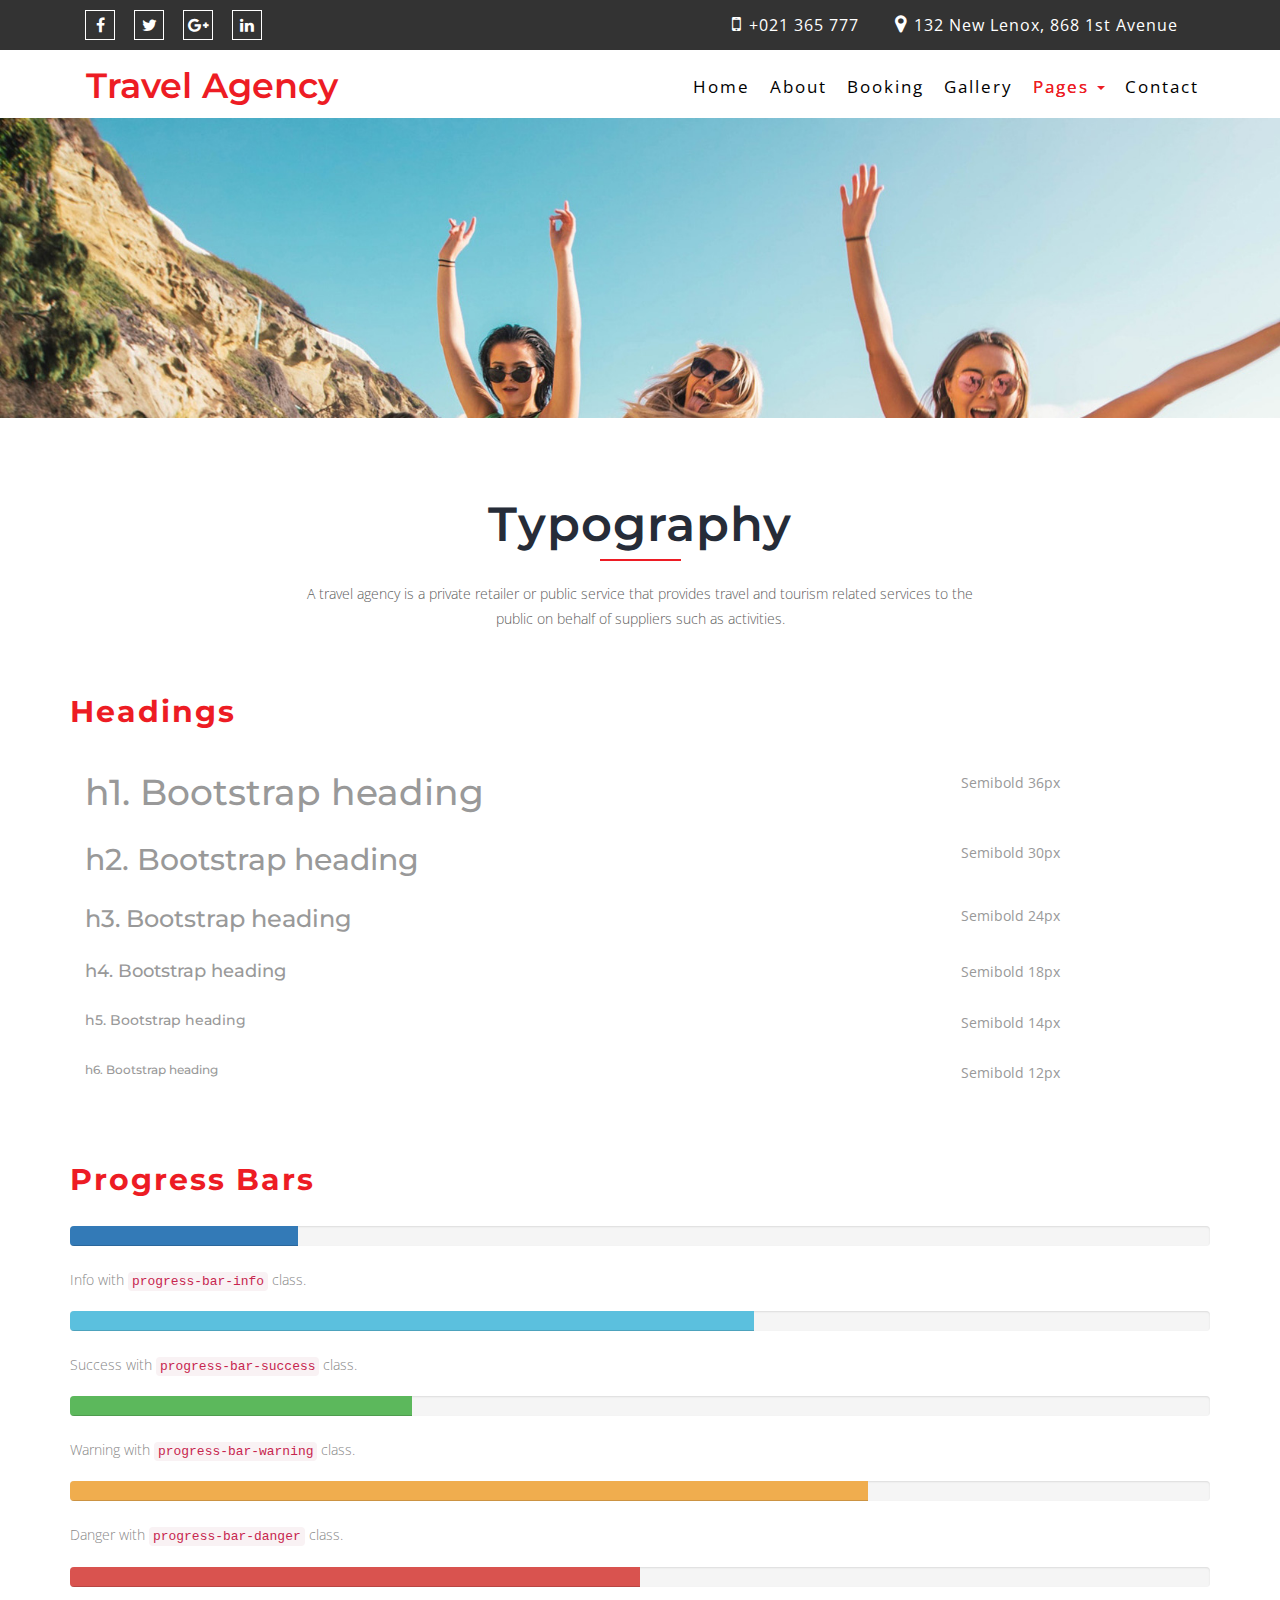
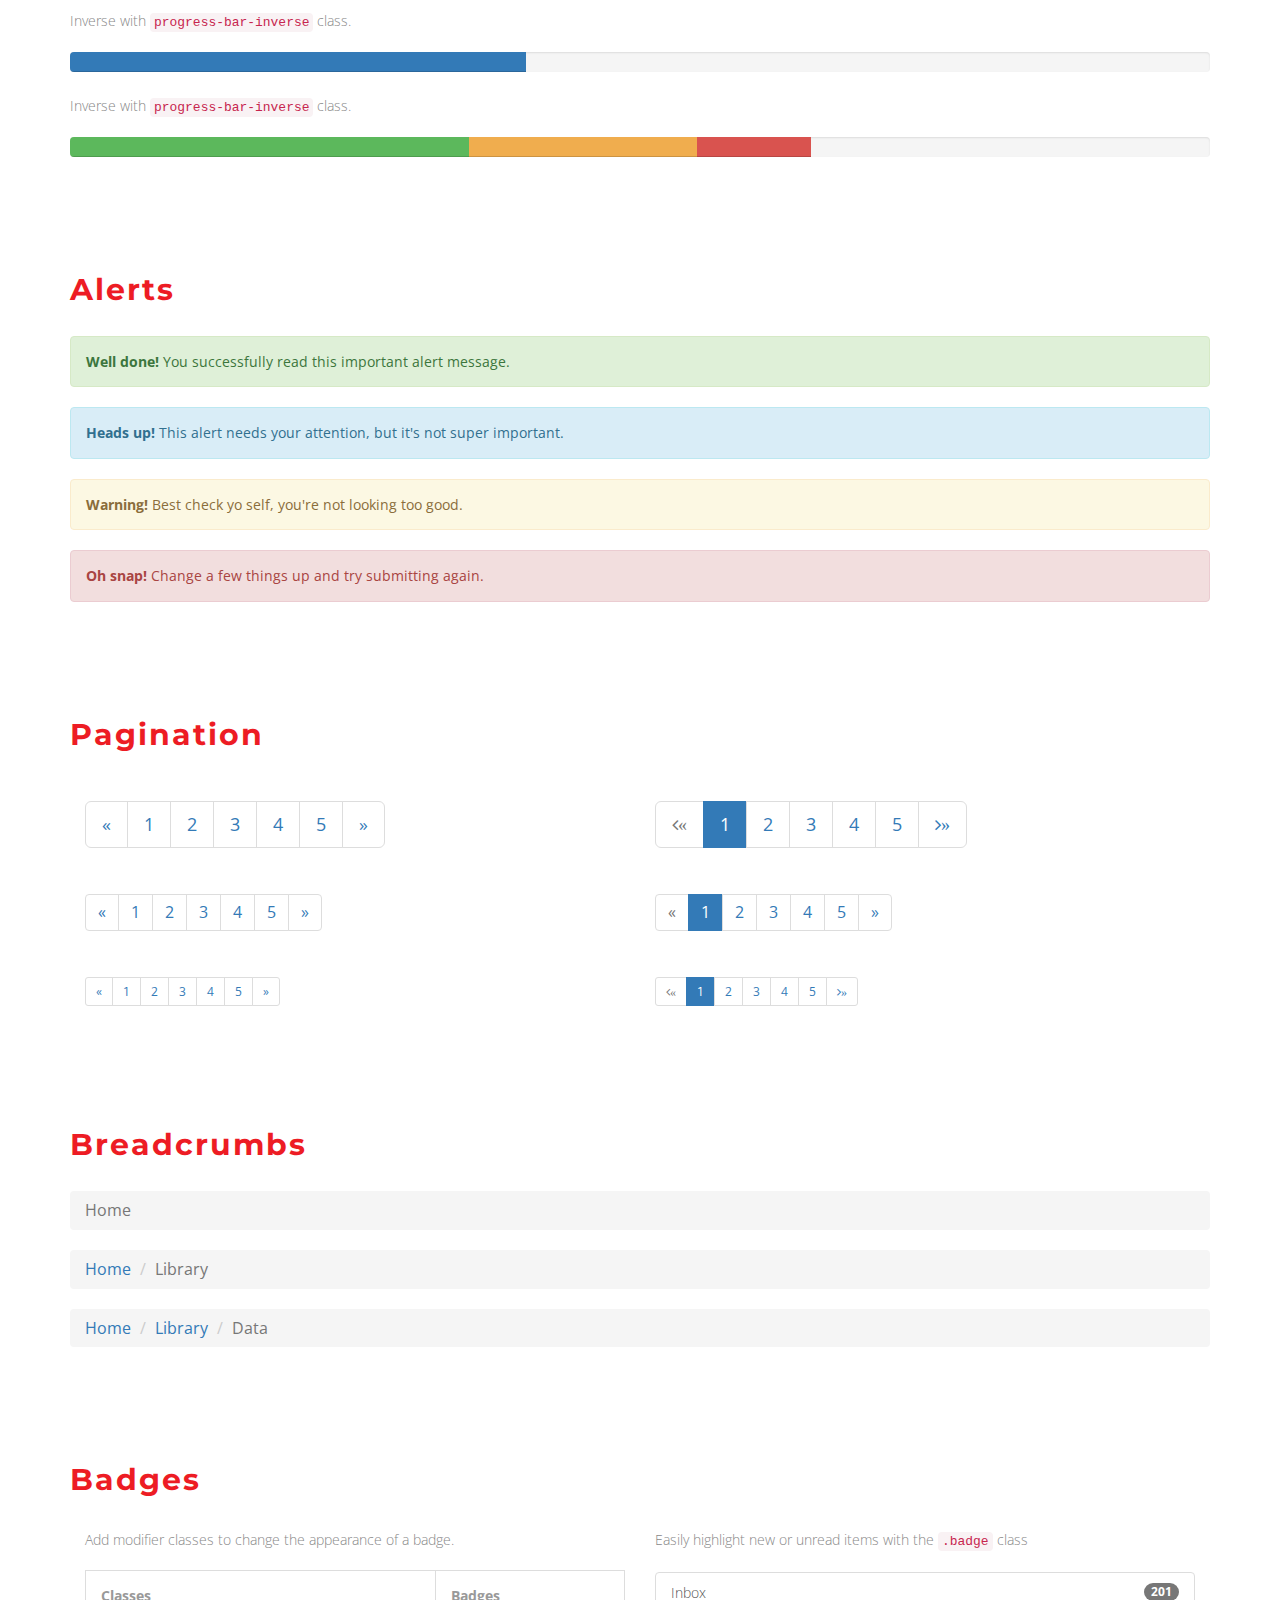
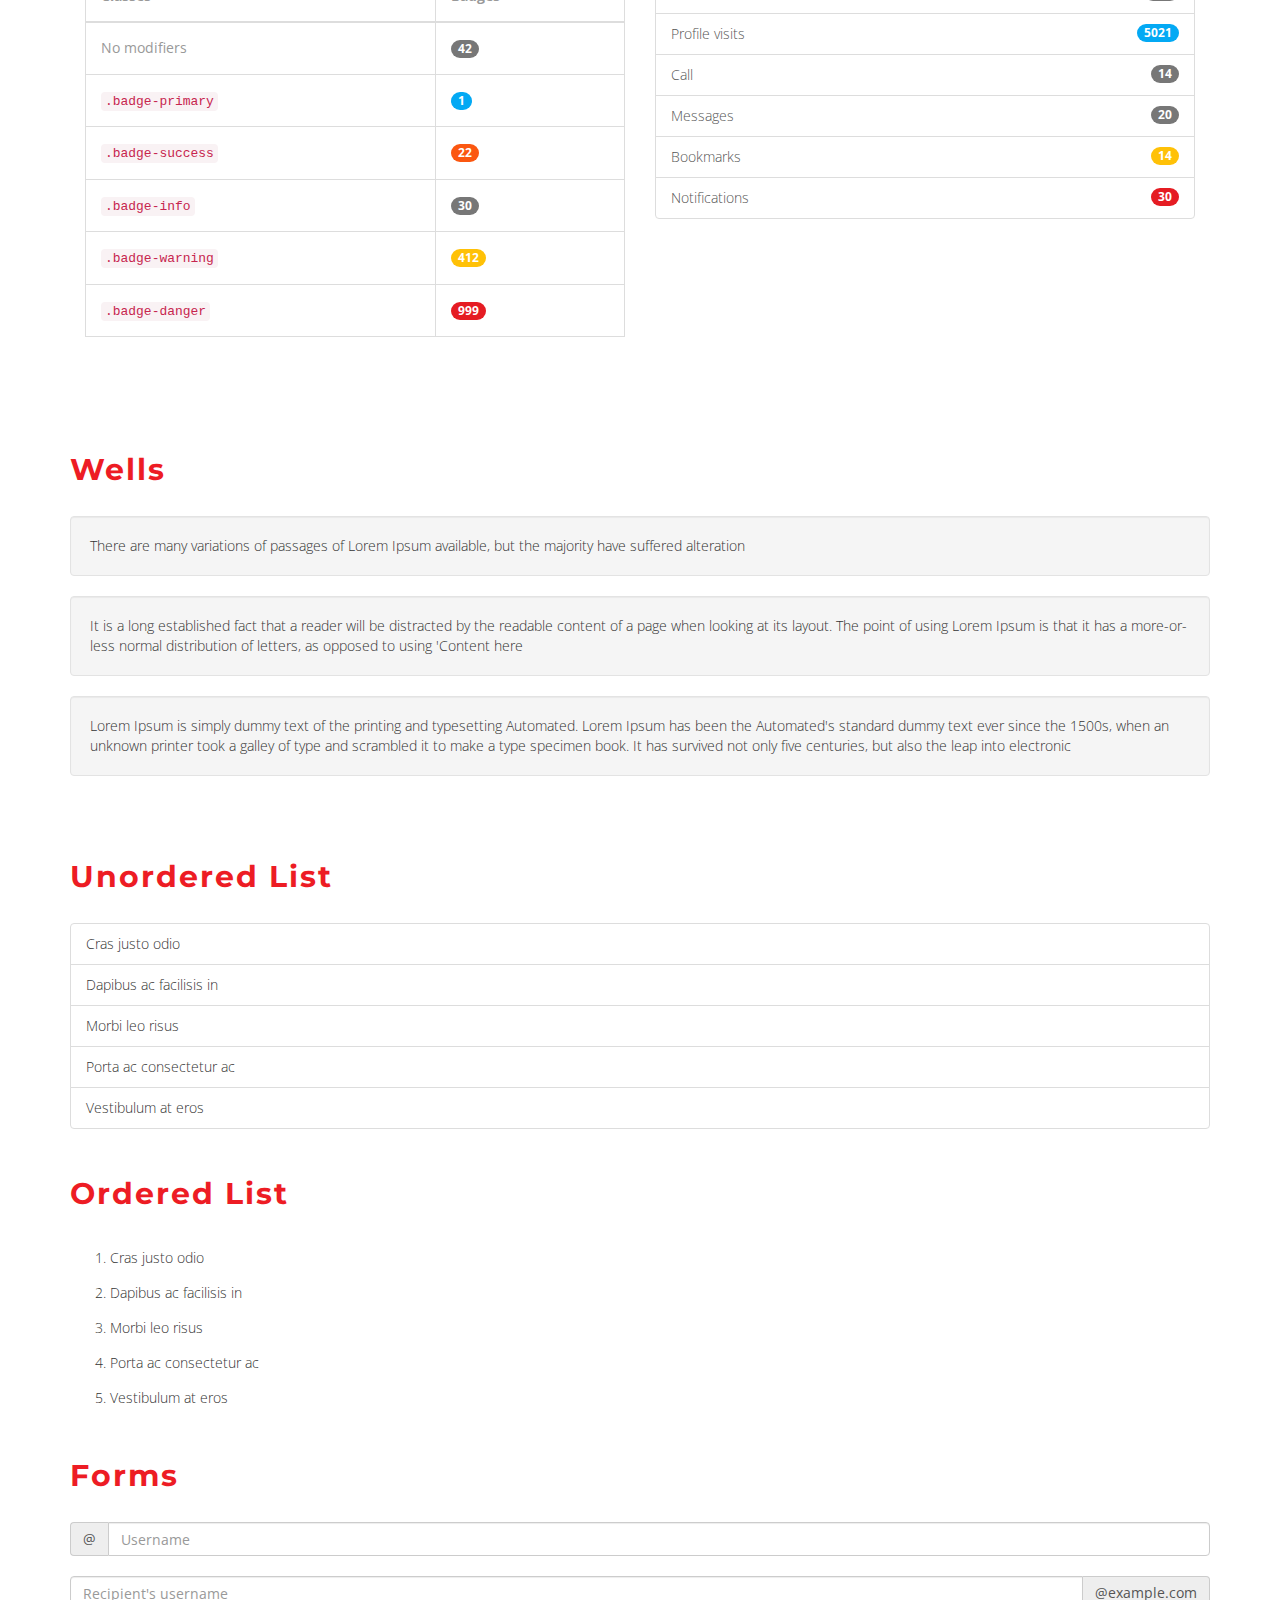
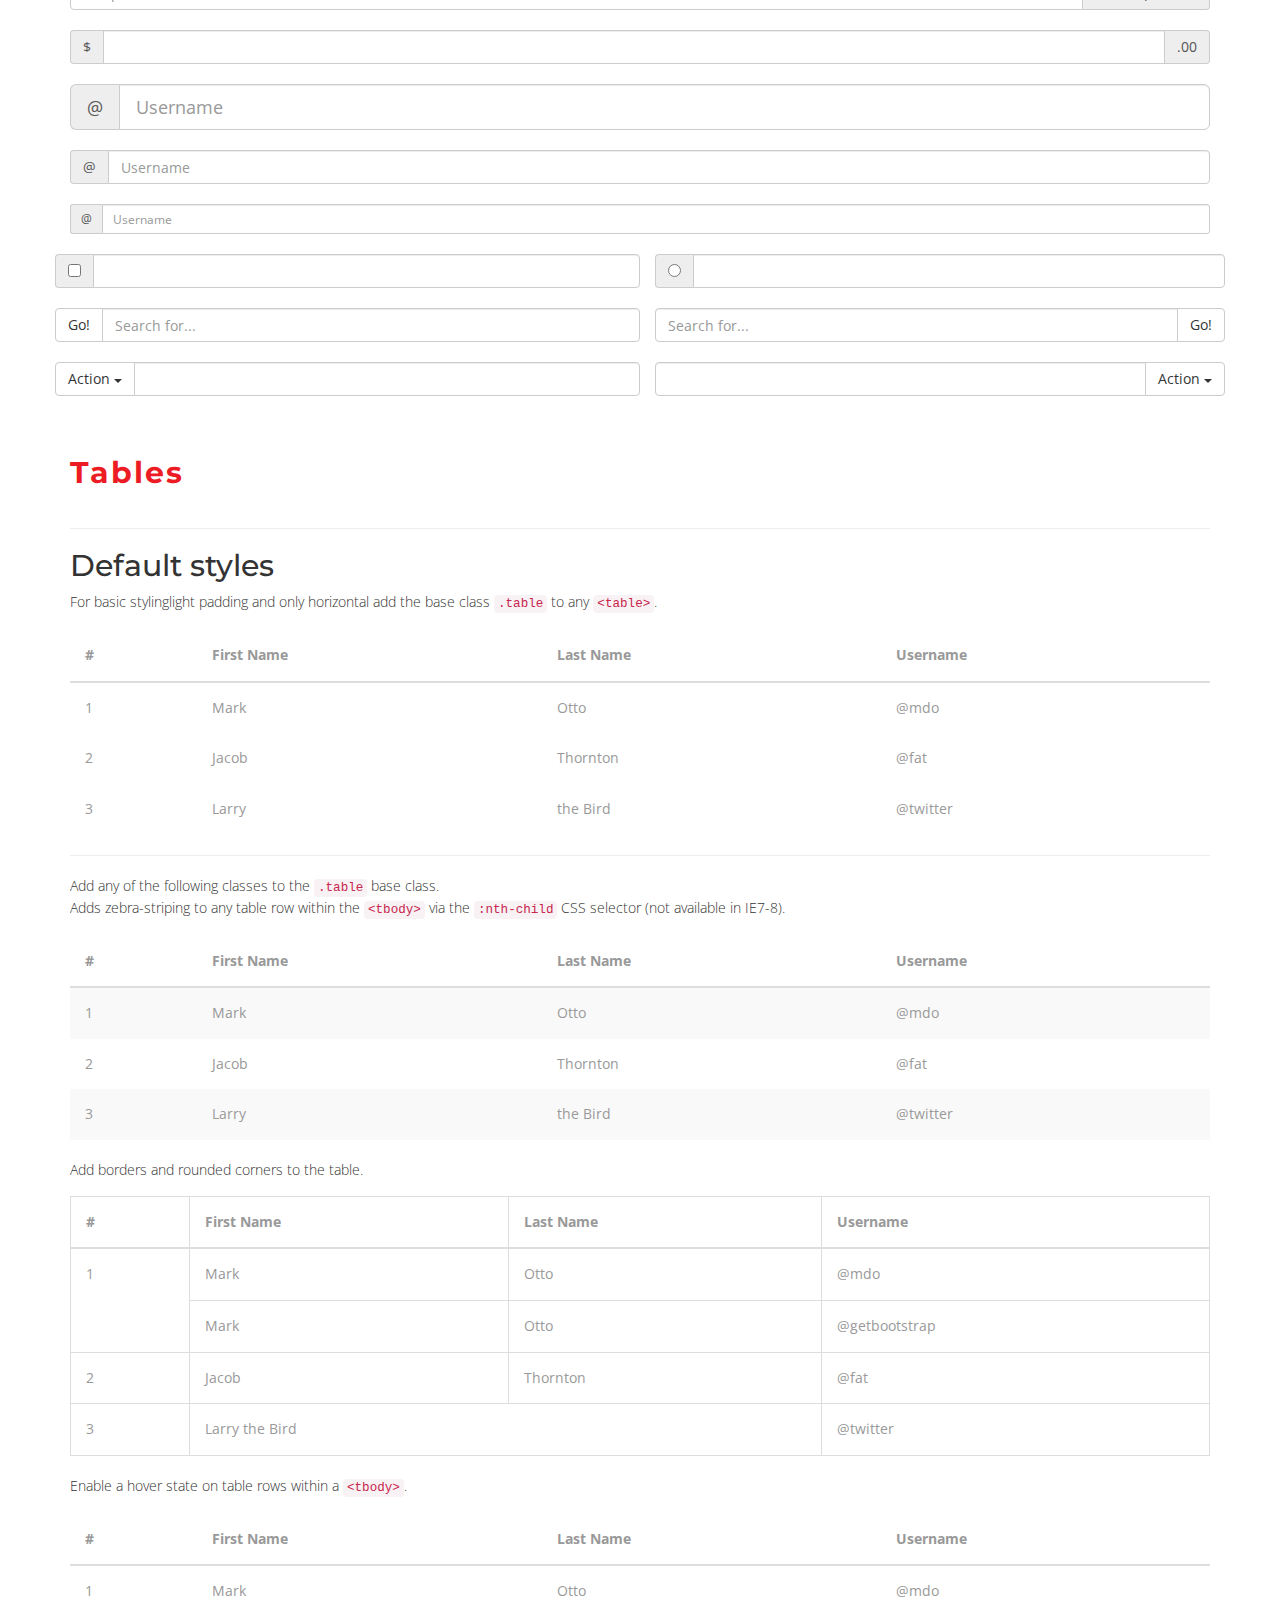
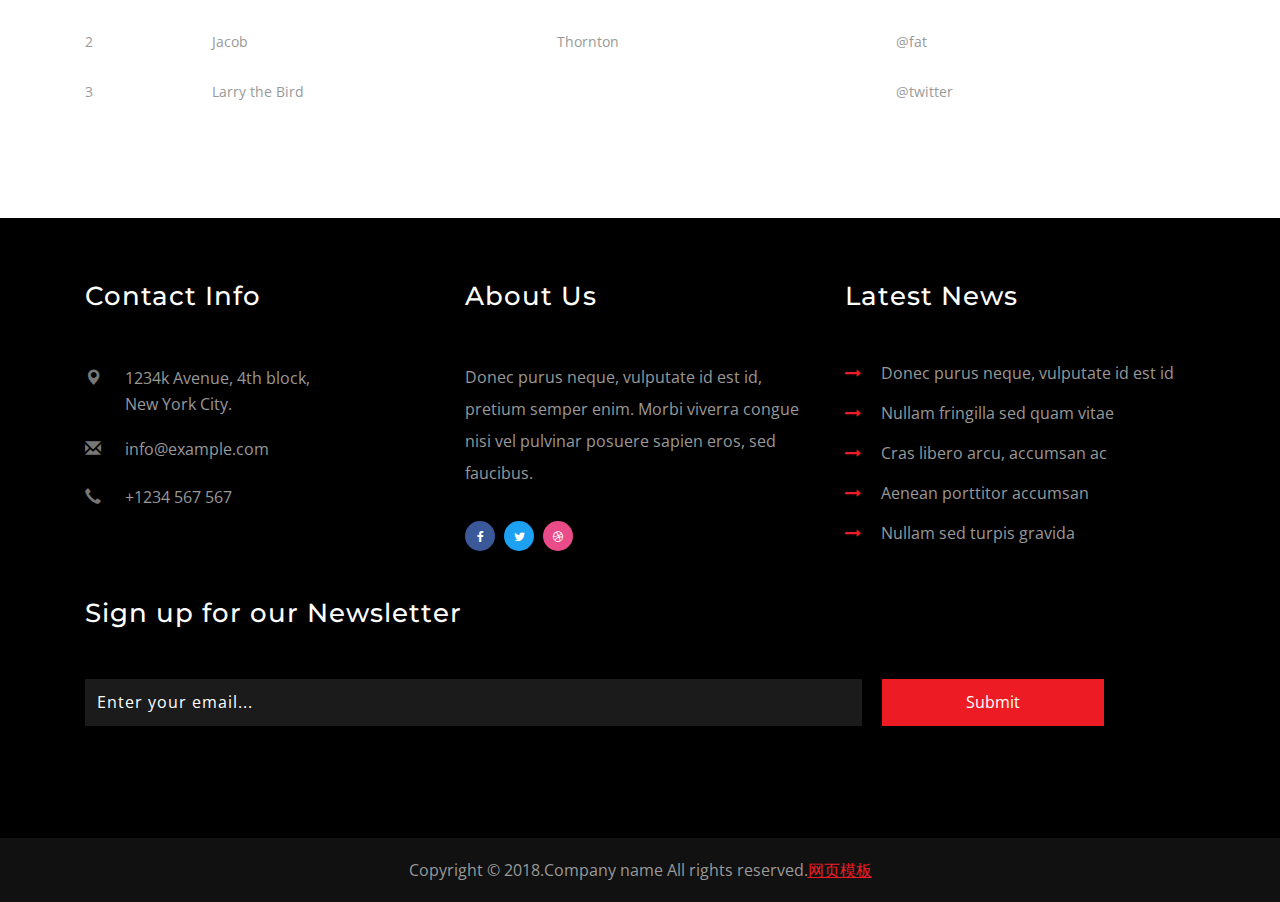
<file: typography.html>
<!DOCTYPE html>
<html lang="en">
<head>
<title>Typography</title>
<!-- custom-theme -->
<meta name="viewport" content="width=device-width, initial-scale=1">
<meta http-equiv="Content-Type" content="text/html; charset=utf-8" />
<meta name="keywords" content="" />
<script type="application/x-javascript"> addEventListener("load", function() { setTimeout(hideURLbar, 0); }, false);
		function hideURLbar(){ window.scrollTo(0,1); } </script>	
<!-- //custom-theme files-->
<link href="css/bootstrap.css" rel="stylesheet" type="text/css" media="all" />
<link href="css/style.css" rel="stylesheet" type="text/css" media="all" />
<!-- //custom-theme files-->

<!-- font-awesome-icons -->
<link href="css/font-awesome.css" rel="stylesheet"> 
<!-- //font-awesome-icons -->
<!-- googlefonts -->
<link href="http://fonts.googleapis.com/css?family=Open+Sans:300,300i,400,400i,600,600i,700,700i,800,800i&amp;subset=cyrillic,cyrillic-ext,greek,greek-ext,latin-ext,vietnamese" rel="stylesheet">
<link href="http://fonts.googleapis.com/css?family=Montserrat:100,100i,200,200i,300,300i,400,400i,500,500i,600,600i,700,700i,800,800i,900,900i&amp;subset=latin-ext,vietnamese" rel="stylesheet">
<!-- //googlefonts -->

</head>
<body>
		
<!-- banner -->


		<!-- Top-Bar -->
				<div class="top">
					<div class="container">
						
							
							<div class="col-md-6 top-middle">
								<ul>
									<li><a href="#"><i class="fa fa-facebook"></i></a></li>
									<li><a href="#"><i class="fa fa-twitter"></i></a></li>
									<li><a href="#"><i class="fa fa-google-plus"></i></a></li>
									<li><a href="#"><i class="fa fa-linkedin"></i></a></li>
								</ul>
							</div>
							<div class="col-md-6 top-left">
								<ul>
									<li><i class="fa fa-mobile" aria-hidden="true"></i> +021 365 777</li>
									<li><i class="fa fa-map-marker" aria-hidden="true"></i> 132 New Lenox, 868 1st Avenue </li>
								</ul>
							</div>
							<div class="clearfix"></div>
						
					</div>
				</div>
				<div class="top-bar">
				<div class="container">
					<div class="header">
						<nav class="navbar navbar-default">
							<div class="navbar-header navbar-left">
								<button type="button" class="navbar-toggle collapsed" data-toggle="collapse" data-target="#bs-example-navbar-collapse-1">
									<span class="sr-only">Toggle navigation</span>
									<span class="icon-bar"></span>
									<span class="icon-bar"></span>
									<span class="icon-bar"></span>
								</button>
								<h1><a class="navbar-brand" href="index.html">Travel Agency</span></a></h1>
							</div>
							<!-- Collect the nav links, forms, and other content for toggling -->
							<div class="collapse navbar-collapse navbar-right" id="bs-example-navbar-collapse-1">
								<nav class="cl-effect-15" id="cl-effect-15">
									<ul class="nav navbar-nav">
										<li><a href="index.html">Home</a></li>
													<li><a href="about.html">About</a></li>
													<li><a href="booking.html">Booking</a></li>
													<li><a href="gallery.html">Gallery</a></li>
													<li class="dropdown active">
														<a href="#" class="dropdown-toggle" data-hover="Pages" data-toggle="dropdown" role="button" aria-haspopup="true" aria-expanded="false">Pages <span class="caret"></span></a>
														<ul class="dropdown-menu">
															<li><a href="icons.html">Icons</a></li>
															<li><a href="typography.html">Typography</a></li>
														</ul>
													</li>
													<li><a href="contact.html">Contact</a></li>
												</ul>
									
								</nav>
							</div>
						</nav>
				</div>
			</div>
		</div>
		<!-- //Top-Bar -->
		<!-- w3-banner -->
	<div class="banner-1">
	
	</div>
<!-- //banner -->
<!-- typography -->
<div class="typo">
		<div class="container">
		<div class="wthree_head_section">
				<h3 class="w3l_header">Typography <span></span></h3>
				<p>A travel agency is a private retailer or public service that provides travel and tourism related services to the public on behalf of suppliers such as activities.</p>
			</div>
			<div class="grid_3 grid_4 w3layouts">
				<h3 class="hdg">Headings</h3>
				<div class="bs-example">
					<table class="table">
						<tbody>
							<tr>
								<td><h1 id="h1.-bootstrap-heading">h1. Bootstrap heading<a class="anchorjs-link" href="#h1.-bootstrap-heading"><span class="anchorjs-icon"></span></a></h1></td>
								<td class="type-info">Semibold 36px</td>
							</tr>
							<tr>
								<td><h2 id="h2.-bootstrap-heading">h2. Bootstrap heading<a class="anchorjs-link" href="#h2.-bootstrap-heading"><span class="anchorjs-icon"></span></a></h2></td>
								<td class="type-info">Semibold 30px</td>
							</tr>
							<tr>
								<td><h3 id="h3.-bootstrap-heading">h3. Bootstrap heading<a class="anchorjs-link" href="#h3.-bootstrap-heading"><span class="anchorjs-icon"></span></a></h3></td>
								<td class="type-info">Semibold 24px</td>
							</tr>
							<tr>
								<td><h4 id="h4.-bootstrap-heading">h4. Bootstrap heading<a class="anchorjs-link" href="#h4.-bootstrap-heading"><span class="anchorjs-icon"></span></a></h4></td>
								<td class="type-info">Semibold 18px</td>
							</tr>
							<tr>
								<td><h5 id="h5.-bootstrap-heading">h5. Bootstrap heading<a class="anchorjs-link" href="#h5.-bootstrap-heading"><span class="anchorjs-icon"></span></a></h5></td>
								<td class="type-info">Semibold 14px</td>
							</tr>
							<tr>
								<td><h6>h6. Bootstrap heading</h6></td>
								<td class="type-info">Semibold 12px</td>
							</tr>
						</tbody>
					</table>
				</div>
			</div>
		
			<div class="grid_3 grid_5 w3l">
				<h3>Progress Bars</h3>
				<div class="tab-content">
					<div class="tab-pane active" id="domprogress">
						<div class="progress">    
							<div class="progress-bar progress-bar-primary" style="width: 20%"></div>
						</div>
						<p>Info with <code>progress-bar-info</code> class.</p>
						<div class="progress">    
							<div class="progress-bar progress-bar-info" style="width: 60%"></div>
						</div>
						<p>Success with <code>progress-bar-success</code> class.</p>
						<div class="progress">
							<div class="progress-bar progress-bar-success" style="width: 30%"></div>
						</div>
						<p>Warning with <code>progress-bar-warning</code> class.</p>
						<div class="progress">
							<div class="progress-bar progress-bar-warning" style="width: 70%"></div>
						</div>
						<p>Danger with <code>progress-bar-danger</code> class.</p>
						<div class="progress">
							<div class="progress-bar progress-bar-danger" style="width: 50%"></div>
						</div>
						<p>Inverse with <code>progress-bar-inverse</code> class.</p>
						<div class="progress">
							<div class="progress-bar progress-bar-inverse" style="width: 40%"></div>
						</div>
						<p>Inverse with <code>progress-bar-inverse</code> class.</p>
						<div class="progress">
							<div class="progress-bar progress-bar-success" style="width: 35%"><span class="sr-only">35% Complete (success)</span></div>
							<div class="progress-bar progress-bar-warning" style="width: 20%"><span class="sr-only">20% Complete (warning)</span></div>
							<div class="progress-bar progress-bar-danger" style="width: 10%"><span class="sr-only">10% Complete (danger)</span></div>
						</div>
					</div>
				</div>
			</div>
			<div class="grid_3 grid_5 w3ls">
				<h3>Alerts</h3>
				<div class="alert alert-success" role="alert">
					<strong>Well done!</strong> You successfully read this important alert message.
				</div>
				<div class="alert alert-info" role="alert">
					<strong>Heads up!</strong> This alert needs your attention, but it's not super important.
				</div>
				<div class="alert alert-warning" role="alert">
					<strong>Warning!</strong> Best check yo self, you're not looking too good.
				</div>
				<div class="alert alert-danger" role="alert">
					<strong>Oh snap!</strong> Change a few things up and try submitting again.
				</div>
			</div>
			<div class="grid_3 grid_5 agileits">
				<h3>Pagination</h3>
				<div class="col-md-6">
					<nav>
						<ul class="pagination pagination-lg">
							<li><a href="#" aria-label="Previous"><span aria-hidden="true">«</span></a></li>
							<li><a href="#">1</a></li>
							<li><a href="#">2</a></li>
							<li><a href="#">3</a></li>
							<li><a href="#">4</a></li>
							<li><a href="#">5</a></li>
							<li><a href="#" aria-label="Next"><span aria-hidden="true">»</span></a></li>
						</ul>
					</nav>
					<nav>
						<ul class="pagination">
							<li><a href="#" aria-label="Previous"><span aria-hidden="true">«</span></a></li>
							<li><a href="#">1</a></li>
							<li><a href="#">2</a></li>
							<li><a href="#">3</a></li>
							<li><a href="#">4</a></li>
							<li><a href="#">5</a></li>
							<li><a href="#" aria-label="Next"><span aria-hidden="true">»</span></a></li>
						</ul>
					</nav>
					<nav>
						<ul class="pagination pagination-sm">
							<li><a href="#" aria-label="Previous"><span aria-hidden="true">«</span></a></li>
							<li><a href="#">1</a></li>
							<li><a href="#">2</a></li>
							<li><a href="#">3</a></li>
							<li><a href="#">4</a></li>
							<li><a href="#">5</a></li>
							<li><a href="#" aria-label="Next"><span aria-hidden="true">»</span></a></li>
						</ul>
					</nav>
				</div>
				<div class="col-md-6">
					<ul class="pagination pagination-lg">
						<li class="disabled"><a href="#"><i class="fa fa-angle-left">«</i></a></li>
						<li class="active"><a href="#">1</a></li>
						<li><a href="#">2</a></li>
						<li><a href="#">3</a></li>
						<li><a href="#">4</a></li>
						<li><a href="#">5</a></li>
						<li><a href="#"><i class="fa fa-angle-right">»</i></a></li>
					</ul>
					<nav>
						<ul class="pagination">
							<li class="disabled"><a href="#" aria-label="Previous"><span aria-hidden="true">«</span></a></li>
							<li class="active"><a href="#">1 <span class="sr-only">(current)</span></a></li>
							<li><a href="#">2</a></li>
							<li><a href="#">3</a></li>
							<li><a href="#">4</a></li>
							<li><a href="#">5</a></li>
							<li><a href="#" aria-label="Next"><span aria-hidden="true">»</span></a></li>
						</ul>
					</nav>
					<ul class="pagination pagination-sm">
						<li class="disabled"><a href="#"><i class="fa fa-angle-left">«</i></a></li>
						<li class="active"><a href="#">1</a></li>
						<li><a href="#">2</a></li>
						<li><a href="#">3</a></li>
						<li><a href="#">4</a></li>
						<li><a href="#">5</a></li>
						<li><a href="#"><i class="fa fa-angle-right">»</i></a></li>
					</ul>
				</div>
				<div class="clearfix"> </div>
			</div>
			<div class="grid_3 grid_5 agileinfo">
				<h3>Breadcrumbs</h3>
				<ol class="breadcrumb">
					<li class="active">Home</li>
				</ol>
				<ol class="breadcrumb">
					<li><a href="#">Home</a></li>
					<li class="active">Library</li>
				</ol>
				<ol class="breadcrumb">
					<li><a href="#">Home</a></li>
					<li><a href="#">Library</a></li>
					<li class="active">Data</li>
				</ol>
			</div>
			<div class="grid_3 grid_5 wthree">
				<h3>Badges</h3>
				<div class="col-md-6 agileits-w3layouts">
					<p>Add modifier classes to change the appearance of a badge.</p>
					<table class="table table-bordered">
						<thead>
							<tr>
								<th>Classes</th>
								<th>Badges</th>
							</tr>
						</thead>
						<tbody>
							<tr>
								<td>No modifiers</td>
								<td><span class="badge">42</span></td>
							</tr>
							<tr>
								<td><code>.badge-primary</code></td>
								<td><span class="badge badge-primary">1</span></td>
							</tr>
							<tr>
								<td><code>.badge-success</code></td>
								<td><span class="badge badge-success">22</span></td>
							</tr>
							<tr>
								<td><code>.badge-info</code></td>
								<td><span class="badge badge-info">30</span></td>
							</tr>
							<tr>
								<td><code>.badge-warning</code></td>
								<td><span class="badge badge-warning">412</span></td>
							</tr>
							<tr>
								<td><code>.badge-danger</code></td>
								<td><span class="badge badge-danger">999</span></td>
							</tr>
						</tbody>
					</table>                    
				</div>
				<div class="col-md-6 w3-agileits">
					<p>Easily highlight new or unread items with the <code>.badge</code> class</p>
					<div class="list-group list-group-alternate"> 
						<a href="#" class="list-group-item"><span class="badge">201</span> <i class="ti ti-email"></i> Inbox </a> 
						<a href="#" class="list-group-item"><span class="badge badge-primary">5021</span> <i class="ti ti-eye"></i> Profile visits </a> 
						<a href="#" class="list-group-item"><span class="badge">14</span> <i class="ti ti-headphone-alt"></i> Call </a> 
						<a href="#" class="list-group-item"><span class="badge">20</span> <i class="ti ti-comments"></i> Messages </a> 
						<a href="#" class="list-group-item"><span class="badge badge-warning">14</span> <i class="ti ti-bookmark"></i> Bookmarks </a> 
						<a href="#" class="list-group-item"><span class="badge badge-danger">30</span> <i class="ti ti-bell"></i> Notifications </a> 
					</div>
				</div>
			   <div class="clearfix"> </div>
			</div>	 
			<div class="grid_3 grid_5 agile">
				<h3>Wells</h3>
				<div class="well">
					There are many variations of passages of Lorem Ipsum available, but the majority have suffered alteration
				</div>
				<div class="well">
					It is a long established fact that a reader will be distracted by the readable content of a page when looking at its layout. The point of using Lorem Ipsum is that it has a more-or-less normal distribution of letters, as opposed to using 'Content here
				</div>
				<div class="well">
						Lorem Ipsum is simply dummy text of the printing and typesetting Automated. Lorem Ipsum has been the Automated's standard dummy text ever since the 1500s, when an unknown printer took a galley of type and scrambled it to make a type specimen book. It has survived not only five centuries, but also the leap into electronic
				</div>
			</div>
			<h3 class="bars">Unordered List</h3>
			<ul class="list-group w3-agile">
			  <li class="list-group-item">Cras justo odio</li>
			  <li class="list-group-item">Dapibus ac facilisis in</li>
			  <li class="list-group-item">Morbi leo risus</li>
			  <li class="list-group-item">Porta ac consectetur ac</li>
			  <li class="list-group-item">Vestibulum at eros</li>
			</ul>
			<h3 class="bars">Ordered List</h3>
			<ol>
				<li class="list-group-item1">Cras justo odio</li>
				<li class="list-group-item1">Dapibus ac facilisis in</li>
				<li class="list-group-item1">Morbi leo risus</li>
				<li class="list-group-item1">Porta ac consectetur ac</li>
				<li class="list-group-item1">Vestibulum at eros</li>
			</ol>
			<h3 class="bars">Forms</h3>
			<div class="input-group w3_w3layouts">
				<span class="input-group-addon" id="basic-addon1">@</span>
				<input type="text" class="form-control" placeholder="Username" aria-describedby="basic-addon1">
			</div>
			<div class="input-group w3_w3layouts">
				<input type="text" class="form-control" placeholder="Recipient's username" aria-describedby="basic-addon2">
				<span class="input-group-addon" id="basic-addon2">@example.com</span>
			</div>
			<div class="input-group w3_w3layouts">
				<span class="input-group-addon">$</span>
					<input type="text" class="form-control" aria-label="Amount (to the nearest dollar)">
				<span class="input-group-addon">.00</span>
			</div>
			<div class="input-group input-group-lg w3_w3layouts">
				<span class="input-group-addon" id="sizing-addon1">@</span>
				<input type="text" class="form-control" placeholder="Username" aria-describedby="sizing-addon1">
			</div>
			<div class="input-group w3_w3layouts">
				<span class="input-group-addon" id="sizing-addon2">@</span>
				<input type="text" class="form-control" placeholder="Username" aria-describedby="sizing-addon2">
			</div>
			<div class="input-group input-group-sm w3_w3layouts">
				<span class="input-group-addon" id="sizing-addon3">@</span>
				<input type="text" class="form-control" placeholder="Username" aria-describedby="sizing-addon3">
			</div>
			<div class="row">
				<div class="col-lg-6 in-gp-tl">
					<div class="input-group">
						<span class="input-group-addon">
							<input type="checkbox" aria-label="...">
						</span>
						<input type="text" class="form-control" aria-label="...">
					</div><!-- /input-group -->
				</div><!-- /.col-lg-6 -->
				<div class="col-lg-6 in-gp-tb">
					<div class="input-group">
						<span class="input-group-addon">
							<input type="radio" aria-label="...">
						</span>
						<input type="text" class="form-control" aria-label="...">
					</div><!-- /input-group -->
				</div><!-- /.col-lg-6 -->
			</div><!-- /.row -->
			<div class="row">
				<div class="col-lg-6 in-gp-tl">
					<div class="input-group">
						<span class="input-group-btn">
							<button class="btn btn-default" type="button">Go!</button>
						</span>
						<input type="text" class="form-control" placeholder="Search for...">
					</div><!-- /input-group -->
				</div><!-- /.col-lg-6 -->
				<div class="col-lg-6 in-gp-tb">
					<div class="input-group">
						<input type="text" class="form-control" placeholder="Search for...">
						<span class="input-group-btn">
							<button class="btn btn-default" type="button">Go!</button>
						</span>
					</div><!-- /input-group -->
				</div><!-- /.col-lg-6 -->
			</div><!-- /.row -->
			<div class="row">
				<div class="col-lg-6 in-gp-tl">
					<div class="input-group">
						<div class="input-group-btn">
							<button type="button" class="btn btn-default dropdown-toggle" data-toggle="dropdown" aria-haspopup="true" aria-expanded="false">Action <span class="caret"></span></button>
							<ul class="dropdown-menu">
								<li><a href="#">Action</a></li>
								<li><a href="#">Another action</a></li>
								<li><a href="#">Something else here</a></li>
								<li role="separator" class="divider"></li>
								<li><a href="#">Separated link</a></li>
							</ul>
						</div><!-- /btn-group -->
						<input type="text" class="form-control" aria-label="...">
					</div><!-- /input-group -->
				</div><!-- /.col-lg-6 -->
				<div class="col-lg-6 in-gp-tb">
					<div class="input-group">
						<input type="text" class="form-control" aria-label="...">
						<div class="input-group-btn">
							<button type="button" class="btn btn-default dropdown-toggle" data-toggle="dropdown" aria-haspopup="true" aria-expanded="false">Action <span class="caret"></span></button>
							<ul class="dropdown-menu dropdown-menu-right">
								<li><a href="#">Action</a></li>
								<li><a href="#">Another action</a></li>
								<li><a href="#">Something else here</a></li>
								<li role="separator" class="divider"></li>
								<li><a href="#">Separated link</a></li>
							</ul>
						</div><!-- /btn-group -->
					</div><!-- /input-group -->
				</div><!-- /.col-lg-6 -->
			</div><!-- /.row -->
			<div class="page-header">
				<h3 class="bars">Tables</h3>
			</div>
			<h2 class="typoh2">Default styles</h2>
			<p>For basic stylinglight padding and only horizontal add the base class <code>.table</code> to any <code>&lt;table&gt;</code>.</p>
			<div class="bs-docs-example">
				<table class="table">
					<thead>
						<tr>
							<th>#</th>
							<th>First Name</th>
							<th>Last Name</th>
							<th>Username</th>
						</tr>
					</thead>
					<tbody>
						<tr>
							<td>1</td>
							<td>Mark</td>
							<td>Otto</td>
							<td>@mdo</td>
						</tr>
						<tr>
							<td>2</td>
							<td>Jacob</td>
							<td>Thornton</td>
							<td>@fat</td>
						</tr>
						<tr>
							<td>3</td>
							<td>Larry</td>
							<td>the Bird</td>
							<td>@twitter</td>
						</tr>
					</tbody>
				</table>
			</div>
			<hr class="bs-docs-separator">
			<p>Add any of the following classes to the <code>.table</code> base class.</p>
			<p>Adds zebra-striping to any table row within the <code>&lt;tbody&gt;</code> via the <code>:nth-child</code> CSS selector (not available in IE7-8).</p>
			<div class="bs-docs-example">
				<table class="table table-striped">
					<thead>
						<tr>
							<th>#</th>
							<th>First Name</th>
							<th>Last Name</th>
							<th>Username</th>
						</tr>
					</thead>
					<tbody>
						<tr>
							<td>1</td>
							<td>Mark</td>
							<td>Otto</td>
							<td>@mdo</td>
						</tr>
						<tr>
							<td>2</td>
							<td>Jacob</td>
							<td>Thornton</td>
							<td>@fat</td>
						</tr>
						<tr>
							<td>3</td>
							<td>Larry</td>
							<td>the Bird</td>
							<td>@twitter</td>
						</tr>
					</tbody>
				</table>
			</div>
			<p>Add borders and rounded corners to the table.</p>
			<div class="bs-docs-example">
				<table class="table table-bordered">
					<thead>
						<tr>
							<th>#</th>
							<th>First Name</th>
							<th>Last Name</th>
							<th>Username</th>
						</tr>
					</thead>
					<tbody>
						<tr>
							<td rowspan="2">1</td>
							<td>Mark</td>
							<td>Otto</td>
							<td>@mdo</td>
						</tr>
						<tr>
							<td>Mark</td>
							<td>Otto</td>
							<td>@getbootstrap</td>
						</tr>
						<tr>
							<td>2</td>
							<td>Jacob</td>
							<td>Thornton</td>
							<td>@fat</td>
						</tr>
						<tr>
							<td>3</td>
							<td colspan="2">Larry the Bird</td>
							<td>@twitter</td>
						</tr>
					</tbody>
				</table>
			</div>
			<p>Enable a hover state on table rows within a <code>&lt;tbody&gt;</code>.</p>
			<div class="bs-docs-example">
				<table class="table table-hover">
					<thead>
						<tr>
						  <th>#</th>
						  <th>First Name</th>
						  <th>Last Name</th>
						  <th>Username</th>
						</tr>
					</thead>
					<tbody>
						<tr>
						  <td>1</td>
						  <td>Mark</td>
						  <td>Otto</td>
						  <td>@mdo</td>
						</tr>
						<tr>
						  <td>2</td>
						  <td>Jacob</td>
						  <td>Thornton</td>
						  <td>@fat</td>
						</tr>
						<tr>
						  <td>3</td>
						  <td colspan="2">Larry the Bird</td>
						  <td>@twitter</td>
						</tr>
					</tbody>
				</table>
			</div>
		</div>
	</div>
<!-- //typography -->
<!-- footer -->
	<div class="footer">
		<div class="container">
			<div class="col-md-4 agile_footer_grid">
				<h3>Contact Info</h3>
				<ul class="w3_address">
					<li><i class="glyphicon glyphicon-map-marker" aria-hidden="true"></i>1234k Avenue, 4th block, <span>New York City.</span></li>
					<li><i class="glyphicon glyphicon-envelope" aria-hidden="true"></i><a href="mailto:info@example.com">info@example.com</a></li>
					<li><i class="glyphicon glyphicon-earphone" aria-hidden="true"></i>+1234 567 567</li>
				</ul>
			</div>
			<div class="col-md-4 agile_footer_grid">
				<h3>About Us</h3>
				<p>Donec purus neque, vulputate id est id, pretium semper enim. Morbi viverra 
					congue nisi vel pulvinar posuere sapien eros, sed faucibus.</p>
				<ul class="agileits_social_list">
					<li><a href="#" class="w3_agile_facebook"><i class="fa fa-facebook" aria-hidden="true"></i></a></li>
					<li><a href="#" class="agile_twitter"><i class="fa fa-twitter" aria-hidden="true"></i></a></li>
					<li><a href="#" class="w3_agile_dribble"><i class="fa fa-dribbble" aria-hidden="true"></i></a></li>
				</ul>
			</div>
			<div class="col-md-4 agile_footer_grid">
				<h3>Latest News</h3>
				<ul class="agileits_w3layouts_footer_grid_list">
					<li><i class="fa fa-long-arrow-right" aria-hidden="true"></i>
						<a href="#" data-toggle="modal" data-target="#myModal">Donec purus neque, vulputate 
							id est id</a>
					</li>
					<li><i class="fa fa-long-arrow-right" aria-hidden="true"></i>
						<a href="#" data-toggle="modal" data-target="#myModal">Nullam fringilla sed quam vitae</a>
					</li>
					<li><i class="fa fa-long-arrow-right" aria-hidden="true"></i>
						<a href="#" data-toggle="modal" data-target="#myModal">Cras libero arcu, accumsan ac </a>
					</li>
					<li><i class="fa fa-long-arrow-right" aria-hidden="true"></i>
						<a href="#" data-toggle="modal" data-target="#myModal">Aenean porttitor accumsan</a>
					</li>
					<li><i class="fa fa-long-arrow-right" aria-hidden="true"></i>
						<a href="#" data-toggle="modal" data-target="#myModal">Nullam sed turpis gravida</a>
					</li>
				</ul>
			</div>
			<div class="clearfix"> </div>
			<div class="w3_agileits_footer_grids">
				<div class="col-md-12 wthree_footer_grid_right">
					<h3>Sign up for our Newsletter</h3>
					<form action="#" method="post">
						<input type="email" name="Email" placeholder="Enter your email..." required="">
						<input type="submit" value="Submit">
					</form>
				</div>
				<div class="clearfix"> </div>
			</div>
		</div>
	</div>
	<div class="agileinfo_copyright">
		<p>Copyright &copy; 2018.Company name All rights reserved.<a target="_blank" href="http://www.cssmoban.com/">&#x7F51;&#x9875;&#x6A21;&#x677F;</a></p>
	</div>
<!-- //footer -->

<!-- bootstrap-modal-pop-up -->
	<div class="modal video-modal fade" id="myModal" tabindex="-1" role="dialog" aria-labelledby="myModal">
		<div class="modal-dialog" role="document">
			<div class="modal-content">
				<div class="modal-header">
					Travel Agency
					<button type="button" class="close" data-dismiss="modal" aria-label="Close"><span aria-hidden="true">&times;</span></button>						
				</div>
					<div class="modal-body">
						<img src="images/1.jpg" alt=" " class="img-responsive" />
						<p>Ut enim ad minima veniam, quis nostrum 
							exercitationem ullam corporis suscipit laboriosam, 
							nisi ut aliquid ex ea commodi consequatur? Quis autem 
							vel eum iure reprehenderit qui in ea voluptate velit 
							esse quam nihil molestiae consequatur, vel illum qui 
							dolorem eum fugiat quo voluptas nulla pariatur.
							<i>" Quis autem vel eum iure reprehenderit qui in ea voluptate velit 
								esse quam nihil molestiae consequatur.</i></p>
					</div>
			</div>
		</div>
	</div>
<!-- //bootstrap-modal-pop-up --> 
<!-- js -->
	<script type="text/javascript" src="js/jquery-2.1.4.min.js"></script>
	<!-- for bootstrap working -->
	<script src="js/bootstrap.js"></script>
	<!-- //for bootstrap working -->
<!-- //js -->
<!-- //here starts scrolling icon -->
<script src="js/SmoothScroll.min.js"></script>
	<script type="text/javascript" src="js/move-top.js"></script>
	<script type="text/javascript" src="js/easing.js"></script>
	<!-- here stars scrolling script -->
	<script type="text/javascript">
		$(document).ready(function() {
			/*
				var defaults = {
				containerID: 'toTop', // fading element id
				containerHoverID: 'toTopHover', // fading element hover id
				scrollSpeed: 1200,
				easingType: 'linear' 
				};
			*/
								
			$().UItoTop({ easingType: 'easeOutQuart' });
								
			});
	</script>
	<!-- //here ends scrolling script -->
<!-- //here ends scrolling icon -->

<!-- scrolling script -->
<script type="text/javascript">
	jQuery(document).ready(function($) {
		$(".scroll").click(function(event){		
			event.preventDefault();
			$('html,body').animate({scrollTop:$(this.hash).offset().top},1000);
		});
	});
</script> 
<!-- //scrolling script -->
</body>
</html>
</file>
<file: css/style.css>
html, body{
    font-size: 100%;
	font-family: 'Open Sans', sans-serif;
	background:#ffffff;
	margin: 0;
}
p,ul li,ol li{
	margin:0;
	font-size:16px;
}
h1,h2,h3,h4,h5,h6{
	margin:0;
	font-family: 'Montserrat', sans-serif;
}
ul,label{
	margin:0;
	padding:0;
}
body a:hover{
	text-decoration:none;
}
input[type="submit"],input[type="reset"],a{
	-webkit-transition: 0.5s ease-in;
    -moz-transition: 0.5s ease-in;
    -ms-transition: 0.5s ease-in;
    -o-transition: 0.5s ease-in;
    transition:0.5s ease-in;
}
img{
	width:100%;
}
/*-- banner --*/
.banner-1{
	background:url(../images/1.jpg) no-repeat 0px 0px;
	background-size:cover;
    position: relative;
	min-height:300px;
}
.banner{
	background:url(../images/1.jpg) no-repeat 0px 0px;
	background-size:cover;
    position: relative;
}
/* -- TOP HEADER */
.top-middle li {
    display: inline-block;
}
.top .top-middle, .top .top-right {
    padding: 0px;
}
.top .top-left {
    padding: 4px 0 0;
    text-align: right;
}
.top-left li {
    display: inline-block;
	color:#fff;
    margin-right: 2em;
    letter-spacing: 1px;
}
.top {
    padding: 10px 0;
    background: #333;
}
.top-middle {
    text-align: left;
}
.top-left p{
	color:#fff;
    font-size: 16px;
    margin-top: 3px;
}
.top-left i.fa {
    margin-right: 2px;
    color: #ffffff;
    font-size: 20px;
}

.top-middle li {
    margin-left: 15px;
}
.top-middle .fa-facebook {
    font-size: 16px;
    text-align: center;
    line-height: 29px;
    width: 30px;
    height: 30px;
}
.top-middle .fa-facebook:hover {
    background: #527dbd;
    color: #ececec;
    border: 1px solid #527dbd;
}
.top-middle .fa-twitter {
    font-size: 16px;
    text-align: center;
    line-height: 29px;
    width: 30px;
    height: 30px;
}
.top-middle .fa-twitter:hover {
    background: #1da1f2;
    color: #ececec;
    border: 1px solid #1da1f2;
}
.top-middle .fa-google-plus {
    font-size: 16px;
    text-align: center;
    line-height: 29px;
    width: 30px;
    height: 30px;
}
.top-middle .fa-google-plus:hover {
    background: #dd4b39;
    color: #ececec;
    border: 1px solid #dd4b39;
}
.top-middle .fa-linkedin {
    font-size: 16px;
    text-align: center;
    line-height: 29px;
    width: 30px;
    height: 30px;
}
.top-middle .fa-linkedin:hover {
    background: #0077b5;
    color: #ececec;
    border: 1px solid #0077b5;
}
.top-middle i.fa {
    border: 1px solid #fff;
    color: #fff;
	transition: 0.5s all;
	-webkit-transition: 0.5s all;
	-moz-transition: 0.5s all;
	-o-transition: 0.5s all;
	-ms-transition: 0.5s all;
}
/* -- //TOP HEADER */
/*-- Top-Bar --*/
.top-bar {
    background: #fff;
    padding: 10px 0;
}
/*-- Logo --*/
.logo {
	width: 60%;
	float: left;
}
.logo a {
	font-size: 40px;
	font-weight: bolder;
	color: #EEE;
}
.logo a:hover {
	color: #FFF;
}
/*-- //Logo --*/
/*-- Info --*/
.info {
	width: 40%;
	float: left;
	padding-top: 20px;
}
.info .email, .info .phone {
	width: 50%;
	float: left;
}
.info p {
	color: #EEE;
	font-size: 13px;
}
.info a {
	color: #FFF;
}
.info a:hover {
	color: #009688;
}
.info span.glyphicon {
	margin-right: 5px;
}
.navbar-brand {
    line-height: 0px !important;
}
.navbar-brand {
   float: none;
}
nav.linkEffects.linkHoverEffect_12 ul {
    margin-top: 6px;
}
.dropdown-menu > li > a {
    padding: 0px;
	color:#fff;
}
/*-- //Info --*/
.navbar {
  margin-bottom: 0;
}
.navbar-nav {
  float: right;
}
.navbar-default {
  background:none;
  border-color: rgba(103, 80, 31, 0);
}
.navbar-default .navbar-brand {
	color:#ed1c24 !important;
    font-size: 35px;
    font-weight: 600;
	text-decoration: none;
}
a.navbar-brand img {
    display: inline-block;
}
.navbar-default .navbar-collapse, .navbar-default .navbar-form {
    padding: 0;
    float: left;
    margin-left: 20em;
}
.navbar-default .navbar-brand:hover {
	color: #fff;
	text-decoration: none;
}
a.navbar-brand span {
    color: #146eb4;
}
.navbar {
    position: relative;
    min-height: inherit;
}
.navbar-header {
    margin-top: 5px;
}
.navbar-default .navbar-nav > .active > a, .navbar-default .navbar-nav > .active > a:hover, .navbar-default .navbar-nav > .active > a:focus {
    color:#ed1c24 !important;
    background: none;
}
.navbar-default .navbar-nav > li > a {
    color:#000;
}
.navbar-collapse {
    padding: 0;
    border-top: none;
    box-shadow: none;
}
.navbar-default .navbar-collapse, .navbar-default .navbar-form {
    border: none;
}
.navbar-right {
    float: none !important;
    margin-right: 0;
    margin-left: 0em;
}
.navbar-nav {
    float: right !important;
    margin: 6px 0 0;
}
.navbar-default .navbar-nav > li > a:hover, .navbar-default .navbar-nav > li > a:focus {
    color:#ed1c24;
}
.nav > li > a,.agile_short_dropdown li a {
}
.navbar-default .navbar-nav>.open>a, .navbar-default .navbar-nav>.open>a:hover, .navbar-default .navbar-nav>.open>a:focus {
    color: #ed1c24 !important;
    background-color: rgba(76, 76, 76, 0) ! important
}
.dropdown-menu {
    background-color: rgba(0, 0, 0, 0.24) ! important;
}
ul.dropdown-menu {
    background: rgba(0, 0, 0, 0.24);
    box-shadow: 0 0 0;
    border: none;
    margin: 0;
    top: 4em;
    right: 27px ! important;
    min-width: 90px;
}
.dropdown-menu>li>a:hover, .dropdown-menu>li>a:focus {
    background-color: rgba(0, 0, 0, 0.24) ! important;
    color: #fff ! important;
}
.w3_agile_login{
	float:right;
}
.w3_agile_login a i{
	padding: .5em .7em;
    border: 1px solid #fff;
    color: #fff;
    font-size: 1em;
    margin-top: 1em;
}
.navbar-nav > li > a {
    padding: 0px;
}
.navbar-default .navbar-nav > .open > a, .navbar-default .navbar-nav > .open > a:hover, .navbar-default .navbar-nav > .open > a:focus {
    color: #fff;
    background-color: transparent;
}
.navbar-default .navbar-nav > .active.open > a{
	color: #f62b2b;
}
.agile_short_dropdown li a {
    padding: 8px 20px;
    color: #fff;
    text-align: center;
}
.agile_short_dropdown li a:before{
	content:'';
	display:none;
}
/* Effect 15: scale down, reveal */
.cl-effect-15 a {
    color: #000;
    text-shadow: none;
    text-decoration: none;
    font-size: 17px;
    letter-spacing: 2px;
}
.cl-effect-15 a::before {

	content: attr(data-hover);
	position: absolute;
	-webkit-transition: -webkit-transform 0.3s, opacity 0.3s;
	-moz-transition: -moz-transform 0.3s, opacity 0.3s;
	transition: transform 0.3s, opacity 0.3s;
}

.cl-effect-15 a:hover::before,
.cl-effect-15 a:focus::before {
	-webkit-transform: scale(0.9);
	-moz-transform: scale(0.9);
	transform: scale(0.9);
	opacity: 0;
}
nav#cl-effect-15 ul li {
    list-style: none;
    display: inline-block;
    padding: 10px;
}
/*-- header-contact --*/
.agileits-contact-info {
    float: left;
    width: 33%;
    margin-top: 10px;
}
.agileits-contact-info ul li {
    display: inline-block;
    font-size: 15px;
}
.agileits-contact-info ul li span {
    left: -0.5em;
    color: #168eea;
	font-size: 14px;
}
.agileits-contact-info ul li:nth-child(2) {
    margin-left: 25px;
}
.agileits-contact-info ul li a {
    color: #000;
    vertical-align: text-bottom;
}
.agileits-contact-info ul li a:hover {
    color: #139596;
}
/*-- header-contact --*/
/*-- //Top-Bar --*/
/*-- w3-banner --*/
.w3-banner{
    padding: 13em 0 17em 0;
    text-align: center;
}
.banner-dott {
    background: url(../images/dott.png)repeat 0px 0px;
    background-size: 2px;
    -webkit-background-size: 2px;
    -moz-background-size: 2px;
    -o-background-size: 2px;
    -ms-background-size: 2px;
}
.banner-dott1 {
    background: url(../images/dott.png)repeat 0px 0px;
    background-size: 2px;
    -webkit-background-size: 2px;
    -moz-background-size: 2px;
    -o-background-size: 2px;
    -ms-background-size: 2px;
	padding:5em 0;
}
.top-banner-right {
    float:right;
}
.w3ls-phone {
   float:left;
}
.top-banner-right ul{
	padding:0;
	margin:0;
}
.top-banner-right ul li{
	display:inline-block;
	margin:0 1em;
}
.top-banner-right ul li:nth-child(4){
	margin-right:0;
}
.top-banner-right ul li a{
	color:#fff;
	font-size:1.2em;
}
.top-banner-right ul li a:hover{
    color: #CDDC39;
}
.w3ls-phone h2 {
    color: #FFFFFF;
    font-size: 1.2em;
    margin: 0;
    text-align: center;
    font-weight: 300;
}
i.fa.fa-phone {
    margin-left: 10px;
    color: #FFEB3B;
}
/*-- w3-banner --*/
.banner-text {
    width: 50%;
    margin: 0 auto;
}
a.read-agileits {
    display: inline-block;
    text-decoration: none;
    padding: 10px 35px;
    margin-top: 2em;
    letter-spacing: 2px;
    color: #fff;
    background: #ed1c24;
}
a.read-agileits:hover {
    background: #292929;
}
/*-- Slider Part starts Here --*/
#slider3,#slider4,#slider5  {
  box-shadow: none;
  -moz-box-shadow: none;
  -webkit-box-shadow: none;
  margin: 0 auto;
}
.rslides_tabs {
  list-style: none;
  padding: 0;
  background: rgba(0,0,0,.25);
  box-shadow: 0 0 1px rgba(255,255,255,.3), inset 0 0 5px rgba(0,0,0,1.0);
  -moz-box-shadow: 0 0 1px rgba(255,255,255,.3), inset 0 0 5px rgba(0,0,0,1.0);
  /*-- w3layouts --*/
  -webkit-box-shadow: 0 0 1px rgba(255,255,255,.3), inset 0 0 5px rgba(0,0,0,1.0);
  font-size: 18px;
  list-style: none;
  margin: 0 auto 50px;
  max-width: 540px;
  padding: 10px 0;
  text-align: center;
  width: 100%;
}
.rslides_tabs li {
  display: inline;
  margin-right: 1px;
}
.rslides_tabs a {
  width: auto;
  line-height: 20px;
  padding: 9px 20px;
  height: auto;
  background: transparent;
  display: inline;
}
.rslides_tabs li:first-child {
  margin-left: 0;
}
.rslides_tabs .rslides_here a {
  background: rgba(255,255,255,.1);
  color: #fff;
  font-weight: bold;
}
.events {
  list-style: none;
}
.callbacks_container {
  position: relative;
  width: 100%;
}
.callbacks {
  position: relative;
  list-style: none;
  overflow: hidden;
  width: 100%;
  padding: 0;
  margin: 0;
}
.callbacks li {
  position: absolute;
  width: 100%;
  left: 0;
  top: 0;
}
/*-- agileits --*/

.callbacks img {
  position: relative;
  z-index: 1;
  height: auto;
  border: 0;
}
.callbacks .caption {
	display: block;
	position: absolute;
	z-index: 2;
	font-size: 20px;
	text-shadow: none;
	color: #fff;
	left: 0;
	right: 0;
	padding: 10px 20px;
	margin: 0;
	max-width: none;
	top: 10%;
	text-align: center;
}
.callbacks_nav {
  	position: absolute;
	-webkit-tap-highlight-color: rgba(0,0,0,0);
	top: 61%;
	left: 0;
	opacity: 0.7;
	z-index: 3;
	text-indent: -9999px;
	overflow: hidden;
	text-decoration: none;
	height: 62px;
	width: 45px;
	margin-top: -65px;
}
.callbacks_nav:active,.callbacks_nav:hover {
  opacity: 1.0;
}

#slider3-pager a,#slider4-pager a ,#slider5-pager a  {
  display: inline-block;
}
#slider3-pager span,#slider4-pager span,#slider5-pager span{
}
#slider3-pager span,#slider4-pager span,#slider5-pager span{
	width:100px;
	height:15px;
	background:#fff;
	display:inline-block;
	/*-- w3layouts --*/
	border-radius:30em;
	opacity:0.6;
}
#slider3-pager .rslides_here a ,#slider4-pager .rslides_here a,#slider5-pager .rslides_here a {
  background: #FFF;
  border-radius:30em;
  opacity:1;
}
#slider3-pager a ,#slider4-pager a,#slider5-pager a  {
  padding: 0;
}
#slider3-pager li, #slider4-pager li, #slider5-pager li{
	display:inline-block;
}
.rslides {
  position: relative;
  list-style: none;
  overflow: hidden;
  width: 100%;
  padding: 0;
  margin: 0;
}
.rslides li {
  -webkit-backface-visibility: hidden;
  position: absolute;
  display: none;
  width: 100%;
  left: 0;
  top: 0;
}
.rslides li{
  position: relative;
  display: block;
}

.callbacks_tabs{
	list-style: none;
	position: absolute;
    top: 140%;
    z-index: 999;
    left: 45.2%;
	padding: 0;
	margin: 0;
}
ul.callbacks_tabs.callbacks2_tabs {
    top: 120%;
    left: 30%;
}
/*-- agileits --*/
.slider-top{
	text-align: center;
	padding:10em 0;
}
.slider-top h1{
	font-weight:700;
	font-size:48px;
	color:#010101;
}
.slider-top p{
	font-weight:400;
	font-size:20px;
	padding:1em 7em;
	color:#010101;
}
.slider-top ul.social-slide{
	display:inline-flex;
	margin: 0px;
	padding: 0px;
}
ul.social-slide li i{
	width:70px;
	height:74px;
	background:url(../images/img-resources.png)no-repeat;
	display: inline-block;
	margin:0px 15px;
}
ul.social-slide li i.win{
	background-position:-6px 0px;
}
ul.social-slide li i.android{
	background-position:-110px 0px;
}
ul.social-slide li i.mac{
	background-position:-215px 0px;
}
.callbacks_tabs li{
 margin-left: 7px;
    display: inline-block;
}
@media screen and (max-width: 600px) {
  .callbacks_nav {
    top: 47%;
    }
}
.callbacks_tabs a{
 visibility: hidden;
}
.callbacks_tabs a:after {
	content: "\f111";
    font-size: 0;
    font-family: FontAwesome;
    visibility: visible;
    display: block;
    width: 16px;
    height: 16px;
    display: inline-block;
    background: #fff;
    border-radius: 50%;
    border: 4px solid #002663;
}
.callbacks_here a:after{
    background: #ff9900;
    border: 1px solid #ff9900;
    height: 3px;
    width: 40px;
    border-radius: 0;
    /* margin: 0 0px; */
}
a.callbacks_nav.callbacks1_nav.prev {
    background: transparent url(../images/arrr1.png) no-repeat 0px 0px;
    left:3%;
    height: 65px;
    width: 65px;
}
.callbacks_nav.next {
    background: transparent url("../images/arrr2.png") no-repeat 0px 0px;
    left:93%;
    height: 65px;
    width: 65px;
}
a.callbacks_nav.callbacks3_nav.prev {
    background: transparent url("../images/arrow4.png") no-repeat left top;
    height: 62px;
    width: 64px;
    top: 61%;
    left: 0;
}
a.callbacks_nav.callbacks3_nav.next{
    background: transparent url("../images/arrow3.png") no-repeat -1px 0px;
    left: 95%;
    height: 62px;
    width: 64px;
	top:61%;
}
ul.social-agileinfo li {
    display: inline-block;
    list-style: none;
    margin: 0 10px;
}
ul.social-agileinfo li a {
    color: #777;
    font-size: 15px;
    text-decoration: none;
}
.social-icon .social-agileinfo li a {
    color: #fff!important;
}
/*-- Slider part Ends Here --*/
.callbacks_nav {
    top: 9em!important;
}
.banner-text h3 {
    color: #fff;
    font-size: 50px;
    text-transform: capitalize;
    font-weight: 600;
    letter-spacing: 1px;
    margin: 15px 0;
}
.banner-text h6 {
    font-size: 45px;
    letter-spacing: 3px;
    text-transform: capitalize;
    color: #fa5d07;
}
.banner-text p {
    color: #eaeaea;
    line-height: 28px;
    letter-spacing: 2px;
    font-size: 15px;
    font-weight: 600;
    text-transform: capitalize;
}
.more-button a {
    display: inline-block;
    color: #fff;
    text-decoration: none;
    outline: none;
    margin-top: 3em;
    background: none;
    font-size: 15px;
    letter-spacing: .5px;
    float: left;
    text-transform: capitalize;
}
span.video-w3ls {
    font-size: 2.5em;
    color: #00e2d6;
    text-shadow: 1px 1px 4px rgba(0, 0, 0, 0.72);
    float: left;
    margin: 0px 8px 0 0;
}
span.video-text {
    float: left;
    font-size: 16px;
    letter-spacing: 1px;
    font-weight: 400;
    color: #fff;
    text-shadow: 3px 3px 2px #000;
    line-height: 19px;
}
span.video-text i {
    font-weight: bold!important;
    font-style: normal;
}
/*-- //Slider --*/

/* banner bottom */
.banner-bottom.mid-section-agileits {
    background:#212121;
    padding: 0;
}
.bannerbottomleft {
    background: url(../images/2.jpg) no-repeat 0px 0px;
    background-size: cover;
    min-height: 525px;
}
.bannerbottomleft {
    padding: 0;
}
.home-agile-text {
    background: #3BC391;
    padding: 9em 5em;
    min-height: 714px;
}

.home-agile-text h4 {
    text-transform: uppercase;
    font-weight: bold;
    font-size:2em;
    line-height: 1.4em;
    margin-bottom: 0.5em;
    color: #111;
	letter-spacing:1px;
}
.home-agile-text p{
	line-height:2em;
    font-size: 1.2em;
    color: #fff;
    margin: 0.5em 0 2em 0;
}
.bannerbottomright {
    padding: 4em 6em 4em 4em;
}
.bannerbottomright h3 {
    font-size: 2.2em;
    color: #fff;
    margin-bottom: .5em;
    font-weight: 700;
    letter-spacing: 1px;
}
.bannerbottomright p{
    font-size: 1.1em;
    color: #eee;
    margin-bottom: 2.5em;
    line-height: 2em;
    letter-spacing: 1px;
}
.bannerbottomright h4 {
    font-size: 1.1em;
    margin: 2em 0 0;
    color: #eff2fb;
    letter-spacing: 2px;
}
.bannerbottomright i.fa {
    width: 45px;
    color: #ffffff;
}

/* //banner bottom */
.wthree_head_section {
    margin-bottom: 4em;
}
.w3l_header {
    font-size: 3em;
    color: #262c38;
    letter-spacing: 1px;
    position: relative;
    font-weight: 600;
    text-align: center;
}
.w3l_header span {
    color: #545151;
    font-weight: 200;
}
.wthree_head_section p {
    font-size: 15px;
    text-align: center;
    margin: 20px auto;
    width: 60%;
    color: #5e5e5e;
    line-height: 1.8em;
}
/*-- pricing --*/
.wthree-pricing h3.agileits-title, .wthree-pricing h3.agileits-title span {
    color: #fff;
}
.wthree-pricing {
    padding:5em 0;
}
.pricing-grids-info {
    text-align: center;
}
.pricing-grid {
    float: left;
    width: 31%;
}
.pricing-grid.grid-two {
    margin: 0 2em;
}
.pricing-grid.grid-three {
    margin: 0 2em 0 0;
}
.pricing-grid h3 {
    font-size: 1.6em;
    font-weight: 600;
    margin-top: 1em;
    color: #ed1c24;
    text-transform: capitalize;
    text-align: center;
}
.pricing-grid h4 {
    font-size: 2em;
    font-weight: 500;
    color: #ed1c24;
    position: relative;
    margin-top: 1em;
    text-align: center;
}
.pricing-grid h4 span.sup {
    vertical-align: text-top;
    font-size: 0.5em;
}
.pricing-grid {
    float: left;
    width: 22.8%;
    background: #fff;
    padding: 1em;
    box-shadow: 0 0 8px 0 rgba(161, 161, 161, 0.5);
}
.w3ls-top {
    position: relative;
    margin: 0 auto;
    text-align: left;
}
.w3ls-bottom {
    padding: 0;
}
.w3ls-bottom ul li {
    font-size: 15px;
    color: #292828;
    margin-top: 1em;
    padding-top: 1em;
    display: block;
}
.more a {
    display: inline-block;
    font-size: 1em;
	color:#fff;
    background:#ed1c24;
    padding: .5em 3em;
    margin-top: 1.2em;
    border-radius: 4px;
	-webkit-transition:.5s all;
	-moz-transition:.5s all;
	transition:.5s all; 
}  
.more a:hover {
    opacity: .7;
}     
.w3l_header:after {
    border-top: 2px solid #ed1c24;
    display: block;
    width: 81px;
    content: "";
    margin: 8px auto 0;
}   
/*-- //pricing --*/
/*-- bootstrap-modal-pop-up --*/
.modal-header {
    font-size: 2em;
    color: #000;
    text-align: center;
    text-transform: uppercase;
    border: 1px solid #fff;
	font-weight:600;
	letter-spacing:4px;
}
.close {
    opacity: 1;
}
.modal-body p {
    color: #999;
    text-align: left;
	padding:2em 2em 1em;
	margin: 0 !important;
	line-height:2em;
    font-size: 14px;
}
.modal-body p i {
    display: block;
    margin: 1em 0;
    color: #212121;
}
.modal-body {
    padding:0;
}
.modal-body img {
    padding: 0em 2em 0 2em;
}
.modal-content {
    border-radius: 0;
}
button.close {
    font-size: 1.5em;
    color:#000;
	outline: none;
}
/*-- //bootstrap-modal-pop-up --*/
/* about */
h3.wthree_head {
    text-align: center;
    font-size: 40px;
    color: #ed1c24;
    text-transform: uppercase;
    margin-bottom: 0;
}
/* heading style */
i.fa.fa-scissors {
    position: absolute;
    right: 49%;
    bottom: 100%;
    color: #cc4141;
}
/* //heading style */

/*-- clients--*/
.clients{
	padding:5em 0;
}
.clients h3{
	color:#000;
}
.clients label.line{
	background:#000;
}
.clients h4 {
	font-size: 16px;
	text-transform:uppercase;
	letter-spacing:2px;
	color:#000;
	margin-bottom:35px;
}

.flex-active-slide p {
    line-height: 30px;
    text-align: center;
    color: #777;
    font-style: italic;
    width: 70%;
    margin: 30px auto;
	letter-spacing:2px;
	font-size:15px;
}

.client h5 {
    font-size: 25px;
    color: #ed1c24;
    text-align: center;
}
/*-- //clients--*/
/*-- services-bottom --*/
.services-bottom {
    background: url(../images/3.jpg) no-repeat 0px 0px;
    background-size: cover;
    -webkit-background-size: cover;
    -moz-background-size: cover;
    -o-background-size: cover;
    -ms-background-size: cover;
    background-attachment: fixed;
	min-height:400px;
}
.services-bottom h3{
	text-align: center;
    font-size: 2em;
    text-transform: capitalize;
    line-height: 1.5em;
    color: #fff;
}
.services-bottom h3 i{
	color:#f56f19;
	padding-right:1em;
}
.wthree-agile-counter {
    padding:5em 0;
}
/*-- counter--*/
.agile_count_grid_left {
    float: left;
    width: 35%;
    text-align: center;
}
.agile_count_grid_left span,.agile_count_grid_right p{
	font-size:2em;
}
.agile_count_grid_right {
    float: left;
    margin-left: 0em;
    width: 60%;
    text-align: center;
}
.agile_count_grid_left span.glyphicon.glyphicon-thumbs-up{
	    font-size: 1.7em;
		line-height: 40px;
}
.agile_count_grid_left span.glyphicon.glyphicon-user{
	    font-size: 1.7em;
		line-height: 40px;
}
.agile_count_grid_left span.glyphicon.glyphicon-heart-empty{
	    font-size: 1.7em;
		line-height: 40px;
}
span.fa.fa-trophy{
	    font-size: 1.7em;
		line-height: 45px;
}
.agile_count_grid_right p{
	color: #fff;
    font-weight: bold;
}
.w3_agile_stats_grid h4 {
    font-size: 1.3em;
    color: #fff;
    margin: 1em 0 0;
    text-transform:uppercase;
    letter-spacing: 3px;
    position: relative;
    text-align: center;
}
.agile_count_grid_left span {
    color: #ed1c24;
    top: 5px;
}
.w3_agile_stats_grid {
    background: rgba(221, 223, 226, 0.23);
    padding: 2em 1em;
}
/*-- //counter--*/
/*-- advantages --*/
p.w3layouts_dummy_para {
    font-size: 1.5em;
    color: #140b05;
    font-weight: 600;
    text-align: center;
    letter-spacing: 2px;
    text-transform: uppercase;
}
h3.w3l-titles:after {
    right: 34%;
    top: 120%;
	background:#fff;
}
h3.w3l-titles:before {
    left: 34%;
	background:#fff;
}
.w3_two_grid_left{
	padding:0;
}
.w3_two_grid_right{
	padding:4em 4em 0;
}
.w3_two_grid_right h3{
	font-size:2em;
	color:#fff;
	text-transform:capitalize;
}
.w3_two_grid_right p.w3layouts_dummy_para{
	margin:1em 0;
	color:#003743;
	line-height:2em;
}
.w3_two_grid_right1:nth-child(2){
	padding:2em 0;
}
.w3_two_grid_right_grid1 {
    width: 65px;
    height: 65px;
    text-align: center;
    border: 1px solid #ed1c24;
}
.w3_two_grid_right1:hover .w3_two_grid_right_grid1{
	background:#ed1c24;
}
.w3_two_grid_right1:hover .w3_two_grid_right_grid1 i{
	color:#fff;
}
.w3_two_grid_right_grid1 i {
    font-size: 1.8em;
    color: #ed1c24;
    line-height: 2.2em;
}
.w3_two_grid_right_gridr h4 {
    color: #140b05;
    font-size: 1.2em;
    font-weight: 600;
    text-transform: uppercase;
}
.w3_two_grid_right_gridr p{
	color:#999999;
	line-height:2em;
}
h3.w3l-titles,h2.w3l-titles {
    color: #ed1c24;
}
h3.w3l-titles,h2.w3l-titles {
    font-size: 3em;
    text-align: center;
    margin-bottom: 1.3em;
    position: relative;
}
h3.w3l-titles:before, h3.w3l-titles:after,h2.w3l-titles:before, h2.w3l-titles:after {
    content: " ";
    background: #000;
    position: absolute;
    width: 8%;
    height: 2px;
}
h3.w3l-titles:before,h2.w3l-titles:before {
    left: 36%;
}
h3.w3l-titles:after,h2.w3l-titles:after {
    right: 36%;
    top: 106%;
}
.two-grids {
	padding:5em 0;
}
/*-- //advantages --*/
/*-- about --*/
.about{
	padding:5em 0;
}
.agileits-heading h3{
    color: #2f2f2f;
    margin: 0;
    font-size: 3.5em;
    text-align: center;
    font-family: 'Montserrat', sans-serif;
    position: relative;
    font-weight: 400;
    text-transform: Uppercase;
}
.w3l-about-grids {
    margin: 5em 0 0 0;
}
.icon-left{
    float: left;
    width: 70px;
    height: 70px;
    border-radius: 50%;
	-webkit-border-radius: 50%;
	-moz-border-radius: 50%;
	-ms-border-radius: 50%;
	-o-border-radius: 50%;
    text-align: center;
    padding: 1.2em 0 0 0;
    margin-right: 1.5em;
}
.icon-right{
    float: left;
    width: 80%;
}
.icon-left i.fa{
    color: #ed1c24;
    font-size: 2em;
}
.icon-right h5 {
    color: #140b05;
    font-size: 1.2em;
    font-weight: 600;
    margin: 0 0 1em 0;
}
.icon-right p{
	color: #999999;
    font-size: .9em;
    line-height: 1.8em;
    margin: 0;	
}
.agileits-icon-grid:nth-child(2){
	margin:2em 0;
}

/* Radial Out */
.hvr-radial-out {
  display: inline-block;
  vertical-align: middle;
  -webkit-transform: translateZ(0);
  transform: translateZ(0);
  box-shadow: 0 0 1px rgba(0, 0, 0, 0);
  -webkit-backface-visibility: hidden;
  backface-visibility: hidden;
  -moz-osx-font-smoothing: grayscale;
  position: relative;
  overflow: hidden;
  background: none;
  -webkit-transition-property: color;
  transition-property: color;
  -webkit-transition-duration: 0.3s;
  transition-duration: 0.3s;
}
.hvr-radial-out:before {
    content: "";
    position: absolute;
    z-index: -1;
    top: 0;
    left: 0;
    right: 0;
    bottom: 0;
    background: #ed1c24;
    border-radius: 100%;
    -webkit-transform: scale(0);
    transform: scale(0);
    -webkit-transition-property: transform;
    transition-property: transform;
    -webkit-transition-duration: 0.3s;
    transition-duration: 0.3s;
    -webkit-transition-timing-function: ease-out;
    transition-timing-function: ease-out;
}
.hvr-radial-out:hover, .hvr-radial-out:focus, .hvr-radial-out:active {
  color: #FFFFFF;
}
.agileits-icon-grid:hover div.hvr-radial-out:before{
  -webkit-transform: scale(2);
  transform: scale(2);	
  color:#FFFFFF;
    transition: 0.5s all;
  -webkit-transition: 0.5s all;
  -o-transition: 0.5s all;
  -moz-transition: 0.5s all;
  -ms-transition: 0.5s all;
}
.agileits-icon-grid:hover i.fa{
	color:#FFFFFF;
  transition: 0.5s all;
  -webkit-transition: 0.5s all;
  -o-transition: 0.5s all;
  -moz-transition: 0.5s all;
  -ms-transition: 0.5s all;	
}
.w3ls-about-right-img{
	background: url(../images/3.jpg) no-repeat 0px 0px;
    background-size: cover;
    min-height: 470px;
}
/*-- //about --*/
/*-- services --*/
.agile-heading h3{
	text-align:center;
}
.wthree-services-grids,.agileinfo-gallery,.agile-team-grids,.wthree-news-grids,.agile-contact-form{
	margin:4em 0 0 0;
}
.wthree-services-grid {
	overflow: hidden;
	position: relative;
	display: block;
	box-shadow: 0 0px 1px rgb(107, 107, 107),0 1px 2px rgba(0,0,0,.24);
}
.wthree-services-info{
    padding: 6em 0;
    background: #FFFFFF;
    text-align: center;
}
.wthree-services-info i.fa.fa-money,.wthree-services-info i.fa.fa-comment-o,.wthree-services-info i.fa.fa-scissors,.wthree-services-info i.fa.fa-thumbs-o-up,.wthree-services-info i.fa.fa-bell-o,.wthree-services-info i.fa.fa-sun-o,.wthree-services-info i.fa.fa-credit-card,.wthree-services-info i.fa.fa-bullhorn{
	color: #212121;
    font-size: 3em;
}
.wthree-services-info h4{
    color: #212121;
    font-size: 1.2em;
    margin: 1em 0 0 0;
    text-transform: uppercase;
    font-weight: 600;
}
.w3ls-border{
    width: 30%;
    margin: 1em auto 0;
    border: double 4px #000;
}
.wthree-services-captn {
	height: 100%;
    width: 100%;
    position: absolute;
    padding: 6em 1em;
    text-align: center;
    top: -100%;
    right: 0;
    background-color: #ffae00;
	 -o-transition: all 0.5s ease;
    -moz-transition: all 0.5s ease;
    -ms-transition: all 0.5s ease;
    -webkit-transition: all 0.5s ease;
    transition: all 0.5s ease;
}
.wthree-services-captn h4 {
    color: #fff;
    font-size: 1em;
    text-transform: uppercase;
    font-weight: 600;
    letter-spacing: 4px;
    margin: 0;
}
.wthree-services-captn p {
    font-size: .9em;
    margin-top: 1em;
    color: #fff;
    line-height: 1.8em;
}
.wthree-services-grid:hover .wthree-services-captn {
	display:block;
	top: 0%;
}
.services-grids1{
	margin:2em 0 0 0 !important;
}
.wthree-top-grid h4 {
    color: #212121;
    font-size: 22px;
    text-transform: uppercase;
    line-height: 1.5em;
    margin: 10px;
    font-weight: 600;
    letter-spacing: 2px;
}
.wthree-top-grid p {
    color: #777;
    font-size: 14px;
    line-height: 28px;
    margin: 0;
}
.agileits-about-top {
    padding: 0 0 5em;
}
/*-- //services --*/
/*-- about --*/
.agileits-top-heading{
	padding:2em 0;
	text-align:center;
}
.agileits-top-heading h2{
	color: #FFFFFF;
    font-size: 3em;
    margin: 0;
    font-family: 'Pacifico', cursive;
}
.main-textgrids {
    padding:4em 0;
}
.main-textgrids img {
    width: 100%;
}
.ab-text p {
    line-height: 1.8em;
    margin:0 0 1em 0;
    font-size: 0.9em;
    color: #999999;
}
ul.ab {
    padding: 0;
}
ul.ab li {
    list-style-type: none;
    margin: 0 0 1em;
}
ul.ab li a {
    color: #999999;
    line-height: 1.8em;
    font-size: 0.9em;
    text-decoration: none;
}
.statements {
    margin-top: 4em;
}
ul.ab li a:hover{
	color: #ffae00;
}
.statements p{
    line-height: 1.8em;
    margin-bottom: 4%;
    margin-top: 3%;
    font-size: 0.9em;
    color: #777;
}
.mission h4 {
    text-align: left;
    color: #ffae00;
    font-size: 1.2em;
    text-transform: uppercase;
    line-height: 1.5em;
    margin: 0;
    font-weight: 800;
}
/*-- different --*/
.ab-agile {
    margin-top: 5em;
}
.agileinfo-team-grids {
    margin-top: 5em;
}
.different{
    background:url(../images/2.jpg)no-repeat center 0px fixed;
    background-size: cover;
	padding:5em 0;
}
.w3agile-different-info p{
    text-align: center;
    margin: 3em auto 0;
    font-size: .9em;
    color: #FFFFFF;
    width: 73%;
    line-height: 1.8em;
}
.w3agile-button {
    margin: 3em 0 0 0;
    text-align: center;
}
.w3agile-button a{
    border: solid 1px #ffae00;
    color: #FFFFFF;
    font-size: 1em;
    padding: .5em 1em;
    text-decoration: none;
    background: #ffae00;
}
.w3agile-button a:hover{
    border: solid 1px #FFFFFF;
    color: #FFFFFF;
	background:none;
}
/*-- //different --*/
/*-- team --*/
.team {
    background: #f5f5f5;
    padding: 5em 0;
}
.wthree-team-grid img{
	width:100%;
}
.wthree-team-grid-info {
    padding: 1em;
    background: #FFFFFF;
    text-align: center;
}
.wthree-team-grid h4 {
    font-size: 1.2em;
    color: #ffae00;
    margin: 0;
    font-weight: 600;
}
.wthree-team-grid p {
    margin:.5em 0;
    color: #999999;
    font-size: .9em;
}
.team-social-grids ul {
    padding: 0;
    margin: 0;
}
.team-social-grids ul li {
    display: inline-block;
    margin: 0 .5em 0 0;
}
.team-social-grids ul li a {
    text-align: center;
}
.team-social-grids ul li a i.fa{
	height: 30px;
    width: 30px;
    border: solid 2px #FFFFFF;
    line-height: 29px;
    background: none;
    color: #b2b2b2;
    transition: 0.5s all;
    -webkit-transition: 0.5s all;
    -moz-transition: 0.5s all;
    -o-transition: 0.5s all;
    -ms-transition: 0.5s all;
}
.team-social-grids ul li a i.fa.fa-facebook:hover {
	border: solid 2px #3b5998;
	background:#3b5998;
    color: #FFFFFF;
}
.team-social-grids ul li a i.fa.fa-twitter:hover{
	border: solid 2px #55acee;
	background:#55acee;
	color: #FFFFFF;
}
.team-social-grids ul li a i.fa.fa-rss:hover{
	border: solid 2px #f26522;
	background:#f26522;
	color: #FFFFFF;
}
/*-- //team --*/

/*-- footer --*/
.footer{
    background: #000;
	padding:4em 0;
}
.agile_footer_grid h3,.wthree_footer_grid_right h3{
 font-size: 1.6em;
    color: #fff;
    padding-bottom: .5em;
    position: relative;   
    margin-bottom: 1.5em;
    letter-spacing: 1px;
}

.agile_footer_grid p{
	color:#999;
	line-height:2em;
	margin-bottom:2em;
}
.agileits_w3layouts_footer_grid_list li,.w3_address li{
	display:block;
	margin-bottom:1em;
}
.agileits_w3layouts_footer_grid_list li i{
	color:#ed1c24;
	padding-right:1em;
}
.agileits_w3layouts_footer_grid_list li a{
	color: #999;
    text-decoration: none;
    line-height: 1.5em;
}
.agileits_w3layouts_footer_grid_list li a:hover{
	color:#ed1c24;
}
.agileits_w3layouts_footer_grid_list li:last-child,.w3_address li:last-child{
	margin-bottom:0;
}
.w3_address li{
	color: #999;
}
.w3_address li i {
    padding: .5em 0em;
    margin-right: 1.5em;
}
.w3_address li span {
    display: block;
    margin-left: 2.5em;
}
.w3_address li a{
    color: #999;
    text-decoration: none;
}
.w3_address li a:hover{
    color: #fff;
    text-decoration: none;
}
.w3_agileits_footer_grids{
	margin:3em 0;
}
.wthree_footer_grid_right input[type="email"]{
	outline: none;
    padding: 12px;
    background: rgb(27, 27, 27);
    font-size: 1em;
    color: #fff;
    width: 70%;
    margin-right: 1em;
    border: none;
	letter-spacing:1px;
}
.wthree_footer_grid_right input[type="email"]::-webkit-input-placeholder{
	color:#ffff !important;
}
.wthree_footer_grid_right input[type="submit"]{
	outline: none;
    padding: 12px 0;
    background: #ed1c24;
    font-size: 1em;
    color: #fff;
    width: 20%;
    border: none;
}
.wthree_footer_grid_right input[type="submit"]:hover{
	background:#b06010;
}
.agileinfo_copyright p{
	color:#999;
	line-height:2em;
	text-align:center;
}
.agileinfo_copyright p a{
	color:#ed1c24;
	text-decoration:underline;
}
.agileinfo_copyright p a:hover{
	color:#fff;
}
/*-- //footer --*/
.agileinfo_copyright {
    background: #111;
    padding: 1em 0;
}
/*-- to-top --*/
#toTop {
	display: none;
	text-decoration: none;
	position: fixed;
	bottom: 20px;
	right: 2%;
	overflow: hidden;
	z-index: 999; 
	width: 40px;
	height: 40px;
	border: none;
	text-indent: 100%;
	background: url(../images/arrow.png) no-repeat 0px 0px;
}
#toTopHover {
	width: 40px;
	height: 40px;
	display: block;
	overflow: hidden;
	float: right;
	opacity: 0;
	-moz-opacity: 0;
	filter: alpha(opacity=0);
}
/*-- //to-top --*/
/*-- gallery --*/
.w3ls_gallery_grids{
	padding-top:1em;
}
.agile_gallery_grid{
	margin-top:2em;
}
.agile_gallery_grid1{
    position: relative;
}
.w3layouts_gallery_grid1_pos{
    background: #ed1c24;
    bottom: 45px;
    left: 45px;
    opacity: 0;
    padding:1em;
    position: absolute;
    right: 45px;
    text-align: center;
    top: 45px;
    visibility: hidden;
    -webkit-transform: scaleX(-1);
    transform: scaleX(-1);
	-moz-transform: scaleX(-1);
	-o-transform: scaleX(-1);
	-ms-transform: scaleX(-1);
    -webkit-transition: all 0.8s ease;
    transition: all 0.8s ease;
}
.w3layouts_gallery_grid1_pos h3{
    font-size: 1.2em;
    letter-spacing: 2px;
    font-weight: 600;
    margin: 1em 0 .5em;
    padding-bottom: .5em;
    position: relative;
    text-transform: uppercase;
    color: #212121;
}
.w3layouts_gallery_grid1_pos p{
	color: #fff;
	line-height:2em;
	letter-spacing:1px;
}
.agile_gallery_grid:hover .w3layouts_gallery_grid1_pos{
    opacity: 1;
    visibility: visible;
    -webkit-transform: scaleX(1);
    transform: scaleX(1);
	-moz-transform: scaleX(1);
	-o-transform: scaleX(1);
	-ms-transform: scaleX(1);
}
.banner-bottom.gallery{
	padding:5em 0;
}
p.quia {
        font-size: 1.2em;
    color: #140b05;
    font-weight: 600;
    text-align: center;
    letter-spacing: 2px;
    text-transform: uppercase;
}
/*-- //gallery --*/
.agileinfo_social_icons {
    float: right;
    margin: 0.5em 0em 0 0;
}
.agileits_social_list li{
	display:inline-block;
	    margin-right:5px;
}
.agileits_social_list li a{
	width: 30px;
    height: 30px;
    color: #fff;
    text-align: center;
    display: inline-block;
    font-size: 12px;
    border-radius: 25px;
}
.agileits_social_list li a i{
	line-height:2.4em;
}
.agileits_social_list li a:hover{
	color:#b06010;
	border: 2px solid #b06010;
	background:none;
}
a.w3_agile_facebook{
	background:#3b5998;
	border:2px solid #3b5998;
}
a.agile_twitter{
	background:#1da1f2;
	border:2px solid #1da1f2;
}
a.w3_agile_dribble{
	background:#ea4c89;
	border:2px solid #ea4c89;
}
a.w3_agile_vimeo{
	background:#f26522;
	border:2px solid #f26522;
}
/*-- contact --*/
.typo, section.contact-w3ls, .w3_wthree_agileits_icons{
	padding:5em 0;
}
section.contact-w3ls p.contact-agile1 {
    font-size: 1em;
    letter-spacing: 1px;
    padding-bottom: 2em;
    color: #000;
}
section.contact-w3ls p.contact-agile1 strong {
    letter-spacing: 1.5px;
    color:#efa60f!important;
    font-size: 1em;
    font-weight: 500;
}
section.contact-w3ls p.contact-agile1 a {
	color:#000;
}
section.contact-w3ls h4 {
    font-size: 2em;
    letter-spacing: 1px;
    color: #ed1c24;
    padding: 1em 0;
}
section.contact-w3ls p.contact-agile2 {
	font-size:16px;
	font-weight:normal;
	padding-bottom:20px;
	line-height:30px;
	color:#ffce14;
	text-align:center;
}
section.contact-w3ls label.contact-p1 {
    font-size: 1em;
    letter-spacing: 1px;
    font-weight: 300;
    color: #000;
    padding-bottom: 10px;
}
.form-group {
    margin-bottom:2em;
}
section.contact-w3ls p.help-block {
    color:#ff0500!important;
}
section.contact-w3ls input#name, section.contact-w3ls input#email, section.contact-w3ls input#phone  {
	height:45px;
}
section.contact-w3ls input#name, section.contact-w3ls input#email, section.contact-w3ls input#phone {
    font-size: 1em;
    color: #000;
    background-color: transparent;
    border-radius: 0;
    border-color: #000;
    padding: 0.8em;
}
section.contact-w3ls button.btn.btn-primary {
    color: #fff;
    background-color: #212121;
    border: 2px solid #212121;
    font-size: 1.2em;
    padding: .7em;
    outline: none;
    width: 100%;
    letter-spacing: 1px;
    border-radius: 0;
	-webkit-transition:.5s all;
	-moz-transition:.5s all;
	-o-transition:.5s all;
	-ms-transition:.5s all;
	transition:.5s all;
}
section.contact-w3ls button.btn.btn-primary:hover {
    background-color:#ed1c24;
    border: 2px solid #ed1c24;
	-webkit-transition:.5s all;
	-moz-transition:.5s all;
	-o-transition:.5s all;
	-ms-transition:.5s all;
	transition:.5s all;
}
.book_date input::-webkit-input-placeholder {
	color: #fff !important;
} 
.book_date input:-moz-placeholder { /* Firefox 18- */
	color: #fff !important;  
} 
.book_date input::-moz-placeholder {  /* Firefox 19+ */
	color: #fff !important;  
} 
.book_date input:-ms-input-placeholder {  
	color: #fff !important;  
}
.footer-icons-agileinfo{
	margin: 3em 0;
}
.w3l-map iframe {
    width: 100%;
    height: 500px;
    margin-top: 0;
    outline: none;
    border: none;
}
.w3l-map {
    padding: 12px;
    border: 10px solid #ed1c24;
}
h4.w3l-contact {
    margin-bottom: 1.5em;
}
.con-top {
    margin-top: 4em;
}
/*-- //contact --*/
/*-- icons --*/
.codes a {
    color: #999;
}
.icon-box {
    padding: 8px 15px;
    background:rgba(149, 149, 149, 0.18);
    margin: 1em 0 1em 0;
    border: 5px solid #ffffff;
    text-align: left;
    -moz-box-sizing: border-box;
    -webkit-box-sizing: border-box;
    box-sizing: border-box;
    font-size: 13px;
    transition: 0.5s all;
    -webkit-transition: 0.5s all;
    -o-transition: 0.5s all;
    -ms-transition: 0.5s all;
    -moz-transition: 0.5s all;
    cursor: pointer;
} 
.icon-box:hover {
    background: #000;
	transition:0.5s all;
	-webkit-transition:0.5s all;
	-o-transition:0.5s all;
	-ms-transition:0.5s all;
	-moz-transition:0.5s all;
}
.icon-box:hover i.fa {
	color:#fff !important;
}
.icon-box:hover a.agile-icon {
	color:#fff !important;
}
.codes .bs-glyphicons li {
    float: left;
    width: 12.5%;
    height: 115px;
    padding: 10px; 
    line-height: 1.4;
    text-align: center;  
    font-size: 12px;
    list-style-type: none;	
}
.codes .bs-glyphicons .glyphicon {
    margin-top: 5px;
    margin-bottom: 10px;
    font-size: 24px;
}
.codes .glyphicon {
    position: relative;
    top: 1px;
    display: inline-block;
    font-family: 'Glyphicons Halflings';
    font-style: normal;
    font-weight: 400;
    line-height: 1;
    -webkit-font-smoothing: antialiased;
    -moz-osx-font-smoothing: grayscale;
	color: #777;
} 
.codes .bs-glyphicons .glyphicon-class {
    display: block;
    text-align: center;
    word-wrap: break-word;
}
h3.icon-subheading {
    font-size: 28px;
    color: #ed1c24 !important;
    margin: 30px 0 15px;
    font-weight: 700;
    letter-spacing: 2px;
}
h3.agileits-icons-title {
    text-align: center;
    font-size: 33px;
    color: #222222;
    font-weight: 700;
    letter-spacing: 2px;
}
.icons a {
    color: #999;
}
.icon-box i {
    margin-right: 10px !important;
    font-size: 20px !important;
    color: #282a2b !important;
}
.bs-glyphicons li {
    float: left;
    width: 18%;
    height: 115px;
    padding: 10px;
    line-height: 1.4;
    text-align: center;
    font-size: 12px;
    list-style-type: none;
    background:rgba(149, 149, 149, 0.18);
    margin: 1%;
}
.bs-glyphicons .glyphicon {
    margin-top: 5px;
    margin-bottom: 10px;
    font-size: 24px;
	color: #282a2b;
}
.glyphicon {
    position: relative;
    top: 1px;
    display: inline-block;
    font-family: 'Glyphicons Halflings';
    font-style: normal;
    font-weight: 400;
    line-height: 1;
    -webkit-font-smoothing: antialiased;
    -moz-osx-font-smoothing: grayscale;
	color: #777;
} 
.bs-glyphicons .glyphicon-class {
    display: block;
    text-align: center;
    word-wrap: break-word;
	    color: #777;
}
@media (max-width:991px){
	h3.agileits-icons-title {
		font-size: 28px;
	}
	h3.icon-subheading {
		font-size: 22px;
	}
}
@media (max-width:768px){
	h3.agileits-icons-title {
		font-size: 28px;
	}
	h3.icon-subheading {
		font-size: 25px;
	}
	.row {
		margin-right: 0;
		margin-left: 0;
	}
	.icon-box {
		margin: 0;
	}
}
@media (max-width: 640px){
	.icon-box {
		float: left;
		width: 50%;
	}
}
@media (max-width: 480px){
	.bs-glyphicons li {
		width: 31%;
	}
}
@media (max-width: 414px){
	h3.agileits-icons-title {
		font-size: 23px;
	}
	h3.icon-subheading {
		font-size: 22px;
	}
	.bs-glyphicons li {
		width: 31.33%;
	}
}
@media (max-width: 384px){
	.icon-box {
		float: none;
		width: 100%;
	}
}
/*-- //icons --*/
.w3_wthree_agileits_icons.main-grid-border {
    padding: 5em 0;
}
/*--Typography--*/
.well {
    font-weight: 300;
    font-size: 14px;
}
.list-group-item {
    font-weight: 300;
    font-size: 14px;
}
li.list-group-item1 {
    font-size: 14px;
    font-weight: 300;
}
.typo p {
    font-size: 14px;
    font-weight: 300;
}
.show-grid [class^=col-] {
    background: #fff;
	text-align: center;
	margin-bottom: 10px;
	line-height: 2em;
	border: 10px solid #f0f0f0;
}
.show-grid [class*="col-"]:hover {
	background: #e0e0e0;
}
.grid_3{
	margin-bottom:2em;
}
.xs h3, h3.m_1{
	color:#000;
	font-size:1.7em;
	font-weight:300;
	margin-bottom: 1em;
}
.grid_3 p{
	color: #999;
	font-size: 0.85em;
	margin-bottom: 1em;
	font-weight: 300;
}
.grid_4{
	background:none;
	margin-top:50px;
}
.label {
	font-weight: 300 !important;
	border-radius:4px;
}  
.grid_5{
	background:none;
	padding:2em 0;
}
.grid_5 h3, .grid_5 h2, .grid_5 h1, .grid_5 h4, .grid_5 h5, h3.hdg, h3.bars {
    margin-bottom: 1em;
    color: #ed1c24;
    font-weight: 700;
    font-size: 30px;
    letter-spacing: 2px;
}
.table > thead > tr > th, .table > tbody > tr > th, .table > tfoot > tr > th, .table > thead > tr > td, .table > tbody > tr > td, .table > tfoot > tr > td {
	border-top: none !important;
}
.tab-content > .active {
	display: block;
	visibility: visible;
}
.pagination > .active > a, .pagination > .active > span, .pagination > .active > a:hover, .pagination > .active > span:hover, .pagination > .active > a:focus, .pagination > .active > span:focus {
	z-index: 0;
}
.badge-primary {
	background-color: #03a9f4;
}
.badge-success {
	background-color: #fb5710;
}
.badge-warning {
	background-color: #ffc107;
}
.badge-danger {
	background-color: #e51c23;
}
.grid_3 p{
	line-height: 2em;
	color: #888;
	font-size: 0.9em;
	margin-bottom: 1em;
	font-weight: 300;
}
.bs-docs-example {
	margin: 1em 0;
}
section#tables  p {
	margin-top: 1em;
}
.tab-container .tab-content {
	border-radius: 0 2px 2px 2px;
	border: 1px solid #e0e0e0;
	padding: 16px;
	background-color: #ffffff;
}
.table td, .table>tbody>tr>td, .table>tbody>tr>th, .table>tfoot>tr>td, .table>tfoot>tr>th, .table>thead>tr>td, .table>thead>tr>th {
	padding: 15px!important;
}
.table > thead > tr > th, .table > tbody > tr > th, .table > tfoot > tr > th, .table > thead > tr > td, .table > tbody > tr > td, .table > tfoot > tr > td {
	font-size: 0.9em;
	color: #999;
	border-top: none !important;
}
.tab-content > .active {
	display: block;
	visibility: visible;
}
.label {
	font-weight: 300 !important;
}
.label {
	padding: 4px 6px;
	border: none;
	text-shadow: none;
}
.alert {
	font-size: 0.85em;
}
h1.t-button,h2.t-button,h3.t-button,h4.t-button,h5.t-button {
	line-height:2em;
	margin-top:0.5em;
	margin-bottom: 0.5em;
}
li.list-group-item1 {
	line-height: 2.5em;
}
.input-group {
	margin-bottom: 20px;
}
.in-gp-tl{
	padding:0;
}
.in-gp-tb{
	padding-right:0;
}
.list-group {
	margin-bottom: 48px;
}
ol {
	margin-bottom: 44px;
}
h2.typoh2{
    margin: 0 0 10px;
}
@media (max-width:768px){
.grid_5 {
	padding: 0 0 1em;
}
.grid_3 {
	margin-bottom: 0em;
}
}
@media (max-width:640px){
h1, .h1, h2, .h2, h3, .h3 {
	margin-top: 0px;
	margin-bottom: 0px;
}
.grid_5 h3, .grid_5 h2, .grid_5 h1, .grid_5 h4, .grid_5 h5, h3.hdg, h3.bars {
	margin-bottom: .5em;
}
.progress {
	height: 10px;
	margin-bottom: 10px;
}
ol.breadcrumb li,.grid_3 p,ul.list-group li,li.list-group-item1 {
	font-size: 14px;
}
.breadcrumb {
	margin-bottom: 25px;
}
.well {
	font-size: 14px;
	margin-bottom: 10px;
}
h2.typoh2 {
	font-size: 1.5em;
}
.label {
	font-size: 60%;
}
.in-gp-tl {
	padding: 0 1em;
}
.in-gp-tb {
	padding-right: 1em;
}
}
@media (max-width:480px){
.grid_5 h3, .grid_5 h2, .grid_5 h1, .grid_5 h4, .grid_5 h5, h3.hdg, h3.bars {
	font-size: 1.2em;
}
.table h1 {
	font-size: 26px;
}
.table h2 {
	font-size: 23px;
	}
.table h3 {
	font-size: 20px;
}
.label {
	font-size: 53%;
}
.alert,p {
	font-size: 14px;
}
.pagination {
	margin: 20px 0 0px;
}
.grid_3.grid_4.w3layouts {
	margin-top: 25px;
}
}
@media (max-width: 320px){
.grid_4 {
	margin-top: 18px;
}
h3.title {
	font-size: 1.6em;
}
.alert {
	padding: 10px;
	margin-bottom: 10px;
}
ul.pagination li a {
	font-size: 14px;
	padding: 5px 11px;
}
.list-group {
	margin-bottom: 10px;
}
.well {
	padding: 10px;
}
.nav > li > a {
	font-size: 14px;
}
table.table.table-striped,.table-bordered,.bs-docs-example {
		display: none;
}
}
/*-- //typography --*/
.typo {
    padding: 5em 0;
}
.hrm,p.hrm{
	color:#fff;
}
span.hrm{
	color:#fff;
}
/*-- responsive design --*/
@media screen and (max-width: 1440px){
}
@media screen and (max-width: 1366px){
	.w3-banner {
		padding: 11em 0 11em 0;
	}
	.banner-text {
    width: 65%;
}
}
@media screen and (max-width: 1280px){
	.w3-banner {
		padding: 11em 0 11em 0;
	}
	.bannerbottomright h3 {
    font-size: 2em;
	}
	.bannerbottomright p {
    font-size: 1em;
	}
}
@media screen and (max-width: 1080px){
.banner-text {
    width: 80%;
    margin: 0 auto;
}
	.w3-banner p {
		width: 100%;
		font-size: 15px;
	}
	.top-left li {
    margin-right: 1em;
}
.navbar-default .navbar-collapse, .navbar-default .navbar-form {
    margin-left: 13em;
}
.icon-right {
    width: 76%;
}
.icon-right h5 {
    font-size: 1em;
    margin: 0 0 1em 0;
}
.w3_agile_stats_grid h4 {
    letter-spacing: 0px;
}
.w3_agileits_footer_grid input[type="submit"] {
    width: 30%;
}
.w3_agileits_footer_grid input[type="email"] {
    width: 68%;
}
.w3layouts_gallery_grid1_pos {
    bottom: 20px;
    left: 20px;
    right: 20px;
    top: 20px;
}
	.w3-banner {
		padding: 8em 0 8em 0;
	}
	.bannerbottomright h3 {
    font-size: 1.7em;
}
.bannerbottomright {
    padding: 4em 1em 4em 4em;
}
.pricing-grid {
    width: 23.7%;
}
.pricing-grid.grid-three {
    margin: 0 1em 0 0;
}
.pricing-grid.grid-two {
    margin: 0 1em;
}
.w3agile-different-info p {
    margin: 0em auto 0;
    width: 100%;
}
}
@media screen and (max-width: 1024px){
	.w3-banner p {
		width: 80%;
		font-size: 15px;
		letter-spacing: 1px;
		line-height: 28px;
	}
}
@media screen and (max-width: 991px){
	.navbar-nav {
		margin-left: 2em;
	}
.top .top-left {
    float:right;
}
.top-middle {
    float: left;
}
nav#cl-effect-15 ul li {
    padding: 12px 7px;
}
.navbar-default .navbar-collapse, .navbar-default .navbar-form {
    margin-left: 2em;
}
.about {
    padding: 3em 0;
}
.w3ls-about-left {
    margin-bottom: 2em;
}
.wthree-agile-counter {
    padding: 3em 0;
}
.w3_agile_stats_grid-top {
    float: left;
    width: 50%;
    margin-bottom: 1em;
}
.banner-dott1 {
    padding: 3em 0;
}
.two-grids {
    padding: 3em 0;
}
h3.w3l-titles, h2.w3l-titles {
    font-size: 2.5em;
}
h3.w3l-titles:before, h2.w3l-titles:before {
    left: 30%;
}
h3.w3l-titles:after, h2.w3l-titles:after {
    right: 30%;
}
p.w3layouts_dummy_para {
    font-size: 1.3em;
    letter-spacing: 0px;
}
.agileits_w3layouts_footer_grid {
    margin-bottom: 1em;
}
.footer {
    background: #212121;
    padding: 3em 0;
}
.w3_agileits_footer_grids {
    margin: 1em 0 0;
}
.w3_agileits_footer_grid h3 {
    padding-left: 7em;
}
.ab-text {
    margin-top: 1em;
}
.statements {
    margin-top: 2em;
}
.w3agile-different-info p {
    width: 100%;
}
.team {
    padding: 3em 0;
}
.agileinfo-team-grids {
    margin-top: 3em;
}
.wthree-team-grid {
    float: left;
    width: 50%;
    margin-bottom: 1.5em;
}
.ab-agile {
    margin-top: 3em;
}
.main-textgrids {
    padding: 3em 0;
}
.different {
    padding: 3em 0;
}
.agileits-about-top {
    padding: 0 0 3em;
}
.w3_agile_gallery_grid {
    float: left;
    width: 33.33%;
}
.w3layouts_gallery_grid1_pos h3 {
    margin: 0.5em 0 0em;
    padding-bottom: 0;
}
.banner-bottom.gallery {
    padding: 3em 0;
}
.w3_wthree_agileits_icons.main-grid-border {
    padding: 3em 0;
}
.typo {
    padding: 3em 0;
}
section.contact-w3ls {
    padding: 3em 0;
}
.cl-effect-15 a {
    font-size: 17px;
    letter-spacing: 0px;
}
.navbar-brand {
    padding: 15px 0px;
}
.wthree_head_section p {
    width: 100%;
}
.w3_two_grid_right {
    padding: 0em 1em 0;
    float: left;
    width: 50%;
}
.bannerbottomleft {
    min-height: 480px;
}
.pricing-grid {
    width: 23.3%;
}
.more a {
    padding: .5em 1.8em;
}
.agile_footer_grid h3, .wthree_footer_grid_right h3 {
    padding-bottom: 1em;
    margin-bottom: 0;
}
.agile_footer_grid {
    margin-bottom: 1.5em;
}
}
@media screen and (max-width: 900px){
	.w3-banner {
		padding: 9em 0;
	}
}
@media screen and (max-width: 800px){
	#typer {
		font-size: 2em !important;
	}
	.w3-banner p {
		width: 92%;
		font-size: 14px;
	}
}
@media screen and (max-width: 768px){
	.w3l_about_bottom_left, .w3l_about_bottom_right {
		min-height: 400px;
		width: 100%;
		float: left;
	}
	.banner-text h3 {
    font-size: 36px;
}
a.callbacks_nav.callbacks1_nav.prev {
    left: 0%;
}
.callbacks_nav.next {
    left: 91%;
}
.w3-banner {
    padding: 6em 0;
}
.wthree-pricing {
    padding: 3em 0;
}
.clients {
    padding: 3em 0;
}
}
@media (max-width: 767px){
.navbar-default .navbar-toggle {
		border-color: #ed1c24;
	}
.navbar-default .navbar-toggle .icon-bar {
		background-color: #ed1c24;
	}
.navbar-default .navbar-toggle:hover, .navbar-default .navbar-toggle:focus {
		background-color:transparent;
	}
.navbar-toggle {
		margin: .5em 0 0;
	}
.navbar-default .navbar-collapse, .navbar-default .navbar-form {
		border: none;
		position: absolute;
		width: 100%;
		background: rgba(0, 0, 0, 0.81);
		z-index: 999;
	}
.navbar-nav > li > a {
		padding: 0 0 0;
		margin-bottom:0px;
	}
.navbar-nav {
		margin: 7px;
		text-align: center;
	}
.navbar-nav .open .dropdown-menu {
		width: 100%;
		margin: 0 auto;
		text-align:center;
		background-color: rgb(255, 255, 255);
		border-radius: 0;
	}
	.navbar-nav {
    float: none !important;
}
.navbar-default .navbar-nav>.open>a, .navbar-default .navbar-nav>.open>a:hover, .navbar-default .navbar-nav>.open>a:focus {
    background-color: rgba(73, 73, 73, 0.03) ! important;
}
.navbar-default .navbar-nav > li > a {
    color: #fff;
}
nav#cl-effect-15 ul li {
    display: block;
}
.navbar-default .navbar-collapse, .navbar-default .navbar-form {
    margin-left: 0em;
}
.dropdown-menu>li>a:hover, .dropdown-menu>li>a:focus {
    color: #ed1c24 !important;
}
}
@media (max-width: 736px){
.navbar {
    padding:0;
}
.navbar-toggle {
    margin: 4px 14px 0 0;
}
.wthree-services {
    width: 50%;
    margin-bottom: 1em;
	float:left;
}
.wthree-top-grid {
    margin-bottom: 2em;
}
.agileits-about-top {
    padding: 0 0 1em;
}
.con-top {
    margin-top: 1em;
}
h4.w3l-contact {
    margin-bottom: 0;
}
.w3l_header {
    font-size: 2.3em;
}
.w3_two_grid_right_gridr h4 {
    font-size: 1.1em;
}
.w3_two_grid_right_gridr p {
    line-height: 1.8em;
    margin-top: 10px;
}
.bannerbottomleft {
    min-height: 400px;
}
.pricing-grid {
    width: 23%;
}
.more a {
    padding: .5em 1.5em;
}
}
@media screen and (max-width: 667px){
	#typer {
		font-size: 1.8em !important;
		letter-spacing: 1px;
	}
	.navbar-toggle {
		top: -20%;
	}
	.top-middle li {
    margin-left: 0px;
}
.callbacks_nav.next {
    left: 90%;
}
.banner-text {
    width: 100%;
    margin: 0 auto;
}
.w3-banner p {
    width: 75%;
    font-size: 14px;
    margin: 0 auto;
}
.w3-banner {
    padding: 3em 0;
}
.w3_two_grid_right {
    padding: 0em 1em 0;
    float: left;
    width: 100%;
}
.w3_two_grid_right1:nth-child(3) {
    padding: 0em 0 2em;
}
.more a {
    padding: .5em 1em;
}
.two-grids {
    padding: 3em 0 1em;
}
.con-top {
    margin-top: 0em;
}
}
@media screen and (max-width: 640px){
	.box, .box .overbox {
		height: 216px;
	}
	.top-left li {
    margin-right: 0.5em;
}
.banner-1 {
    min-height: 200px;
}
.bannerbottomleft {
    min-height: 371px;
}
.callbacks_nav.next {
    left: 89%;
}
.pricing-grid {
    width: 48%;
}
.pricing-grid.grid-two {
    margin: 0 0em 1em 1em;
}
.pricing-grid.grid-one {
    margin: 0 0 1em 0;
}
.w3layouts_gallery_grid1_pos h3 {
    margin: 0em 0 0em;
}
.w3ls_gallery_grids {
    padding-top: 0;
}
}
@media screen and (max-width: 600px){
.callbacks_nav.next {
    left: 88%;
}
	.top-banner-right ul li a {
		font-size: 1em;
	}
	.top-banner-right ul li {
		margin: 0 0.5em;
	}
	.top .top-left {
    width: 62%;
}
.top .top-middle {
    width: 37%;
}
.navbar-header {
    margin-top: 0px;
}
.w3_agile_gallery_grid {
    width: 100%;
}
.w3layouts_gallery_grid1_pos {
    padding: 8em;
}
}
@media screen and (max-width: 568px){
	#typer {
		font-size: 1.6em !important;
	}
	.w3-banner p {
		font-size: 13.5px;
		line-height: 26px;
	}
	.w3-banner {
		padding: 6em 0;
	}
	.contactaddress h4 {
		font-size: 17px;
		margin-bottom: 7px;
		margin-top: 10px;
	}
	.addressgrid1 i.fa {
		font-size: 25px;
	}
	.navbar-default .navbar-brand {
		font-size: 34px;
	}
	.aboutright {
		padding: 20px 40px;
	}
}
@media screen and (max-width: 480px){
	h3.w3l-titles, h2.w3l-titles {
    font-size: 2.2em;
	    margin-bottom: 1em;
}
h3.w3l-titles:before, h2.w3l-titles:before {
    left: 23%;
}
h3.w3l-titles:after, h2.w3l-titles:after {
    right: 23%;
}
p.w3layouts_dummy_para {
    font-size: 1.1em;
}
.w3_two_grid_right {
    padding: 0em 1em 0;
}
.w3l-about-grids {
    margin: 3em 0 0 0;
}
.w3_agileits_footer_grid h3 {
    padding-left: 4em;
}
.ab-agile {
    margin-top: 1em;
}
.top-left li {
    font-size: 14px;
}
.w3layouts_gallery_grid1_pos {
    padding: 6em;
}
.w3l-map iframe {
    height: 250px;
}
.banner-text h3 {
    font-size: 30px;
}
.callbacks_nav.next {
    left: 86%;
}
.w3-banner {
    padding: 3em 0;
}
.bannerbottomleft {
    min-height: 290px;
}
.bannerbottomright {
    padding: 2em 1em 2em 2em;
}
.w3_agile_stats_grid h4 {
    font-size: 1.1em;
}
.flex-active-slide p {
    width: 100%;
}
.wthree_head_section {
    margin-bottom: 3em;
}
.banner-1 {
    min-height: 180px;
}
}
@media screen and (max-width: 414px){
	.w3ls-phone h2 {
		font-size: 14px;
	}
	.top-banner-right ul li a {
		font-size: 14px;
	}
	.top-banner-right {
		right: 5%;
		bottom: 5%;
	}
	.w3ls-phone {
		left: 5%;
		bottom: 5%;
	}
	.navbar-default .navbar-brand {
		font-size: 32px;
	}
	.aboutright {
		padding: 20px 10px;
	}
	.addressgrid1 {
		width: 100%;
		margin-bottom: 30px;
	}
	.addressgrid1:nth-child(4), .addressgrid1:nth-child(5) {
		margin-bottom: 30px;
	}
	.top .top-left {
    width: 100%;
    text-align: center;
}
.top .top-middle {
    width: 100%;
    text-align: center;
    margin-top: 10px;
}
.icon-right {
    width: 72%;
}
.icon-right h5 {
    line-height: 1.5em;
}
.flex-active-slide p {
    line-height: 25px;
    width: 100%;
    margin: 15px auto;
    letter-spacing: 0px;
}
.banner-1 {
    min-height: 160px;
}
.team-social-grids ul li {
    margin: 0 .2em 0 0;
}
.wthree-top-grid h4 {
    font-size: 20px;
    margin: 10px 0;
}
.wthree-services {
    width: 100%;
}
.w3layouts_gallery_grid1_pos {
    padding: 4em;
}
section.contact-w3ls h4 {
    font-size: 1.8em;
    letter-spacing: 1px;
    color: #ed1c24;
    padding: 1em 0;
}
a.callbacks_nav.callbacks1_nav.prev {
    height: 40px;
    width: 40px;
    background: url(../images/arrr1.png) 0px 0px / 40px no-repeat transparent;
}
.callbacks_nav.next {
    height: 40px;
    width: 40px;
    background: url(../images/arrr2.png) 0px 0px / 40px no-repeat transparent;
}
.callbacks_nav.next {
    left: 89%;
}
.banner-text h3 {
    font-size: 25px;
}
a.read-agileits {
    padding: 8px 18px;
}
.w3-banner {
    padding: 2em 0;
}
.w3l_header {
    font-size: 2.2em;
}
.pricing-grid {
    width: 47.5%;
}
.w3_agile_stats_grid-top {
    width: 100%;
}
.wthree-agile-counter {
    padding: 0em 0;
}
.wthree_footer_grid_right input[type="submit"] {
    width: 23%;
}
.agile_footer_grid h3, .wthree_footer_grid_right h3 {
    font-size: 1.4em;
}
.navbar-toggle {
    margin: 4px 0px 0 0;
}
}
@media screen and (max-width: 384px){
	.w3l_about_bottom_left, .w3l_about_bottom_right {
		min-height: 245px;
	}
	.w3-banner {
    padding: 3em 0;
}
.icon-left {
    margin-right: 0.5em;
}
.w3_agile_stats_grid-top {
    width: 100%;
}
.wthree-agile-counter {
    padding: 0em 0;
}
.wthree-team-grid-info {
    padding: 1em 0.5em;
}
.w3layouts_gallery_grid1_pos {
    padding: 3em;
}
p.quia {
    font-size: 1em;
}
.banner-text h3 {
    font-size: 22px;
}
.w3l_header {
    font-size: 2em;
}
.w3_two_grid_right {
    padding: 0em 0em 0;
}
.bannerbottomleft {
    min-height: 230px;
}
.agile_footer_grid h3, .wthree_footer_grid_right h3 {
    letter-spacing: 0px;
}
}
@media screen and (max-width: 375px){
	.top-banner-right {
		right: 32%;
		bottom: 1%;
	}
	.w3ls-phone {
		left: 20%;
		bottom: 6%;
	}
	.callbacks_nav.next {
    left: 88%;
}
.w3-banner p {
    width: 79%;
}
.w3-banner {
    padding: 1em 0;
}
a.read-agileits {
    padding: 6px 10px;
	letter-spacing:0;
}
}
@media screen and (max-width: 320px){
	.w3ls-phone {
		left: 15%;
		margin: 1em 0;
	}
	.about h4 {
		font-size: 14px;
		width: 100%;
		line-height: 30px;
	}
	.navbar-default .navbar-brand {
		font-size: 28px;
	}
	.navbar-toggle {
		padding: 8px 7px;
	}
	.flex-active-slide p {
		width: 100%;
	}
	.w3-banner {
    padding: 2em 0 1em;
}
	.top-left li {
    margin-right: 0;
}
.top-left li {
    font-size: 15px;
}
.about {
    padding: 2em 0;
}
h3.w3l-titles, h2.w3l-titles {
    font-size: 2em;
    margin-bottom: 1em;
}
.icon-left {
    width: 55px;
    height: 55px;
    padding: 0.7em 0 0 0;
}
.w3ls-about-left {
    padding: 0;
}
h3.w3l-titles:before, h2.w3l-titles:before {
    left: 14%;
}
h3.w3l-titles:before, h3.w3l-titles:after, h2.w3l-titles:before, h2.w3l-titles:after {
    width: 18%;
}
h3.w3l-titles:after, h2.w3l-titles:after {
    right: 18%;
}
.w3_two_grid_right {
    padding: 2em 0em 0;
}
.w3_two_grid_right_grid {
    padding: 0;
}
.w3_two_grid_right_gridr h4 {
    font-size: 1em;
}
.clients h4 {
    letter-spacing: 0px;
}
.banner-dott1 {
    padding: 2em 0;
}
.two-grids {
    padding: 2em 0;
}
.w3_agileits_footer_grid h3 {
    padding-left: 3em;
}
.w3_agileits_footer_grid h3 {
    font-size: 1.3em;
}
.agileits_w3layouts_footer_grid h3 {
    font-size: 1.3em;
}
.agileits_w3layouts_footer_grid {
    padding-left: 1em;
}
.w3_agileits_footer_grid {
    padding: 0;
    margin-bottom: 1em;
}
.w3_agileits_footer_grid form {
    border: 1px solid #fff;
	margin: 1em 0 0;
}
.footer {
    padding: 2em 0;
}
.w3_agileits_footer_grid input[type="submit"] {
    width: 31%;
}
.w3_agileits_footer_grid input[type="email"] {
    width: 67%;
}
.main-textgrids {
    padding: 2em 0;
}
.banner-1 {
    min-height: 125px;
}
.different {
    padding: 2em 0;
}
.wthree-team-grid {
    width: 100%;
    margin-bottom: 1.5em;
}
.wthree-top-grid p {
    line-height: 24px;
}
.wthree-services-grids {
    margin: 2em 0 0 0;
}
.banner-bottom.gallery {
    padding: 2em 0;
}
.agile_gallery_grid {
    margin-top: 1em;
}
.w3_agile_gallery_grid {
    padding: 0;
}
.w3layouts_gallery_grid1_pos {
    padding: 2.5em;
}
.w3_wthree_agileits_icons.main-grid-border {
    padding: 2em 0;
}
.typo {
    padding: 2em 0;
}
section.contact-w3ls {
    padding: 2em 0;
}
.clients {
    padding: 2em 0;
}
.contact-w3-agile1 {
    padding: 0;
}
.contact-w3-agile2 {
    padding: 0;
}
.con-top {
    margin-top: 0em;
}
.callbacks_nav.next {
    left: 86%;
}
.banner-text h3 {
    font-size: 19px;
}
.w3-banner p {
    font-size: 13px;
    line-height: 22px;
}
a.read-agileits {
    margin-top: 1em;
}
.w3_two_grid_right {
    padding: 0em 0em 0;
}
.bannerbottomright h3 {
    font-size: 1.4em;
}
.bannerbottomright p {
    font-size: 14px;
    line-height: 1.8em;
}
.bannerbottomright h4 {
    font-size: 1em;
    letter-spacing: 1px;
}
.pricing-grid {
    width: 100%;
}
.pricing-grid.grid-two {
    margin: 0 0em 1em 0em;
}
.pricing-grid.grid-three {
    margin: 0 0em 1em 0;
}
.wthree_footer_grid_right input[type="email"] {
    width: 100%;
    margin-right: 0em;
    margin-bottom: 1em;
}
.wthree_footer_grid_right input[type="submit"] {
    width: 50%;
}
.wthree_head_section {
    margin-bottom: 2em;
}
}
/*-- //responsive design --*/
</file>
<file: css/bookingstyle.css>
/*--
Author: W3layouts
Author URL: http://w3layouts.com
License: Creative Commons Attribution 3.0 Unported
License URL: http://creativecommons.org/licenses/by/3.0/
--*/

/*-- main-section --*/ 
body{
    font-size: 100%;
	font-family: 'Open Sans', sans-serif;
	background:#ffffff;
	margin: 0;
}

.logo-top h2 {
    font-size: 2.4em;
    color: #fff;
    text-align: center;
}
.logo-bottom {
    margin-top: 8.5%;
}
.head {
    width: 48%;
    margin: 5em auto;
    background: #fff;
    border-radius: 4px;
    -webkit-border-radius: 4px;
    -moz-border-radius: 4px;
    -o-border-radius: 4px;
    -ms-border-radius: 4px;
}
.logo {
    width: 45%;
    float: right;
    background: url(../images/pic3.jpg) no-repeat;
    padding: 2em 0;
}
/*-- agileinfo --*/
.logo-top img {
    border-radius: 50%;
    margin: 0 auto;
    text-align: right;
    width: 42%;
    margin-left: 26%;
}
.login {
    width: 100%;
    padding: 0 0 4% 0;
	background:#fff;
}
.login input[type="text"], .login input[type="password"], .login input[type="email"] {
    margin: 0;
    border: none;
    -webkit-appearance: none;
	outline: none;
    width: 100%;
    background: #fff;
    color: #4B4B4B;
    padding: 13px;
    font-size: 14px;
    border: 1px solid #a9a9a9;
	    box-sizing: border-box;
}
span i {
    color: #fff;
    position: absolute;
    background: #284da5;
    padding: 6px 8px;
}
.ic1{
    top: 18px;
    right: 32px;
}
.ic2 {
    top: 69px;
    right: 32px;
}
.ic3 {
    top: 7%;
    right: 8%;
}
.ic4 {
    top: 27%;
    right: 8%;
}
/*-- agile --*/

.ic5 {
    top: 47%;
    right: 8%;
}
.login-top {
    padding: 0px 20px;
    margin-top: 3%;
    position: relative;
}
.login-bottom ul{
	padding:0;
	float:right;
}
.login-bottom ul li{
	display:inline-block;
	vertical-align: middle;
	margin-left: 3px;
}
.login-bottom ul li p{
	color:#898a8e;
	font-size:15px;
}
.login-bottom {
    text-align: center;
    transform: translateY(-50%);
}
.login-bottom .link {
    display: inline-block;
    vertical-align: middle;
    position: relative;
    width: 30px;
    height: 30px;
    border-radius: 50%;
    padding: 2px;
    transition: .5s;
    color: #D7D0BE;
    margin-left: 3px;
    margin-right: 3px;
    text-shadow: 0 -1px 0 rgba(0, 0, 0, 0.2),
	0 1px 0 rgba(255, 255, 255, 0.2);
    font-size: 16px;
}
.login-bottom .link span {
	display: block;
	position: absolute;
	text-align: center;
	top: 50%;
	left: 50%;
	transform: translate(-50%, -50%);
}
/*-- agileits-w3layouts --*/

.login-bottom .link:hover {
    color: white;
    transform: translateX(0px) rotate(360deg);
}
.login-bottom .link.google-plus {
	background-color: tomato;
	color: white;
}
.login-bottom .link.twitter {
  background-color: #00ACEE;
  color: white;
}
.login-bottom .link.facebook {
  background-color: #3B5998;
  color: white;
}
.login-bottom ul li span:hover{
	transition: 0.5s all ease;
	-webkit-transition: 0.5s all ease;
	-moz-transition: 0.5s all ease;
	-o-transition: 0.5s all ease;
	-ms-transition: 0.5s all ease;
	opacity: 0.4;
    filter: alpha(opacity=40);
}
.login-bottom ul li span.fb{
	background-position:0px 0px;
}
.login-bottom ul li span.twit{
	background-position:-34px 0px;
}
.login-bottom ul li span.google{
	background-position:-68px 0px;
}
.bottom-w3l {
    margin-top: 4em;
}
.submit input[type="submit"] {
    font-size: 13px;
    color: #284da5;
    background: #fff;
    border: 2px solid #284da5;
    outline: none;
    cursor: pointer;
    border-radius: 20px;
    -webkit-border-radius: 20px;
    -moz-border-radius: 20px;
    -o-border-radius: 20px;
    -ms-border-radius: 20px;
    padding: 7px 19px;
}
.submit input[type="submit"]:hover{
	background:#284da5;
	color:#fff;
	transition: 0.5s all ease;
	-webkit-transition: 0.5s all ease;
	-moz-transition: 0.5s all ease;
	-o-transition: 0.5s all ease;
	-ms-transition: 0.5s all ease;
}
/* radios and checkboxes */
.row1{
	outline:none;
	padding: 20px;
	overflow: auto;
	height: 200px;
}
.sky-form.col.col-4 ul {
	padding: 0;
	list-style: none;
}
.sky-form h4{
	margin-top: 10px;
	background: #ECECEC;
	padding: 10px 20px;
	color: #333333;
	text-transform: uppercase;
	margin-bottom: 0;
	font-size:16px;
}
.sky-form  {
	margin-bottom: 20px;
}
.sky-form .label {
	display: block;
	margin-bottom: 6px;
	line-height: 19px;
}
.sky-form .label.col {
	margin: 0;
	padding-top: 10px;
}

.sky-form .input,
.sky-form .select,
.sky-form .textarea,
.sky-form .radio,
.sky-form .checkbox,
.sky-form .toggle,
.sky-form .button {
	position: relative;
	display: block;
}
/* selects */
.sky-form .select i {
	position: absolute;
	top: 14px;
	right: 14px;
	width: 1px;
	height: 11px;
	background: #fff;
	box-shadow: 0 0 0 12px #fff;
}
.sky-form .select i:after,
.sky-form .select i:before {
	content: '';
	position: absolute;
	right: 0;
	border-right: 4px solid transparent;
	border-left: 4px solid transparent;
}
/*-- wthree --*/
.sky-form .select i:after {
	bottom: 0;
	border-top: 4px solid #404040;
}
.sky-form .select i:before {
	top: 0;
	border-bottom: 4px solid #404040;
}
.sky-form .select-multiple select {
	height: auto;
}
/* radios and checkboxes */
.sky-form .radio {
	outline:none;
	border:none;
	margin-bottom: 7px;
	padding-left: 22px;
	font-size: 16px;
	line-height: 27px;
	color: #fff;
	cursor: pointer;
	margin-top: 0;
}
.sky-form .radio:last-child,
.sky-form .checkbox:last-child {
	margin-bottom: 0;
}
.sky-form .radio input,
.sky-form .checkbox input {
	position: absolute;
	left: -9999px;
}
.sky-form .radio i{
    position: absolute;
    top: 6px;
    left: 0;
    display: block;
    width: 10px;
    height: 10px;
    outline: none;
    border-width: 2px;
    border-style: solid;
}
.sky-form .radio i {
	border-radius: 50%;
}
.sky-form .radio input + i:after{
	position: absolute;
	opacity: 0;
	transition: opacity 0.1s;
	-o-transition: opacity 0.1s;
	-ms-transition: opacity 0.1s;
	-moz-transition: opacity 0.1s;
	-webkit-transition: opacity 0.1s;
}
.sky-form .radio input + i:after {
    content: '';
    top: 3px;
    left: 3px;
    width: 4px;
    height: 4px;
    border-radius: 50%;
}
.sky-form .checkbox input + i:after {
	content: '';
	top: 3px;
	left: 2px;
	width: 10px;
	height: 7px;
	background: url(../images/tick.png) no-repeat;
	text-align: center;
}
.sky-form .radio input:checked + i:after,
.sky-form .checkbox input:checked + i:after {
	opacity: 1;
}
.sky-form .inline-group {
	margin: 0 -30px -4px 0;
}
.sky-form .inline-group:after {
	content: '';
	display: table;
	clear: both;
}
.sky-form .inline-group .radio{
	float: left;
	margin-right: 30px;
}
.sky-form .inline-group .radio:last-child{
	margin-bottom: 4px;
}
/* icons */

.sky-form [class^="icon-"] {
  font-style: normal;
  font-weight: normal;
  -webkit-font-smoothing: antialiased;
}
/* normal state */
.sky-form .input input,
.sky-form .select select,
.sky-form .textarea textarea,
.sky-form .radio i,
.sky-form .checkbox i,
.sky-form .toggle i,
.sky-form .icon-append,
.sky-form .icon-prepend {
	border-color: #fff;
	transition: border-color 0.3s;
	-o-transition: border-color 0.3s;
	-ms-transition: border-color 0.3s;
	-moz-transition: border-color 0.3s;
	-webkit-transition: border-color 0.3s;
}
.sky-form .toggle i:before {
	background-color: #fff;	
}
/* hover state */
.sky-form .input:hover input,
.sky-form .select:hover select,
.sky-form .textarea:hover textarea,
.sky-form .radio:hover i,
.sky-form .checkbox:hover i,
.sky-form .toggle:hover i {
	border-color: #fff;
}
.sky-form .button:hover {
	opacity: 1;
}
/* focus state */
.sky-form .input input:focus,
.sky-form .select select:focus,
.sky-form .textarea textarea:focus,
.sky-form .radio input:focus + i,
.sky-form .checkbox input:focus + i,
.sky-form .toggle input:focus + i {
	border-color: #fff;
}
/* checked state */
.sky-form .radio input + i:after {
	background-color: #fff;	
}
.sky-form .checkbox input + i:after {
	color: #fff;
}
.sky-form .radio input:checked + i,
.sky-form .checkbox input:checked + i,
.sky-form .toggle input:checked + i {
	border-color: #fff;
}
/* error state */
.sky-form .state-error input,
.sky-form .state-error select,
.sky-form .state-error textarea,
.sky-form .radio.state-error i,
.sky-form .checkbox.state-error i,
.sky-form .toggle.state-error i {
	background: #fff;
}
/* success state */
.sky-form .state-success input,
.sky-form .state-success select,
.sky-form .state-success textarea,
.sky-form .radio.state-success i,
.sky-form .checkbox.state-success i,
.sky-form .toggle.state-success i {
	background: #fff;
}
/* disabled state */
.sky-form .input.state-disabled input,
.sky-form .select.state-disabled,
.sky-form .textarea.state-disabled,
.sky-form .radio.state-disabled,
.sky-form .checkbox.state-disabled,
.sky-form .toggle.state-disabled,
.sky-form .button.state-disabled {
	cursor: default;
	opacity: 0.5;
}
.sky-form .input.state-disabled:hover input,
.sky-form .select.state-disabled:hover select,
.sky-form .textarea.state-disabled:hover textarea,
.sky-form .radio.state-disabled:hover i,
.sky-form .checkbox.state-disabled:hover i,
.sky-form .toggle.state-disabled:hover i {
	border-color: #e5e5e5;
}
.sky-form {
    margin-left: 16%;
}
/******** SAP ************/
.sap_tabs{
	clear:both;
}
.tab_box{
	background:#fd926d;
	padding: 2em;
}
.top1{
	margin-top: 2%;
}
.resp-tabs-list {
    list-style: none;
    padding: 20px;
    text-align: left;
}
.resp-tab-item {
    color: #fff;
    font-size: 25px;
    cursor: pointer;
    padding: 1px 0px 8px 0px;
    display: inline-block;
    margin: 0;
    text-align: center;
    list-style: none;
    outline: none;
    -webkit-transition: all 0.3s ease-out;
    -moz-transition: all 0.3s ease-out;
    -ms-transition: all 0.3s ease-out;
    -o-transition: all 0.3s ease-out;
    transition: all 0.3s ease-out;
    margin: 0;
    background: #ed1c24;
    padding: 15px 45px;
}
/*-- wthree --*/
.resp-tab-active {
    text-shadow: none;
    color: #fff;
    border-bottom: 3px solid #fff;
    background: #1cc7d0;
    padding: 15px 47px;
}
.resp-tabs-container {
	padding: 0px;
	background-color: #fff;
	clear: left;
}
h2.resp-accordion {
	cursor: pointer;
	padding: 5px;
	display: none;
}
.resp-tab-content {
	display: none;
}
.resp-content-active, .resp-accordion-active {
   display: block;
}
.resp-tab-item label{
	margin-right:8px;
}
/*-- //main-section --*/ 
.agileinfo h2,.agileits h3 {
    font-size: 25px;
    text-transform: uppercase;
    word-spacing: 7px;
    text-align: center;
    margin: 20px 0;
}
/* hotel booking form */
.agileits_grid {
    margin-bottom: 14px;
}
.w3layouts_main_grid h5, .agileits_grid h5,.agileinfo_grid h5{
    color: #000;
    font-size: 14px;
    font-style: normal;
    margin: .8em 0 .4em;
}
.nam {
    float: left;
    width: 48%;
}
.w3layouts_main_grid input[type="text"] {
    outline: none;
    width: 100%;
    background: #fff;
    color: #4B4B4B;
    padding: 13px;
    font-size: 14px;
    border: 1px solid #a9a9a9;
	    box-sizing: border-box;
}
.nam1 {
    float: left;
    width: 48%;
    margin-left: 4%;
}
.w3layouts_main_grid input[type="email"] {
    outline: none;
    width: 100%;
    background: #fff;
    color: #4B4B4B;
    padding: 13px;
    font-size: 14px;
    border: 1px solid #a9a9a9;
	    box-sizing: border-box;
}
.agileits_main_grid.w3_agileits_main_grid, .agileinfo_main_grid {
    width: 48%;
    float: left;
    margin-bottom: 12px;
}
.fromtop {
    margin-top: 10px;
}
.held {
    margin-right: 4%;
}
#category {
    outline: none;
    width: 97%;
    background: #fff;
    color: #4B4B4B;
    padding: 13px;
    font-size: 14px;
    border: 1px solid #a9a9a9;
}
.agileits_w3layouts_main_gridl {
    float: left;
    width: 67%;
    margin-right: 4%;
}
.agileits_w3layouts_main_gridl input[type="text"], .agileits_w3layouts_main_gridr input[type="time"] {
    width: 100% !important;
}
.agileits_w3layouts_main_gridr {
    float: left;
    width: 29%;
}
.agileits_w3layouts_main_gridr input[type="time"] {
    padding: 4px !important;
}
#category1 {
    outline: none;
    width: 100%;
    background: #fff;
    color: #4B4B4B;
    padding: 13px;
    font-size: 14px;
    border: 1px solid #a9a9a9;
	    box-sizing: border-box;
}
.w3_main_grid {
    margin: 2em 0 0;
}
.w3_main_grid_right {
    width: 30%;
}
.w3_main_grid_right input[type="submit"] {
    outline: none;
    padding: 12px 50px;
    font-size: 14px;
    color: #fff;
    background: #999;
    background: #1cc7d0;
    border: none;
    cursor: pointer;
}
/* hotel booking form */

/* cab booking form */
.wthreelable {
    width: 25%;
    float: left;
}
.wthreeinput {
    width: 75%;
    float: left;
}
.wthreelable label {
    font-size: 15px;
    font-weight: 100;
}
span.colon {
    float: right;
    margin-right: 15px;
    font-weight: bold;
}
input.top {
    margin-bottom: 15px;
}
.agileinfow3ls {
    padding: 15px 0;
}
.aitsphonew3ls, .agileinfodeparture, .agileinforeturn, .w3lsjourneyaits {
    padding: 25px 0 0;
}
.aitsphonew3ls .wthreeinput, .agileinfodeparture .wthreeinput, .agileinforeturn .wthreeinput, .w3lsjourneyaits .wthreeinput {
    margin-top: -15px;
}
input.agilecode, input.wthreeland, input.agileinfomobile, input.date, .w3lsjourneyaits-input select {
    width: 22%;
    padding: 13px;
    margin: 5px 0;
    border: 1px solid #9e9e9e;
    outline: none;
    background: transparent;
    color: #000;
    /* text-align: center; */
}
label.aitsnumber {
    margin: 0 5px 0 10px;
}
input.wthreeland, input.agileinfomobile, .w3lsjourneyaits-input select {
    width: 31%;
}
input.agileinfomobile {
    width: 72%;
}
.aitsphonew3ls-input h3 {
    text-align: center;
    margin: 10px 0;
    font-size: 16px;
    width: 21%;
    float: left;
    margin-top: 30px;
}
input.date {
    width: 62%;
}
textarea {
    height: 100px;
    padding: 5px 0 10px;
}
input[type="text"], input[type="email"], textarea {
    width: 100%;
    padding: 10px;
    font-size: 14px;
    border: none;
    outline: none;
    background: transparent;
    color: #000;
    border: 1px solid #9e9e9e;
    letter-spacing: 0.5px;
	    box-sizing: border-box;
}
.w3lsjourneyaits {
    padding-bottom: 0;
}
.aitssubmitw3ls {
    margin-top: 20px;
}
.aitssubmitw3ls input[type="submit"] {
    padding: 12px 50px;
    border: none;
    outline: none;
    background: #999;
    color: #FFF;
    font-size: 16px;
    cursor: pointer;
    background: #1cc7d0;
}
/* cab booking form */

/* train booking form */
.wthree_grid h5, .agileinfo_main_grid h5, .agileinfo_main_grid1 h5 {
    margin: 5px 0px;
}
#category2 {
    outline: none;
    width: 100%;
    background: #fff;
    color: #4B4B4B;
    padding: 13px;
    font-size: 14px;
    border: 1px solid #a9a9a9;
	    box-sizing: border-box;
}
.agileits_w3layouts_main_grid1 input[type="text"] {
    width: 100%;
    padding: 14px;
}
.agileits_w3layouts_grid.mim {
    margin-bottom: 10px;
}
/* train booking form */


/*--Responsive-start-here--*/
@media(max-width:1920px){
}
@media(max-width:1680px){
}
@media(max-width:1600px){
}
@media(max-width:1440px){
.head {
    width: 54%;
}
}
@media(max-width:1366px){
.head {
    width: 57%;
}
}
@media(max-width:1280px){
.head {
    width: 61%;
}
}
@media(max-width:1080px){
.head {
    width: 71%;
}
}
@media(max-width:1024px){
.head {
    width: 76%;
}
}
@media(max-width:991px){
.head {
    width: 79%;
}
}
@media(max-width:900px){
.head {
    width: 85%;
}	
}
@media(max-width:800px){
.head {
    width: 96%;
}
}
@media(max-width:768px){
.head {
    margin: 3em auto;
}
.resp-tabs-list {
    padding: 0 20px;
}
.resp-tab-item,.resp-tab-active {
    padding: 10px 38px;
}
}
@media(max-width:736px){
.resp-tab-item,.resp-tab-active {
    padding: 10px 34px;
}
}
@media(max-width:667px){
.resp-tab-item,.resp-tab-active {
    padding: 10px 23px;
}
}
@media(max-width:640px){
.resp-tab-item,.resp-tab-active {
   font-size: 21px;
}
}
@media(max-width:600px){
.resp-tab-item,.resp-tab-active {
   font-size: 19px;
}
}
@media(max-width:568px){
.resp-tab-item,.resp-tab-active {
    padding: 10px 20px;
}
input.agilecode {
    width: 50%;
}
input.wthreeland {
    width: 50%;
}
.w3lsjourneyaits-input select {
    width: 100%;
}
}
@media(max-width:480px){
.resp-tab-item,.resp-tab-active {
    padding: 10px 12px;
	font-size: 16px;
}
}
@media(max-width:414px){
.agileinfo h2, .agileits h3 {
   font-size: 20px;
}
.agileits_main_grid.w3_agileits_main_grid, .agileinfo_main_grid {
    width: 100%;
    float: left;
    margin-bottom: 12px;
}
#category {
    width: 100%;
}
.nam {
    float: left;
    width: 100%;
}
.nam1 {
    width: 100%;
    margin-left: 0;
    margin-top: 14px;
}
}
@media(max-width:384px){
.resp-tab-item, .resp-tab-active {
    padding: 10px 8px;
    font-size: 16px;
}
}
@media(max-width:375px){
}
@media(max-width:320px){
.wthreelable {
    width: 34%;
    float: left;
}
.wthreeinput {
    width: 66%;
    float: left;
}
.resp-tab-item, .resp-tab-active {
    padding: 8px 8px;
    font-size: 12px;
}
.head {
    margin: 2em auto;
}
}
/*--Responsive-end-here--*/
</file>
<file: css/simpleLightbox.css>
.slbOverlay, .slbWrapOuter, .slbWrap {
  position: fixed;
  top: 0;
  right: 0;
  bottom: 0;
  left: 0;
}

.slbOverlay {
  overflow: hidden;
  z-index: 2000;
  background-color: #000;
  opacity: 0.7;
  filter: alpha(opacity=70);
  -webkit-animation: slbOverlay 0.5s;
  -moz-animation: slbOverlay 0.5s;
  animation: slbOverlay 0.5s;
}

.slbWrapOuter {
  overflow-x: hidden;
  overflow-y: auto;
  z-index: 2010;
}

.slbWrap {
  position: absolute;
  text-align: center;
}
.slbWrap:before {
  content: "";
  display: inline-block;
  height: 100%;
  vertical-align: middle;
}

.slbContentOuter {
  position: relative;
  display: inline-block;
  vertical-align: middle;
  margin: 0px auto;
  padding: 0 1em;
  box-sizing: border-box;
  z-index: 2020;
  text-align: left;
  max-width: 100%;
}
.slbContentEl .slbContentOuter {
  padding: 5em 1em;
}

.slbContent {
  position: relative;
}
.slbContentEl .slbContent {
  -webkit-animation: slbEnter 0.3s;
  -moz-animation: slbEnter 0.3s;
  animation: slbEnter 0.3s;
  background-color: #fff;
  box-shadow: 0 0.2em 1em rgba(0, 0, 0, 0.4);
}

.slbImageWrap {
  -webkit-animation: slbEnter 0.3s;
  -moz-animation: slbEnter 0.3s;
  animation: slbEnter 0.3s;
  position: relative;
}
.slbImageWrap:after {
  content: "";
  position: absolute;
  left: 0;
  right: 0;
  top: 3em;
  bottom: 3em;
  display: block;
  z-index: -1;
  box-shadow: 0 0.2em 1em rgba(0, 0, 0, 0.6);
}

.slbImage {
  width: auto;
  max-width: 100%;
  height: auto;
  display: block;
  line-height: 0;
  box-sizing: border-box;
  padding: 3em 0;
  margin: 0 auto;
}

.slbCaption {
  font-size: 1.4em;
  position: absolute;
  left: 0;
  right: 0;
  top: 100%;
  margin-top: -1.07143em;
  line-height: 1.4;
  color: #fff;
  text-align: center;
}

.slbCloseBtn, .slbArrow {
  margin: 0;
  padding: 0;
  border: 0;
  cursor: pointer;
  background: none;
}
.slbCloseBtn::-moz-focus-inner, .slbArrow::-moz-focus-inner {
  padding: 0;
  border: 0;
}
.slbCloseBtn:hover, .slbArrow:hover {
  opacity: 0.5;
}
.slbCloseBtn:active, .slbArrow:active {
  opacity: 0.8;
}

.slbCloseBtn {
  font-size: 3em;
  width: 1.66667em;
  height: 1.66667em;
  line-height: 1.66667em;
  position: fixed;
  right: 0;
  top: 0;
  color: #fff;
  color: rgba(255, 255, 255, 0.7);
  text-align: center;
}
.slbContentEl .slbCloseBtn {
  position: absolute;
  right: -0.33333em;
  top: 0em;
}

.slbLoading {
  font-size: 1.4em;
  color: #fff;
  color: rgba(255, 255, 255, 0.9);
}

.slbArrows {
  position: fixed;
  top: 50%;
  left: 0;
  right: 0;
}

.slbArrow {
  position: absolute;
  top: 50%;
  margin-top: -5em;
  width: 5em;
  height: 10em;
  opacity: 0.7;
  text-indent: -999em;
  overflow: hidden;
}
.slbArrow:before {
  content: "";
  position: absolute;
  top: 50%;
  left: 50%;
  margin: -0.8em 0 0 -0.8em;
  border: 0.8em solid transparent;
}
.slbArrow.next {
  right: 0;
}
.slbArrow.next:before {
  border-left-color: #fff;
}
.slbArrow.prev {
  left: 0;
}
.slbArrow.prev:before {
  border-right-color: #fff;
}

.slbIframeCont {
  width: 80em;
  height: 0;
  overflow: hidden;
  padding-top: 56.25%;
}

.slbIframe {
  position: absolute;
  top: 0;
  left: 0;
  width: 100%;
  height: 100%;
  box-shadow: 0 0.2em 1em rgba(0, 0, 0, 0.6);
  background: #000;
}

@-webkit-keyframes slbOverlay {
  from {
    opacity: 0;
  }
  to {
    opacity: 0.7;
  }
}
@-moz-keyframes slbOverlay {
  from {
    opacity: 0;
  }
  to {
    opacity: 0.7;
  }
}
@keyframes slbOverlay {
  from {
    opacity: 0;
  }
  to {
    opacity: 0.7;
  }
}
@-webkit-keyframes slbEnter {
  from {
    opacity: 0.5;
    -webkit-transform: translate3d(0, -1em, 0);
  }
  to {
    opacity: 1;
    -webkit-transform: translate3d(0, 0, 0);
  }
}
@-moz-keyframes slbEnter {
  from {
    opacity: 0.5;
    -moz-transform: translate3d(0, -1em, 0);
  }
  to {
    opacity: 1;
    -moz-transform: translate3d(0, 0, 0);
  }
}
@keyframes slbEnter {
  from {
    opacity: 0.5;
    -webkit-transform: translate3d(0, -1em, 0);
    -moz-transform: translate3d(0, -1em, 0);
    -ms-transform: translate3d(0, -1em, 0);
    -o-transform: translate3d(0, -1em, 0);
    transform: translate3d(0, -1em, 0);
  }
  to {
    opacity: 1;
    -webkit-transform: translate3d(0, 0, 0);
    -moz-transform: translate3d(0, 0, 0);
    -ms-transform: translate3d(0, 0, 0);
    -o-transform: translate3d(0, 0, 0);
    transform: translate3d(0, 0, 0);
  }
}
@media (max-width: 640px){
	.slbCaption {
		font-size: 1.2em;
	}
}
</file>
